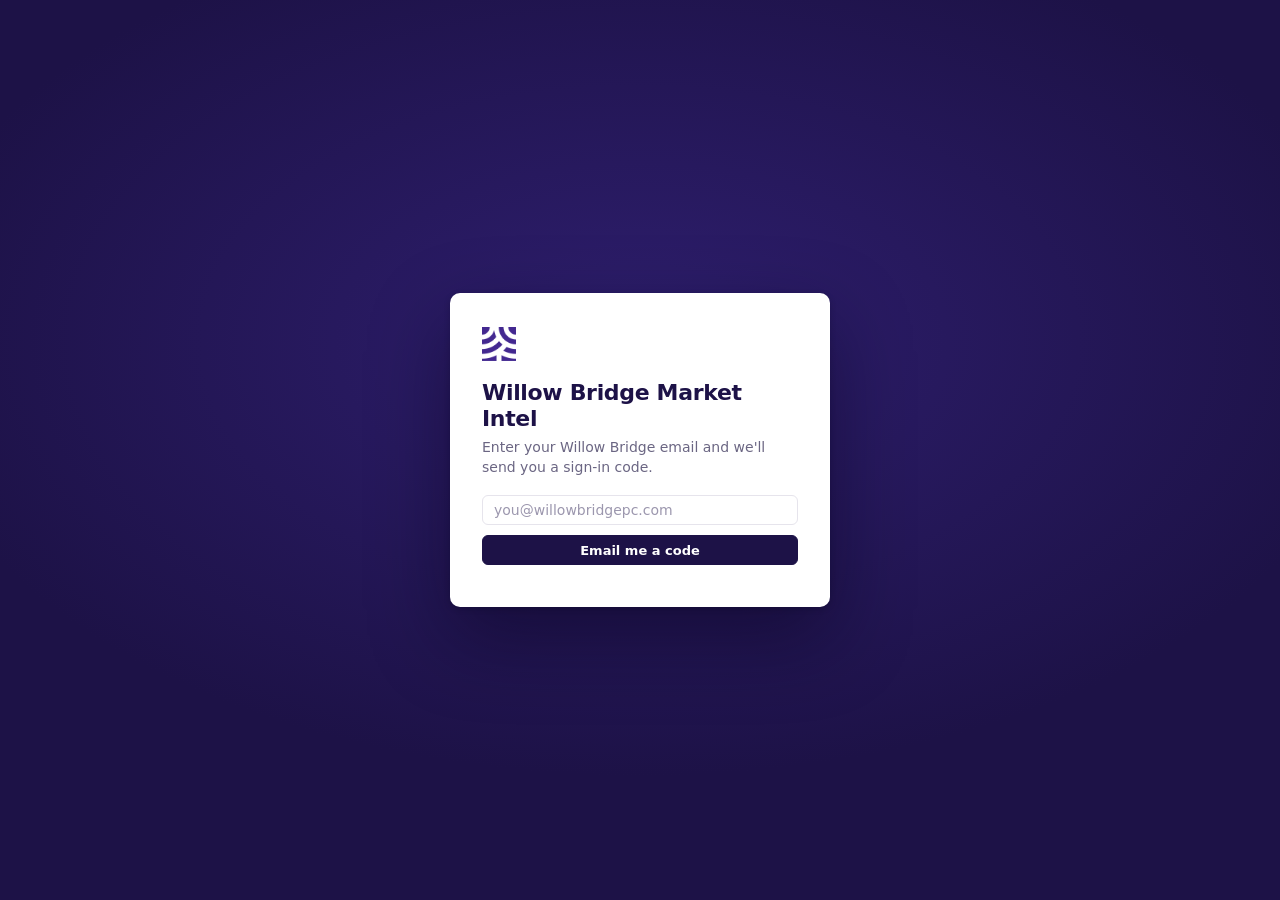
<file: v2/intel-demo/index.html>
<!DOCTYPE html>
<html lang="en"><head>
<script>/* everyone starts on the Markets home page: a link that names no market goes there before the dashboard loads */
try { if (!new URLSearchParams(location.search).get('market')) location.replace('home.html' + location.hash); } catch (e) {}</script>
<style id="wbi-boot">
/* Demo: keep the legacy markup hidden until loader.js has built the new shell; show the Willow Bridge mark while loading */
html:not(.wbi-ready) .app { visibility: hidden !important; }
html:not(.wbi-ready) body::before { content: ''; position: fixed; inset: 0; z-index: 8998; background: #FBFBF9; }
html:not(.wbi-ready) body::after { content: ''; position: fixed; left: 50%; top: 50%; z-index: 8999; width: 64px; height: 64px; margin: -32px 0 0 -32px; border-radius: 14px; background: url(shared/wb-mark.png) center / cover no-repeat; animation: wbl-breathe 1.6s ease-in-out infinite; box-shadow: 0 0 0 0 rgba(67,40,144,.35); }
html:not(.wbi-ready) body:has(.wb-login)::before, html:not(.wbi-ready) body:has(.wb-login)::after { display: none; }
@keyframes wbl-breathe { 0%, 100% { transform: scale(.94); box-shadow: 0 0 0 0 rgba(67,40,144,.28); } 50% { transform: scale(1); box-shadow: 0 0 0 14px rgba(67,40,144,0); } }
@keyframes wbl-spin { to { transform: rotate(360deg); } }
#wb-intel-loading .wbl { display: flex; flex-direction: column; align-items: center; gap: 18px; }
#wb-intel-loading .wbl-mark { position: relative; width: 64px; height: 64px; }
#wb-intel-loading .wbl-mark img { width: 64px; height: 64px; border-radius: 14px; display: block; animation: wbl-breathe 1.6s ease-in-out infinite; }
#wb-intel-loading .wbl-mark i { position: absolute; inset: -12px; border-radius: 50%; border: 2px solid rgba(67,40,144,.12); border-top-color: #432890; animation: wbl-spin .9s linear infinite; }
#wb-intel-loading .wbl-t { font: 500 13px/1 Aptos, Inter, Arial, sans-serif; color: #6c6782; letter-spacing: .02em; }
@media (prefers-reduced-motion: reduce) { #wb-intel-loading .wbl-mark img, #wb-intel-loading .wbl-mark i, html:not(.wbi-ready) body::after { animation: none; } }
</style>
<meta charset="UTF-8">
<meta name="viewport" content="width=device-width, initial-scale=1.0">
<title>Market Intel Demo · Willow Bridge</title>
<script>
  // Applied synchronously, before any CSS paints, so switching themes never
  // flashes the old palette on load. Reads the same localStorage key the
  // Settings modal writes to.
  (function() {
    try {
      var t = localStorage.getItem('wb_dashboard_theme');
      if (t === 'dark') document.documentElement.setAttribute('data-theme', 'dark');
    } catch (e) {}
  })();
</script>
<link rel="preconnect" href="https://fonts.googleapis.com">
<link rel="preconnect" href="https://fonts.gstatic.com" crossorigin="">
<style>/* vietnamese */
@font-face {
  font-family: 'Fraunces';
  font-style: normal;
  font-weight: 300;
  font-display: swap;
  src: url("fonts/6ed4595d6e.woff2") format('woff2');
  unicode-range: U+0102-0103, U+0110-0111, U+0128-0129, U+0168-0169, U+01A0-01A1, U+01AF-01B0, U+0300-0301, U+0303-0304, U+0308-0309, U+0323, U+0329, U+1EA0-1EF9, U+20AB;
}
/* latin-ext */
@font-face {
  font-family: 'Fraunces';
  font-style: normal;
  font-weight: 300;
  font-display: swap;
  src: url("fonts/cd6b9b73cb.woff2") format('woff2');
  unicode-range: U+0100-02BA, U+02BD-02C5, U+02C7-02CC, U+02CE-02D7, U+02DD-02FF, U+0304, U+0308, U+0329, U+1D00-1DBF, U+1E00-1E9F, U+1EF2-1EFF, U+2020, U+20A0-20AB, U+20AD-20C0, U+2113, U+2C60-2C7F, U+A720-A7FF;
}
/* latin */
@font-face {
  font-family: 'Fraunces';
  font-style: normal;
  font-weight: 300;
  font-display: swap;
  src: url("fonts/8ca346bb43.woff2") format('woff2');
  unicode-range: U+0000-00FF, U+0131, U+0152-0153, U+02BB-02BC, U+02C6, U+02DA, U+02DC, U+0304, U+0308, U+0329, U+2000-206F, U+20AC, U+2122, U+2191, U+2193, U+2212, U+2215, U+FEFF, U+FFFD;
}
/* vietnamese */
@font-face {
  font-family: 'Fraunces';
  font-style: normal;
  font-weight: 400;
  font-display: swap;
  src: url("fonts/6ed4595d6e.woff2") format('woff2');
  unicode-range: U+0102-0103, U+0110-0111, U+0128-0129, U+0168-0169, U+01A0-01A1, U+01AF-01B0, U+0300-0301, U+0303-0304, U+0308-0309, U+0323, U+0329, U+1EA0-1EF9, U+20AB;
}
/* latin-ext */
@font-face {
  font-family: 'Fraunces';
  font-style: normal;
  font-weight: 400;
  font-display: swap;
  src: url("fonts/cd6b9b73cb.woff2") format('woff2');
  unicode-range: U+0100-02BA, U+02BD-02C5, U+02C7-02CC, U+02CE-02D7, U+02DD-02FF, U+0304, U+0308, U+0329, U+1D00-1DBF, U+1E00-1E9F, U+1EF2-1EFF, U+2020, U+20A0-20AB, U+20AD-20C0, U+2113, U+2C60-2C7F, U+A720-A7FF;
}
/* latin */
@font-face {
  font-family: 'Fraunces';
  font-style: normal;
  font-weight: 400;
  font-display: swap;
  src: url("fonts/8ca346bb43.woff2") format('woff2');
  unicode-range: U+0000-00FF, U+0131, U+0152-0153, U+02BB-02BC, U+02C6, U+02DA, U+02DC, U+0304, U+0308, U+0329, U+2000-206F, U+20AC, U+2122, U+2191, U+2193, U+2212, U+2215, U+FEFF, U+FFFD;
}
/* vietnamese */
@font-face {
  font-family: 'Fraunces';
  font-style: normal;
  font-weight: 500;
  font-display: swap;
  src: url("fonts/6ed4595d6e.woff2") format('woff2');
  unicode-range: U+0102-0103, U+0110-0111, U+0128-0129, U+0168-0169, U+01A0-01A1, U+01AF-01B0, U+0300-0301, U+0303-0304, U+0308-0309, U+0323, U+0329, U+1EA0-1EF9, U+20AB;
}
/* latin-ext */
@font-face {
  font-family: 'Fraunces';
  font-style: normal;
  font-weight: 500;
  font-display: swap;
  src: url("fonts/cd6b9b73cb.woff2") format('woff2');
  unicode-range: U+0100-02BA, U+02BD-02C5, U+02C7-02CC, U+02CE-02D7, U+02DD-02FF, U+0304, U+0308, U+0329, U+1D00-1DBF, U+1E00-1E9F, U+1EF2-1EFF, U+2020, U+20A0-20AB, U+20AD-20C0, U+2113, U+2C60-2C7F, U+A720-A7FF;
}
/* latin */
@font-face {
  font-family: 'Fraunces';
  font-style: normal;
  font-weight: 500;
  font-display: swap;
  src: url("fonts/8ca346bb43.woff2") format('woff2');
  unicode-range: U+0000-00FF, U+0131, U+0152-0153, U+02BB-02BC, U+02C6, U+02DA, U+02DC, U+0304, U+0308, U+0329, U+2000-206F, U+20AC, U+2122, U+2191, U+2193, U+2212, U+2215, U+FEFF, U+FFFD;
}
/* vietnamese */
@font-face {
  font-family: 'Fraunces';
  font-style: normal;
  font-weight: 600;
  font-display: swap;
  src: url("fonts/6ed4595d6e.woff2") format('woff2');
  unicode-range: U+0102-0103, U+0110-0111, U+0128-0129, U+0168-0169, U+01A0-01A1, U+01AF-01B0, U+0300-0301, U+0303-0304, U+0308-0309, U+0323, U+0329, U+1EA0-1EF9, U+20AB;
}
/* latin-ext */
@font-face {
  font-family: 'Fraunces';
  font-style: normal;
  font-weight: 600;
  font-display: swap;
  src: url("fonts/cd6b9b73cb.woff2") format('woff2');
  unicode-range: U+0100-02BA, U+02BD-02C5, U+02C7-02CC, U+02CE-02D7, U+02DD-02FF, U+0304, U+0308, U+0329, U+1D00-1DBF, U+1E00-1E9F, U+1EF2-1EFF, U+2020, U+20A0-20AB, U+20AD-20C0, U+2113, U+2C60-2C7F, U+A720-A7FF;
}
/* latin */
@font-face {
  font-family: 'Fraunces';
  font-style: normal;
  font-weight: 600;
  font-display: swap;
  src: url("fonts/8ca346bb43.woff2") format('woff2');
  unicode-range: U+0000-00FF, U+0131, U+0152-0153, U+02BB-02BC, U+02C6, U+02DA, U+02DC, U+0304, U+0308, U+0329, U+2000-206F, U+20AC, U+2122, U+2191, U+2193, U+2212, U+2215, U+FEFF, U+FFFD;
}
/* vietnamese */
@font-face {
  font-family: 'Fraunces';
  font-style: normal;
  font-weight: 700;
  font-display: swap;
  src: url("fonts/6ed4595d6e.woff2") format('woff2');
  unicode-range: U+0102-0103, U+0110-0111, U+0128-0129, U+0168-0169, U+01A0-01A1, U+01AF-01B0, U+0300-0301, U+0303-0304, U+0308-0309, U+0323, U+0329, U+1EA0-1EF9, U+20AB;
}
/* latin-ext */
@font-face {
  font-family: 'Fraunces';
  font-style: normal;
  font-weight: 700;
  font-display: swap;
  src: url("fonts/cd6b9b73cb.woff2") format('woff2');
  unicode-range: U+0100-02BA, U+02BD-02C5, U+02C7-02CC, U+02CE-02D7, U+02DD-02FF, U+0304, U+0308, U+0329, U+1D00-1DBF, U+1E00-1E9F, U+1EF2-1EFF, U+2020, U+20A0-20AB, U+20AD-20C0, U+2113, U+2C60-2C7F, U+A720-A7FF;
}
/* latin */
@font-face {
  font-family: 'Fraunces';
  font-style: normal;
  font-weight: 700;
  font-display: swap;
  src: url("fonts/8ca346bb43.woff2") format('woff2');
  unicode-range: U+0000-00FF, U+0131, U+0152-0153, U+02BB-02BC, U+02C6, U+02DA, U+02DC, U+0304, U+0308, U+0329, U+2000-206F, U+20AC, U+2122, U+2191, U+2193, U+2212, U+2215, U+FEFF, U+FFFD;
}
/* cyrillic-ext */
@font-face {
  font-family: 'IBM Plex Mono';
  font-style: normal;
  font-weight: 300;
  font-display: swap;
  src: url("fonts/37aaa488b8.woff2") format('woff2');
  unicode-range: U+0460-052F, U+1C80-1C8A, U+20B4, U+2DE0-2DFF, U+A640-A69F, U+FE2E-FE2F;
}
/* cyrillic */
@font-face {
  font-family: 'IBM Plex Mono';
  font-style: normal;
  font-weight: 300;
  font-display: swap;
  src: url("fonts/af6374a50c.woff2") format('woff2');
  unicode-range: U+0301, U+0400-045F, U+0490-0491, U+04B0-04B1, U+2116;
}
/* vietnamese */
@font-face {
  font-family: 'IBM Plex Mono';
  font-style: normal;
  font-weight: 300;
  font-display: swap;
  src: url("fonts/94b60b54b7.woff2") format('woff2');
  unicode-range: U+0102-0103, U+0110-0111, U+0128-0129, U+0168-0169, U+01A0-01A1, U+01AF-01B0, U+0300-0301, U+0303-0304, U+0308-0309, U+0323, U+0329, U+1EA0-1EF9, U+20AB;
}
/* latin-ext */
@font-face {
  font-family: 'IBM Plex Mono';
  font-style: normal;
  font-weight: 300;
  font-display: swap;
  src: url("fonts/257dc3f9c0.woff2") format('woff2');
  unicode-range: U+0100-02BA, U+02BD-02C5, U+02C7-02CC, U+02CE-02D7, U+02DD-02FF, U+0304, U+0308, U+0329, U+1D00-1DBF, U+1E00-1E9F, U+1EF2-1EFF, U+2020, U+20A0-20AB, U+20AD-20C0, U+2113, U+2C60-2C7F, U+A720-A7FF;
}
/* latin */
@font-face {
  font-family: 'IBM Plex Mono';
  font-style: normal;
  font-weight: 300;
  font-display: swap;
  src: url("fonts/25ad1bde82.woff2") format('woff2');
  unicode-range: U+0000-00FF, U+0131, U+0152-0153, U+02BB-02BC, U+02C6, U+02DA, U+02DC, U+0304, U+0308, U+0329, U+2000-206F, U+20AC, U+2122, U+2191, U+2193, U+2212, U+2215, U+FEFF, U+FFFD;
}
/* cyrillic-ext */
@font-face {
  font-family: 'IBM Plex Mono';
  font-style: normal;
  font-weight: 400;
  font-display: swap;
  src: url("fonts/6cdd57bef1.woff2") format('woff2');
  unicode-range: U+0460-052F, U+1C80-1C8A, U+20B4, U+2DE0-2DFF, U+A640-A69F, U+FE2E-FE2F;
}
/* cyrillic */
@font-face {
  font-family: 'IBM Plex Mono';
  font-style: normal;
  font-weight: 400;
  font-display: swap;
  src: url("fonts/1a05b79efe.woff2") format('woff2');
  unicode-range: U+0301, U+0400-045F, U+0490-0491, U+04B0-04B1, U+2116;
}
/* vietnamese */
@font-face {
  font-family: 'IBM Plex Mono';
  font-style: normal;
  font-weight: 400;
  font-display: swap;
  src: url("fonts/45d4b00543.woff2") format('woff2');
  unicode-range: U+0102-0103, U+0110-0111, U+0128-0129, U+0168-0169, U+01A0-01A1, U+01AF-01B0, U+0300-0301, U+0303-0304, U+0308-0309, U+0323, U+0329, U+1EA0-1EF9, U+20AB;
}
/* latin-ext */
@font-face {
  font-family: 'IBM Plex Mono';
  font-style: normal;
  font-weight: 400;
  font-display: swap;
  src: url("fonts/96761cb985.woff2") format('woff2');
  unicode-range: U+0100-02BA, U+02BD-02C5, U+02C7-02CC, U+02CE-02D7, U+02DD-02FF, U+0304, U+0308, U+0329, U+1D00-1DBF, U+1E00-1E9F, U+1EF2-1EFF, U+2020, U+20A0-20AB, U+20AD-20C0, U+2113, U+2C60-2C7F, U+A720-A7FF;
}
/* latin */
@font-face {
  font-family: 'IBM Plex Mono';
  font-style: normal;
  font-weight: 400;
  font-display: swap;
  src: url("fonts/8b94792d54.woff2") format('woff2');
  unicode-range: U+0000-00FF, U+0131, U+0152-0153, U+02BB-02BC, U+02C6, U+02DA, U+02DC, U+0304, U+0308, U+0329, U+2000-206F, U+20AC, U+2122, U+2191, U+2193, U+2212, U+2215, U+FEFF, U+FFFD;
}
/* cyrillic-ext */
@font-face {
  font-family: 'IBM Plex Mono';
  font-style: normal;
  font-weight: 500;
  font-display: swap;
  src: url("fonts/8fdb6524d3.woff2") format('woff2');
  unicode-range: U+0460-052F, U+1C80-1C8A, U+20B4, U+2DE0-2DFF, U+A640-A69F, U+FE2E-FE2F;
}
/* cyrillic */
@font-face {
  font-family: 'IBM Plex Mono';
  font-style: normal;
  font-weight: 500;
  font-display: swap;
  src: url("fonts/33c0b3d9c4.woff2") format('woff2');
  unicode-range: U+0301, U+0400-045F, U+0490-0491, U+04B0-04B1, U+2116;
}
/* vietnamese */
@font-face {
  font-family: 'IBM Plex Mono';
  font-style: normal;
  font-weight: 500;
  font-display: swap;
  src: url("fonts/b07c826f14.woff2") format('woff2');
  unicode-range: U+0102-0103, U+0110-0111, U+0128-0129, U+0168-0169, U+01A0-01A1, U+01AF-01B0, U+0300-0301, U+0303-0304, U+0308-0309, U+0323, U+0329, U+1EA0-1EF9, U+20AB;
}
/* latin-ext */
@font-face {
  font-family: 'IBM Plex Mono';
  font-style: normal;
  font-weight: 500;
  font-display: swap;
  src: url("fonts/f2d3f313c0.woff2") format('woff2');
  unicode-range: U+0100-02BA, U+02BD-02C5, U+02C7-02CC, U+02CE-02D7, U+02DD-02FF, U+0304, U+0308, U+0329, U+1D00-1DBF, U+1E00-1E9F, U+1EF2-1EFF, U+2020, U+20A0-20AB, U+20AD-20C0, U+2113, U+2C60-2C7F, U+A720-A7FF;
}
/* latin */
@font-face {
  font-family: 'IBM Plex Mono';
  font-style: normal;
  font-weight: 500;
  font-display: swap;
  src: url("fonts/7d2692a95b.woff2") format('woff2');
  unicode-range: U+0000-00FF, U+0131, U+0152-0153, U+02BB-02BC, U+02C6, U+02DA, U+02DC, U+0304, U+0308, U+0329, U+2000-206F, U+20AC, U+2122, U+2191, U+2193, U+2212, U+2215, U+FEFF, U+FFFD;
}
/* cyrillic-ext */
@font-face {
  font-family: 'IBM Plex Mono';
  font-style: normal;
  font-weight: 600;
  font-display: swap;
  src: url("fonts/a7381397bb.woff2") format('woff2');
  unicode-range: U+0460-052F, U+1C80-1C8A, U+20B4, U+2DE0-2DFF, U+A640-A69F, U+FE2E-FE2F;
}
/* cyrillic */
@font-face {
  font-family: 'IBM Plex Mono';
  font-style: normal;
  font-weight: 600;
  font-display: swap;
  src: url("fonts/9e6f7d7fb5.woff2") format('woff2');
  unicode-range: U+0301, U+0400-045F, U+0490-0491, U+04B0-04B1, U+2116;
}
/* vietnamese */
@font-face {
  font-family: 'IBM Plex Mono';
  font-style: normal;
  font-weight: 600;
  font-display: swap;
  src: url("fonts/9e25b62731.woff2") format('woff2');
  unicode-range: U+0102-0103, U+0110-0111, U+0128-0129, U+0168-0169, U+01A0-01A1, U+01AF-01B0, U+0300-0301, U+0303-0304, U+0308-0309, U+0323, U+0329, U+1EA0-1EF9, U+20AB;
}
/* latin-ext */
@font-face {
  font-family: 'IBM Plex Mono';
  font-style: normal;
  font-weight: 600;
  font-display: swap;
  src: url("fonts/e65bc224a5.woff2") format('woff2');
  unicode-range: U+0100-02BA, U+02BD-02C5, U+02C7-02CC, U+02CE-02D7, U+02DD-02FF, U+0304, U+0308, U+0329, U+1D00-1DBF, U+1E00-1E9F, U+1EF2-1EFF, U+2020, U+20A0-20AB, U+20AD-20C0, U+2113, U+2C60-2C7F, U+A720-A7FF;
}
/* latin */
@font-face {
  font-family: 'IBM Plex Mono';
  font-style: normal;
  font-weight: 600;
  font-display: swap;
  src: url("fonts/b9e0b96beb.woff2") format('woff2');
  unicode-range: U+0000-00FF, U+0131, U+0152-0153, U+02BB-02BC, U+02C6, U+02DA, U+02DC, U+0304, U+0308, U+0329, U+2000-206F, U+20AC, U+2122, U+2191, U+2193, U+2212, U+2215, U+FEFF, U+FFFD;
}
/* cyrillic-ext */
@font-face {
  font-family: 'Inter Tight';
  font-style: normal;
  font-weight: 300;
  font-display: swap;
  src: url("fonts/5d17cc264a.woff2") format('woff2');
  unicode-range: U+0460-052F, U+1C80-1C8A, U+20B4, U+2DE0-2DFF, U+A640-A69F, U+FE2E-FE2F;
}
/* cyrillic */
@font-face {
  font-family: 'Inter Tight';
  font-style: normal;
  font-weight: 300;
  font-display: swap;
  src: url("fonts/fbfd79758f.woff2") format('woff2');
  unicode-range: U+0301, U+0400-045F, U+0490-0491, U+04B0-04B1, U+2116;
}
/* greek-ext */
@font-face {
  font-family: 'Inter Tight';
  font-style: normal;
  font-weight: 300;
  font-display: swap;
  src: url("fonts/eba226f314.woff2") format('woff2');
  unicode-range: U+1F00-1FFF;
}
/* greek */
@font-face {
  font-family: 'Inter Tight';
  font-style: normal;
  font-weight: 300;
  font-display: swap;
  src: url("fonts/633105c1c7.woff2") format('woff2');
  unicode-range: U+0370-0377, U+037A-037F, U+0384-038A, U+038C, U+038E-03A1, U+03A3-03FF;
}
/* vietnamese */
@font-face {
  font-family: 'Inter Tight';
  font-style: normal;
  font-weight: 300;
  font-display: swap;
  src: url("fonts/75376c41b7.woff2") format('woff2');
  unicode-range: U+0102-0103, U+0110-0111, U+0128-0129, U+0168-0169, U+01A0-01A1, U+01AF-01B0, U+0300-0301, U+0303-0304, U+0308-0309, U+0323, U+0329, U+1EA0-1EF9, U+20AB;
}
/* latin-ext */
@font-face {
  font-family: 'Inter Tight';
  font-style: normal;
  font-weight: 300;
  font-display: swap;
  src: url("fonts/f3bebb7ccc.woff2") format('woff2');
  unicode-range: U+0100-02BA, U+02BD-02C5, U+02C7-02CC, U+02CE-02D7, U+02DD-02FF, U+0304, U+0308, U+0329, U+1D00-1DBF, U+1E00-1E9F, U+1EF2-1EFF, U+2020, U+20A0-20AB, U+20AD-20C0, U+2113, U+2C60-2C7F, U+A720-A7FF;
}
/* latin */
@font-face {
  font-family: 'Inter Tight';
  font-style: normal;
  font-weight: 300;
  font-display: swap;
  src: url("fonts/a0ca2b0b5f.woff2") format('woff2');
  unicode-range: U+0000-00FF, U+0131, U+0152-0153, U+02BB-02BC, U+02C6, U+02DA, U+02DC, U+0304, U+0308, U+0329, U+2000-206F, U+20AC, U+2122, U+2191, U+2193, U+2212, U+2215, U+FEFF, U+FFFD;
}
/* cyrillic-ext */
@font-face {
  font-family: 'Inter Tight';
  font-style: normal;
  font-weight: 400;
  font-display: swap;
  src: url("fonts/5d17cc264a.woff2") format('woff2');
  unicode-range: U+0460-052F, U+1C80-1C8A, U+20B4, U+2DE0-2DFF, U+A640-A69F, U+FE2E-FE2F;
}
/* cyrillic */
@font-face {
  font-family: 'Inter Tight';
  font-style: normal;
  font-weight: 400;
  font-display: swap;
  src: url("fonts/fbfd79758f.woff2") format('woff2');
  unicode-range: U+0301, U+0400-045F, U+0490-0491, U+04B0-04B1, U+2116;
}
/* greek-ext */
@font-face {
  font-family: 'Inter Tight';
  font-style: normal;
  font-weight: 400;
  font-display: swap;
  src: url("fonts/eba226f314.woff2") format('woff2');
  unicode-range: U+1F00-1FFF;
}
/* greek */
@font-face {
  font-family: 'Inter Tight';
  font-style: normal;
  font-weight: 400;
  font-display: swap;
  src: url("fonts/633105c1c7.woff2") format('woff2');
  unicode-range: U+0370-0377, U+037A-037F, U+0384-038A, U+038C, U+038E-03A1, U+03A3-03FF;
}
/* vietnamese */
@font-face {
  font-family: 'Inter Tight';
  font-style: normal;
  font-weight: 400;
  font-display: swap;
  src: url("fonts/75376c41b7.woff2") format('woff2');
  unicode-range: U+0102-0103, U+0110-0111, U+0128-0129, U+0168-0169, U+01A0-01A1, U+01AF-01B0, U+0300-0301, U+0303-0304, U+0308-0309, U+0323, U+0329, U+1EA0-1EF9, U+20AB;
}
/* latin-ext */
@font-face {
  font-family: 'Inter Tight';
  font-style: normal;
  font-weight: 400;
  font-display: swap;
  src: url("fonts/f3bebb7ccc.woff2") format('woff2');
  unicode-range: U+0100-02BA, U+02BD-02C5, U+02C7-02CC, U+02CE-02D7, U+02DD-02FF, U+0304, U+0308, U+0329, U+1D00-1DBF, U+1E00-1E9F, U+1EF2-1EFF, U+2020, U+20A0-20AB, U+20AD-20C0, U+2113, U+2C60-2C7F, U+A720-A7FF;
}
/* latin */
@font-face {
  font-family: 'Inter Tight';
  font-style: normal;
  font-weight: 400;
  font-display: swap;
  src: url("fonts/a0ca2b0b5f.woff2") format('woff2');
  unicode-range: U+0000-00FF, U+0131, U+0152-0153, U+02BB-02BC, U+02C6, U+02DA, U+02DC, U+0304, U+0308, U+0329, U+2000-206F, U+20AC, U+2122, U+2191, U+2193, U+2212, U+2215, U+FEFF, U+FFFD;
}
/* cyrillic-ext */
@font-face {
  font-family: 'Inter Tight';
  font-style: normal;
  font-weight: 500;
  font-display: swap;
  src: url("fonts/5d17cc264a.woff2") format('woff2');
  unicode-range: U+0460-052F, U+1C80-1C8A, U+20B4, U+2DE0-2DFF, U+A640-A69F, U+FE2E-FE2F;
}
/* cyrillic */
@font-face {
  font-family: 'Inter Tight';
  font-style: normal;
  font-weight: 500;
  font-display: swap;
  src: url("fonts/fbfd79758f.woff2") format('woff2');
  unicode-range: U+0301, U+0400-045F, U+0490-0491, U+04B0-04B1, U+2116;
}
/* greek-ext */
@font-face {
  font-family: 'Inter Tight';
  font-style: normal;
  font-weight: 500;
  font-display: swap;
  src: url("fonts/eba226f314.woff2") format('woff2');
  unicode-range: U+1F00-1FFF;
}
/* greek */
@font-face {
  font-family: 'Inter Tight';
  font-style: normal;
  font-weight: 500;
  font-display: swap;
  src: url("fonts/633105c1c7.woff2") format('woff2');
  unicode-range: U+0370-0377, U+037A-037F, U+0384-038A, U+038C, U+038E-03A1, U+03A3-03FF;
}
/* vietnamese */
@font-face {
  font-family: 'Inter Tight';
  font-style: normal;
  font-weight: 500;
  font-display: swap;
  src: url("fonts/75376c41b7.woff2") format('woff2');
  unicode-range: U+0102-0103, U+0110-0111, U+0128-0129, U+0168-0169, U+01A0-01A1, U+01AF-01B0, U+0300-0301, U+0303-0304, U+0308-0309, U+0323, U+0329, U+1EA0-1EF9, U+20AB;
}
/* latin-ext */
@font-face {
  font-family: 'Inter Tight';
  font-style: normal;
  font-weight: 500;
  font-display: swap;
  src: url("fonts/f3bebb7ccc.woff2") format('woff2');
  unicode-range: U+0100-02BA, U+02BD-02C5, U+02C7-02CC, U+02CE-02D7, U+02DD-02FF, U+0304, U+0308, U+0329, U+1D00-1DBF, U+1E00-1E9F, U+1EF2-1EFF, U+2020, U+20A0-20AB, U+20AD-20C0, U+2113, U+2C60-2C7F, U+A720-A7FF;
}
/* latin */
@font-face {
  font-family: 'Inter Tight';
  font-style: normal;
  font-weight: 500;
  font-display: swap;
  src: url("fonts/a0ca2b0b5f.woff2") format('woff2');
  unicode-range: U+0000-00FF, U+0131, U+0152-0153, U+02BB-02BC, U+02C6, U+02DA, U+02DC, U+0304, U+0308, U+0329, U+2000-206F, U+20AC, U+2122, U+2191, U+2193, U+2212, U+2215, U+FEFF, U+FFFD;
}
/* cyrillic-ext */
@font-face {
  font-family: 'Inter Tight';
  font-style: normal;
  font-weight: 600;
  font-display: swap;
  src: url("fonts/5d17cc264a.woff2") format('woff2');
  unicode-range: U+0460-052F, U+1C80-1C8A, U+20B4, U+2DE0-2DFF, U+A640-A69F, U+FE2E-FE2F;
}
/* cyrillic */
@font-face {
  font-family: 'Inter Tight';
  font-style: normal;
  font-weight: 600;
  font-display: swap;
  src: url("fonts/fbfd79758f.woff2") format('woff2');
  unicode-range: U+0301, U+0400-045F, U+0490-0491, U+04B0-04B1, U+2116;
}
/* greek-ext */
@font-face {
  font-family: 'Inter Tight';
  font-style: normal;
  font-weight: 600;
  font-display: swap;
  src: url("fonts/eba226f314.woff2") format('woff2');
  unicode-range: U+1F00-1FFF;
}
/* greek */
@font-face {
  font-family: 'Inter Tight';
  font-style: normal;
  font-weight: 600;
  font-display: swap;
  src: url("fonts/633105c1c7.woff2") format('woff2');
  unicode-range: U+0370-0377, U+037A-037F, U+0384-038A, U+038C, U+038E-03A1, U+03A3-03FF;
}
/* vietnamese */
@font-face {
  font-family: 'Inter Tight';
  font-style: normal;
  font-weight: 600;
  font-display: swap;
  src: url("fonts/75376c41b7.woff2") format('woff2');
  unicode-range: U+0102-0103, U+0110-0111, U+0128-0129, U+0168-0169, U+01A0-01A1, U+01AF-01B0, U+0300-0301, U+0303-0304, U+0308-0309, U+0323, U+0329, U+1EA0-1EF9, U+20AB;
}
/* latin-ext */
@font-face {
  font-family: 'Inter Tight';
  font-style: normal;
  font-weight: 600;
  font-display: swap;
  src: url("fonts/f3bebb7ccc.woff2") format('woff2');
  unicode-range: U+0100-02BA, U+02BD-02C5, U+02C7-02CC, U+02CE-02D7, U+02DD-02FF, U+0304, U+0308, U+0329, U+1D00-1DBF, U+1E00-1E9F, U+1EF2-1EFF, U+2020, U+20A0-20AB, U+20AD-20C0, U+2113, U+2C60-2C7F, U+A720-A7FF;
}
/* latin */
@font-face {
  font-family: 'Inter Tight';
  font-style: normal;
  font-weight: 600;
  font-display: swap;
  src: url("fonts/a0ca2b0b5f.woff2") format('woff2');
  unicode-range: U+0000-00FF, U+0131, U+0152-0153, U+02BB-02BC, U+02C6, U+02DA, U+02DC, U+0304, U+0308, U+0329, U+2000-206F, U+20AC, U+2122, U+2191, U+2193, U+2212, U+2215, U+FEFF, U+FFFD;
}
/* cyrillic-ext */
@font-face {
  font-family: 'Inter Tight';
  font-style: normal;
  font-weight: 700;
  font-display: swap;
  src: url("fonts/5d17cc264a.woff2") format('woff2');
  unicode-range: U+0460-052F, U+1C80-1C8A, U+20B4, U+2DE0-2DFF, U+A640-A69F, U+FE2E-FE2F;
}
/* cyrillic */
@font-face {
  font-family: 'Inter Tight';
  font-style: normal;
  font-weight: 700;
  font-display: swap;
  src: url("fonts/fbfd79758f.woff2") format('woff2');
  unicode-range: U+0301, U+0400-045F, U+0490-0491, U+04B0-04B1, U+2116;
}
/* greek-ext */
@font-face {
  font-family: 'Inter Tight';
  font-style: normal;
  font-weight: 700;
  font-display: swap;
  src: url("fonts/eba226f314.woff2") format('woff2');
  unicode-range: U+1F00-1FFF;
}
/* greek */
@font-face {
  font-family: 'Inter Tight';
  font-style: normal;
  font-weight: 700;
  font-display: swap;
  src: url("fonts/633105c1c7.woff2") format('woff2');
  unicode-range: U+0370-0377, U+037A-037F, U+0384-038A, U+038C, U+038E-03A1, U+03A3-03FF;
}
/* vietnamese */
@font-face {
  font-family: 'Inter Tight';
  font-style: normal;
  font-weight: 700;
  font-display: swap;
  src: url("fonts/75376c41b7.woff2") format('woff2');
  unicode-range: U+0102-0103, U+0110-0111, U+0128-0129, U+0168-0169, U+01A0-01A1, U+01AF-01B0, U+0300-0301, U+0303-0304, U+0308-0309, U+0323, U+0329, U+1EA0-1EF9, U+20AB;
}
/* latin-ext */
@font-face {
  font-family: 'Inter Tight';
  font-style: normal;
  font-weight: 700;
  font-display: swap;
  src: url("fonts/f3bebb7ccc.woff2") format('woff2');
  unicode-range: U+0100-02BA, U+02BD-02C5, U+02C7-02CC, U+02CE-02D7, U+02DD-02FF, U+0304, U+0308, U+0329, U+1D00-1DBF, U+1E00-1E9F, U+1EF2-1EFF, U+2020, U+20A0-20AB, U+20AD-20C0, U+2113, U+2C60-2C7F, U+A720-A7FF;
}
/* latin */
@font-face {
  font-family: 'Inter Tight';
  font-style: normal;
  font-weight: 700;
  font-display: swap;
  src: url("fonts/a0ca2b0b5f.woff2") format('woff2');
  unicode-range: U+0000-00FF, U+0131, U+0152-0153, U+02BB-02BC, U+02C6, U+02DA, U+02DC, U+0304, U+0308, U+0329, U+2000-206F, U+20AC, U+2122, U+2191, U+2193, U+2212, U+2215, U+FEFF, U+FFFD;
}
</style>
<!-- vendor/ libraries: single quotes on purpose, so tools/stamp.py leaves them alone and browsers keep them cached between releases (the file names carry a content hash) -->
<script src='vendor/chart-49aef4c2.js'></script>
<style>/* required styles */

.leaflet-pane,
.leaflet-tile,
.leaflet-marker-icon,
.leaflet-marker-shadow,
.leaflet-tile-container,
.leaflet-pane > svg,
.leaflet-pane > canvas,
.leaflet-zoom-box,
.leaflet-image-layer,
.leaflet-layer {
	position: absolute;
	left: 0;
	top: 0;
	}
.leaflet-container {
	overflow: hidden;
	}
.leaflet-tile,
.leaflet-marker-icon,
.leaflet-marker-shadow {
	-webkit-user-select: none;
	   -moz-user-select: none;
	        user-select: none;
	  -webkit-user-drag: none;
	}
/* Prevents IE11 from highlighting tiles in blue */
.leaflet-tile::selection {
	background: transparent;
}
/* Safari renders non-retina tile on retina better with this, but Chrome is worse */
.leaflet-safari .leaflet-tile {
	image-rendering: -webkit-optimize-contrast;
	}
/* hack that prevents hw layers "stretching" when loading new tiles */
.leaflet-safari .leaflet-tile-container {
	width: 1600px;
	height: 1600px;
	-webkit-transform-origin: 0 0;
	}
.leaflet-marker-icon,
.leaflet-marker-shadow {
	display: block;
	}
/* .leaflet-container svg: reset svg max-width decleration shipped in Joomla! (joomla.org) 3.x */
/* .leaflet-container img: map is broken in FF if you have max-width: 100% on tiles */
.leaflet-container .leaflet-overlay-pane svg {
	max-width: none !important;
	max-height: none !important;
	}
.leaflet-container .leaflet-marker-pane img,
.leaflet-container .leaflet-shadow-pane img,
.leaflet-container .leaflet-tile-pane img,
.leaflet-container img.leaflet-image-layer,
.leaflet-container .leaflet-tile {
	max-width: none !important;
	max-height: none !important;
	width: auto;
	padding: 0;
	}

.leaflet-container img.leaflet-tile {
	/* See: https://bugs.chromium.org/p/chromium/issues/detail?id=600120 */
	mix-blend-mode: plus-lighter;
}

.leaflet-container.leaflet-touch-zoom {
	-ms-touch-action: pan-x pan-y;
	touch-action: pan-x pan-y;
	}
.leaflet-container.leaflet-touch-drag {
	-ms-touch-action: pinch-zoom;
	/* Fallback for FF which doesn't support pinch-zoom */
	touch-action: none;
	touch-action: pinch-zoom;
}
.leaflet-container.leaflet-touch-drag.leaflet-touch-zoom {
	-ms-touch-action: none;
	touch-action: none;
}
.leaflet-container {
	-webkit-tap-highlight-color: transparent;
}
.leaflet-container a {
	-webkit-tap-highlight-color: rgba(51, 181, 229, 0.4);
}
.leaflet-tile {
	filter: inherit;
	visibility: hidden;
	}
.leaflet-tile-loaded {
	visibility: inherit;
	}
.leaflet-zoom-box {
	width: 0;
	height: 0;
	-moz-box-sizing: border-box;
	     box-sizing: border-box;
	z-index: 800;
	}
/* workaround for https://bugzilla.mozilla.org/show_bug.cgi?id=888319 */
.leaflet-overlay-pane svg {
	-moz-user-select: none;
	}

.leaflet-pane         { z-index: 400; }

.leaflet-tile-pane    { z-index: 200; }
.leaflet-overlay-pane { z-index: 400; }
.leaflet-shadow-pane  { z-index: 500; }
.leaflet-marker-pane  { z-index: 600; }
.leaflet-tooltip-pane   { z-index: 650; }
.leaflet-popup-pane   { z-index: 700; }

.leaflet-map-pane canvas { z-index: 100; }
.leaflet-map-pane svg    { z-index: 200; }

.leaflet-vml-shape {
	width: 1px;
	height: 1px;
	}
.lvml {
	behavior: url(#default#VML);
	display: inline-block;
	position: absolute;
	}


/* control positioning */

.leaflet-control {
	position: relative;
	z-index: 800;
	pointer-events: visiblePainted; /* IE 9-10 doesn't have auto */
	pointer-events: auto;
	}
.leaflet-top,
.leaflet-bottom {
	position: absolute;
	z-index: 1000;
	pointer-events: none;
	}
.leaflet-top {
	top: 0;
	}
.leaflet-right {
	right: 0;
	}
.leaflet-bottom {
	bottom: 0;
	}
.leaflet-left {
	left: 0;
	}
.leaflet-control {
	float: left;
	clear: both;
	}
.leaflet-right .leaflet-control {
	float: right;
	}
.leaflet-top .leaflet-control {
	margin-top: 10px;
	}
.leaflet-bottom .leaflet-control {
	margin-bottom: 10px;
	}
.leaflet-left .leaflet-control {
	margin-left: 10px;
	}
.leaflet-right .leaflet-control {
	margin-right: 10px;
	}


/* zoom and fade animations */

.leaflet-fade-anim .leaflet-popup {
	opacity: 0;
	-webkit-transition: opacity 0.2s linear;
	   -moz-transition: opacity 0.2s linear;
	        transition: opacity 0.2s linear;
	}
.leaflet-fade-anim .leaflet-map-pane .leaflet-popup {
	opacity: 1;
	}
.leaflet-zoom-animated {
	-webkit-transform-origin: 0 0;
	    -ms-transform-origin: 0 0;
	        transform-origin: 0 0;
	}
svg.leaflet-zoom-animated {
	will-change: transform;
}

.leaflet-zoom-anim .leaflet-zoom-animated {
	-webkit-transition: -webkit-transform 0.25s cubic-bezier(0,0,0.25,1);
	   -moz-transition:    -moz-transform 0.25s cubic-bezier(0,0,0.25,1);
	        transition:         transform 0.25s cubic-bezier(0,0,0.25,1);
	}
.leaflet-zoom-anim .leaflet-tile,
.leaflet-pan-anim .leaflet-tile {
	-webkit-transition: none;
	   -moz-transition: none;
	        transition: none;
	}

.leaflet-zoom-anim .leaflet-zoom-hide {
	visibility: hidden;
	}


/* cursors */

.leaflet-interactive {
	cursor: pointer;
	}
.leaflet-grab {
	cursor: -webkit-grab;
	cursor:    -moz-grab;
	cursor:         grab;
	}
.leaflet-crosshair,
.leaflet-crosshair .leaflet-interactive {
	cursor: crosshair;
	}
.leaflet-popup-pane,
.leaflet-control {
	cursor: auto;
	}
.leaflet-dragging .leaflet-grab,
.leaflet-dragging .leaflet-grab .leaflet-interactive,
.leaflet-dragging .leaflet-marker-draggable {
	cursor: move;
	cursor: -webkit-grabbing;
	cursor:    -moz-grabbing;
	cursor:         grabbing;
	}

/* marker & overlays interactivity */
.leaflet-marker-icon,
.leaflet-marker-shadow,
.leaflet-image-layer,
.leaflet-pane > svg path,
.leaflet-tile-container {
	pointer-events: none;
	}

.leaflet-marker-icon.leaflet-interactive,
.leaflet-image-layer.leaflet-interactive,
.leaflet-pane > svg path.leaflet-interactive,
svg.leaflet-image-layer.leaflet-interactive path {
	pointer-events: visiblePainted; /* IE 9-10 doesn't have auto */
	pointer-events: auto;
	}

/* visual tweaks */

.leaflet-container {
	background: #ddd;
	outline-offset: 1px;
	}
.leaflet-container a {
	color: #0078A8;
	}
.leaflet-zoom-box {
	border: 2px dotted #38f;
	background: rgba(255,255,255,0.5);
	}


/* general typography */
.leaflet-container {
	font-family: "Helvetica Neue", Arial, Helvetica, sans-serif;
	font-size: 12px;
	font-size: 0.75rem;
	line-height: 1.5;
	}


/* general toolbar styles */

.leaflet-bar {
	box-shadow: 0 1px 5px rgba(0,0,0,0.65);
	border-radius: 4px;
	}
.leaflet-bar a {
	background-color: #fff;
	border-bottom: 1px solid #ccc;
	width: 26px;
	height: 26px;
	line-height: 26px;
	display: block;
	text-align: center;
	text-decoration: none;
	color: black;
	}
.leaflet-bar a,
.leaflet-control-layers-toggle {
	background-position: 50% 50%;
	background-repeat: no-repeat;
	display: block;
	}
.leaflet-bar a:hover,
.leaflet-bar a:focus {
	background-color: #f4f4f4;
	}
.leaflet-bar a:first-child {
	border-top-left-radius: 4px;
	border-top-right-radius: 4px;
	}
.leaflet-bar a:last-child {
	border-bottom-left-radius: 4px;
	border-bottom-right-radius: 4px;
	border-bottom: none;
	}
.leaflet-bar a.leaflet-disabled {
	cursor: default;
	background-color: #f4f4f4;
	color: #bbb;
	}

.leaflet-touch .leaflet-bar a {
	width: 30px;
	height: 30px;
	line-height: 30px;
	}
.leaflet-touch .leaflet-bar a:first-child {
	border-top-left-radius: 2px;
	border-top-right-radius: 2px;
	}
.leaflet-touch .leaflet-bar a:last-child {
	border-bottom-left-radius: 2px;
	border-bottom-right-radius: 2px;
	}

/* zoom control */

.leaflet-control-zoom-in,
.leaflet-control-zoom-out {
	font: bold 18px 'Lucida Console', Monaco, monospace;
	text-indent: 1px;
	}

.leaflet-touch .leaflet-control-zoom-in, .leaflet-touch .leaflet-control-zoom-out  {
	font-size: 22px;
	}


/* layers control */

.leaflet-control-layers {
	box-shadow: 0 1px 5px rgba(0,0,0,0.4);
	background: #fff;
	border-radius: 5px;
	}
.leaflet-control-layers-toggle {
	background-image: url("[data-uri]");
	width: 36px;
	height: 36px;
	}
.leaflet-retina .leaflet-control-layers-toggle {
	background-image: url("[data-uri]");
	background-size: 26px 26px;
	}
.leaflet-touch .leaflet-control-layers-toggle {
	width: 44px;
	height: 44px;
	}
.leaflet-control-layers .leaflet-control-layers-list,
.leaflet-control-layers-expanded .leaflet-control-layers-toggle {
	display: none;
	}
.leaflet-control-layers-expanded .leaflet-control-layers-list {
	display: block;
	position: relative;
	}
.leaflet-control-layers-expanded {
	padding: 6px 10px 6px 6px;
	color: #333;
	background: #fff;
	}
.leaflet-control-layers-scrollbar {
	overflow-y: scroll;
	overflow-x: hidden;
	padding-right: 5px;
	}
.leaflet-control-layers-selector {
	margin-top: 2px;
	position: relative;
	top: 1px;
	}
.leaflet-control-layers label {
	display: block;
	font-size: 13px;
	font-size: 1.08333em;
	}
.leaflet-control-layers-separator {
	height: 0;
	border-top: 1px solid #ddd;
	margin: 5px -10px 5px -6px;
	}

/* Default icon URLs */
.leaflet-default-icon-path { /* used only in path-guessing heuristic, see L.Icon.Default */
	background-image: url("[data-uri]");
	}


/* attribution and scale controls */

.leaflet-container .leaflet-control-attribution {
	background: #fff;
	background: rgba(255, 255, 255, 0.8);
	margin: 0;
	}
.leaflet-control-attribution,
.leaflet-control-scale-line {
	padding: 0 5px;
	color: #333;
	line-height: 1.4;
	}
.leaflet-control-attribution a {
	text-decoration: none;
	}
.leaflet-control-attribution a:hover,
.leaflet-control-attribution a:focus {
	text-decoration: underline;
	}
.leaflet-attribution-flag {
	display: inline !important;
	vertical-align: baseline !important;
	width: 1em;
	height: 0.6669em;
	}
.leaflet-left .leaflet-control-scale {
	margin-left: 5px;
	}
.leaflet-bottom .leaflet-control-scale {
	margin-bottom: 5px;
	}
.leaflet-control-scale-line {
	border: 2px solid #777;
	border-top: none;
	line-height: 1.1;
	padding: 2px 5px 1px;
	white-space: nowrap;
	-moz-box-sizing: border-box;
	     box-sizing: border-box;
	background: rgba(255, 255, 255, 0.8);
	text-shadow: 1px 1px #fff;
	}
.leaflet-control-scale-line:not(:first-child) {
	border-top: 2px solid #777;
	border-bottom: none;
	margin-top: -2px;
	}
.leaflet-control-scale-line:not(:first-child):not(:last-child) {
	border-bottom: 2px solid #777;
	}

.leaflet-touch .leaflet-control-attribution,
.leaflet-touch .leaflet-control-layers,
.leaflet-touch .leaflet-bar {
	box-shadow: none;
	}
.leaflet-touch .leaflet-control-layers,
.leaflet-touch .leaflet-bar {
	border: 2px solid rgba(0,0,0,0.2);
	background-clip: padding-box;
	}


/* popup */

.leaflet-popup {
	position: absolute;
	text-align: center;
	margin-bottom: 20px;
	}
.leaflet-popup-content-wrapper {
	padding: 1px;
	text-align: left;
	border-radius: 12px;
	}
.leaflet-popup-content {
	margin: 13px 24px 13px 20px;
	line-height: 1.3;
	font-size: 13px;
	font-size: 1.08333em;
	min-height: 1px;
	}
.leaflet-popup-content p {
	margin: 17px 0;
	margin: 1.3em 0;
	}
.leaflet-popup-tip-container {
	width: 40px;
	height: 20px;
	position: absolute;
	left: 50%;
	margin-top: -1px;
	margin-left: -20px;
	overflow: hidden;
	pointer-events: none;
	}
.leaflet-popup-tip {
	width: 17px;
	height: 17px;
	padding: 1px;

	margin: -10px auto 0;
	pointer-events: auto;

	-webkit-transform: rotate(45deg);
	   -moz-transform: rotate(45deg);
	    -ms-transform: rotate(45deg);
	        transform: rotate(45deg);
	}
.leaflet-popup-content-wrapper,
.leaflet-popup-tip {
	background: white;
	color: #333;
	box-shadow: 0 3px 14px rgba(0,0,0,0.4);
	}
.leaflet-container a.leaflet-popup-close-button {
	position: absolute;
	top: 0;
	right: 0;
	border: none;
	text-align: center;
	width: 24px;
	height: 24px;
	font: 16px/24px Tahoma, Verdana, sans-serif;
	color: #757575;
	text-decoration: none;
	background: transparent;
	}
.leaflet-container a.leaflet-popup-close-button:hover,
.leaflet-container a.leaflet-popup-close-button:focus {
	color: #585858;
	}
.leaflet-popup-scrolled {
	overflow: auto;
	}

.leaflet-oldie .leaflet-popup-content-wrapper {
	-ms-zoom: 1;
	}
.leaflet-oldie .leaflet-popup-tip {
	width: 24px;
	margin: 0 auto;

	-ms-filter: "progid:DXImageTransform.Microsoft.Matrix(M11=0.70710678, M12=0.70710678, M21=-0.70710678, M22=0.70710678)";
	filter: progid:DXImageTransform.Microsoft.Matrix(M11=0.70710678, M12=0.70710678, M21=-0.70710678, M22=0.70710678);
	}

.leaflet-oldie .leaflet-control-zoom,
.leaflet-oldie .leaflet-control-layers,
.leaflet-oldie .leaflet-popup-content-wrapper,
.leaflet-oldie .leaflet-popup-tip {
	border: 1px solid #999;
	}


/* div icon */

.leaflet-div-icon {
	background: #fff;
	border: 1px solid #666;
	}


/* Tooltip */
/* Base styles for the element that has a tooltip */
.leaflet-tooltip {
	position: absolute;
	padding: 6px;
	background-color: #fff;
	border: 1px solid #fff;
	border-radius: 3px;
	color: #222;
	white-space: nowrap;
	-webkit-user-select: none;
	-moz-user-select: none;
	-ms-user-select: none;
	user-select: none;
	pointer-events: none;
	box-shadow: 0 1px 3px rgba(0,0,0,0.4);
	}
.leaflet-tooltip.leaflet-interactive {
	cursor: pointer;
	pointer-events: auto;
	}
.leaflet-tooltip-top:before,
.leaflet-tooltip-bottom:before,
.leaflet-tooltip-left:before,
.leaflet-tooltip-right:before {
	position: absolute;
	pointer-events: none;
	border: 6px solid transparent;
	background: transparent;
	content: "";
	}

/* Directions */

.leaflet-tooltip-bottom {
	margin-top: 6px;
}
.leaflet-tooltip-top {
	margin-top: -6px;
}
.leaflet-tooltip-bottom:before,
.leaflet-tooltip-top:before {
	left: 50%;
	margin-left: -6px;
	}
.leaflet-tooltip-top:before {
	bottom: 0;
	margin-bottom: -12px;
	border-top-color: #fff;
	}
.leaflet-tooltip-bottom:before {
	top: 0;
	margin-top: -12px;
	margin-left: -6px;
	border-bottom-color: #fff;
	}
.leaflet-tooltip-left {
	margin-left: -6px;
}
.leaflet-tooltip-right {
	margin-left: 6px;
}
.leaflet-tooltip-left:before,
.leaflet-tooltip-right:before {
	top: 50%;
	margin-top: -6px;
	}
.leaflet-tooltip-left:before {
	right: 0;
	margin-right: -12px;
	border-left-color: #fff;
	}
.leaflet-tooltip-right:before {
	left: 0;
	margin-left: -12px;
	border-right-color: #fff;
	}

/* Printing */

@media print {
	/* Prevent printers from removing background-images of controls. */
	.leaflet-control {
		-webkit-print-color-adjust: exact;
		print-color-adjust: exact;
		}
	}
</style>
<script src='vendor/leaflet-5a640ff8.js'></script>
<script src='vendor/leaflet-19805c0d.js'></script>
<style>.leaflet-cluster-anim .leaflet-marker-icon, .leaflet-cluster-anim .leaflet-marker-shadow {
	-webkit-transition: -webkit-transform 0.3s ease-out, opacity 0.3s ease-in;
	-moz-transition: -moz-transform 0.3s ease-out, opacity 0.3s ease-in;
	-o-transition: -o-transform 0.3s ease-out, opacity 0.3s ease-in;
	transition: transform 0.3s ease-out, opacity 0.3s ease-in;
}

.leaflet-cluster-spider-leg {
	/* stroke-dashoffset (duration and function) should match with leaflet-marker-icon transform in order to track it exactly */
	-webkit-transition: -webkit-stroke-dashoffset 0.3s ease-out, -webkit-stroke-opacity 0.3s ease-in;
	-moz-transition: -moz-stroke-dashoffset 0.3s ease-out, -moz-stroke-opacity 0.3s ease-in;
	-o-transition: -o-stroke-dashoffset 0.3s ease-out, -o-stroke-opacity 0.3s ease-in;
	transition: stroke-dashoffset 0.3s ease-out, stroke-opacity 0.3s ease-in;
}
</style>
<style>.marker-cluster-small {
	background-color: rgba(181, 226, 140, 0.6);
	}
.marker-cluster-small div {
	background-color: rgba(110, 204, 57, 0.6);
	}

.marker-cluster-medium {
	background-color: rgba(241, 211, 87, 0.6);
	}
.marker-cluster-medium div {
	background-color: rgba(240, 194, 12, 0.6);
	}

.marker-cluster-large {
	background-color: rgba(253, 156, 115, 0.6);
	}
.marker-cluster-large div {
	background-color: rgba(241, 128, 23, 0.6);
	}

	/* IE 6-8 fallback colors */
.leaflet-oldie .marker-cluster-small {
	background-color: rgb(181, 226, 140);
	}
.leaflet-oldie .marker-cluster-small div {
	background-color: rgb(110, 204, 57);
	}

.leaflet-oldie .marker-cluster-medium {
	background-color: rgb(241, 211, 87);
	}
.leaflet-oldie .marker-cluster-medium div {
	background-color: rgb(240, 194, 12);
	}

.leaflet-oldie .marker-cluster-large {
	background-color: rgb(253, 156, 115);
	}
.leaflet-oldie .marker-cluster-large div {
	background-color: rgb(241, 128, 23);
}

.marker-cluster {
	background-clip: padding-box;
	border-radius: 20px;
	}
.marker-cluster div {
	width: 30px;
	height: 30px;
	margin-left: 5px;
	margin-top: 5px;

	text-align: center;
	border-radius: 15px;
	font: 12px "Helvetica Neue", Arial, Helvetica, sans-serif;
	}
.marker-cluster span {
	line-height: 30px;
	}</style>
<!-- Supabase JS client — used for shared cloud sync of comp sets,
     sale comps, and property edits. Loaded async; the dashboard works
     offline-first via localStorage and syncs when reachable. Uses the
     latest 2.x line which supports the new sb_publishable_* key format. -->
<script src='vendor/supabase-0b460f03.js'></script>
<style>
/* ---------- Design System — Willow Bridge ---------- */
/* Elite institutional: white surfaces · #432890 used confidently · sharp blacks */
:root {
  --bg-0: #eceef1;        /* cool quiet grey — institutional page ground */
  --bg-1: #ffffff;        /* card surface — clean white */
  --bg-2: #f4f5f7;        /* faint cool hover/zebra */
  --bg-3: #eef0f3;        /* slightly deeper section divider */
  --bg-elev: #ffffff;
  --bg-inset: #fafafc;    /* subtle off-white inside card cells (detail grids,
                             KPI cells, stat tiles) — themed so these read
                             correctly in dark mode instead of staying light */
  --bg-inset-warm: #fafaf7; /* warm variant used by a few trends surfaces */

  /* Header & navigation — Willow Bridge Midnight (#1D1247), the brand
     signature color. Per the brand book, Midnight is the primary color and
     the anchor for bold contexts; Purple (#432890) is the secondary/accent. */
  --header-band: #1D1247;        /* Willow Bridge Midnight — SOLID fill */
  --header-band-strong: #150d33; /* deeper Midnight for layering */
  --header-ink: #ffffff;         /* white text on bands */
  --header-ink-muted: #c7c9fe;   /* Lilac Mist for muted text on bands */

  /* Lines — cool grey hairlines */
  --line: #dde0e5;
  --line-strong: #b4b8c0;
  --line-hair: #edeff2;

  /* Ink — near-black, slightly warmed off pure black for refinement */
  --ink-1: #16161d;
  --ink-2: #25252e;
  --ink-3: #4a4a55;
  --ink-4: #7a7a85;

  /* Brand colors — Willow Bridge purples (from the official brand book).
     Willow Bridge Purple (#432890) is the working accent for active states;
     Willow Bridge Midnight (#1D1247) is the signature/primary used for the
     deepest layering, headers, and bold fills. Lilac Mist (#C7C9FE) is the
     faint tint. Numeric fonts intentionally unchanged per request. */
  --accent: #432890;        /* Willow Bridge Purple — active states + accents */
  --accent-2: #6a4fc0;      /* lighter purple for secondary chart series */
  --accent-deep: #1D1247;   /* Willow Bridge Midnight — deepest layering */
  --accent-light: #C7C9FE;  /* Lilac Mist — faint tint */
  /* Text-only variants — used wherever --accent/--accent-deep color TEXT
     (section titles, labels) rather than fill a solid background. Default
     to the same values as their base variables, so light mode is byte-for-
     byte unchanged; dark mode lightens just these two (see below) without
     touching the 40+ solid-fill/badge/header uses of --accent itself. */
  --accent-text: var(--accent);
  --accent-deep-text: var(--accent-deep);

  /* Headline typeface — the brand book's primary face is Arizona Flare (a
     licensed Dinamo semi-serif we can't embed); the book's sanctioned
     substitute when Arizona Flare is unavailable is Georgia. Used for true
     headlines/titles only. Small all-caps labels, subheads, and body stay on
     Inter per the book, and all NUMERIC displays stay on Inter Tight by
     request (tabular figures the user wanted preserved). */
  --font-head: Georgia, 'Times New Roman', serif;

  /* Semantic */
  --positive: #2f7a52;
  --negative: #b0463a;
  --warn: #9a7016;

  --grid-line: rgba(0,0,0,0.05);

  /* Soft, subtle elevation on cards/panels — a light shadow instead of a flat
     hairline border reads as more contemporary and gives each section a touch
     of depth/separation from the page ground. Kept intentionally faint so it
     doesn't compete with --shadow-lg, which is reserved for true overlays
     (modals). */
  --shadow-sm: 0 1px 3px rgba(20, 18, 40, 0.07), 0 2px 6px rgba(20, 18, 40, 0.08);
  --shadow-md: 0 3px 10px rgba(20, 18, 40, 0.10), 0 1px 4px rgba(20, 18, 40, 0.07);
  --shadow-lg: 0 10px 40px rgba(20, 18, 40, 0.16);

  /* Rounded corners on cards, panels, and other raised surfaces — softer,
     more contemporary feel than the earlier near-square treatment. */
  --r: 10px;
  --r-lg: 14px;

  /* Numerics use Inter Tight with tabular figures (original). */
  --mono: 'Inter Tight', sans-serif;
}

/* ---------- Dark theme ----------
   Overrides the surface/text/line variables, plus lightens the two TEXT-only
   purple variants (--accent-text / --accent-deep-text — see definitions
   above) since a deep, low-luminance purple that reads fine as label text on
   white disappears against a dark card. --accent/--accent-deep/--accent-light
   and --header-band are deliberately left unchanged — they're solid fills
   (modal headers, buttons, badges) or pale text already sitting on those
   fills, and changing them would break contrast in the other direction.
   Toggled by adding data-theme="dark" to <html> (see Settings modal + the
   early inline script in <head> that applies it before first paint).

   Coverage note: components that reference these variables re-theme
   automatically. Many older panels set text/background colors as hardcoded
   hex directly in inline styles rather than through these variables — the
   attribute-selector rules below catch the common ones (dark text, white
   card backgrounds) broadly rather than patching each one by hand. */
html[data-theme="dark"] {
  --bg-0: #1b1a22;
  --bg-1: #252330;
  --bg-2: #2c2a38;
  --bg-3: #333140;
  --bg-elev: #2c2a38;

  --line: #3d3b4a;
  --line-strong: #4d4a5c;
  --line-hair: #322f3d;

  --ink-1: #f5f4f8;
  --ink-2: #d3d1db;
  --ink-3: #a5a3b0;
  --ink-4: #7d7b8a;

  --accent-text: #c7c9fe;
  --accent-deep-text: #c3b8ea;

  --grid-line: rgba(255,255,255,0.07);
  --shadow-sm: 0 1px 3px rgba(0,0,0,0.28), 0 2px 6px rgba(0,0,0,0.22);
  --shadow-md: 0 3px 10px rgba(0,0,0,0.32), 0 1px 4px rgba(0,0,0,0.24);
  --shadow-lg: 0 10px 40px rgba(0,0,0,0.45);
  --bg-inset: #2b2937;
  --bg-inset-warm: #2b2937;
}
/* Dark-theme catch-alls for inline styles written as hardcoded hex rather than
   variables (older tables/rows throughout the modals). Matches on the raw
   style-attribute text, so it only fires where that exact hex was used —
   safe to run everywhere, and cheaper than patching each call site by hand. */
html[data-theme="dark"] [style*="color:#1a1a1a"],
html[data-theme="dark"] [style*="color: #1a1a1a"],
html[data-theme="dark"] [style*="color:#16161d"],
html[data-theme="dark"] [style*="color:#222"],
html[data-theme="dark"] [style*="color:#2b2b2b"],
html[data-theme="dark"] [style*="color:#333"],
html[data-theme="dark"] [style*="color:#3d3d3d"],
html[data-theme="dark"] [style*="color:#3a3528"] {
  color: var(--ink-1) !important;
}
html[data-theme="dark"] [style*="color:#666"],
html[data-theme="dark"] [style*="color:#7a7468"],
html[data-theme="dark"] [style*="color:#5a5a5a"],
html[data-theme="dark"] [style*="color:#6f6f7a"],
html[data-theme="dark"] [style*="color:#757575"],
html[data-theme="dark"] [style*="color:#585858"],
html[data-theme="dark"] [style*="color:#999"],
html[data-theme="dark"] [style*="color:#888"],
html[data-theme="dark"] [style*="color:#bbb"],
html[data-theme="dark"] [style*="color:#aaa"] {
  color: var(--ink-3) !important;
}
html[data-theme="dark"] [style*="background:#fff"],
html[data-theme="dark"] [style*="background: #fff"],
html[data-theme="dark"] [style*="background-color:#fff"],
html[data-theme="dark"] [style*="background-color: #fff"],
html[data-theme="dark"] [style*="background:#fafafc"],
html[data-theme="dark"] [style*="background: #fafafc"],
html[data-theme="dark"] [style*="background:#f6f4ef"],
html[data-theme="dark"] [style*="background: #f6f4ef"],
html[data-theme="dark"] [style*="background:#faf9fc"],
html[data-theme="dark"] [style*="background: #faf9fc"] {
  background: var(--bg-inset) !important;
}

* { box-sizing: border-box; margin: 0; padding: 0; }

/* Inter Tight has a clean round zero by default (replacing JetBrains Mono,
   whose dotted zero we didn't want). Keep tabular figures so numeric columns
   stay aligned. */
*, *::before, *::after {
  font-feature-settings: "tnum" 1;
}

html, body {
  background: var(--bg-0);
  color: var(--ink-2);
  font-family: 'Inter Tight', sans-serif;
  font-size: 13px;
  line-height: 1.5;
  -webkit-font-smoothing: antialiased;
  -moz-osx-font-smoothing: grayscale;
  overflow-x: hidden;
}

/* Flat institutional ground — no decorative grain. The page is a quiet cool
   grey; structure comes from panels and hairlines, not atmosphere. */
body::before {
  content: none;
}

.app {
  position: relative;
  z-index: 1;
  min-height: 100vh;
  display: grid;
  grid-template-columns: 280px 1fr;
  transition: grid-template-columns 0.25s ease;
}

/* Collapsed state — sidebar shrinks to 0 width. The toggle button itself
   stays visible (positioned absolutely) so the user can expand back. */
.app.sidebar-collapsed {
  grid-template-columns: 0 1fr;
}
.app.sidebar-collapsed .sidebar {
  padding-left: 0;
  padding-right: 0;
  overflow: hidden;
  border-right: 0;
}
.app.sidebar-collapsed .sidebar-inner {
  opacity: 0;
  pointer-events: none;
  transition: opacity 0.15s;
}

/* Sidebar toggle button — small circular chevron tab anchored at the
   sidebar's right edge, vertically centered. Half on the sidebar, half
   spilling into the main content for an "edge handle" feel. */
.sidebar-toggle {
  position: fixed;
  top: 50vh;
  left: 280px;
  transform: translate(-50%, -50%);
  z-index: 50;
  width: 26px;
  height: 26px;
  border-radius: 50%;
  background: var(--accent);
  color: #fff;
  border: 2px solid var(--bg-1);
  cursor: pointer;
  display: flex;
  align-items: center;
  justify-content: center;
  font-size: 14px;
  font-weight: 700;
  font-family: 'Inter Tight', sans-serif;
  line-height: 1;
  padding: 0;
  box-shadow: 0 2px 8px rgba(67,40,144, 0.3);
  transition: left 0.25s ease, background 0.15s;
  user-select: none;
}
.sidebar-toggle:hover {
  background: var(--accent-deep);
}
.app.sidebar-collapsed .sidebar-toggle {
  left: 13px;
}

/* ---------- Sidebar ---------- */
.sidebar {
  background: var(--bg-1);
  border-right: 1px solid var(--line);
  padding: 28px 22px 60px;
  box-shadow: var(--shadow-sm);
  /* Sidebar grows naturally with the page; filters scroll with the document
     rather than within a sticky inner panel — eliminates the dual-scroll feel. */
}

.sidebar-inner {
  /* No sticky / max-height — filters flow with the page. The sidebar cell still
     fills the grid row so the white panel runs the full page height. */
}

.brand {
  display: flex;
  align-items: center;
  gap: 11px;
  margin-bottom: 6px;
}

/* Official Willow Bridge brandmark (symbol) + Arizona-Flare-substitute wordmark.
   Per the brand book the symbol may stand in as shorthand, and the wordmark
   uses the primary headline face (Arizona Flare → Georgia fallback). The
   sidebar sits on a light surface, so we use the WB Midnight colorway for
   contrast. */
.brand-logo-symbol {
  display: block;
  width: 34px;
  height: 34px;
  flex: none;
}

.brand-wordmark {
  font-family: var(--font-head);
  font-size: 22px;
  font-weight: 600;
  letter-spacing: 0.005em;
  color: var(--accent-deep);   /* WB Midnight */
  line-height: 1;
  white-space: nowrap;
}

/* Legacy text brand-mark class kept for the report cover / other surfaces that
   still render it as text. */
.brand-mark {
  font-family: var(--font-head);
  font-weight: 600;
  font-size: 28px;
  letter-spacing: 0.01em;
  color: var(--ink-1);
  white-space: nowrap;
}

.brand-mark::first-letter {
  color: var(--accent-text);
}

.brand-logo-img {
  display: block;
  width: 168px;
  height: auto;
  max-width: 100%;
}

.brand-sub {
  font-family: 'Inter Tight', sans-serif;
  font-size: 13px;
  color: var(--ink-3);
  letter-spacing: 0.11em;
  text-transform: uppercase;
  margin-bottom: 32px;
  padding-bottom: 22px;
  border-bottom: 1px solid var(--line);
  font-weight: 600;
}

.filter-group {
  margin-bottom: 26px;
}

.filter-label {
  font-family: 'Inter Tight', sans-serif;
  font-size: 11px;
  color: var(--ink-3);
  letter-spacing: 0.13em;
  text-transform: uppercase;
  margin-bottom: 10px;
  display: flex;
  justify-content: space-between;
  align-items: center;
  font-weight: 600;
}

.filter-label .count {
  color: var(--accent-text);
  font-weight: 700;
}

/* Accordion filter group — collapsible Product Type / City / Submarket.
   Header is the existing filter-label, body slides open/closed via a class
   on the parent .accordion element. Tight, no animations, institutional. */
.accordion .acc-toggle {
  cursor: pointer;
  user-select: none;
  margin-bottom: 0;
  padding: 8px 0 8px 0;
  border-bottom: 1px solid var(--line);
  display: flex;
  justify-content: space-between;
  align-items: center;
  gap: 8px;
  transition: color 0.12s;
}
.accordion .acc-toggle:hover {
  color: var(--accent-text);
}
.accordion .acc-toggle > span:first-child {
  flex-shrink: 0;
}
.accordion .acc-summary {
  font-family: 'Inter Tight', sans-serif;
  font-size: 12.5px;
  font-weight: 600;
  color: var(--accent-text);
  letter-spacing: 0.06em;
  text-transform: none;
  flex: 1;
  text-align: right;
  white-space: nowrap;
  overflow: hidden;
  text-overflow: ellipsis;
  min-width: 0;
}
.accordion .acc-chevron {
  font-size: 12.5px;
  color: var(--ink-4);
  transition: transform 0.18s;
  flex-shrink: 0;
}
.accordion:not(.collapsed) .acc-chevron {
  transform: rotate(180deg);
}
.accordion .acc-body {
  margin-top: 10px;
  overflow: hidden;
}
.accordion.collapsed .acc-body {
  display: none;
}

.chip-row {
  display: flex;
  flex-wrap: wrap;
  gap: 5px;
}

/* Submarket Taxonomy Toggle — sits at top of sidebar, two equal buttons
   side-by-side. Higher contrast than the chip-row since this is a global
   mode switch, not a transient filter. */
.taxonomy-toggle {
  display: grid;
  grid-template-columns: 1fr 1fr;
  gap: 0;
  border: 1px solid var(--line-strong);
  border-radius: 5px;
  overflow: hidden;
  background: var(--bg-1);
}
.taxonomy-btn {
  background: transparent;
  border: none;
  color: var(--ink-3);
  padding: 9px 8px;
  font-family: 'Inter Tight', sans-serif;
  font-size: 11px;
  font-weight: 600;
  letter-spacing: 0.08em;
  text-transform: uppercase;
  cursor: pointer;
  transition: all 0.15s;
  border-right: 1px solid var(--line);
  white-space: nowrap;
}
.taxonomy-btn:last-child { border-right: none; }
.taxonomy-btn:hover { color: var(--ink-1); background: var(--bg-2); }
.taxonomy-btn.active {
  background: var(--accent);
  color: #ffffff;
}

.chip {
  padding: 6px 12px;
  border: 1px solid var(--line);
  background: transparent;
  color: var(--ink-2);
  font-size: 12px;
  font-weight: 500;
  cursor: pointer;
  border-radius: 5px;
  transition: all 0.15s ease;
  letter-spacing: 0.01em;
  font-family: inherit;
}

.chip:hover {
  border-color: var(--line-strong);
  color: var(--ink-1);
}

.chip.active {
  background: var(--accent);
  border-color: var(--accent-text);
  color: #ffffff;
  font-weight: 600;
}

.chip.alt.active {
  background: var(--accent-2);
  border-color: var(--accent-2);
  color: #1a1a1a;
}

.select-list {
  max-height: 240px;
  overflow-y: auto;
  border: 1px solid var(--line);
  background: var(--bg-1);
  border-radius: 2px;
}

.select-list::-webkit-scrollbar { width: 5px; }
.select-list::-webkit-scrollbar-track { background: transparent; }
.select-list::-webkit-scrollbar-thumb { background: var(--line); }

.select-item {
  padding: 8px 12px;
  font-size: 12.5px;
  color: var(--ink-2);
  cursor: pointer;
  border-bottom: 1px solid var(--line);
  display: flex;
  align-items: center;
  gap: 6px;
  transition: background 0.12s;
  min-height: 34px;
  white-space: nowrap;
  overflow: hidden;
}

.select-item:last-child { border-bottom: none; }

.select-item:hover {
  background: var(--bg-2);
  color: var(--ink-1);
}

.select-item.active {
  background: rgba(67,40,144,0.08);
  color: var(--accent-text);
  font-weight: 600;
}

/* Zero-count buckets (only appear in Willow Bridge mode for taxonomy buckets
   that exist canonically but have no current properties). Still selectable —
   user can pre-stage a filter — just visually de-emphasized. Class name uses
   "zero-count" rather than "empty" to avoid colliding with the global .empty
   placeholder rule which uses Fraunces serif at 15px with heavy padding. */
.select-item.zero-count {
  color: var(--ink-4);
}
.select-item.zero-count .meta {
  color: var(--ink-4);
  opacity: 0.6;
}

.select-check {
  width: 12px;
  display: inline-block;
  color: var(--accent-text);
  font-size: 12.5px;
  font-weight: 700;
  text-align: center;
  flex-shrink: 0;
}

.select-name {
  flex: 1 1 auto;
  min-width: 0;
  white-space: nowrap;
  overflow: hidden;
  text-overflow: ellipsis;
}

.select-item .meta {
  font-family: 'Inter Tight', sans-serif;
  font-size: 12.5px;
  color: var(--ink-3);
  margin-left: auto;
  font-weight: 600;
}

.search-input {
  width: 100%;
  background-color: #ffffff;
  background-image:
    url("data:image/svg+xml;utf8,<svg xmlns='http://www.w3.org/2000/svg' width='14' height='14' viewBox='0 0 24 24' fill='none' stroke='%237a7a85' stroke-width='2' stroke-linecap='round' stroke-linejoin='round'><circle cx='11' cy='11' r='7'/><line x1='21' y1='21' x2='16.65' y2='16.65'/></svg>"),
    linear-gradient(#ffffff,#ffffff);
  background-repeat: no-repeat;
  background-position: 12px center, 0 0;
  background-size: 14px, auto;
  border: 1px solid var(--line);
  color: var(--ink-1);
  padding: 9px 12px 9px 35px;
  font-family: inherit;
  font-size: 13px;
  border-radius: 8px;
  margin-bottom: 6px;
  box-shadow: var(--shadow-sm);
  transition: border-color 0.15s, box-shadow 0.15s;
}

.search-input::placeholder { color: var(--ink-4); }

.search-input:focus {
  outline: none;
  border-color: var(--accent-text);
  box-shadow: 0 0 0 3px rgba(67,40,144,0.14);
}

.btn-clear {
  background: transparent;
  border: 1px solid var(--line);
  color: var(--ink-3);
  padding: 6px 12px;
  font-size: 12.5px;
  font-family: 'Inter Tight', sans-serif;
  letter-spacing: 0.1em;
  text-transform: uppercase;
  cursor: pointer;
  border-radius: 2px;
  width: 100%;
  margin-top: 4px;
  transition: all 0.15s;
}

.btn-clear:hover {
  border-color: var(--ink-2);
  color: var(--ink-1);
}

/* ---------- Main Content ---------- */
.main {
  padding: 0;
  min-width: 0;
}

.topbar {
  padding: 18px 32px 20px;
  border-bottom: 1px solid var(--accent-deep);
  background: var(--header-band);
  display: flex;
  justify-content: space-between;
  align-items: center;
  flex-wrap: wrap;
  gap: 18px;
  position: sticky;
  top: 0;
  z-index: 10;
  box-shadow: none;
  min-height: 104px;
}

.topbar-identity {
  display: flex;
  flex-direction: row;
  align-items: center;
  gap: 14px;
  min-width: 0;
}
.topbar-brandmark {
  width: 42px;
  height: 42px;
  flex: none;
}
.topbar-identity-text {
  display: flex;
  flex-direction: column;
  min-width: 0;
}
.page-eyebrow {
  font-family: 'Inter Tight', sans-serif;
  font-size: 11px;
  font-weight: 600;
  letter-spacing: 0.18em;
  text-transform: uppercase;
  color: #c7c9fe;
  margin-bottom: 7px;
}
.page-title {
  font-family: var(--font-head);
  font-size: 23px;
  font-weight: 600;
  letter-spacing: -0.01em;
  color: #ffffff;
  line-height: 1;
  display: flex;
  align-items: baseline;
  gap: 12px;
  flex-wrap: wrap;
}

.page-title em {
  font-style: normal;
  color: #c7c9fe;
  font-weight: 500;
}
.page-title-tag {
  font-family: 'Inter', 'Inter Tight', sans-serif;
  font-size: 12.5px;
  font-weight: 500;
  letter-spacing: 0.04em;
  color: #c7c9fe;
  text-transform: none;
}

/* Header descriptor line — quiet positioning line under the title */
.topbar-asof {
  font-family: 'Inter Tight', sans-serif;
  font-size: 12px;
  font-weight: 500;
  letter-spacing: 0.04em;
  color: #c7c9fe;
  margin-top: 12px;
}

.filter-summary {
  text-align: right;
  font-size: 13px;
  color: var(--header-ink-muted);
}

.filter-summary .big {
  font-family: 'Inter Tight', sans-serif;
  font-size: 26px;
  color: #ffffff;
  font-weight: 600;
  letter-spacing: -0.01em;
  font-variant-numeric: tabular-nums;
}

.filter-summary .label {
  font-family: 'Inter Tight', sans-serif;
  font-size: 12px;
  color: var(--header-ink-muted);
  letter-spacing: 0.13em;
  text-transform: uppercase;
  margin-top: 3px;
  font-weight: 600;
}

/* Topbar action button — sits on the brand-purple topbar so contrast is
   inverted: light outline + white text. Used for Market Report and any
   future global actions. */
.topbar-action-btn {
  display: inline-flex;
  align-items: center;
  gap: 6px;
  background: rgba(255,255,255,0.12);
  border: 1px solid rgba(255,255,255,0.30);
  color: #ffffff;
  padding: 8px 16px;
  cursor: pointer;
  font-family: 'Inter Tight', sans-serif;
  font-size: 12px;
  letter-spacing: 0.11em;
  text-transform: uppercase;
  border-radius: var(--r);
  font-weight: 600;
  box-shadow: none;
  transition: all 0.12s;
  white-space: nowrap;
}
.topbar-action-btn:hover {
  background: rgba(255,255,255,0.22);
  border-color: rgba(255,255,255,0.55);
}

/* Topbar action stack — MARKET REPORT on top, sync block below. Pinned
   right-aligned so both items hug the right edge of the topbar regardless
   of width. Compact gap so the two read as one paired control. */
.topbar-actions {
  display: flex;
  flex-direction: column;
  align-items: flex-end;
  gap: 6px;
}

/* Sync indicator — small dot + label + editor name. Sits in the topbar so
   user always sees connection status without thinking about it. */
.sync-block {
  display: flex;
  flex-direction: column;
  gap: 4px;
  align-items: flex-end;
}
.sync-status {
  display: inline-flex;
  align-items: center;
  gap: 7px;
  background: transparent;
  border: none;
  color: rgba(255,255,255,0.85);
  cursor: pointer;
  font-family: 'Inter Tight', sans-serif;
  font-size: 12px;
  letter-spacing: 0.11em;
  text-transform: uppercase;
  font-weight: 600;
  padding: 2px 4px;
  transition: color 0.15s;
}
.sync-status:hover { color: #ffffff; }
.sync-dot {
  width: 8px;
  height: 8px;
  border-radius: 50%;
  background: #888;
  box-shadow: 0 0 0 2px rgba(255,255,255,0.15);
  flex-shrink: 0;
}
.sync-dot.idle    { background: #c2c5cc; }
.sync-dot.syncing { background: #f1c34a; animation: sync-pulse 1.2s ease-in-out infinite; }
.sync-dot.synced  { background: #6dbb7a; }
.sync-dot.offline { background: #888; }
.sync-dot.error   { background: #c0584a; }
@keyframes sync-pulse {
  0%, 100% { opacity: 0.55; transform: scale(0.85); }
  50%      { opacity: 1; transform: scale(1.1); }
}
.sync-status-label { line-height: 1; }
.sync-name-btn {
  background: transparent;
  border: none;
  color: rgba(255,255,255,0.65);
  cursor: pointer;
  font-family: 'Inter Tight', sans-serif;
  font-size: 12.5px;
  letter-spacing: 0.10em;
  text-transform: uppercase;
  font-weight: 600;
  padding: 0 4px;
  transition: color 0.15s;
  max-width: 180px;
  white-space: nowrap;
  overflow: hidden;
  text-overflow: ellipsis;
}
.sync-name-btn:hover { color: #ffffff; text-decoration: underline; }

/* Comp Set Builder UI — Property Index toolbar + active-set banner.
   Keeps the same visual language as sc-add-btn / sc-export-btn so it doesn't
   feel bolted on, but uses the brand purple to signal a state-changing action. */
.cs-build-btn {
  display: inline-flex;
  align-items: center;
  gap: 6px;
  background: #ffffff;
  border: 1px solid var(--accent);
  color: var(--accent-text);
  padding: 9px 16px;
  cursor: pointer;
  font-family: 'Inter Tight', sans-serif;
  font-size: 12px;
  letter-spacing: 0.12em;
  text-transform: uppercase;
  border-radius: 8px;
  font-weight: 600;
  box-shadow: var(--shadow-sm);
  transition: all 0.15s;
  white-space: nowrap;
}
.cs-build-btn:hover {
  background: #f4f1fb;
  box-shadow: 0 2px 6px rgba(67,40,144,0.16);
}
.cs-build-btn.active {
  background: var(--accent);
  color: #ffffff;
  border-color: var(--accent-deep-text);
  box-shadow: 0 2px 6px rgba(67,40,144,0.28);
}

/* Comp Set picker dropdown — sits next to the BUILD button so users can
   activate a saved set with one click without leaving the Property Index. */
.cs-picker {
  background-color: #ffffff;
  background-image:
    url("data:image/svg+xml;utf8,<svg xmlns='http://www.w3.org/2000/svg' width='10' height='10' viewBox='0 0 8 8'><path fill='%23432890' d='M0 2l4 4 4-4z'/></svg>"),
    linear-gradient(#ffffff,#ffffff);
  background-repeat: no-repeat;
  background-position: right 11px center, 0 0;
  background-size: 9px, auto;
  border: 1px solid var(--line);
  color: var(--ink-1);
  padding: 9px 32px 9px 13px;
  font-family: 'Inter Tight', sans-serif;
  font-size: 12px;
  font-weight: 600;
  letter-spacing: 0.09em;
  text-transform: uppercase;
  border-radius: 8px;
  cursor: pointer;
  appearance: none;
  -webkit-appearance: none;
  max-width: 220px;
  box-shadow: var(--shadow-sm);
  transition: border-color 0.15s, box-shadow 0.15s;
}
.cs-picker:hover {
  border-color: var(--accent-light);
  box-shadow: 0 2px 5px rgba(20,18,40,0.08);
}
.cs-picker:focus {
  outline: none;
  border-color: var(--accent-text);
  box-shadow: 0 0 0 3px rgba(67,40,144,0.14);
}

/* Active Comp Set banner — pinned above the Property Index when a set is loaded */
.comp-set-banner {
  display: flex;
  align-items: center;
  justify-content: space-between;
  gap: 14px;
  padding: 12px 18px;
  margin-bottom: 12px;
  background: linear-gradient(135deg, var(--accent), var(--accent-deep));
  color: #ffffff;
  border-radius: 3px;
  box-shadow: var(--shadow-sm);
}
.cs-banner-label {
  font-family: 'Inter Tight', sans-serif;
  font-size: 12.5px;
  font-weight: 700;
  letter-spacing: 0.12em;
  color: rgba(255,255,255,0.65);
  margin-right: 10px;
}
.cs-banner-name {
  font-family: 'Inter Tight', sans-serif;
  font-size: 16px;
  font-weight: 600;
  letter-spacing: 0.005em;
  margin-right: 12px;
}
.cs-banner-meta {
  font-family: 'Inter Tight', sans-serif;
  font-size: 13px;
  font-weight: 600;
  color: rgba(255,255,255,0.75);
  letter-spacing: 0.04em;
}
.cs-banner-close {
  background: rgba(255,255,255,0.10);
  border: 1px solid rgba(255,255,255,0.40);
  color: #ffffff;
  padding: 8px 14px;
  cursor: pointer;
  font-family: 'Inter Tight', sans-serif;
  font-size: 12.5px;
  letter-spacing: 0.13em;
  text-transform: uppercase;
  border-radius: 2px;
  font-weight: 600;
  transition: all 0.15s;
}
.cs-banner-close:hover {
  background: rgba(255,255,255,0.20);
}

/* Property Index checkbox column — visible only in 'building' mode. */
#table-properties td.cs-checkbox-col,
#table-properties th.cs-checkbox-col {
  width: 36px;
  padding: 0 6px;
  text-align: center;
  background: rgba(67,40,144,0.04);
  border-right: 1px solid var(--line);
}
#table-properties td.cs-checkbox-col input[type="checkbox"] {
  accent-color: var(--accent-text);
  width: 16px;
  height: 16px;
  cursor: pointer;
}
/* When building, rows look subtly different so user knows they're in a special mode */
#table-properties.cs-building tbody tr {
  cursor: pointer;
}
#table-properties.cs-building tbody tr.cs-selected {
  background: rgba(67,40,144,0.08);
}
#table-properties.cs-building tbody tr.cs-selected td {
  color: var(--accent-text);
  font-weight: 600;
}

/* Sidebar Comp Sets list — same select-list pattern as cities/submarkets */
.cs-saved-item {
  padding: 10px 12px;
  font-size: 13px;
  color: var(--ink-2);
  cursor: pointer;
  border-bottom: 1px solid var(--line);
  display: flex;
  align-items: center;
  justify-content: space-between;
  gap: 6px;
  transition: background 0.12s;
}
.cs-saved-item:last-child { border-bottom: none; }
.cs-saved-item:hover {
  background: var(--bg-2);
  color: var(--ink-1);
}
.cs-saved-item.active {
  background: rgba(67,40,144,0.08);
  color: var(--accent-text);
  font-weight: 700;
}
.cs-saved-item .cs-name {
  flex: 1;
  white-space: nowrap;
  overflow: hidden;
  text-overflow: ellipsis;
}
.cs-saved-item .cs-meta {
  font-family: 'Inter Tight', sans-serif;
  font-size: 12px;
  color: var(--ink-4);
  font-weight: 600;
  flex-shrink: 0;
}
.cs-saved-item .cs-delete {
  background: none;
  border: none;
  color: var(--ink-4);
  cursor: pointer;
  font-size: 14px;
  padding: 0 4px;
  opacity: 0;
  transition: opacity 0.15s;
}
.cs-saved-item:hover .cs-delete {
  opacity: 1;
}
.cs-saved-item .cs-delete:hover {
  color: var(--negative);
}
.cs-empty {
  padding: 12px;
  font-family: 'Inter Tight', sans-serif;
  font-size: 12.5px;
  color: var(--ink-4);
  text-align: center;
  font-style: italic;
}

/* ---------- Tabs ---------- */
.tabs {
  display: flex;
  gap: 2px;
  padding: 9px 32px;
  border-bottom: 1px solid var(--line);
  background: var(--bg-1);
  position: sticky;
  top: 104px;
  z-index: 9;
  box-shadow: none;
}

.tab {
  background: transparent;
  border: none;
  color: var(--ink-3);
  padding: 7px 15px;
  font-family: 'Inter Tight', sans-serif;
  font-size: 11px;
  letter-spacing: 0.09em;
  text-transform: uppercase;
  cursor: pointer;
  border-radius: 5px;
  transition: color 0.16s ease, background-color 0.16s ease;
  font-weight: 500;
  white-space: nowrap;
}

.tab:hover {
  color: var(--accent-text);
  background: rgba(67,40,144, 0.05);
}

/* Active tab — soft filled pill in the brand purple, quiet and institutional
   rather than a loud underline. */
.tab.active {
  color: #ffffff;
  background: var(--accent);
  font-weight: 600;
  letter-spacing: 0.08em;
}
.tab.active:hover {
  color: #ffffff;
  background: var(--accent);
}

/* ---------- Content Sections ---------- */
.content {
  padding: 16px 28px 36px;
}

.view { display: none; }
.view.active { display: block; }

/* KPI Strip */
.kpi-row {
  display: grid;
  grid-template-columns: repeat(6, 1fr);
  gap: 0;
  margin-bottom: 14px;
  background: var(--bg-1);
  border: 1px solid var(--line);
  border-top: 2px solid var(--accent);
  border-radius: var(--r);
  overflow: hidden;
}

.kpi {
  padding: 16px 20px 15px 22px;
  border-right: 1px solid var(--line-hair);
  position: relative;
  background: var(--bg-1);
  transition: background 0.12s;
}

/* Brand accent tick before each KPI label — small purple bar, IC-deck style */
.kpi::before {
  content: '';
  position: absolute;
  top: 18px;
  left: 0;
  width: 3px;
  height: 12px;
  background: var(--accent);
  border-radius: 0 2px 2px 0;
}

.kpi:last-child { border-right: none; }

.kpi:hover { background: var(--bg-2); }

.kpi-label {
  font-family: 'Inter Tight', sans-serif;
  font-size: 11px;
  color: var(--accent-text);
  letter-spacing: 0.12em;
  text-transform: uppercase;
  margin-bottom: 9px;
  font-weight: 600;
}

.kpi-value {
  font-family: 'Inter Tight', sans-serif;
  font-size: 28px;
  font-weight: 600;
  color: var(--ink-1);
  letter-spacing: -0.02em;
  line-height: 1;
  font-variant-numeric: tabular-nums;
}

.kpi-value .unit {
  font-size: 14px;
  color: var(--ink-3);
  margin-left: 3px;
  font-weight: 500;
}

.kpi-sub {
  font-size: 12px;
  color: var(--ink-3);
  margin-top: 7px;
  font-family: 'Inter Tight', sans-serif;
  font-weight: 500;
  letter-spacing: 0.01em;
}

.kpi-sub .pos { color: var(--positive); }
.kpi-sub .neg { color: var(--negative); }

/* Cards & Panels */
.panel {
  background: var(--bg-1);
  border: 1px solid var(--line);
  border-radius: var(--r);
  margin-bottom: 14px;
  overflow: hidden;
  box-shadow: var(--shadow-sm);
}
/* When a panel sits inside a grid, the grid's own gap + margin-bottom already
   handle spacing — the panel's own margin-bottom would stack on top of the
   grid margin, making the gap below chart rows visibly larger than the gap
   below the hero KPI row. Zero it out so every section gap is a uniform 14px. */
.grid-2 > .panel,
.grid-3 > .panel,
.grid-asymmetric > .panel {
  margin-bottom: 0;
}

.panel-header {
  padding: 15px 20px;
  border-bottom: 1px solid var(--line-hair);
  background: var(--bg-1);
  display: flex;
  justify-content: space-between;
  align-items: center;
  position: relative;
}

/* Chart-header — used on the four panels in the Market Overview 2×2 grid.
   Pins each header to the same minimum height so the panels read as a
   coherent set even when the toggle controls and sub-line copy differ.
   Without this, panels without a toggle (Unit Mix, Vintage) sit visibly
   shorter than panels with one (Rent Dist, Scatter). */
.chart-header {
  min-height: 70px;
  align-items: center;
}
.chart-header > div:first-child {
  flex: 1;
  min-width: 0;
}

/* No colored left stripe — institutional restraint; the hairline border and
   header rule define the panel. */
.panel-header::before {
  content: '';
  position: absolute;
  left: 0;
  top: 0;
  bottom: 0;
  width: 0;
  background: var(--accent);
}

.panel-title {
  font-family: var(--font-head);
  font-size: 17px;
  font-weight: 600;
  color: var(--ink-1);
  letter-spacing: -0.005em;
}

.panel-title em {
  font-style: normal;
  color: var(--accent-text);
  font-weight: 600;
}

/* Smaller variant for sub-panels inside a parent panel — e.g. the Trends tab
   has multiple stacked panels under one tab header. */
.panel-title-sm {
  font-family: var(--font-head);
  font-size: 14px;
  font-weight: 600;
  color: var(--ink-1);
  letter-spacing: 0;
}
.panel-title-sm em {
  font-style: normal;
  color: var(--accent-text);
  font-weight: 600;
}

/* =================================================================
   TRENDS · FORECAST TAB
   Restructured layout: primary row (submarket picker, big & obvious),
   secondary row (metric + window with labels), then KPI strip with
   inline togglers on the configurable CAGR cells.
   ================================================================= */

/* Primary row — the submarket picker is the lead action, given prominence.
   White background to stand out from the controls below. */
/* Trends header — one consolidated control bar matching the house panel-header
   pattern. Title left, controls right (submarket / metric / window). */
.trends-header {
  gap: 18px 24px;
  flex-wrap: wrap;
  align-items: flex-start;
  padding-top: 16px;
  padding-bottom: 16px;
}
/* Trends sub-tab panel headers — clean white (matching the rest of the
   dashboard); accent comes from the brand left stripe + purple title words,
   not a background wash. */
#trends-submarket-pane .panel-header::before {
  width: 3px;
}
.trends-header-controls {
  display: flex;
  align-items: flex-end;
  gap: 16px;
  flex-wrap: wrap;
}
.trends-ctl {
  display: flex;
  flex-direction: column;
  gap: 6px;
}
.trends-ctl-label {
  font-family: 'Inter Tight', sans-serif;
  font-size: 11px;
  letter-spacing: 0.11em;
  text-transform: uppercase;
  color: var(--ink-4);
  font-weight: 600;
}
/* Inline label+control groups used in panel headers (View / Timeline toggles).
   Label sits to the left of the toggle, styled to match .trends-ctl-label. */
.trends-control-group {
  display: flex;
  align-items: center;
  gap: 10px;
}
.trends-control-label {
  font-family: 'Inter Tight', sans-serif;
  font-size: 12px;
  letter-spacing: 0.12em;
  text-transform: uppercase;
  color: var(--ink-3);
  font-weight: 600;
}
/* All trends header selects share the toggle's visual weight so the control
   bar reads as one cohesive set rather than mismatched widgets. */
.trends-header .cs-picker {
  border: 1px solid var(--line);
  background-color: var(--bg-2);
  color: var(--ink-1);
  padding: 7px 30px 7px 12px;
  font-size: 12.5px;
  letter-spacing: 0.06em;
  height: 34px;
  background-image: url("data:image/svg+xml;utf8,<svg xmlns='http://www.w3.org/2000/svg' width='8' height='8' viewBox='0 0 8 8'><path fill='%23432890' d='M0 2l4 4 4-4z'/></svg>");
}
.trends-header .cs-picker:hover {
  background-color: #ffffff;
  border-color: var(--accent-text);
}
.trends-ctl-select { min-width: 230px; max-width: 280px; }
.trends-header .toggle-group { height: 34px; }
.trends-header .toggle-btn { display: flex; align-items: center; }
.trends-blend-info strong { color: var(--ink-1); font-weight: 700; }

/* ====================================================================
   FORECAST TEARSHEET (trends2-*) — rebuilt from scratch.
   A clean institutional one-pager: masthead, controls, metric ribbon,
   hero chart, cycle gauge. Restrained, scannable, chart-forward.
   ==================================================================== */
.trends2-sheet { overflow: hidden; }
/* Trends hero ribbon — 5 cells (vs Overview's 6) */
.trends2-kpirow { grid-template-columns: repeat(5, 1fr); margin-bottom: 14px; }
.trends2-kpirow .kpi-label {
  display: flex;
  align-items: center;
  gap: 8px;
  flex-wrap: wrap;
  min-height: 15px;
}
.trends2-kpirow .kpi-label .trends-kpi-mini-toggle { margin-left: auto; }
/* Controls now live in their own panel below the ribbon */
.trends2-controls-panel { padding: 0; }
.trends2-controls-panel .trends2-controls {
  background: transparent;
  border-bottom: 0;
}
/* Standalone rounded panels for Cycle + Fundamentals, matching other sections */
.trends2-panel {
  overflow: hidden;
  margin-top: 14px;
}
/* cycle inside its own panel: drop the top divider, it's now the panel edge */
.trends2-panel > .trends2-cycle { border-top: 0; }
/* fundamentals head inside its own panel: drop top divider */
.trends2-panel > .trends2-sm-head { border-top: 0; }

/* Masthead */
.trends2-masthead {
  display: flex;
  align-items: center;
  justify-content: space-between;
  gap: 24px;
  padding: 18px 22px;
  border-bottom: 1px solid var(--line);
}
.trends2-mast-id { flex-shrink: 0; }
/* Right side: sub-tab toggle + page controls all on ONE line */
.trends2-mast-right {
  display: flex;
  flex-direction: row;
  align-items: flex-end;
  gap: 16px;
  flex-wrap: nowrap;
  justify-content: flex-end;
  flex: 1 1 auto;
  min-width: 0;
}
.trends2-mast-right .trends2-subtab { margin-bottom: 0; align-self: flex-end; flex-shrink: 0; }
.trends2-mast-controls {
  display: flex;
  align-items: flex-end;
  gap: 12px;
  flex-wrap: nowrap;
  justify-content: flex-end;
  min-width: 0;
}
.trends2-mast-controls .trends2-ctl { min-width: 0; }
.trends2-mast-controls .trends2-select-wide { min-width: 240px; width: 100%; }
.trends2-mast-controls #trends-sm-metric { min-width: 140px; }
.trends2-mast-controls .toggle-group { flex-shrink: 0; }
.trends2-mast-title {
  font-family: 'Inter Tight', sans-serif;
  font-size: 18px;
  font-weight: 600;
  letter-spacing: -0.01em;
  color: var(--ink-1);
}
.trends2-mast-title em { font-style: normal; color: var(--accent-text); }
.trends2-mast-sub {
  font-family: 'Inter Tight', sans-serif;
  font-size: 11px;
  font-weight: 500;
  letter-spacing: 0.04em;
  color: var(--ink-4);
  margin-top: 4px;
}

/* Controls */
.trends2-controls {
  display: flex;
  align-items: flex-end;
  gap: 18px;
  flex-wrap: wrap;
  padding: 14px 22px;
  background: var(--bg-2);
  border-bottom: 1px solid var(--line);
}
.trends2-ctl { display: flex; flex-direction: column; gap: 6px; }
.trends2-ctl-grow { flex: 0 0 auto; width: 300px; }
.trends2-ctl-overlay { margin-left: auto; }
.trends2-ctl-label {
  font-family: 'Inter Tight', sans-serif;
  font-size: 11px;
  letter-spacing: 0.11em;
  text-transform: uppercase;
  color: var(--ink-4);
  font-weight: 600;
}
.trends2-controls .cs-picker {
  border: 1px solid var(--line);
  background-color: #ffffff;
  color: var(--ink-1);
  padding: 7px 30px 7px 12px;
  font-size: 12.5px;
  letter-spacing: 0.04em;
  height: 36px;
  border-radius: 5px;
  text-overflow: ellipsis;
}
.trends2-select-wide { width: 100%; min-width: 280px; }
.trends2-controls .toggle-group { height: 36px; }
/* metric select needs to fit "Concessions (% of rent)" comfortably */
#trends-sm-metric { min-width: 200px; }

/* Metric ribbon */
.trends2-ribbon {
  display: grid;
  grid-template-columns: 1.4fr 1fr 1fr 1.3fr 1.3fr;
  border-bottom: 1px solid var(--line);
  background: var(--bg-inset);
}
.trends2-cell {
  padding: 16px 20px;
  border-right: 1px solid var(--line-hair);
  display: flex;
  flex-direction: column;
  gap: 7px;
  min-width: 0;
}
.trends2-cell:last-child { border-right: 0; }
.trends2-cell-lead {
  border-left: 3px solid var(--accent);
}
.trends2-cell-label {
  font-family: 'Inter Tight', sans-serif;
  font-size: 10.5px;
  letter-spacing: 0.11em;
  text-transform: uppercase;
  color: var(--accent-text);
  font-weight: 600;
  display: flex;
  align-items: center;
  gap: 8px;
  flex-wrap: wrap;
  min-height: 15px;
}
.trends2-cell-value {
  font-family: 'Inter Tight', sans-serif;
  font-size: 26px;
  font-weight: 600;
  letter-spacing: -0.02em;
  line-height: 1;
  color: var(--ink-1);
  font-variant-numeric: tabular-nums;
}
.trends2-cell-value.sm { font-size: 21px; }
.trends2-cell-value .unit { font-size: 13px; color: var(--ink-3); font-weight: 500; margin-left: 2px; }
.trends2-cell-value .pos { color: var(--positive); }
.trends2-cell-value .neg { color: var(--negative); }
.trends2-cell-foot {
  font-family: 'Inter Tight', sans-serif;
  font-size: 11px;
  color: var(--ink-4);
  font-weight: 500;
  letter-spacing: 0.02em;
}

/* Chart */
.trends2-chart { background: #ffffff; }
.trends2-chart-head {
  display: flex;
  align-items: center;
  justify-content: space-between;
  gap: 16px;
  flex-wrap: wrap;
  padding: 14px 22px 12px;
}
.trends2-chart-head-id { display: flex; align-items: baseline; gap: 12px; flex-wrap: wrap; min-width: 0; }
.trends2-chart-title {
  font-family: 'Inter Tight', sans-serif;
  font-size: 14px;
  font-weight: 600;
  color: var(--ink-1);
}
.trends2-chart-sub {
  font-family: 'Inter Tight', sans-serif;
  font-size: 11px;
  font-weight: 500;
  letter-spacing: 0.04em;
  color: var(--ink-4);
}
.trends2-chart-legend {
  display: flex;
  gap: 20px;
  font-family: 'Inter Tight', sans-serif;
  font-size: 10.5px;
  letter-spacing: 0.1em;
  text-transform: uppercase;
  color: var(--ink-4);
  font-weight: 600;
}
.trends2-chart-legend span { display: inline-flex; align-items: center; gap: 7px; }
.trends2-chart-canvas {
  position: relative;
  height: 420px;
  padding: 4px 22px 20px;
}

/* Small multiples — fundamentals grid */
.trends2-featured {
  background: #ffffff;
  border-top: 1px solid var(--line-hair);
}
.trends2-featured-canvas {
  position: relative;
  height: 300px;
  padding: 6px 22px 16px;
}
.trends2-sm-head {
  display: flex;
  align-items: center;
  justify-content: space-between;
  gap: 18px;
  flex-wrap: wrap;
  padding: 12px 22px;
  border-top: 1px solid var(--line);
  background: var(--bg-2);
}
.trends2-sm-head-id {
  display: flex;
  align-items: baseline;
  gap: 12px;
  flex-wrap: wrap;
  min-width: 0;
}
.trends2-sm-head-overlay {
  display: flex;
  align-items: center;
  gap: 10px;
  flex-shrink: 0;
}
.trends2-sm-head-title {
  font-family: 'Inter Tight', sans-serif;
  font-size: 12px;
  font-weight: 600;
  letter-spacing: 0.11em;
  text-transform: uppercase;
  color: var(--accent-text);
}
.trends2-sm-head-sub {
  font-family: 'Inter Tight', sans-serif;
  font-size: 11px;
  font-weight: 500;
  letter-spacing: 0.03em;
  color: var(--ink-4);
}
.trends2-multiples {
  display: grid;
  grid-template-columns: repeat(3, 1fr);
  gap: 14px;
  padding: 18px 22px 22px;
  border-top: 1px solid var(--line);
  background: var(--bg-2);
}
.trends2-tile {
  background: #ffffff;
  border: 1px solid var(--line);
  border-radius: 8px;
  padding: 14px 16px 12px;
  cursor: pointer;
  transition: border-color 0.15s, box-shadow 0.15s, background 0.15s;
  display: flex;
  flex-direction: column;
  gap: 8px;
}
.trends2-tile:hover { border-color: var(--line-strong); box-shadow: var(--shadow-sm); }
.trends2-tile.featured {
  background: #faf9fd;
  border-color: var(--accent-text);
  box-shadow: inset 0 0 0 1px var(--accent);
}
.trends2-tile-head {
  display: flex;
  align-items: baseline;
  justify-content: space-between;
  gap: 10px;
}
.trends2-tile-label {
  font-family: 'Inter Tight', sans-serif;
  font-size: 10.5px;
  font-weight: 600;
  letter-spacing: 0.08em;
  text-transform: uppercase;
  color: var(--ink-3);
}
.trends2-tile-val {
  font-family: 'Inter Tight', sans-serif;
  font-size: 16px;
  font-weight: 600;
  letter-spacing: -0.01em;
  color: var(--ink-1);
  font-variant-numeric: tabular-nums;
  white-space: nowrap;
}
.trends2-tile-chart { position: relative; height: 84px; }
.trends2-tile-foot {
  font-family: 'Inter Tight', sans-serif;
  font-size: 10.5px;
  font-weight: 500;
  letter-spacing: 0.02em;
  color: var(--ink-4);
}
.trends2-tile-foot .pos { color: var(--positive); font-weight: 600; }
.trends2-tile-foot .neg { color: var(--negative); font-weight: 600; }

/* Cycle gauge strip — full width, one line */
.trends2-cycle {
  display: grid;
  grid-template-columns: minmax(280px, 1fr) 2fr;
  gap: 32px;
  align-items: start;
  padding: 28px 22px 20px;
  border-top: 1px solid var(--line);
  background: var(--bg-2);
}
.trends2-cycle-label {
  font-family: 'Inter Tight', sans-serif;
  font-size: 10.5px;
  letter-spacing: 0.11em;
  text-transform: uppercase;
  color: var(--accent-text);
  font-weight: 600;
  margin-bottom: 6px;
}
.trends2-cycle-status {
  font-family: 'Inter Tight', sans-serif;
  font-size: 15px;
  font-weight: 600;
  color: var(--ink-1);
  margin-bottom: 3px;
}
.trends2-cycle-detail {
  font-family: 'Inter Tight', sans-serif;
  font-size: 12px;
  color: var(--ink-3);
  font-weight: 500;
  line-height: 1.4;
}
.trends2-cycle-detail strong { color: var(--ink-1); font-weight: 700; }
/* small muted CAGR note after the cumulative growth figure */
.trends-cycle-cagr {
  font-size: 10.5px;
  color: var(--ink-4);
  font-weight: 500;
  letter-spacing: 0.01em;
}
/* current-value lead with hover affordance */
.trends-cycle-now {
  cursor: help;
  border-bottom: 1px dotted var(--line-strong);
  white-space: nowrap;
}
.trends-cycle-now strong { color: var(--accent-text); }
.trends-cycle-now-i {
  font-size: 11px;
  color: var(--ink-4);
  vertical-align: 1px;
}
.trends2-cycle-gauge { display: flex; flex-direction: column; gap: 8px; margin-top: 16px; }
.trends2-cycle-track {
  position: relative;
  height: 8px;
  margin-top: 8px;
  border-radius: 4px;
  background: linear-gradient(90deg, #cdb389 0%, #b9a8d6 50%, #432890 100%);
}
.trends2-cycle-marker {
  position: absolute;
  top: 50%;
  width: 3px;
  height: 18px;
  background: var(--ink-1);
  border-radius: 1px;
  transform: translate(-50%, -50%);
  box-shadow: 0 0 0 2px #ffffff;
  cursor: help;
}
/* widen the hover hit-area without changing the visible 3px line */
.trends2-cycle-marker::before {
  content: '';
  position: absolute;
  inset: -6px -7px;
}
.trends2-cycle-marker:hover { background: var(--accent); }
/* small current-value flag floating above the marker line */
.trends2-cycle-marker-flag {
  position: absolute;
  bottom: calc(100% + 6px);
  left: 50%;
  transform: translateX(-50%);
  white-space: nowrap;
  font-family: 'Inter Tight', sans-serif;
  font-size: 10px;
  font-weight: 700;
  letter-spacing: 0.01em;
  color: var(--ink-1);
  background: #ffffff;
  border: 1px solid var(--line);
  border-radius: 4px;
  padding: 2px 6px;
  box-shadow: var(--shadow-sm);
  pointer-events: none;
}
.trends2-cycle-marker-flag::after {
  content: '';
  position: absolute;
  top: 100%;
  left: 50%;
  transform: translateX(-50%);
  border: 4px solid transparent;
  border-top-color: #ffffff;
}
.trends2-cycle-marker::after { display: none !important; content: none !important; }
.trends2-cycle-ends {
  display: flex;
  justify-content: space-between;
}
.trends2-cycle-end { display: flex; flex-direction: column; gap: 1px; }
.trends2-cycle-end-right { text-align: right; }
.trends2-cycle-end-val {
  font-family: 'Inter Tight', sans-serif;
  font-size: 13px;
  font-weight: 600;
  color: var(--ink-1);
  font-variant-numeric: tabular-nums;
}
.trends2-cycle-end-lbl {
  font-family: 'Inter Tight', sans-serif;
  font-size: 10.5px;
  letter-spacing: 0.08em;
  text-transform: uppercase;
  color: var(--ink-4);
  font-weight: 600;
}

/* mini-toggle restyle inside ribbon labels */
.trends2-cell-label .trends-kpi-mini-toggle { margin-left: auto; }

/* Consolidated trends header — identity row (title + sub-tab toggle) then a
   control bar beneath, all in one card so there's a single clear header. */
.trends-tophead {
  display: flex;
  justify-content: space-between;
  align-items: center;
  gap: 18px;
  padding: 16px 20px;
  border-bottom: 1px solid var(--line-hair);
  position: relative;
}
.trends-tophead::before {
  content: '';
  position: absolute;
  left: 0; top: 0; bottom: 0;
  width: 3px;
  background: var(--accent);
}
.trends-tophead-id { min-width: 0; }
.trends-controlbar {
  display: flex;
  align-items: flex-end;
  gap: 18px;
  flex-wrap: wrap;
  padding: 14px 20px;
  background: var(--bg-2);
  border-bottom: 1px solid var(--line-hair);
}
.trends-ctl-overlay { margin-left: auto; }
.trends-overlay-chips { display: flex; gap: 6px; }
.trends-overlay-chip {
  display: inline-flex;
  align-items: center;
  gap: 7px;
  background: var(--bg-1);
  border: 1px solid var(--line);
  color: var(--ink-3);
  padding: 6px 11px;
  height: 34px;
  font-family: 'Inter Tight', sans-serif;
  font-size: 11px;
  font-weight: 600;
  letter-spacing: 0.04em;
  border-radius: 5px;
  cursor: pointer;
  transition: all 0.15s;
  white-space: nowrap;
}
.trends-overlay-chip:hover { border-color: var(--line-strong); color: var(--ink-1); }
.trends-overlay-chip.active {
  background: #ffffff;
  border-color: var(--accent-text);
  color: var(--ink-1);
  box-shadow: inset 0 0 0 1px var(--accent);
}
.trends-overlay-swatch {
  width: 16px; height: 0;
  border-top-width: 2px;
  border-top-style: solid;
  display: inline-block;
  flex-shrink: 0;
}
.trends-overlay-swatch.occ { border-top-color: #2f7a52; border-top-style: dashed; }
.trends-overlay-swatch.supply {
  height: 9px; border-top: none;
  background: linear-gradient(90deg, rgba(67,40,144,0.5) 50%, rgba(154,112,22,0.5) 50%);
  border-radius: 1px;
}

/* Chart section — sits directly below the KPI strip in the same card, separated
   by a caption bar with title + legend, so the KPIs and chart read as one
   connected analysis rather than two stacked boxes. */
.trends-chart-section {
  border-top: 1px solid var(--line);
}
.trends-chart-bar {
  display: flex;
  align-items: center;
  justify-content: space-between;
  gap: 16px;
  flex-wrap: wrap;
  padding: 12px 22px;
  background: var(--bg-2);
  border-bottom: 1px solid var(--line-hair);
}
.trends-chart-bar-id {
  display: flex;
  align-items: baseline;
  gap: 12px;
  flex-wrap: wrap;
  min-width: 0;
}
.trends-chart-caption-title {
  font-family: 'Inter Tight', sans-serif;
  font-size: 13px;
  font-weight: 600;
  color: var(--ink-1);
  letter-spacing: 0.005em;
}
.trends-chart-caption-sub {
  font-family: 'Inter Tight', sans-serif;
  font-size: 11px;
  font-weight: 500;
  letter-spacing: 0.04em;
  color: var(--ink-4);
}
.trends-chart-legend {
  display: flex;
  gap: 22px;
  font-family: 'Inter Tight', sans-serif;
  font-size: 10.5px;
  letter-spacing: 0.1em;
  text-transform: uppercase;
  color: var(--ink-4);
  font-weight: 600;
}

/* KPI strip — restructured 5-cell grid with configurable cells highlighted */
/* =================================================================
   TRENDS HERO — three labeled story zones:
   [ Today ]  [ Rent Growth: Trailing → Forecast ]  [ Cycle & Supply ]
   Each zone has a clear header so the data reads as a narrative rather
   than five identical-looking cells.
   ================================================================= */
/* Research-note thesis band — the market call as an editorial headline. */
.trends-thesis {
  display: flex;
  align-items: center;
  gap: 16px;
  padding: 16px 22px;
  background: linear-gradient(90deg, #f7f5fd 0%, #ffffff 70%);
  border-bottom: 1px solid var(--line);
}
.trends-thesis-tag {
  flex-shrink: 0;
  font-family: 'Inter Tight', sans-serif;
  font-size: 10.5px;
  font-weight: 700;
  letter-spacing: 0.1em;
  text-transform: uppercase;
  color: #ffffff;
  background: var(--accent);
  padding: 5px 11px;
  border-radius: 4px;
  white-space: nowrap;
}
.trends-thesis-text {
  font-family: 'Inter Tight', sans-serif;
  font-size: 15px;
  font-weight: 500;
  letter-spacing: -0.005em;
  color: var(--ink-1);
  line-height: 1.35;
}
.trends-thesis-text strong { font-weight: 700; color: var(--accent-text); }

/* DESIGNED STAGE — snapshot rail (left) + hero chart (right). */
.trends-stage {
  display: grid;
  grid-template-columns: 312px 1fr;
  gap: 0;
  border-top: 1px solid var(--line);
}
.trends-rail {
  border-right: 1px solid var(--line);
  background: var(--bg-inset);
  display: flex;
  flex-direction: column;
}
.trends-rail-block {
  padding: 16px 20px 18px;
  border-bottom: 1px solid var(--line-hair);
}
.trends-rail-block:last-child { border-bottom: 0; }
.trends-chart-stage {
  display: flex;
  flex-direction: column;
  min-width: 0;
}
.trends-chart-canvas-wrap {
  position: relative;
  flex: 1;
  min-height: 460px;
  padding: 18px 22px 20px;
}

.trends-hero {
  display: grid;
  grid-template-columns: 1fr 1.5fr 1.3fr;
  gap: 0;
  border-bottom: 1px solid var(--line);
  background: #ffffff;
}
.trends-hero-zone {
  padding: 18px 24px 20px;
  border-right: 1px solid rgba(67,40,144,0.12);
  position: relative;
  display: flex;
  flex-direction: column;
  min-height: 158px;   /* shared min-height so the three zones align on a baseline */
}
.trends-hero-zone:last-child { border-right: 0; }
/* subtle tint distinguishes the momentum (interactive) zone */
.trends-hero-zone-momentum { background: #faf8f3; }
.trends-hero-zone-label {
  font-family: 'Inter Tight', sans-serif;
  font-size: 11px;
  letter-spacing: 0.11em;
  text-transform: uppercase;
  color: var(--accent-text);
  font-weight: 600;
  margin-bottom: 14px;
  padding-bottom: 9px;
  padding-left: 10px;
  position: relative;
  border-bottom: 1px solid rgba(67,40,144,0.18);  /* tinted, lighter than the hard zone divider */
}
/* Accent tick before each zone label — small brand-purple bar so the section
   headers read as deliberate labels, IC-deck style. */
.trends-hero-zone-label::before {
  content: '';
  position: absolute;
  left: 0;
  top: 0;
  width: 3px;
  height: 11px;
  background: var(--accent);
  border-radius: 1px;
}
  padding-bottom: 9px;
  border-bottom: 1px solid rgba(67,40,144,0.18);  /* tinted, lighter than the hard zone divider */
}

/* --- Zone 1: Today --- */
.trends-hero-primary { margin-bottom: 0; }
.trends-hero-rent {
  font-family: 'Inter Tight', sans-serif;
  font-size: 21px;
  font-weight: 600;
  color: var(--ink-1);
  letter-spacing: -0.02em;
  line-height: 1;
  font-variant-numeric: tabular-nums;
}
.trends-hero-rent-label {
  font-family: 'Inter Tight', sans-serif;
  font-size: 11px;
  color: var(--ink-3);
  margin-top: 6px;
  font-weight: 500;
}
.trends-hero-context {
  display: flex;
  gap: 28px;
  margin-top: 18px;            /* consistent spacing below the rent block, not floated */
  padding-top: 16px;
  border-top: 1px solid rgba(0,0,0,0.05);
}
.trends-hero-ctx-item { display: flex; flex-direction: column; gap: 4px; }
.trends-hero-ctx-val {
  font-family: 'Inter Tight', sans-serif;
  font-size: 14px;
  font-weight: 600;
  color: var(--ink-1);
  line-height: 1;
  font-variant-numeric: tabular-nums;
}
.trends-hero-ctx-lbl {
  font-family: 'Inter Tight', sans-serif;
  font-size: 10.5px;
  letter-spacing: 0.1em;
  text-transform: uppercase;
  color: var(--ink-3);
  font-weight: 600;
}

/* --- Zone 2: Momentum (trailing → forecast) --- */
.trends-hero-momentum-row {
  display: flex;
  align-items: flex-start;
  gap: 14px;
}
.trends-hero-cagr { flex: 1; min-width: 0; }
.trends-hero-cagr-head {
  display: flex;
  align-items: center;
  gap: 8px;
  margin-bottom: 10px;
  flex-wrap: nowrap;
  min-height: 22px;
}
.trends-hero-cagr-tag {
  font-family: 'Inter Tight', sans-serif;
  font-size: 11px;
  letter-spacing: 0.1em;
  text-transform: uppercase;
  color: var(--ink-2);
  font-weight: 600;
}
.trends-hero-cagr-val {
  font-family: 'Inter Tight', sans-serif;
  font-size: 20px;
  font-weight: 600;
  letter-spacing: -0.01em;
  line-height: 1;
  color: var(--ink-1);
  font-variant-numeric: tabular-nums;
}
.trends-hero-cagr-sub {
  font-family: 'Inter Tight', sans-serif;
  font-size: 11px;
  color: var(--ink-3);
  margin-top: 4px;
  font-weight: 500;
}
.trends-hero-arrow {
  font-family: 'Inter Tight', sans-serif;
  font-size: 16px;
  color: var(--ink-4);
  align-self: flex-start;
  padding-top: 30px;
  flex-shrink: 0;
}
.trends-hero-momentum-foot {
  font-family: 'Inter Tight', sans-serif;
  font-size: 12.5px;
  color: var(--ink-2);
  margin-top: 18px;
  padding-top: 14px;
  border-top: 1px solid rgba(0,0,0,0.05);
  line-height: 1.45;
  font-weight: 500;
}
.trends-hero-momentum-foot strong { font-weight: 700; }

/* --- Zone 3: Cycle & Supply --- */
.trends-hero-risk-row {
  display: flex;
  gap: 20px;
}
.trends-hero-supply-row {
  margin-top: auto;
  padding-top: 14px;
}
.trends-hero-risk-item { flex: 1; min-width: 0; }
.trends-hero-risk-val {
  font-family: 'Inter Tight', sans-serif;
  font-size: 19px;
  font-weight: 600;
  letter-spacing: -0.01em;
  line-height: 1.05;
  color: var(--ink-1);
  font-variant-numeric: tabular-nums;
}
.trends-hero-risk-lbl {
  font-family: 'Inter Tight', sans-serif;
  font-size: 12px;
  letter-spacing: 0.08em;
  text-transform: uppercase;
  color: var(--ink-3);
  margin-top: 5px;
  font-weight: 600;
  line-height: 1.4;
}

/* --- Cycle position indicator --- */
/* Shows where today's rent sits within the historical trough→peak range as a
   visual bar with a "you are here" marker. Far clearer than two raw % values. */
.trends-cycle { margin-bottom: 2px; }
.trends-cycle-status {
  font-family: 'Inter Tight', sans-serif;
  font-size: 14px;
  font-weight: 600;
  color: var(--ink-1);
  letter-spacing: 0;
  line-height: 1.2;
  margin-bottom: 5px;
}
.trends-cycle-detail {
  font-family: 'Inter Tight', sans-serif;
  font-size: 12px;
  color: var(--ink-3);
  font-weight: 500;
  line-height: 1.4;
  margin-bottom: 26px;   /* room for the TODAY label that sits below the bar */
}
.trends-cycle-detail strong { color: var(--ink-2); font-weight: 700; }
.trends-cycle-bar-wrap { position: relative; }
.trends-cycle-bar {
  position: relative;
  height: 10px;
  border-radius: 5px;
  background: linear-gradient(90deg, #d8b48a 0%, #c9bfdd 50%, #432890 100%);
  box-shadow: inset 0 0 0 1px rgba(0,0,0,0.04);
}
.trends-cycle-marker {
  position: absolute;
  top: 50%;
  width: 4px;
  height: 22px;
  background: var(--ink-1);
  border-radius: 2px;
  transform: translate(-50%, -50%);
  box-shadow: 0 0 0 3px var(--bg-1), 0 1px 3px rgba(0,0,0,0.2);
  z-index: 2;
}
.trends-cycle-marker::after {
  /* "TODAY" label sits BELOW the marker (between bar and endpoints) so it
     never collides with the headline text above the bar. */
  content: 'TODAY';
  position: absolute;
  top: 16px;
  left: 50%;
  transform: translateX(-50%);
  font-family: 'Inter Tight', sans-serif;
  font-size: 12.5px;
  letter-spacing: 0.12em;
  font-weight: 700;
  color: var(--accent-text);
  white-space: nowrap;
}
.trends-cycle-ends {
  display: flex;
  justify-content: space-between;
  margin-top: 30px;   /* clears the TODAY label hanging below the bar */
}
.trends-cycle-end-right { text-align: right; }
.trends-cycle-end-val {
  font-family: 'Inter Tight', sans-serif;
  font-size: 13px;
  font-weight: 600;
  color: var(--ink-1);
  line-height: 1;
  font-variant-numeric: tabular-nums;
}
.trends-cycle-end-lbl {
  font-family: 'Inter Tight', sans-serif;
  font-size: 10.5px;
  letter-spacing: 0.1em;
  text-transform: uppercase;
  color: var(--ink-3);
  font-weight: 600;
  margin-top: 4px;
}

/* --- Net absorption summary stat strip --- */
.trends-absorb-stats {
  display: grid;
  grid-template-columns: repeat(3, 1fr);
  border-top: 1px solid var(--line);
  border-bottom: 1px solid var(--line);
  background: var(--bg-1);
}
.trends-absorb-stat {
  padding: 14px 22px;
  border-right: 1px solid var(--line);
}
.trends-absorb-stat:last-child { border-right: 0; }
.trends-absorb-stat-current { background: #fbf9f5; }
.trends-absorb-stat-label {
  font-family: 'Inter Tight', sans-serif;
  font-size: 12px;
  letter-spacing: 0.13em;
  text-transform: uppercase;
  color: var(--ink-3);
  font-weight: 600;
  margin-bottom: 8px;
}
.trends-absorb-stat-val {
  font-family: 'Inter Tight', sans-serif;
  font-size: 23px;
  font-weight: 600;
  letter-spacing: -0.01em;
  line-height: 1;
  color: var(--ink-1);
  font-variant-numeric: tabular-nums;
}
.trends-absorb-stat-sub {
  font-family: 'Inter Tight', sans-serif;
  font-size: 12px;
  color: var(--ink-3);
  margin-top: 5px;
  font-weight: 500;
}

/* Inline mini-toggle inside a KPI label — for configurable trailing/forecast
   CAGR windows. Small, tight, sits to the right of the label. */
.trends-kpi-mini-toggle {
  display: inline-flex;
  border: 1px solid var(--line);
  border-radius: 2px;
  overflow: hidden;
  background: var(--bg-1);
}
.trends-mini-btn {
  font-family: 'Inter Tight', sans-serif;
  font-size: 12px;
  letter-spacing: 0.05em;
  padding: 2px 6px;
  border: none;
  background: transparent;
  color: var(--ink-3);
  cursor: pointer;
  border-right: 1px solid var(--line);
  font-weight: 600;
  transition: background 0.1s, color 0.1s;
}
.trends-mini-btn:last-child { border-right: 0; }
.trends-mini-btn:hover {
  background: var(--bg-2);
  color: var(--ink-1);
}
.trends-mini-btn.active {
  background: var(--accent);
  color: #fff;
}

/* Full-screen heatmap modal — overlay with a roomy interior panel so all 23
   submarkets × the full year range fit on one screen */
/* Rent Distribution clickable header — signals the panel title opens a full
   ranking modal. The hint chip only shows on hover to keep the panel clean. */
.rent-dist-titleblock { cursor: pointer; min-width: 0; }
.rent-dist-expand-hint {
  font-family: 'Inter Tight', sans-serif;
  font-size: 12px;
  letter-spacing: 0.12em;
  font-weight: 700;
  color: var(--accent-text);
  background: rgba(67,40,144,0.08);
  padding: 2px 6px;
  border-radius: 3px;
  margin-left: 6px;
  vertical-align: middle;
  opacity: 0;
  transition: opacity 0.12s;
  white-space: nowrap;
}
.rent-dist-titleblock:hover .rent-dist-expand-hint { opacity: 1; }
.rent-dist-titleblock:hover .panel-title em { text-decoration: underline; }

/* Rent ranking modal — reuses the heatmap overlay shell; this is the table
   that lists the top-20 submarkets by the selected rent metric. */
.rent-rank-body { background: #ffffff; padding: 0 !important; }
.rr-empty { padding: 48px; text-align: center; color: var(--ink-3); font-family: 'Inter Tight', sans-serif; font-size: 13px; }
.rent-rank-table { width: 100%; border-collapse: collapse; font-family: 'Inter Tight', sans-serif; }
/* Header row — solid light band with strong dark ink so it's clearly readable */
.rent-rank-table thead th {
  position: sticky;
  top: 0;
  background: var(--bg-2);
  font-family: 'Inter Tight', sans-serif;
  font-size: 11px;
  letter-spacing: 0.09em;
  text-transform: uppercase;
  color: var(--ink-3);
  font-weight: 600;
  text-align: right;
  padding: 10px 16px;
  border-bottom: 1.5px solid var(--accent);
  white-space: nowrap;
  z-index: 1;
}
.rent-rank-table thead th.rr-left { text-align: left; }
.rent-rank-table thead th.rr-rank-h { text-align: center; width: 44px; }
.rent-rank-table thead th.rr-bar-h { width: 120px; }
.rent-rank-table thead th.rr-sub-h { color: #6a5fa0; }
.rent-rank-table tbody td {
  padding: 10px 16px;
  font-size: 13px;
  color: var(--ink-1);
  text-align: right;
  border-bottom: 1px solid var(--line-hair);
  font-variant-numeric: tabular-nums;
  vertical-align: middle;
}
.rent-rank-table tbody tr:nth-child(even) td { background: var(--bg-2); }   /* zebra */
.rent-rank-table tbody tr:hover td { background: #f0ecf8; cursor: pointer; }
.rent-rank-table td.rr-rank {
  font-family: 'Inter Tight', sans-serif;
  font-size: 13px;
  color: var(--ink-4);
  font-weight: 700;
  text-align: center;
}
.rent-rank-table td.rr-name { text-align: left; font-weight: 600; color: var(--ink-1); }
.rent-rank-table td.rr-sub { text-align: left; font-size: 13px; color: var(--ink-4); }
.rent-rank-table td.rr-num { text-align: right; }
.rent-rank-table td.rr-psf { font-weight: 700; color: var(--accent-text); }
.rent-rank-table td.rr-bar-cell { width: 120px; padding: 10px 16px; }
.rent-rank-bar {
  height: 8px;
  background: linear-gradient(90deg, #8a72e0, #432890);
  border-radius: 4px;
  display: block;
  min-width: 4px;
}
/* Top-3 emphasis — accent the rank number + a left bar on the row */
.rent-rank-table tr.rr-top3 td.rr-rank { color: var(--accent-text); font-size: 13px; }
.rent-rank-table tr.rr-top3 td.rr-name { color: var(--accent-deep-text); }

/* ===================== DEVELOPMENT PROFORMA MODAL ===================== */
.pf-modal {
  background: #ffffff;
  border-radius: 4px;
  width: 100%;
  max-width: 1280px;
  max-height: 95vh;
  display: flex;
  flex-direction: column;
  overflow: hidden;
  box-shadow: 0 20px 60px rgba(0,0,0,0.4);
}
.pf-body {
  flex: 1;
  overflow: auto;
  display: grid;
  grid-template-columns: 420px 1fr;
  gap: 0;
  background: #f5f6f9;
}
.pf-inputs {
  padding: 20px 22px;
  border-right: 1px solid var(--line);
  background: #ffffff;
}
.pf-outputs { padding: 20px 24px; }
.pf-group { margin-bottom: 20px; }
.pf-group-title {
  font-family: 'Inter Tight', sans-serif;
  font-size: 12px;
  letter-spacing: 0.11em;
  text-transform: uppercase;
  color: var(--accent-text);
  font-weight: 600;
  padding-bottom: 7px;
  margin-bottom: 12px;
  border-bottom: 1px solid rgba(67,40,144,0.16);
}
.pf-field { display: flex; align-items: center; justify-content: space-between; gap: 12px; margin-bottom: 9px; }
.pf-field label {
  font-family: 'Inter Tight', sans-serif;
  font-size: 13px;
  color: var(--ink-2);
  font-weight: 500;
  flex: 1;
}
.pf-input-wrap { position: relative; display: flex; align-items: center; }
.pf-input-wrap .pf-affix {
  font-family: 'Inter Tight', sans-serif;
  font-size: 12.5px;
  color: var(--ink-3);
  position: absolute;
}
.pf-input-wrap .pf-affix-left { left: 8px; }
.pf-input-wrap .pf-affix-right { right: 8px; }
.pf-input {
  font-family: 'Inter Tight', sans-serif;
  font-size: 13px;
  font-weight: 600;
  color: var(--ink-1);
  text-align: right;
  border: 1px solid var(--line);
  border-radius: 3px;
  padding: 6px 8px;
  width: 116px;
  background: #fff;
  transition: border-color 0.1s;
}
.pf-input.has-left { padding-left: 18px; }
.pf-input.has-right { padding-right: 22px; }
.pf-input:focus { outline: none; border-color: var(--accent-text); }
.pf-input:hover { border-color: #b3a4d9; }
select.pf-input { text-align: left; cursor: pointer; width: 134px; }

/* Output KPI header row — the four headline metrics */
.pf-kpi-row {
  display: grid;
  grid-template-columns: repeat(4, 1fr);
  gap: 10px;
  margin-bottom: 18px;
}
.pf-kpi {
  background: #fff;
  border: 1px solid var(--line);
  border-radius: 5px;
  padding: 13px 15px;
  position: relative;
  overflow: hidden;
}
.pf-kpi::before {
  content: '';
  position: absolute;
  left: 0; top: 0; bottom: 0;
  width: 3px;
  background: var(--accent);
}
/* The lead metric (YOC) gets a filled accent treatment to anchor the eye */
.pf-kpi.pf-kpi-lead {
  background: linear-gradient(135deg, #432890, #4a2f9e);
  border-color: #432890;
}
.pf-kpi.pf-kpi-lead::before { display: none; }
.pf-kpi.pf-kpi-lead .pf-kpi-label { color: rgba(255,255,255,0.7); }
.pf-kpi.pf-kpi-lead .pf-kpi-val { color: #fff; }
.pf-kpi-label {
  font-family: 'Inter Tight', sans-serif;
  font-size: 12px;
  letter-spacing: 0.1em;
  text-transform: uppercase;
  color: var(--ink-3);
  font-weight: 600;
  margin-bottom: 7px;
}
.pf-kpi-val {
  font-family: 'Inter Tight', sans-serif;
  font-size: 27px;
  font-weight: 600;
  color: var(--ink-1);
  line-height: 1;
  font-variant-numeric: tabular-nums;
}
.pf-kpi-val.pos { color: #2f7a4d; }
.pf-kpi-val.neg { color: #b0463a; }
.pf-kpi-sub {
  font-family: 'Inter Tight', sans-serif;
  font-size: 12px;
  color: var(--ink-3);
  font-weight: 500;
  margin-top: 5px;
}
.pf-kpi.pf-kpi-lead .pf-kpi-sub { color: rgba(255,255,255,0.65); }

/* Detail sections. Operations spans full width (it's the core waterfall);
   Cost / Capitalization / Exit sit in a 3-up row below it. */
.pf-out-grid { display: flex; flex-direction: column; gap: 14px; }
.pf-out-row3 { display: grid; grid-template-columns: repeat(3, 1fr); gap: 14px; }
.pf-out-section {
  background: #fff;
  border: 1px solid var(--line);
  border-radius: 5px;
  padding: 0;
  overflow: hidden;
}
.pf-out-title {
  font-family: 'Inter Tight', sans-serif;
  font-size: 12px;
  letter-spacing: 0.13em;
  text-transform: uppercase;
  color: #fff;
  font-weight: 600;
  background: var(--accent);
  padding: 8px 16px;
}
.pf-out-inner { padding: 6px 16px 12px; }
/* Output line — 3-column grid: label | total | per-unit. */
.pf-line {
  display: grid;
  grid-template-columns: 1fr auto 92px;
  align-items: baseline;
  gap: 12px;
  padding: 6px 0;
}
.pf-line + .pf-line { border-top: 1px solid #f3f1eb; }
.pf-line .lbl { font-family: 'Inter Tight', sans-serif; font-size: 13px; color: var(--ink-2); }
.pf-line .val {
  font-family: 'Inter Tight', sans-serif;
  font-size: 12.5px;
  font-weight: 600;
  color: var(--ink-1);
  font-variant-numeric: tabular-nums;
  text-align: right;
}
.pf-line .perunit {
  font-family: 'Inter Tight', sans-serif;
  font-size: 12px;
  font-weight: 500;
  color: var(--ink-3);
  font-variant-numeric: tabular-nums;
  text-align: right;
}
.pf-line.pf-deduct .val { color: #a05a4a; }
.pf-line.pf-total {
  margin-top: 2px;
  padding: 8px 0 4px;
  border-top: 2px solid var(--accent);
}
.pf-line.pf-total .lbl { font-weight: 700; color: var(--ink-1); font-size: 12.5px; }
.pf-line.pf-total .val { color: var(--accent-text); font-size: 15px; }
.pf-line.pf-total .perunit { color: var(--accent-text); font-weight: 700; font-size: 13px; }
/* Per-unit column header sits above each section's lines */
.pf-out-colhead {
  display: grid;
  grid-template-columns: 1fr auto 92px;
  gap: 12px;
  padding: 8px 0 5px;
  border-bottom: 1px solid #e4e6ea;
}
.pf-out-colhead span {
  font-family: 'Inter Tight', sans-serif;
  font-size: 12.5px;
  letter-spacing: 0.08em;
  text-transform: uppercase;
  color: var(--ink-4);
  font-weight: 600;
}
.pf-out-colhead .ch-total { text-align: right; }
.pf-out-colhead .ch-pu { text-align: right; }
/* Compact line variant for the narrow 3-up sections — value and per-unit
   stack on the right so labels get full width and don't wrap awkwardly. */
.pf-out-row3 .pf-line { grid-template-columns: 1fr auto; }
.pf-out-row3 .pf-line .valstack { text-align: right; }
.pf-out-row3 .pf-out-colhead { grid-template-columns: 1fr auto; }
.pf-out-row3 .pf-out-colhead .ch-pu { display: none; }
.pf-out-row3 .pf-out-colhead .ch-total { text-align: right; }
.valstack .val2 {
  font-family: 'Inter Tight', sans-serif;
  font-size: 12.5px;
  font-weight: 500;
  color: var(--ink-3);
  font-variant-numeric: tabular-nums;
  display: block;
  margin-top: 1px;
}
.pf-line.pf-total .valstack .val2 { color: var(--accent-text); font-weight: 600; }
.pf-trend-toggle { display: flex; align-items: center; gap: 8px; }

.trends-heatmap-overlay {
  position: fixed;
  inset: 0;
  background: rgba(15, 10, 35, 0.65);
  z-index: 9999;
  display: none;
  align-items: center;
  justify-content: center;
  padding: 24px;
}
.trends-heatmap-modal {
  background: #ffffff;
  border-radius: 4px;
  width: 100%;
  max-width: 1700px;
  max-height: 95vh;
  display: flex;
  flex-direction: column;
  overflow: hidden;
  box-shadow: 0 20px 60px rgba(0, 0, 0, 0.4);
}
.trends-heatmap-modal-header {
  background: #432890;  /* brand purple — matches the heatmap headers below */
  color: #ffffff;
  padding: 18px 24px;
  display: flex;
  align-items: center;
  justify-content: space-between;
  gap: 18px;
  flex-wrap: wrap;
}
.trends-heatmap-modal-title {
  font-family: 'Inter Tight', sans-serif;
  font-size: 15px;
  font-weight: 600;
  color: #ffffff;
  letter-spacing: 0.005em;
}
.trends-heatmap-modal-title em {
  font-style: normal;
  color: #b3a4d9;
}
.trends-heatmap-modal-sub {
  font-family: 'Inter Tight', sans-serif;
  font-size: 12px;
  letter-spacing: 0.1em;
  text-transform: uppercase;
  color: #C7C9FE;
  margin-top: 5px;
  font-weight: 500;
}
.trends-heatmap-modal-close {
  font-family: 'Inter Tight', sans-serif;
  font-size: 11.5px;
  letter-spacing: 0.11em;
  text-transform: uppercase;
  font-weight: 600;
  color: #ffffff;
  background: rgba(255,255,255,0.12);
  border: 1px solid rgba(255, 255, 255, 0.30);
  padding: 8px 14px;
  cursor: pointer;
  border-radius: 8px;
  box-shadow: 0 1px 2px rgba(0,0,0,0.14);
  transition: background 0.15s, border-color 0.15s;
}
.trends-heatmap-modal-close:hover {
  background: rgba(255,255,255,0.22);
  border-color: rgba(255, 255, 255, 0.55);
}
.trends-heatmap-modal-body {
  flex: 1;
  overflow: auto;
  padding: 22px;
  background: var(--bg-inset-warm);
}
/* Dark variant of the toggle group — for inside the purple modal header */
.toggle-group-dark {
  border: 1px solid rgba(255, 255, 255, 0.4);
  background: transparent;
}
.toggle-group-dark .toggle-btn {
  color: #C7C9FE;
  background: transparent;
  border-right: 1px solid rgba(255, 255, 255, 0.2);
}
.toggle-group-dark .toggle-btn:last-child {
  border-right: 0;
}
.toggle-group-dark .toggle-btn:hover {
  background: rgba(255, 255, 255, 0.10);
  color: #ffffff;
}
.toggle-group-dark .toggle-btn.active {
  background: #ffffff;
  color: #432890;
}

/* Custom heatmap cell tooltip — anchored to cursor, follows on mousemove.
   Replaces the native `title` attribute which drifted and lagged when moving
   fast across the small grid cells. */
.trends-heatmap-tooltip {
  position: fixed;
  z-index: 10000;
  display: none;
  background: #1a1a1a;
  color: #ffffff;
  border: 1px solid #432890;
  border-radius: 2px;
  padding: 8px 11px;
  font-family: 'Inter Tight', sans-serif;
  font-size: 12.5px;
  line-height: 1.45;
  pointer-events: none;
  box-shadow: 0 4px 14px rgba(0, 0, 0, 0.3);
  max-width: 280px;
}
.trends-heatmap-tooltip-sm {
  font-family: 'Inter Tight', sans-serif;
  font-size: 13px;
  font-weight: 600;
  color: #ffffff;
  margin-bottom: 3px;
  letter-spacing: -0.01em;
}
.trends-heatmap-tooltip-yr {
  font-family: 'Inter Tight', sans-serif;
  font-size: 12.5px;
  letter-spacing: 0.1em;
  text-transform: uppercase;
  color: #b3a4d9;
  font-weight: 600;
  margin-bottom: 6px;
}
.trends-heatmap-tooltip-val {
  color: #C7C9FE;
  font-size: 13px;
}
.trends-heatmap-tooltip-val strong {
  color: #ffffff;
  font-weight: 700;
}
.trends-heatmap-tooltip-hint {
  font-family: 'Inter Tight', sans-serif;
  font-size: 12px;
  letter-spacing: 0.08em;
  text-transform: uppercase;
  color: #7a7468;
  margin-top: 6px;
  font-weight: 500;
}

.panel-sub {
  font-family: 'Inter Tight', sans-serif;
  font-size: 11px;
  color: var(--ink-4);
  letter-spacing: 0.11em;
  text-transform: uppercase;
  margin-top: 5px;
  font-weight: 500;
}

.panel-body {
  padding: 14px;
}

/* Toggle group (Asking / Effective) */
.toggle-group {
  display: inline-flex;
  border: 1px solid var(--line);
  border-radius: 8px;
  overflow: hidden;
  background: var(--bg-2);
  box-shadow: var(--shadow-sm);
  flex-shrink: 0;     /* keep full width inside flex parents — don't squish */
}

.toggle-btn {
  background: transparent;
  border: none;
  color: var(--ink-3);
  padding: 8px 14px;
  font-family: 'Inter Tight', sans-serif;
  font-size: 11px;
  letter-spacing: 0.08em;
  text-transform: uppercase;
  cursor: pointer;
  transition: all 0.15s ease;
  border-right: 1px solid var(--line);
  white-space: nowrap;
  font-weight: 600;
}

.toggle-btn:last-child { border-right: none; }

.toggle-btn:hover {
  color: var(--accent-text);
  background: rgba(67,40,144,0.05);
}

.toggle-btn.active {
  background: var(--accent);
  color: #ffffff;
  font-weight: 600;
}

.panel-body.tight { padding: 0; }

.grid-2 {
  display: grid;
  grid-template-columns: 1fr 1fr;
  gap: 14px;
  margin-bottom: 14px;
}

.grid-3 {
  display: grid;
  grid-template-columns: 1fr 1fr 1fr;
  gap: 14px;
  margin-bottom: 14px;
}

.grid-asymmetric {
  display: grid;
  grid-template-columns: 1.6fr 1fr;
  gap: 14px;
  margin-bottom: 14px;
}

.chart-wrap {
  position: relative;
  height: 290px;
}

.chart-wrap.tall { height: 380px; }
.chart-wrap.short { height: 240px; }

/* Occupancy by Submarket — two-column grid of mini bar rows.
   Replaces the densely-packed Chart.js horizontal bar chart, which crammed
   30+ submarkets into 380px of vertical space. The grid gives each submarket
   ~34px of breathing room and scales naturally with the data set. */
.occupancy-grid {
  display: grid;
  grid-template-columns: 1fr 1fr;
  gap: 0 32px;
}
.occ-row {
  display: grid;
  grid-template-columns: 1fr 234px;
  align-items: center;
  gap: 16px;
  padding: 12px 12px;
  margin: 0 -12px;
  border-radius: 2px;
  border-bottom: 1px solid var(--line-hair);
  cursor: pointer;
  transition: background 0.12s;
}
.occ-row:hover {
  background: var(--bg-2);
}
.occ-row:hover .name {
  color: var(--accent-text);
}
.occ-row .label-col { min-width: 0; }
.occ-row .name {
  font-family: 'Inter Tight', sans-serif;
  font-size: 13.5px;
  color: var(--ink-1);
  font-weight: 600;
  white-space: nowrap;
  overflow: hidden;
  text-overflow: ellipsis;
  margin-bottom: 6px;
}
.occ-row .bar-track {
  position: relative;
  height: 9px;
  background: var(--bg-2);
  border-radius: 2px;
  overflow: hidden;
}
.occ-row .bar-fill {
  position: absolute;
  top: 0; left: 0; bottom: 0;
  border-radius: 2px;
}
/* Units summary sits below the bar — always shows total units, with lease-up
   addendum only when relevant. */
.occ-row .units {
  font-family: 'Inter Tight', sans-serif;
  font-size: 12.5px;
  color: var(--ink-3);
  font-weight: 600;
  margin-top: 6px;
}
/* Three-cell stat block on the right — Lease-Up | Stabilized | All-In side by
   side. Styled to match the dashboard's KPI boxes: white-to-lavender gradient
   surface, accent-deep top rule, 6px radius, soft shadow, hairline dividers.
   Color lives in the labels only, so it reads as one clean box. */
.occ-row .stat-pair {
  display: grid;
  grid-template-columns: 1fr 1fr 1fr;
  gap: 0;
  background: var(--bg-1);
  border: 1px solid var(--line);
  border-top: 2px solid var(--accent-deep-text);
  border-radius: 8px;
  overflow: hidden;
  box-shadow: var(--shadow-sm);
}
.occ-row .stat-cell {
  padding: 8px 8px 9px;
  text-align: center;
  font-family: 'Inter Tight', sans-serif;
  background: var(--bg-inset);
  border-right: 1px solid var(--line-hair);
}
.occ-row .stat-cell:last-child { border-right: none; }
.occ-row .stat-label {
  font-size: 10.5px;
  font-weight: 600;
  letter-spacing: 0.10em;
  text-transform: uppercase;
  color: var(--ink-4);
  margin-bottom: 5px;
  white-space: nowrap;
}
.occ-row .stat-cell.leaseup .stat-label { color: var(--warn); }
.occ-row .stat-cell.stab .stat-label { color: var(--accent-text); }
.occ-row .stat-val {
  font-size: 15px;
  font-weight: 600;
  color: var(--ink-1);
  font-variant-numeric: tabular-nums;
  letter-spacing: -0.01em;
  line-height: 1;
}
/* Lease-up sub-pill inside the units line — gold to call attention to
   inventory that's been excluded from the stabilized headline number. */
.occ-row .lu-tag {
  display: inline-block;
  margin-left: 2px;
  padding: 1px 6px;
  border-radius: 2px;
  background: rgba(148,107,0,0.12);
  color: var(--warn);
  font-size: 12px;
  font-weight: 700;
  letter-spacing: 0.02em;
  white-space: nowrap;
}
@media (max-width: 880px) {
  .occupancy-grid { grid-template-columns: 1fr; gap: 0; }
}

/* Occupancy submarket detail modal — summary comparison card.
   Side-by-side stat tiles (Lease-Up | Stabilized | All-In) above the property
   table. Each tile holds the 4 key metrics (Occ / Rent / $/SF / Concessions). */
.occ-modal-summary {
  display: grid;
  grid-template-columns: 1fr 1fr 1fr;
  gap: 12px;
  margin-bottom: 4px;
}
@media (max-width: 900px) {
  .occ-modal-summary { grid-template-columns: 1fr; }
}
.occ-modal-stat {
  border: 1px solid var(--line);
  border-radius: 3px;
  padding: 14px 16px;
  background: var(--bg-1);
  min-width: 0;
}
.occ-modal-stat.leaseup {
  background: linear-gradient(135deg, rgba(148,107,0,0.05), rgba(148,107,0,0.10));
  border-color: rgba(148,107,0,0.35);
}
.occ-modal-stat.stab {
  background: linear-gradient(135deg, rgba(67,40,144,0.04), rgba(67,40,144,0.08));
  border-color: var(--accent-light);
}
.occ-modal-stat.allin {
  background: var(--bg-2);
  border-color: var(--line);
}
.occ-modal-stat-label {
  font-family: 'Inter Tight', sans-serif;
  font-size: 12.5px;
  font-weight: 600;
  letter-spacing: 0.11em;
  text-transform: uppercase;
  color: var(--ink-3);
  white-space: nowrap;
  overflow: hidden;
  text-overflow: ellipsis;
}
.occ-modal-stat.stab .occ-modal-stat-label { color: var(--accent-text); }
.occ-modal-stat.leaseup .occ-modal-stat-label { color: var(--warn); }
.occ-modal-stat-meta {
  font-family: 'Inter Tight', sans-serif;
  font-size: 12.5px;
  color: var(--ink-4);
  margin-top: 4px;
  margin-bottom: 14px;
  font-weight: 600;
  white-space: nowrap;
  overflow: hidden;
  text-overflow: ellipsis;
}
.occ-modal-stat-grid {
  display: grid;
  grid-template-columns: repeat(2, 1fr);
  gap: 10px 14px;
}
.occ-modal-stat-grid .cell {
  min-width: 0;
}
.occ-modal-stat-grid .cell-lbl {
  font-family: 'Inter Tight', sans-serif;
  font-size: 11.5px;
  font-weight: 600;
  letter-spacing: 0.08em;
  text-transform: uppercase;
  color: var(--ink-4);
  margin-bottom: 4px;
  white-space: nowrap;
  overflow: hidden;
  text-overflow: ellipsis;
}
.occ-modal-stat-grid .cell-val {
  font-family: 'Inter Tight', sans-serif;
  font-size: 19px;
  font-weight: 600;
  color: var(--ink-1);
  line-height: 1.05;
  letter-spacing: -0.02em;
  white-space: nowrap;
  overflow: hidden;
  text-overflow: ellipsis;
  font-variant-numeric: tabular-nums;
}
.occ-modal-stat.stab .cell-val { color: var(--accent-deep-text); }
.occ-modal-stat.leaseup .cell-val { color: var(--warn); }
.occ-modal-stat.allin .cell-val { color: var(--ink-2); }
/* Lease-up pill in the section title row — same vocabulary as the chart. */
.lu-pill {
  display: inline-block;
  padding: 3px 9px;
  border-radius: 2px;
  background: rgba(148,107,0,0.12);
  color: var(--warn);
  font-family: 'Inter Tight', sans-serif;
  font-size: 12px;
  font-weight: 600;
  letter-spacing: 0.08em;
  text-transform: uppercase;
  white-space: nowrap;
}
.lu-pill.stable {
  background: rgba(74,122,90,0.10);
  color: var(--positive);
}

/* Tables */
table {
  width: 100%;
  border-collapse: collapse;
  font-size: 13px;
}

thead th {
  text-align: left;
  padding: 9px 12px;
  font-family: 'Inter Tight', sans-serif;
  font-size: 11px;
  letter-spacing: 0.09em;
  text-transform: uppercase;
  color: var(--ink-3);
  background: var(--bg-2);
  border-bottom: 1.5px solid var(--accent);
  font-weight: 600;
  white-space: nowrap;
  cursor: pointer;
  user-select: none;
  position: sticky;
  top: 0;
}

thead th:hover { color: var(--accent-text); background: var(--bg-3); }

thead th.sortable::after {
  content: ' ⇅';
  color: var(--ink-4);
  font-size: 11px;
}

thead th.sort-asc::after { content: ' ↑'; color: var(--accent-text); }
thead th.sort-desc::after { content: ' ↓'; color: var(--accent-text); }

tbody td {
  padding: 8px 12px;
  border-bottom: 1px solid var(--line-hair);
  color: var(--ink-2);
  vertical-align: middle;
}

tbody tr {
  transition: background 0.12s;
  cursor: pointer;
}

tbody tr:hover {
  background: var(--bg-2);
}

tbody tr:hover td { color: var(--ink-1); }

.num {
  font-family: 'Inter Tight', sans-serif;
  text-align: center;
  font-variant-numeric: tabular-nums;
}

/* Center all table data and headers by default, EXCEPT the Property column
   (first column) which stays left-aligned so long property names read naturally.
   The .num class above also centers numeric columns. */
tbody td { text-align: center; }
tbody td:first-child { text-align: left; }
thead th { text-align: center; }
thead th:first-child { text-align: left; }
/* YOC table has its own header alignment (centered product headers); leave intact */

.prop-name {
  color: var(--ink-1);
  font-weight: 600;
  font-size: 13.5px;
}

/* Constrain the Property column on the property index so other columns fit comfortably.
   This applies only to the first column of the property index — leaves the other tables alone. */
#table-properties th:first-child,
#table-properties td:first-child {
  max-width: 200px;
  width: 200px;
}
#table-properties .prop-name {
  white-space: nowrap;
  overflow: hidden;
  text-overflow: ellipsis;
  font-size: 13px;
}
#table-properties .prop-name-sub {
  white-space: nowrap;
  overflow: hidden;
  text-overflow: ellipsis;
}

/* Tighter padding on Property Index — 13 columns, needs to fit on most screens */
#table-properties thead th,
#table-properties tbody td {
  padding: 7px 8px;
  font-size: 13px;
}
#table-properties thead th {
  font-size: 12.5px;
  letter-spacing: 0.08em;
  font-weight: 700;
}

.edited-pill {
  display: inline-block;
  margin-left: 6px;
  padding: 2px 7px;
  font-size: 12.5px;
  font-family: 'Inter Tight', sans-serif;
  letter-spacing: 0.08em;
  text-transform: uppercase;
  border-radius: 2px;
  font-weight: 600;
  background: rgba(148,107,0,0.15);
  color: var(--warn);
  vertical-align: middle;
}

.prop-name-sub {
  font-size: 13px;
  color: var(--ink-3);
  margin-top: 3px;
  font-family: 'Inter Tight', sans-serif;
  font-weight: 500;
}

.badge {
  display: inline-block;
  padding: 3px 8px;
  font-size: 12px;
  font-family: 'Inter Tight', sans-serif;
  letter-spacing: 0.08em;
  text-transform: uppercase;
  border-radius: 2px;
  font-weight: 500;
}

.badge-existing { background: rgba(74,122,90,0.13); color: var(--positive); }
.badge-construction { background: rgba(148,107,0,0.13); color: var(--warn); }
.badge-classA { background: rgba(67,40,144,0.14); color: var(--accent-text); }
.badge-classB { background: rgba(106,79,192,0.18); color: var(--accent-deep-text); }
.badge-affordable { background: rgba(156,74,58,0.12); color: var(--negative); }

/* Badges sitting on the dark purple modal header need higher contrast than the
   light-background tints above. Scoped to .modal-header so table badges are
   unaffected: solid-ish semantic fills with white text + a hairline border. */
.modal-header .badge {
  color: #ffffff;
  background: rgba(255,255,255,0.16);
  border: 1px solid rgba(255,255,255,0.30);
  border-radius: 8px;
  padding: 4px 9px;
  font-weight: 600;
}
.modal-header .badge-classA,
.modal-header .badge-classB { background: rgba(255,255,255,0.20); color: #ffffff; border-color: rgba(255,255,255,0.38); }
.modal-header .badge-existing { background: rgba(76,164,110,0.92); color: #ffffff; border-color: rgba(255,255,255,0.28); }
.modal-header .badge-construction { background: rgba(198,150,44,0.92); color: #ffffff; border-color: rgba(255,255,255,0.28); }
.modal-header .badge-affordable { background: rgba(200,92,76,0.95); color: #ffffff; border-color: rgba(255,255,255,0.28); }

.table-scroll {
  max-height: 640px;
  overflow-y: auto;
}

/* The Property Index gets more vertical room — it's the most data-heavy
   table in the dashboard and benefits from less scrolling. Sized off the
   viewport so it adapts to laptop vs monitor screens.

   Scoped to the index's own container: the Comp Set panel also renders inside
   this view, and a blanket rule was forcing its four-row tables to a 640px
   floor. */
#view-properties .prop-index-scroll {
  max-height: calc(100vh - 280px);
  min-height: 640px;
}

.table-scroll::-webkit-scrollbar { width: 8px; }
.table-scroll::-webkit-scrollbar-track { background: var(--bg-2); }
.table-scroll::-webkit-scrollbar-thumb { background: var(--line-strong); border-radius: 4px; }

/* Submarket Heatmap */
.heatmap {
  display: grid;
  grid-template-columns: repeat(auto-fill, minmax(180px, 1fr));
  gap: 8px;
}

.heat-cell {
  background: var(--bg-1);
  border: 1px solid var(--line);
  padding: 12px 14px;
  border-radius: 3px;
  transition: all 0.15s;
  cursor: pointer;
  position: relative;
  overflow: hidden;
  box-shadow: var(--shadow-sm);
}

.heat-cell::before {
  content: '';
  position: absolute;
  left: 0;
  top: 0;
  bottom: 0;
  width: 3px;
  background: var(--accent);
  opacity: 0.6;
}

.heat-cell:hover {
  border-color: var(--accent-text);
  transform: translateY(-1px);
}

.heat-cell .heat-name {
  font-size: 13px;
  color: var(--ink-1);
  font-weight: 500;
  margin-bottom: 8px;
  line-height: 1.2;
}

.heat-cell .heat-stats {
  display: flex;
  justify-content: space-between;
  align-items: baseline;
}

.heat-cell .heat-rent {
  font-family: 'Inter Tight', sans-serif;
  font-size: 18px;
  font-weight: 600;
  color: var(--ink-1);
  letter-spacing: -0.01em;
  font-variant-numeric: tabular-nums;
}

.heat-cell .heat-meta {
  font-family: 'Inter Tight', sans-serif;
  font-size: 12.5px;
  color: var(--ink-3);
  letter-spacing: 0.05em;
}

/* ============ OPPORTUNITY DEAL PROFILE (view-mode) ============ */
.oppf-kpi-row {
  display: grid;
  grid-template-columns: repeat(4, 1fr);
  border: 1px solid var(--line);
  border-top: 2px solid var(--accent-deep-text);
  border-radius: 8px;
  overflow: hidden;
  box-shadow: var(--shadow-sm);
  margin-bottom: 16px;
}
.oppf-kpi {
  padding: 13px 16px;
  border-right: 1px solid var(--line-hair);
  background: var(--bg-inset);
}
.oppf-kpi:last-child { border-right: 0; }
.oppf-kpi-lead { background: var(--header-band); }
.oppf-kpi-lead .oppf-kpi-label { color: rgba(255,255,255,0.7); }
.oppf-kpi-lead .oppf-kpi-val { color: #fff; }
.oppf-kpi-lead .oppf-kpi-sub { color: rgba(255,255,255,0.65); }
.oppf-kpi-label {
  font-family: 'Inter Tight', sans-serif;
  font-size: 10.5px;
  letter-spacing: 0.1em;
  text-transform: uppercase;
  color: var(--accent-text);
  font-weight: 600;
  margin-bottom: 5px;
}
.oppf-kpi-val {
  font-family: 'Inter Tight', sans-serif;
  font-size: 22px;
  font-weight: 600;
  letter-spacing: -0.02em;
  line-height: 1;
  color: var(--ink-1);
  font-variant-numeric: tabular-nums;
}
.oppf-kpi-val.pos { color: var(--positive); }
.oppf-kpi-val.neg { color: var(--negative); }
.oppf-kpi-sub {
  font-family: 'Inter Tight', sans-serif;
  font-size: 11px;
  color: var(--ink-4);
  font-weight: 500;
  margin-top: 4px;
}
.oppf-grid {
  display: grid;
  grid-template-columns: 1fr 1fr;
  gap: 16px;
  margin-bottom: 16px;
}
.oppf-section {
  border: 1px solid var(--line);
  border-radius: 4px;
  overflow: hidden;
}
.oppf-section-title {
  font-family: 'Inter Tight', sans-serif;
  font-size: 11px;
  letter-spacing: 0.1em;
  text-transform: uppercase;
  color: var(--accent-text);
  font-weight: 600;
  padding: 10px 14px;
  background: var(--bg-2);
  border-bottom: 1px solid var(--line);
}
.oppf-inner { padding: 6px 14px 10px; }
.oppf-line {
  display: grid;
  grid-template-columns: 1fr auto auto;
  align-items: baseline;
  gap: 12px;
  padding: 7px 0;
}
.oppf-line + .oppf-line { border-top: 1px solid var(--line-hair); }
.oppf-colhead .oppf-val, .oppf-colhead .oppf-pu {
  font-size: 10.5px;
  letter-spacing: 0.08em;
  text-transform: uppercase;
  color: var(--ink-4);
  font-weight: 600;
}
.oppf-lbl { font-family: 'Inter Tight', sans-serif; font-size: 13px; color: var(--ink-2); }
.oppf-val {
  font-family: 'Inter Tight', sans-serif;
  font-size: 13.5px;
  font-weight: 600;
  color: var(--ink-1);
  text-align: right;
  font-variant-numeric: tabular-nums;
  min-width: 92px;
}
.oppf-pu {
  font-family: 'Inter Tight', sans-serif;
  font-size: 12px;
  color: var(--ink-4);
  text-align: right;
  font-variant-numeric: tabular-nums;
  min-width: 78px;
}
.oppf-deduct .oppf-val { color: var(--negative); }
.oppf-total { border-top: 1.5px solid var(--line-strong) !important; margin-top: 2px; }
.oppf-total .oppf-lbl { font-weight: 700; color: var(--ink-1); }
.oppf-total .oppf-val { color: var(--accent-text); font-size: 15px; }
.oppf-total .oppf-pu { color: var(--accent-text); font-weight: 700; }

/* ============ OPPORTUNITY COMPS (view-mode) ============ */
.oppc-block { border: 1px solid var(--line); border-radius: 4px; overflow: hidden; }
.oppc-block-head {
  display: flex; align-items: baseline; justify-content: space-between; gap: 12px;
  padding: 10px 14px; background: var(--bg-2); border-bottom: 1px solid var(--line);
  flex-wrap: wrap;
}
.oppc-block-title {
  font-family: 'Inter Tight', sans-serif; font-size: 11px; letter-spacing: 0.1em;
  text-transform: uppercase; color: var(--accent-text); font-weight: 600;
}
.oppc-block-sub {
  font-family: 'Inter Tight', sans-serif; font-size: 11px; color: var(--ink-4); font-weight: 500;
}
.oppc-stats {
  display: grid; grid-template-columns: repeat(4, 1fr); gap: 1px;
  background: var(--line-hair); border-bottom: 1px solid var(--line);
}
.oppc-stat { background: #fff; padding: 9px 14px; display: flex; flex-direction: column; gap: 3px; }
.oppc-stat-lbl {
  font-family: 'Inter Tight', sans-serif; font-size: 10.5px; letter-spacing: 0.09em;
  text-transform: uppercase; color: var(--ink-4); font-weight: 600;
}
.oppc-stat-val {
  font-family: 'Inter Tight', sans-serif; font-size: 14px; font-weight: 600;
  color: var(--ink-1); font-variant-numeric: tabular-nums;
}
.oppc-tablewrap { overflow-x: auto; }
.oppc-table { width: 100%; border-collapse: collapse; }
.oppc-th {
  font-family: 'Inter Tight', sans-serif; font-size: 10.5px; letter-spacing: 0.08em;
  text-transform: uppercase; color: var(--ink-4); font-weight: 600;
  text-align: left; padding: 8px 12px; background: #fff;
  border-bottom: 1.5px solid var(--line); white-space: nowrap;
}
.oppc-th.num { text-align: right; }
.oppc-td {
  font-family: 'Inter Tight', sans-serif; font-size: 12.5px; color: var(--ink-2);
  padding: 8px 12px; border-bottom: 1px solid var(--line-hair); vertical-align: top;
}
.oppc-td.num { text-align: right; font-variant-numeric: tabular-nums; white-space: nowrap; }
.oppc-strong { font-weight: 700; color: var(--ink-1); }
.oppc-name { font-weight: 600; color: var(--ink-1); }
.oppc-sub { font-size: 11px; color: var(--ink-4); font-weight: 500; margin-top: 2px; }
.oppc-tag {
  font-size: 10.5px; letter-spacing: 0.04em; color: #fff; font-weight: 700;
  background: var(--accent); border-radius: 3px; padding: 1px 5px; vertical-align: 1px;
  text-transform: uppercase;
}
.oppc-empty {
  padding: 14px; font-family: 'Inter Tight', sans-serif; font-size: 12.5px;
  color: var(--ink-4);
}
.oppc-row { cursor: pointer; transition: background 0.12s; }
.oppc-row:hover { background: rgba(67,40,144,0.05); }
.oppc-row:hover .oppc-name { color: var(--accent-text); }
.oppc-chev { color: var(--ink-4); font-weight: 700; margin-left: 8px; opacity: 0; transition: opacity 0.12s; }
.oppc-row:hover .oppc-chev { opacity: 1; }

/* ---- comp table polish: subtle layering so it isn't a sea of white ---- */
.oppc-block { border-top: 2px solid var(--accent); }
.oppc-block-head { background: #f2f1f7; }
.oppc-th { background: #f4f4f8; }
.oppc-table tbody tr:nth-child(even) .oppc-td { background: rgba(67,40,144,0.022); }
.oppc-row:hover .oppc-td { background: rgba(67,40,144,0.06); }
.oppc-stat { background: var(--bg-inset); }

/* ---- editable comp selection ---- */
.comp-customize-btn {
  font-family: 'Inter Tight', sans-serif; font-size: 10.5px; letter-spacing: 0.08em;
  text-transform: uppercase; font-weight: 600; color: var(--accent-text);
  background: rgba(67,40,144,0.06); border: 1px solid rgba(67,40,144,0.18);
  border-radius: 3px; padding: 3px 9px; cursor: pointer; white-space: nowrap;
}
.comp-customize-btn:hover { background: rgba(67,40,144,0.12); }
.comp-customize-btn.active { background: var(--accent); color: #fff; border-color: var(--accent-text); }
.comp-remove-btn {
  font-family: 'Inter Tight', sans-serif; font-size: 11px; font-weight: 700; line-height: 1;
  color: var(--negative); background: transparent; border: 1px solid rgba(176,70,58,0.35);
  border-radius: 3px; padding: 3px 8px; cursor: pointer;
}
.comp-remove-btn:hover { background: var(--negative); color: #fff; border-color: var(--negative); }
.comp-edit-bar {
  display: flex; gap: 8px; align-items: center; padding: 10px 12px;
  background: var(--bg-2); border-top: 1px solid var(--line); flex-wrap: wrap;
}
.comp-picker-input {
  flex: 1; min-width: 180px; font-family: 'Inter Tight', sans-serif; font-size: 12.5px;
  padding: 6px 10px; border: 1px solid var(--line-strong); border-radius: 3px; background: #fff;
}
.comp-picker-input:focus { outline: none; border-color: var(--accent-text); box-shadow: 0 0 0 2px rgba(67,40,144,0.15); }
.comp-edit-bar .cx-btn {
  font-family: 'Inter Tight', sans-serif; font-size: 11px; letter-spacing: 0.06em;
  text-transform: uppercase; font-weight: 600; padding: 6px 12px; border-radius: 3px;
  cursor: pointer; border: 1px solid var(--line-strong); background: #fff; color: var(--ink-2);
}
.comp-edit-bar .cx-btn:hover { border-color: var(--accent-text); color: var(--accent-text); }
.comp-edit-bar .cx-btn.primary { background: var(--accent); color: #fff; border-color: var(--accent-text); }
.comp-edit-bar .cx-btn.primary:hover { background: var(--accent-deep); color: #fff; }
.comp-picker-list { max-height: 230px; overflow-y: auto; background: #fff; }
.comp-picker-item {
  display: flex; align-items: baseline; gap: 8px; padding: 7px 12px; cursor: pointer;
  border-bottom: 1px solid var(--line-hair); font-family: 'Inter Tight', sans-serif;
}
.comp-picker-item:hover { background: rgba(67,40,144,0.06); }
.comp-picker-add { color: var(--accent-text); font-weight: 700; font-size: 15px; line-height: 1; }
.comp-picker-name { font-size: 12.5px; font-weight: 600; color: var(--ink-1); }
.comp-picker-meta { font-size: 11px; color: var(--ink-4); margin-left: auto; text-align: right; }
.comp-picker-empty { padding: 12px; font-family: 'Inter Tight', sans-serif; font-size: 12px; color: var(--ink-4); }

/* Per-row reorder controls inside a comp table (edit mode only) — sit next to
   the remove ✕ button so users can move an individual comp up/down within
   its list without touching the section order. */
.oppc-row-tools { display: inline-flex; align-items: center; gap: 4px; }
.oppc-reorder-btn {
  font-family: 'Inter Tight', sans-serif; font-size: 11px; font-weight: 700; line-height: 1;
  color: var(--ink-3); background: rgba(67,40,144,0.05); border: 1px solid var(--line);
  border-radius: 3px; padding: 3px 7px; cursor: pointer;
}
.oppc-reorder-btn:hover:not(:disabled) { background: rgba(67,40,144,0.12); color: var(--accent-text); border-color: var(--accent-text); }
.oppc-reorder-btn:disabled { opacity: 0.3; cursor: default; }

/* ============ YOC MATRIX ============ */
.yoc-controls {
  padding: 12px 22px;
  border-bottom: 1px solid var(--line);
  background: var(--bg-1);
  display: flex;
  flex-wrap: wrap;
  gap: 10px 28px;
  align-items: flex-start;
}

.yoc-control-group {
  display: flex;
  flex-direction: column;
  gap: 3px;
}

.yoc-control-label {
  font-family: 'Inter Tight', sans-serif;
  font-size: 11px;
  color: var(--ink-3);
  letter-spacing: 0.12em;
  text-transform: uppercase;
  font-weight: 600;
}

.yoc-control-label-sm {
  font-family: 'Inter Tight', sans-serif;
  font-size: 11px;
  color: var(--ink-3);
  letter-spacing: 0.11em;
  text-transform: uppercase;
  margin-bottom: 4px;
  font-weight: 600;
}

.yoc-select {
  background: var(--bg-1);
  border: 1px solid var(--line-strong);
  color: var(--ink-1);
  padding: 7px 10px;
  font-family: 'Inter Tight', sans-serif;
  font-size: 12.5px;
  font-weight: 500;
  border-radius: 5px;
  min-width: 120px;
  cursor: pointer;
}

.yoc-cost-grid {
  display: flex;
  gap: 0;
  border: 1px solid var(--line);
  border-radius: var(--r);
  overflow: hidden;
  background: var(--bg-1);
  flex: 1;
  min-width: 600px;
  box-shadow: var(--shadow-sm);
}

.yoc-cost-col {
  flex: 1;
  padding: 10px 14px 12px;
  border-right: 1px solid var(--line);
}

.yoc-cost-col:last-child { border-right: none; }

.yoc-cost-header {
  font-family: 'Inter Tight', sans-serif;
  font-size: 11px;
  color: var(--accent-text);
  letter-spacing: 0.12em;
  text-transform: uppercase;
  margin-bottom: 8px;
  font-weight: 600;
}

.yoc-cost-row {
  display: flex;
  justify-content: space-between;
  align-items: center;
  gap: 10px;
  margin-bottom: 6px;
}

.yoc-cost-row:last-child { margin-bottom: 0; }

.yoc-cost-lbl {
  font-size: 13px;
  color: var(--ink-2);
  font-weight: 500;
}

.yoc-cost-input,
.yoc-cost-select,
.yoc-cost-select-hc,
.yoc-cost-select-soft {
  width: 110px;
  background: var(--bg-2);
  border: 1px solid var(--line);
  color: var(--ink-1);
  padding: 5px 8px;
  font-family: 'Inter Tight', sans-serif;
  font-size: 13px;
  font-weight: 600;
  border-radius: 8px;
  text-align: right;
  cursor: pointer;
}

.yoc-cost-input:focus,
.yoc-cost-select:focus,
.yoc-cost-select-hc:focus,
.yoc-cost-select-soft:focus {
  outline: none;
  border-color: var(--accent-text);
  background: var(--bg-1);
}

.yoc-trend-group {
  width: 100%;
  padding-top: 4px;
  border-top: 1px dashed var(--line);
  margin-top: 2px;
}

.yoc-trend-toggle {
  display: flex;
  align-items: center;
  gap: 8px;
  font-size: 13px;
  color: var(--ink-1);
  font-weight: 600;
  cursor: pointer;
}

.yoc-trend-toggle input[type="checkbox"] {
  accent-color: var(--accent-text);
  width: 16px;
  height: 16px;
  cursor: pointer;
}

.yoc-trend-controls {
  display: flex;
  gap: 22px;
  margin-top: 8px;
  padding-left: 22px;
}

.yoc-control-sub {
  display: flex;
  flex-direction: column;
  gap: 2px;
}

/* Required PSF strip */
/* Wrapper around required PSF strip + threshold panel */
.yoc-strip-row {
  display: flex;
  align-items: stretch;
  border: 1px solid var(--line);
  border-top: 2px solid var(--accent);
  border-radius: var(--r);
  overflow: hidden;
  margin-bottom: 14px;
  box-shadow: var(--shadow-sm);
}

/* PSF strip uses its natural compact width — the three tiles stack closely. */
.yoc-strip-row .yoc-required-strip {
  flex: 0 0 auto;
  border-bottom: 0;
}

/* Threshold panel grows to fill the rest of the row horizontally. Height is driven
   purely by content — no min-height — so the row collapses tightly when few
   submarkets clear and grows up to the max when many do. */
.yoc-strip-row .yoc-threshold-panel {
  flex: 1 1 auto;
  border-left: 2px solid var(--accent);
  background: var(--bg-1);
  display: flex;
  flex-direction: column;
  max-height: 720px;
}

.yoc-threshold-header {
  padding: 14px 16px 10px;
  border-bottom: 1px solid var(--line-hair);
  background: var(--bg-1);
  position: relative;
  flex-shrink: 0;
}
.yoc-threshold-header::before {
  content: '';
  position: absolute;
  top: 0; left: 0; right: 0;
  height: 3px;
  background: var(--accent);
}
.yoc-threshold-title {
  font-family: 'Inter Tight', sans-serif;
  font-size: 13px;
  color: var(--ink-3);
  letter-spacing: 0.11em;
  text-transform: uppercase;
  margin-bottom: 10px;
  margin-top: 4px;
  font-weight: 600;
}
.yoc-threshold-toolbar {
  display: flex;
  align-items: center;
  justify-content: space-between;
  gap: 10px;
}
.yoc-threshold-sub {
  font-family: 'Inter Tight', sans-serif;
  font-size: 12.5px;
  color: var(--ink-3);
  white-space: nowrap;
  font-weight: 500;
}
.yoc-threshold-toggle {
  display: inline-flex;
  border: 1px solid var(--line);
  border-radius: 8px;
  overflow: hidden;
  background: var(--bg-2);
  box-shadow: var(--shadow-sm);
  flex-shrink: 0;
}
.yoc-threshold-toggle-btn {
  background: transparent;
  border: none;
  color: var(--ink-3);
  padding: 8px 14px;
  font-family: 'Inter Tight', sans-serif;
  font-size: 11px;
  letter-spacing: 0.08em;
  text-transform: uppercase;
  cursor: pointer;
  transition: all 0.15s ease;
  border-right: 1px solid var(--line);
  white-space: nowrap;
  font-weight: 600;
}
.yoc-threshold-toggle-btn:last-child { border-right: none; }
.yoc-threshold-toggle-btn:hover {
  color: var(--accent-text);
  background: rgba(67,40,144,0.05);
}
.yoc-threshold-toggle-btn.active {
  background: var(--accent);
  color: #ffffff;
  font-weight: 600;
}
.yoc-threshold-list {
  overflow-y: auto;
  flex: 1 1 auto;
  font-family: 'Inter Tight', sans-serif;
}
.yoc-threshold-row {
  display: grid;
  grid-template-columns: 1fr 70px 64px;
  align-items: center;
  gap: 10px;
  padding: 9px 16px;
  font-size: 12.5px;
  border-bottom: 1px solid var(--line-hair);
  cursor: pointer;
  transition: background 0.1s;
}
.yoc-threshold-row:hover { background: var(--bg-2); }
.yoc-threshold-row .submarket {
  font-family: 'Inter Tight', sans-serif;
  display: flex;
  flex-direction: column;
  gap: 2px;
  min-width: 0;
  /* Vertical centering when only one line shows (Avg mode) */
  justify-content: center;
}
.yoc-threshold-row .sm-line {
  display: flex;
  align-items: center;
  gap: 6px;
  font-size: 13px;
  color: var(--ink-1);
  font-weight: 600;
  min-width: 0;
}
.yoc-threshold-row .sm-name {
  white-space: nowrap;
  overflow: hidden;
  text-overflow: ellipsis;
  flex: 0 1 auto;
  min-width: 0;
}
/* Property-name line shown in Best Comp mode — the actual property driving
   the ROC for that (submarket, product) cell. Smaller, italic-feel via mono. */
.yoc-threshold-row .prop-name {
  font-family: 'Inter Tight', sans-serif;
  font-size: 12px;
  color: var(--accent-text);
  font-weight: 600;
  letter-spacing: 0.02em;
  white-space: nowrap;
  overflow: hidden;
  text-overflow: ellipsis;
  max-width: 100%;
}
/* In best mode the row is a hair taller — give it the breathing room */
.yoc-threshold-row.best-mode {
  padding-top: 9px;
  padding-bottom: 9px;
}
.yoc-threshold-tag {
  display: inline-block;
  padding: 2px 7px;
  font-family: 'Inter Tight', sans-serif;
  font-size: 12.5px;
  letter-spacing: 0.08em;
  text-transform: uppercase;
  border-radius: 2px;
  font-weight: 600;
  white-space: nowrap;
  flex-shrink: 0;
}
.yoc-threshold-row .psf {
  text-align: right;
  color: var(--ink-2);
  font-variant-numeric: tabular-nums;
  font-size: 13px;
  font-weight: 600;
  align-self: center;
}
.yoc-threshold-row .roc {
  text-align: center;
  font-weight: 700;
  padding: 3px 5px;
  border-radius: 2px;
  font-variant-numeric: tabular-nums;
  font-size: 13px;
  align-self: center;
}
.yoc-threshold-empty {
  padding: 24px 16px;
  font-family: 'Inter Tight', sans-serif;
  font-size: 13px;
  color: var(--ink-4);
  text-align: center;
  line-height: 1.5;
}

.yoc-required-strip {
  display: grid;
  grid-template-columns: repeat(3, 290px);
  gap: 0;
  border-bottom: 1px solid var(--line);
}

.yoc-req-cell {
  padding: 10px 22px 12px;
  border-right: 1px solid var(--line);
  background: var(--bg-1);
  position: relative;
}

.yoc-req-cell::before {
  content: '';
  position: absolute;
  top: 0; left: 0; right: 0;
  height: 3px;
  background: var(--accent);
}

.yoc-req-cell:last-child { border-right: none; }

.yoc-req-label {
  font-family: 'Inter Tight', sans-serif;
  font-size: 11px;
  color: var(--ink-3);
  letter-spacing: 0.11em;
  text-transform: uppercase;
  margin-bottom: 7px;
  margin-top: 2px;
  font-weight: 600;
}

.yoc-req-val {
  font-family: 'Inter Tight', sans-serif;
  font-size: 28px;
  font-weight: 600;
  color: var(--ink-1);
  letter-spacing: -0.02em;
  line-height: 1.1;
  font-variant-numeric: tabular-nums;
}

.yoc-req-val .unit {
  font-size: 14px;
  color: var(--ink-3);
  margin-left: 4px;
  font-weight: 500;
}

/* Monthly-rent line below the PSF — same product tile, smaller mono numeric */
.yoc-req-monthly {
  font-family: 'Inter Tight', sans-serif;
  font-size: 14px;
  color: var(--ink-2);
  font-weight: 600;
  margin-top: 4px;
  font-variant-numeric: tabular-nums;
  letter-spacing: 0.02em;
}
.yoc-req-monthly .unit {
  font-size: 13px;
  color: var(--ink-3);
  margin-left: 2px;
  font-weight: 500;
}

/* TPC footer inside each product cost column — emphasizes the per-unit total
   cost so the user can compare scale across products at a glance. */
.yoc-cost-tpc {
  margin-top: 10px;
  padding-top: 10px;
  border-top: 1px dashed var(--line);
  font-family: 'Inter Tight', sans-serif;
  font-size: 13px;
  color: var(--accent-text);
  font-weight: 700;
  font-variant-numeric: tabular-nums;
  letter-spacing: 0.02em;
  display: flex;
  justify-content: space-between;
  align-items: baseline;
  gap: 10px;
}
.yoc-cost-tpc .label {
  color: var(--ink-3);
  font-weight: 600;
  letter-spacing: 0.1em;
  text-transform: uppercase;
  font-size: 12.5px;
}
.yoc-cost-tpc .label .qual {
  font-weight: 500;
  text-transform: none;
  letter-spacing: 0.03em;
  color: var(--ink-4);
  font-size: 12px;
}
.yoc-cost-tpc .value {
  color: var(--accent-text);
  font-size: 14px;
  font-weight: 700;
}

.yoc-req-detail {
  font-family: 'Inter Tight', sans-serif;
  font-size: 12.5px;
  color: var(--ink-3);
  margin-top: 3px;
}

/* Legend */
.yoc-legend {
  padding: 14px 22px;
  border-bottom: 1px solid var(--line);
  background: var(--bg-1);
  display: flex;
  align-items: center;
  gap: 14px;
}

.yoc-legend-title {
  font-family: 'Inter Tight', sans-serif;
  font-size: 13px;
  color: var(--ink-3);
  letter-spacing: 0.13em;
  text-transform: uppercase;
  font-weight: 600;
}

.yoc-legend-row {
  display: flex;
  gap: 5px;
  flex: 1;
  flex-wrap: wrap;
}

.yoc-legend-cell {
  padding: 6px 13px;
  font-family: 'Inter Tight', sans-serif;
  font-size: 13px;
  border-radius: 2px;
  font-weight: 700;
}

/* Matrix table */
.yoc-table-scroll {
  max-height: 720px;
}

.yoc-table {
  border-collapse: separate;
  border-spacing: 0;
}

.yoc-table thead th {
  position: sticky;
  top: 0;
  background: var(--accent);
  z-index: 2;
}

.yoc-table thead th.product-header {
  background: var(--accent);
  text-align: center;
  border-bottom: 1px solid var(--accent-deep);
  border-right: 1px solid var(--accent-deep);
  font-family: 'Inter Tight', sans-serif;
  font-size: 12.5px;
  letter-spacing: 0.11em;
  font-weight: 700;
  color: #ffffff;
  padding: 0 10px;
  position: sticky;
  top: 0;
  z-index: 2;
  height: 36px;
  line-height: 36px;
}

.yoc-table thead th.metric-header {
  background: var(--accent-deep);
  font-family: 'Inter Tight', sans-serif;
  font-size: 12.5px;
  letter-spacing: 0.12em;
  color: var(--accent-light);
  padding: 0 10px;
  text-align: center;
  border-right: 1px solid var(--accent);
  font-weight: 700;
  position: sticky;
  /* Sits directly below the product-header row (which is 36px tall) */
  top: 36px;
  z-index: 2;
  height: 32px;
  line-height: 32px;
}

.yoc-table thead th.metric-header.divider-left {
  border-left: 1px solid var(--accent);
}

.yoc-group-select {
  background-color: rgba(255,255,255,0.12);
  border: 1px solid rgba(255,255,255,0.30);
  color: #ffffff;
  padding: 7px 24px 7px 11px;
  font-family: 'Inter Tight', sans-serif;
  font-size: 12px;
  letter-spacing: 0.11em;
  font-weight: 600;
  text-transform: uppercase;
  border-radius: var(--r);
  cursor: pointer;
  appearance: none;
  background-image: url("data:image/svg+xml;utf8,<svg xmlns='http://www.w3.org/2000/svg' width='8' height='6' viewBox='0 0 8 6'><path fill='%23ffffff' d='M0 0l4 6 4-6z'/></svg>");
  background-repeat: no-repeat;
  background-position: right 9px center;
  box-shadow: none;
  transition: all 0.12s;
}

.yoc-group-select:hover {
  background-color: rgba(255,255,255,0.22);
  border-color: rgba(255,255,255,0.55);
}

.yoc-group-select option {
  background: var(--accent);
  color: #ffffff;
}

.yoc-group-select:focus {
  outline: none;
  border-color: #ffffff;
}

.yoc-table tbody td.yoc-submarket {
  background: var(--bg-1);
  position: sticky;
  left: 0;
  z-index: 1;
  border-right: 2px solid var(--line);
  white-space: nowrap;
  padding: 10px 16px;
  vertical-align: middle;
}
.yoc-sm-name {
  font-weight: 600;
  font-size: 13.5px;
  color: var(--ink-1);
  line-height: 1.15;
}
.yoc-sm-meta {
  font-family: 'Inter Tight', sans-serif;
  font-size: 12px;
  font-weight: 600;
  color: var(--ink-4);
  letter-spacing: 0.02em;
  margin-top: 3px;
  line-height: 1.15;
}

.yoc-table tbody td.yoc-cell {
  text-align: center;
  font-family: 'Inter Tight', sans-serif;
  font-variant-numeric: tabular-nums;
  font-weight: 700;
  font-size: 13px;
  padding: 11px 10px;
  border-right: 1px solid rgba(0,0,0,0.06);
  min-width: 82px;
}

.yoc-table tbody td.yoc-cell.divider-left {
  border-left: 1px solid var(--line);
}

.yoc-table tbody td.yoc-cell.no-data {
  color: var(--ink-4);
  background: #f4f1ea !important;
  font-weight: 400;
}

.yoc-table tbody td.yoc-cell-clickable {
  cursor: pointer;
  position: relative;
}

.yoc-table tbody td.yoc-cell-clickable:hover {
  outline: 2px solid var(--accent);
  outline-offset: -2px;
}

.yoc-table tbody tr:hover td.yoc-submarket {
  background: var(--bg-2);
}

/* Add Comp button */
.sc-add-btn {
  display: inline-flex;
  align-items: center;
  gap: 6px;
  background: var(--accent);
  border: 1px solid var(--accent-deep);
  color: #ffffff;
  padding: 9px 16px;
  cursor: pointer;
  font-family: 'Inter Tight', sans-serif;
  font-size: 12px;
  letter-spacing: 0.12em;
  text-transform: uppercase;
  border-radius: 8px;
  font-weight: 700;
  box-shadow: 0 2px 5px rgba(67,40,144,0.24);
  transition: all 0.15s;
  white-space: nowrap;
}

.sc-add-btn:hover {
  box-shadow: 0 3px 8px rgba(67,40,144,0.34);
  filter: brightness(1.07);
}

/* Outlined export button — visually quieter than Add, matches BUILD */
.sc-export-btn {
  display: inline-flex;
  align-items: center;
  gap: 6px;
  background: #ffffff;
  border: 1px solid var(--accent);
  color: var(--accent-text);
  padding: 9px 16px;
  cursor: pointer;
  font-family: 'Inter Tight', sans-serif;
  font-size: 12px;
  letter-spacing: 0.12em;
  text-transform: uppercase;
  border-radius: 8px;
  font-weight: 600;
  box-shadow: var(--shadow-sm);
  transition: all 0.15s;
  white-space: nowrap;
}

.sc-export-btn:hover {
  background: #f4f1fb;
  box-shadow: 0 2px 6px rgba(67,40,144,0.16);
}

/* Export picker dropdown — two-choice menu (Excel · CSV / PDF Report) that
   pops below the Export button. Used on the Opportunities tab; pattern can
   be reused elsewhere if needed. */
.export-menu-item:hover {
  background: var(--bg-2);
  color: var(--accent-text);
}

/* Map Expand button — sits in the panel header next to legend/toggles.
   Same visual language as sc-export-btn but with a unique icon. */
.map-expand-btn {
  display: inline-flex;
  align-items: center;
  gap: 6px;
  background: transparent;
  border: 1px solid var(--line-strong);
  color: var(--ink-2);
  padding: 7px 13px;
  cursor: pointer;
  font-family: 'Inter Tight', sans-serif;
  font-size: 12.5px;
  letter-spacing: 0.12em;
  text-transform: uppercase;
  border-radius: 2px;
  font-weight: 600;
  transition: all 0.15s;
  white-space: nowrap;
}
.map-expand-btn:hover {
  border-color: var(--accent-text);
  color: var(--accent-text);
  background: rgba(67,40,144,0.04);
}
.map-expand-btn .exp-icon {
  font-size: 14px;
  line-height: 1;
}

/* Floating variant — pins the expand button inside the map at the bottom-right.
   Sits above the Leaflet zoom controls in stack order and has a solid white
   background so it's readable over any map tile. */
.map-container {
  position: relative;
}
.map-expand-btn.map-expand-btn-float {
  position: absolute;
  bottom: 14px;
  right: 14px;
  z-index: 500;
  background: #ffffff;
  border-color: rgba(67,40,144,0.35);
  color: var(--accent-text);
  box-shadow: 0 2px 8px rgba(0,0,0,0.18);
}
.map-expand-btn.map-expand-btn-float:hover {
  background: var(--accent);
  color: #ffffff;
  border-color: var(--accent-text);
}

/* Market Map class legend — pinned bottom-left over the property map. Mirrors
   the opp-map-legend style; uses a single column since the class list is
   short and reads better vertically. Sits above Leaflet zoom controls. */
.map-class-legend {
  position: absolute;
  bottom: 14px;
  left: 14px;
  z-index: 500;
  background: #ffffff;
  border: 1px solid rgba(0,0,0,0.12);
  border-radius: 3px;
  box-shadow: 0 2px 8px rgba(0,0,0,0.18);
  padding: 10px 14px 9px;
  font-family: 'Inter Tight', sans-serif;
}
.map-class-legend-title {
  font-family: 'Inter Tight', sans-serif;
  font-size: 12px;
  letter-spacing: 0.12em;
  text-transform: uppercase;
  color: var(--ink-3);
  font-weight: 600;
  margin-bottom: 6px;
  padding-bottom: 4px;
  border-bottom: 1px solid var(--line);
}
.map-class-legend-grid {
  display: flex;
  flex-direction: column;
  gap: 4px;
}
.map-class-legend-row {
  display: flex;
  align-items: center;
  gap: 7px;
  font-size: 12px;
  font-weight: 600;
  color: var(--ink-2);
  white-space: nowrap;
}
.map-class-legend-dot {
  width: 10px;
  height: 10px;
  border-radius: 50%;
  border: 1.5px solid #ffffff;
  box-shadow: 0 0 0 1px rgba(0,0,0,0.12);
  flex-shrink: 0;
}
/* Full-screen panel: the panel pins to the entire viewport above all other
   UI, with the panel body filling the remaining vertical space. */
.panel.map-fullscreen {
  position: fixed;
  inset: 0;
  z-index: 9999;
  margin: 0 !important;
  border-radius: 0;
  border: none;
  box-shadow: none;
  display: flex;
  flex-direction: column;
}
.panel.map-fullscreen .panel-header {
  flex: 0 0 auto;
  position: relative;
  z-index: 2;
}
.panel.map-fullscreen .panel-body {
  flex: 1 1 auto;
  min-height: 0;
  padding: 0;
}
/* In fullscreen, the map-container must fill the panel body so the floating
   button stays anchored to the bottom-right of the visible map */
.panel.map-fullscreen .map-container {
  height: 100%;
}
.panel.map-fullscreen .map-container > div[id$="-map"] {
  height: 100% !important;
}
.panel.map-fullscreen .panel-body > div[id$="-map"] {
  height: 100% !important;
}
/* In fullscreen mode the floating expand button sits in the same map-container
   spot but we recolor it filled-purple so "COLLAPSE" reads as primary action */
.panel.map-fullscreen .map-expand-btn.map-expand-btn-float {
  background: var(--accent);
  color: #ffffff;
  border-color: var(--accent-text);
}
.panel.map-fullscreen .map-expand-btn.map-expand-btn-float:hover {
  background: var(--accent-deep);
  border-color: var(--accent-deep-text);
}

/* Larger Investment / Land toggle above the KPI strip */
.sc-mode-toggle-large .toggle-btn {
  padding: 11px 26px;
  font-size: 12.5px;
  letter-spacing: 0.12em;
}

/* Year filter dropdown */
.sc-year-select {
  background-color: #ffffff;
  background-image:
    url("data:image/svg+xml;utf8,<svg xmlns='http://www.w3.org/2000/svg' width='10' height='10' viewBox='0 0 8 8'><path fill='%23432890' d='M0 2l4 4 4-4z'/></svg>"),
    linear-gradient(#ffffff,#ffffff);
  background-repeat: no-repeat;
  background-position: right 11px center, 0 0;
  background-size: 9px, auto;
  border: 1px solid var(--line);
  color: var(--ink-1);
  padding: 9px 32px 9px 13px;
  font-family: 'Inter Tight', sans-serif;
  font-size: 12px;
  letter-spacing: 0.09em;
  text-transform: uppercase;
  font-weight: 600;
  border-radius: 8px;
  cursor: pointer;
  appearance: none;
  -webkit-appearance: none;
  box-shadow: var(--shadow-sm);
  transition: border-color 0.15s, box-shadow 0.15s;
}

.sc-year-select:hover {
  border-color: var(--accent-light);
  box-shadow: 0 2px 5px rgba(20,18,40,0.08);
}

.sc-year-select:focus {
  outline: none;
  border-color: var(--accent-text);
  box-shadow: 0 0 0 3px rgba(67,40,144,0.14);
}

/* Empty state */
/* =================================================================
   MICRO-STATES — consistent, restrained focus + press feedback.
   Keyboard focus draws a thin brand ring; presses give a subtle,
   instantaneous acknowledgement. No glow, no bounce \u2014 instrument-grade.
   ================================================================= */
.tab:focus-visible,
.chip:focus-visible,
.taxonomy-btn:focus-visible,
.toggle-btn:focus-visible,
.btn-clear:focus-visible,
.topbar-action-btn:focus-visible,
.cs-build-btn:focus-visible,
.sc-add-btn:focus-visible,
.sc-export-btn:focus-visible,
.comp-customize-btn:focus-visible,
.select-item:focus-visible,
.cs-picker:focus-visible {
  outline: 2px solid var(--accent);
  outline-offset: 1px;
}
.topbar-action-btn:focus-visible,
.modal-btn:focus-visible,
.modal-close:focus-visible { outline-color: #ffffff; }

.chip:active,
.tab:active,
.taxonomy-btn:active,
.toggle-btn:active,
.btn-clear:active,
.topbar-action-btn:active,
.cs-build-btn:active,
.sc-add-btn:active,
.sc-export-btn:active { transform: translateY(0.5px); }

/* Snappier row feedback \u2014 terminals respond instantly. */
tbody tr,
.select-item,
.chip,
.tab { transition-duration: 0.1s; }

/* ---------- Leaflet customization ---------- */
.leaflet-control-layers {
  background: var(--bg-1) !important;
  border: 1px solid var(--line-strong) !important;
  border-radius: 3px !important;
  box-shadow: var(--shadow-md) !important;
  font-family: 'Inter Tight', sans-serif !important;
}

.leaflet-control-layers-expanded {
  padding: 10px 14px !important;
  min-width: 110px;
}

.leaflet-control-layers label {
  font-size: 12.5px !important;
  letter-spacing: 0.12em;
  text-transform: uppercase;
  color: var(--ink-1) !important;
  font-weight: 600;
  margin-bottom: 4px !important;
  cursor: pointer;
  display: flex !important;
  align-items: center;
  gap: 6px;
}

.leaflet-control-layers label:last-child { margin-bottom: 0 !important; }

.leaflet-control-layers input[type="radio"] {
  accent-color: var(--accent-text);
  margin-right: 4px;
}

.leaflet-control-layers-separator {
  border-top: 1px solid var(--line) !important;
  margin: 6px 0 !important;
}

.leaflet-popup-content-wrapper {
  border-radius: 3px !important;
  border: 1px solid var(--line) !important;
  box-shadow: var(--shadow-md) !important;
}

.empty {
  text-align: center;
  padding: 60px 20px;
  color: var(--ink-3);
  font-family: 'Inter Tight', sans-serif;
  font-size: 15px;
  font-weight: 500;}

/* Overlay shown atop a chart canvas when no data — never destroys the canvas */
.chart-empty-overlay {
  position: absolute;
  inset: 0;
  display: flex;
  align-items: center;
  justify-content: center;
  background: var(--bg-1);
  color: var(--ink-3);
  font-family: 'Inter Tight', sans-serif;
  font-size: 14px;
  border-radius: 3px;
  pointer-events: none;
  font-weight: 500;}

/* Detail Modal — must always overlay the visible viewport, regardless of scroll position */
.modal-backdrop {
  position: fixed !important;
  top: 0 !important;
  left: 0 !important;
  right: 0 !important;
  bottom: 0 !important;
  width: 100vw;
  height: 100vh;
  background: rgba(20, 15, 30, 0.45);
  backdrop-filter: blur(4px);
  z-index: 10000 !important;
  display: none;
  align-items: center;
  justify-content: center;
  padding: 40px 20px;
  margin: 0;
}

.modal-backdrop.show { display: flex !important; }

.modal {
  background: var(--bg-1);
  border: 1px solid var(--line);
  max-width: 880px;
  width: 100%;
  max-height: calc(100vh - 80px);
  overflow-y: auto;
  border-radius: 12px;
  box-shadow: 0 25px 60px rgba(20, 15, 30, 0.25);
  position: relative;
}

/* Wide-modal variant — used for property-table modals (vintage detail, lease-up
   velocity, submarket occupancy) that have 7+ columns and need real horizontal
   space. Caps at 95vw so it never overflows the viewport on smaller monitors. */
.modal.modal-wide {
  max-width: 1320px;
  width: 95vw;
}

.modal-header {
  padding: 28px 32px 22px;
  border-bottom: 0;
  background: var(--accent);
  display: flex;
  justify-content: space-between;
  align-items: flex-start;
  gap: 20px;
}

.modal-title {
  font-family: var(--font-head);
  font-size: 20px;
  font-weight: 600;
  color: #ffffff;
  letter-spacing: 0.005em;
  line-height: 1.15;
  margin-bottom: 8px;
}

.modal-addr {
  color: var(--accent-light);
  font-size: 13px;
  font-family: 'Inter Tight', sans-serif;
  letter-spacing: 0.05em;
}

/* Eyebrow text above the title — mono caps tag, slightly muted white */
.modal-eyebrow {
  color: var(--accent-light);
  font-family: 'Inter Tight', sans-serif;
  font-size: 12.5px;
  letter-spacing: 0.18em;
  text-transform: uppercase;
  font-weight: 600;
  margin-bottom: 6px;
}

/* Sub-line under the title — readable on the purple modal header background */
.modal-sub {
  color: #ffffff;
  font-size: 13px;
  font-family: 'Inter Tight', sans-serif;
  opacity: 0.92;
}
.modal-sub a, .modal-sub span { color: inherit; }

.modal-close {
  background: rgba(255,255,255,0.12);
  border: 1px solid rgba(255,255,255,0.30);
  color: #ffffff;
  padding: 8px 12px;
  cursor: pointer;
  font-family: 'Inter Tight', sans-serif;
  font-size: 11.5px;
  letter-spacing: 0.11em;
  text-transform: uppercase;
  font-weight: 600;
  border-radius: 8px;
  box-shadow: 0 1px 2px rgba(0,0,0,0.14);
  transition: all 0.15s;
  white-space: nowrap;
}

.modal-close:hover {
  background: rgba(255,255,255,0.22);
  border-color: rgba(255,255,255,0.55);
  color: #ffffff;
}

.modal-btn {
  background: rgba(255,255,255,0.12);
  border: 1px solid rgba(255,255,255,0.30);
  color: #ffffff;
  padding: 8px 14px;
  cursor: pointer;
  font-family: 'Inter Tight', sans-serif;
  font-size: 11.5px;
  letter-spacing: 0.11em;
  text-transform: uppercase;
  border-radius: 8px;
  font-weight: 600;
  box-shadow: 0 1px 2px rgba(0,0,0,0.14);
  transition: all 0.15s;
  white-space: nowrap;
}

.modal-btn:hover {
  background: rgba(255,255,255,0.22);
  border-color: rgba(255,255,255,0.55);
  color: #ffffff;
}

.modal-btn-primary {
  background: #f4f0fb;
  border-color: #ffffff;
  color: var(--accent-deep-text);
  font-weight: 700;
  box-shadow: 0 2px 6px rgba(0,0,0,0.20);
}

.modal-btn-primary:hover {
  background: #ece4f6;
  border-color: #ffffff;
  color: var(--accent-deep-text);
  box-shadow: 0 3px 9px rgba(0,0,0,0.26);
}

.modal-btn-warn {
  border-color: rgba(255,255,255,0.5);
  color: #ffffff;
  background: rgba(255,255,255,0.08);
}

.modal-btn-warn:hover {
  background: var(--warn);
  color: #ffffff;
  border-color: var(--warn);
}

.edit-notice {
  background: rgba(148,107,0,0.08);
  border: 1px solid rgba(148,107,0,0.25);
  border-left: 3px solid var(--warn);
  padding: 9px 14px;
  font-size: 13px;
  color: var(--ink-2);
  margin-bottom: 18px;
  border-radius: 2px;
}

.edit-input {
  width: 100%;
  background: var(--bg-1);
  border: 1px solid var(--line-strong);
  color: var(--ink-1);
  padding: 6px 9px;
  font-family: 'Inter Tight', sans-serif;
  font-size: 13px;
  border-radius: 2px;
  transition: border-color 0.15s;
}

.edit-input:focus {
  outline: none;
  border-color: var(--accent-text);
  box-shadow: 0 0 0 2px rgba(67,40,144,0.15);
}

.edit-input-sm {
  font-size: 12.5px;
  padding: 4px 6px;
  text-align: right;
}

.edit-input-large {
  font-family: 'Inter Tight', sans-serif;
  font-size: 22px;
  font-weight: 600;
  padding: 4px 8px;
}

.modal-body {
  padding: 24px 32px 32px;
}

.detail-grid {
  display: grid;
  grid-template-columns: repeat(4, 1fr);
  gap: 1px;
  background: var(--line-hair);
  margin-bottom: 20px;
  border: 1px solid var(--line);
  border-top: 2px solid var(--accent-deep-text);
  border-radius: 8px;
  overflow: hidden;
  box-shadow: var(--shadow-sm);
}

.detail-cell {
  padding: 12px 16px;
  background: var(--bg-inset);
}

.detail-label {
  font-family: 'Inter Tight', sans-serif;
  font-size: 10.5px;
  color: var(--accent-text);
  letter-spacing: 0.1em;
  text-transform: uppercase;
  font-weight: 600;
  margin-bottom: 5px;
}

.detail-value {
  font-family: 'Inter Tight', sans-serif;
  font-size: 16px;
  font-weight: 600;
  color: var(--ink-1);
  letter-spacing: -0.02em;
  font-variant-numeric: tabular-nums;
  line-height: 1.25;
}

/* Edit-mode inputs sit flush inside the card cell — drop the heavy field
   chrome so the grid keeps its clean look while editing. */
.detail-cell .edit-input {
  background: var(--bg-1);
  border-color: var(--line-strong);
}

.detail-section-title {
  font-family: 'Inter Tight', sans-serif;
  font-size: 11.5px;
  letter-spacing: 0.14em;
  text-transform: uppercase;
  color: var(--accent-text);
  background: transparent;
  margin: 26px 0 12px;
  padding: 0 0 8px;
  font-weight: 600;
  border-bottom: 1px solid var(--accent);
}

/* Unit-mix rent analysis modal — one section per bedroom type, each with a
   size-bucket table. Header is a purple bar, table cells centered except the
   leftmost size-bucket label. */
.umix-type-head {
  font-family: 'Inter Tight', sans-serif;
  font-size: 12.5px;
  letter-spacing: 0.12em;
  text-transform: uppercase;
  color: #fff;
  background: var(--accent);
  padding: 9px 14px;
  font-weight: 600;
  border-radius: 3px 3px 0 0;
}
.umix-table {
  width: 100%;
  border-collapse: collapse;
  font-family: 'Inter Tight', sans-serif;
  font-size: 12.5px;
  border: 1px solid var(--line);
  border-top: 0;
}
.umix-table thead th {
  background: var(--bg-2);
  color: var(--ink-3);
  font-family: 'Inter Tight', sans-serif;
  font-size: 12.5px;
  letter-spacing: 0.08em;
  text-transform: uppercase;
  font-weight: 600;
  padding: 8px 10px;
  border-bottom: 1.5px solid var(--line);
  white-space: nowrap;
  position: static;
  cursor: default;
}
.umix-table thead th:hover { background: var(--bg-2); color: var(--ink-3); }
.umix-table tbody td {
  padding: 7px 10px;
  border-bottom: 1px solid var(--line-hair);
  color: var(--ink-1);
  font-variant-numeric: tabular-nums;
}
.umix-table tbody tr:last-child td { border-bottom: 0; }

.unit-mix-table {
  width: 100%;
  font-size: 13px;
}

.unit-mix-table th,
.unit-mix-table td {
  padding: 9px 12px;
  text-align: center;
}

/* First column (Type) stays left-aligned to read naturally */
.unit-mix-table th:first-child,
.unit-mix-table td:first-child {
  text-align: left;
}

.unit-mix-table th {
  background: var(--bg-2);
  font-family: 'Inter Tight', sans-serif;
  font-size: 12px;
  letter-spacing: 0.12em;
  text-transform: uppercase;
  color: var(--ink-3);
  font-weight: 500;
}

.unit-mix-table td {
  border-bottom: 1px solid var(--line);
  color: var(--ink-2);
}

/* Loading */
.loader {
  display: flex;
  align-items: center;
  justify-content: center;
  height: 200px;
  color: var(--ink-3);
  font-family: 'Inter Tight', sans-serif;
  font-size: 12.5px;
  letter-spacing: 0.11em;
  text-transform: uppercase;
}

/* Stat row inside details */
.absorption-bar {
  display: flex;
  height: 8px;
  background: var(--bg-3);
  border-radius: 1px;
  overflow: hidden;
  margin-top: 6px;
}

.absorption-bar-fill {
  background: linear-gradient(90deg, var(--accent), var(--accent-2));
  height: 100%;
  transition: width 0.4s ease;
}

.leg-row {
  display: flex;
  align-items: center;
  gap: 6px;
  font-size: 12px;
  color: var(--ink-3);
  font-family: 'Inter Tight', sans-serif;
}

.leg-dot {
  width: 8px;
  height: 8px;
  border-radius: 50%;
}

.footer {
  padding: 22px 36px;
  border-top: 1px solid var(--line);
  font-family: 'Inter Tight', sans-serif;
  font-size: 12.5px;
  color: var(--ink-4);
  letter-spacing: 0.12em;
  text-transform: uppercase;
  display: flex;
  justify-content: space-between;
}

@media (max-width: 1280px) {
  .kpi-row { grid-template-columns: repeat(3, 1fr); }
  .kpi { border-bottom: 1px solid var(--line); }
  .kpi:nth-child(4), .kpi:nth-child(5), .kpi:nth-child(6) { border-bottom: none; }
  .kpi:nth-child(3) { border-right: none; }
}

@media (max-width: 1000px) {
  .app { grid-template-columns: 1fr; }
  .sidebar { position: relative; height: auto; }
  .grid-2, .grid-3, .grid-asymmetric { grid-template-columns: 1fr; }
}
</style>
<style>
/* Demo additions: comp counts and low-sample grey in the YOC matrix, AFF tag, no Add Comp on Sale Comps */
.yoc-cell .yoc-n { display:inline-block; margin-left:5px; font-size:10px; font-weight:500; opacity:.6; vertical-align:1px; }
.yoc-cell.yoc-thin { background:#ECEAF1 !important; color:#8A849E !important; }
.yoc-threshold-row.yoc-thin-row { opacity:.55; }
.yoc-threshold-row .yoc-n { margin-left:6px; font-size:10px; opacity:.6; font-weight:500; }
.yoc-legend-note { margin-left:14px; font-size:12px; color:#6B6583; align-self:center; white-space:nowrap; }
.aff-tag { display:inline-block; margin-left:6px; padding:1px 5px; border-radius:3px; font-size:10px; font-weight:600; line-height:1.4; letter-spacing:.04em; background:rgba(156,74,58,.12); color:#9C4A3A; vertical-align:1px; }
#sc-add-btn { display:none !important; }
</style>
</head>
<body>

<!-- ============ AUTH GATE ============
     Covers the dashboard until a Microsoft 365 session is confirmed via
     Supabase Auth (see initAuthGate/signInWithMicrosoft in the main script).
     Shown by default so there's no flash of the dashboard before the session
     check resolves. Note: this overlay is a UX convenience — the actual
     security boundary for Supabase-backed data is the Row Level Security
     policies on the database tables, which must independently require an
     authenticated session regardless of what this overlay shows or hides. -->
<style>
  #auth-gate-signin-btn:hover:not(:disabled) { background: #f1edfa; box-shadow: 0 3px 9px rgba(0,0,0,0.26); }
  #auth-gate-signin-btn:disabled { opacity: 0.7; cursor: default; }
</style>
<div id="auth-gate" style="display:none;position:fixed;inset:0;z-index:99999;background:var(--accent);align-items:center;justify-content:center;flex-direction:column;font-family:'Inter Tight',sans-serif;">
  <div style="max-width:380px;width:100%;padding:0 24px;text-align:center;">
    <img src="[data-uri]" alt="Willow Bridge" style="width:64px;height:64px;display:block;margin:0 auto 18px;">
    <div style="color:#ffffff;font-family:var(--font-head);font-size:28px;font-weight:600;letter-spacing:0.5px;margin-bottom:6px;">Willow Bridge</div>
    <div style="color:var(--accent-light);font-size:13px;letter-spacing:0.16em;text-transform:uppercase;font-weight:600;margin-bottom:36px;">Market Intel Dashboard</div>
    <button id="auth-gate-signin-btn" onclick="signInWithMicrosoft()" style="width:100%;background:#ffffff;color:var(--accent-deep);border:none;padding:13px 20px;border-radius:8px;font-family:'Inter Tight',sans-serif;font-size:14px;font-weight:700;cursor:pointer;box-shadow:0 2px 6px rgba(0,0,0,0.20);transition:all 0.15s;">Sign in with Microsoft</button>
    <div id="auth-gate-error" style="display:none;color:#ffd7d2;font-size:12.5px;margin-top:14px;"></div>
    <div style="color:var(--accent-light);font-size:12px;margin-top:28px;line-height:1.5;">Internal Willow Bridge tool — sign in with your company Microsoft 365 account.</div>
  </div>
</div>

<div class="app">
  <!-- ============ SIDEBAR ============ -->
  <aside class="sidebar">
    <button id="sidebar-toggle" class="sidebar-toggle" title="Collapse sidebar" aria-label="Toggle sidebar">‹</button>
    <div class="sidebar-inner">
    <div class="brand">
      <img class="brand-logo-symbol" src="[data-uri]" alt="Willow Bridge">
      <span class="brand-wordmark">Willow Bridge</span>
    </div>
    <div class="brand-sub">Market Intel Dashboard</div>

    <!-- Taxonomy Toggle — globally controls whether the dashboard uses
         Willow Bridge's submarket boundaries + reclassified product types
         (Garden/Mid-Rise/High-Rise per density × stories) or CoStar's. Affects
         every view: charts, tables, KPIs, filters, modals, exports. -->
    <div class="filter-group">
      <div class="filter-label">Data Taxonomy</div>
      <div class="taxonomy-toggle" id="submarket-taxonomy-toggle">
        <button class="taxonomy-btn" data-value="wb">Willow Bridge</button>
        <button class="taxonomy-btn" data-value="costar">CoStar</button>
      </div>
      <div style="font-family:'Inter Tight',sans-serif;font-size:11px;color:var(--ink-4);letter-spacing:0.02em;margin-top:7px;line-height:1.4;">
        Reclassifies submarkets + product type
      </div>
    </div>

    <!-- Building Class · multi-select chips (default A + B) -->
    <div class="filter-group">
      <div class="filter-label">Building Class</div>
      <div class="chip-row" id="filter-class">
        <button class="chip active" data-value="all">All</button>
        <button class="chip" data-value="A">A</button>
        <button class="chip" data-value="B">B</button>
        <button class="chip" data-value="C">C</button>
        <button class="chip" data-value="F">F</button>
      </div>
    </div>

    <!-- Status -->
    <div class="filter-group">
      <div class="filter-label">Building Status</div>
      <div class="chip-row" id="filter-status">
        <button class="chip active" data-value="all">All</button>
        <button class="chip" data-value="Existing">Existing</button>
        <button class="chip" data-value="Under Construction">UC</button>
      </div>
    </div>

    <!-- Avg Unit Size · floor filter. "650 SF+" screens out small-unit product
         (studios-heavy / micro). Properties with no recorded avg unit size are
         excluded when the floor is on, since they can't be confirmed to clear it. -->
    <div class="filter-group">
      <div class="filter-label">Avg Unit Size</div>
      <div class="chip-row" id="filter-unitsize">
        <button class="chip active" data-value="0">All</button>
        <button class="chip" data-value="650">650 SF+</button>
      </div>
    </div>

    <!-- Comp Set · scope control. A saved set overrides every other filter,
         so it belongs with the taxonomy toggle at the top of the stack rather
         than buried in the Property Index toolbar. Selecting comps still
         happens in the Property Index table while BUILD is active. -->
    <div class="filter-group" id="cs-side-group">
      <div class="filter-label">Comp Set</div>
      <select id="cs-picker" class="cs-side-picker" title="Activate a saved Comp Set">
        <option value="">— Comp Sets —</option>
      </select>
      <div class="cs-side-actions">
        <button class="cs-side-btn cs-side-btn-primary" id="cs-toggle-build" title="Build a new Comp Set">＋ Build Set</button>
        <button class="cs-side-btn" id="cs-new-map" title="Build a new Comp Set on a map and tie it to a pipeline deal">＋ On Map</button>
        <button class="cs-side-btn" id="cs-side-edit" style="display:none;" title="Add or remove properties">✎ Edit</button>
        <button class="cs-side-btn" id="cs-side-exit" style="display:none;" title="Clear the active set">Exit</button>
      </div>
      <div class="cs-side-build" id="cs-side-build-state" style="display:none;">
        <div class="cs-side-count"><span id="cs-selection-count">0 SELECTED</span></div>
        <div class="cs-side-actions">
          <button class="cs-side-btn cs-side-btn-primary" id="cs-save-btn">Save Set</button>
          <button class="cs-side-btn" id="cs-cancel-btn">Cancel</button>
        </div>
        <div class="cs-side-hint">Tick properties in the Property Index to add them.</div>
      </div>
      <div class="cs-side-status" id="cs-side-status" style="display:none;"></div>
    </div>

    <!-- Product Type · collapsible (chips kept — there are only 6, dropdown
         would feel heavier than chips for this many) -->
    <div class="filter-group accordion collapsed" data-acc="product-type">
      <div class="filter-label acc-toggle">
        <span>Product Type <span class="count" id="product-type-count"></span></span>
        <span class="acc-summary" id="product-type-summary">All</span>
        <span class="acc-chevron">▾</span>
      </div>
      <div class="acc-body">
        <div class="chip-row" id="filter-product-type">
          <button class="chip product-chip" data-value="High-Rise">High-Rise</button>
          <button class="chip product-chip" data-value="Mid-Rise">Mid-Rise</button>
          <button class="chip product-chip" data-value="Low-Rise">Low-Rise</button>
          <button class="chip product-chip" data-value="Garden">Garden</button>
          <button class="chip product-chip" data-value="Townhome">Townhome</button>
          <button class="chip product-chip" data-value="Single-Family Home">SFR</button>
        </div>
      </div>
    </div>

    <!-- City · collapsible -->
    <div class="filter-group accordion collapsed" data-acc="city">
      <div class="filter-label acc-toggle">
        <span>City <span class="count" id="city-count"></span></span>
        <span class="acc-summary" id="city-summary">All</span>
        <span class="acc-chevron">▾</span>
      </div>
      <div class="acc-body">
        <input type="text" class="search-input" id="city-search" placeholder="Search cities…">
        <div class="select-list" id="city-list"></div>
      </div>
    </div>

    <!-- Submarket · collapsible -->
    <div class="filter-group accordion collapsed" data-acc="submarket">
      <div class="filter-label acc-toggle">
        <span>Submarket <span class="count" id="submarket-count"></span></span>
        <span class="acc-summary" id="submarket-summary">All</span>
        <span class="acc-chevron">▾</span>
      </div>
      <div class="acc-body">
        <input type="text" class="search-input" id="submarket-search" placeholder="Search submarkets…">
        <div class="select-list" id="submarket-list"></div>
      </div>
    </div>

    <button class="btn-clear" id="clear-filters">Reset Filters</button>
    </div>
  </aside>

  <!-- ============ MAIN ============ -->
  <main class="main">
    <!-- Top Bar -->
    <div class="topbar">
      <div class="topbar-identity">
        <img class="topbar-brandmark" src="[data-uri]" alt="Willow Bridge">
        <div class="topbar-identity-text">
          <div class="page-eyebrow" id="wb-mkt-eyebrow">Greater Denver · Colorado</div>
          <div class="page-title"><span id="wb-mkt-title">Denver MSA</span> <span class="page-title-tag">Multifamily Market Intelligence</span></div>
        </div>
      </div>
      <!-- Right side — stacked vertically so the topbar stays compact.
           Market Report on top (primary action), Sync below (status indicator). -->
      <div class="topbar-actions">
        <div style="display:flex;gap:8px;">
          <button class="topbar-action-btn" id="overview-report-btn" title="Generate a full Market Report PDF — applies current filters">
            <span style="font-size:13px;line-height:1;">↓</span> MARKET REPORT
          </button>
          <button class="topbar-action-btn" id="settings-btn" title="Sync status, account, appearance, and other dashboard settings" onclick="openSettingsModal()">
            <span style="font-size:13px;line-height:1;">⚙</span> SETTINGS
          </button>
        </div>
        <!-- Sync status + editor identity now live inside the Settings modal
             (Sync / Account sections) rather than the topbar. The hidden
             elements below keep updateSyncIndicator() working without a
             visible topbar widget; Settings reads the same state live. -->
        <div class="sync-block" style="display:none;" aria-hidden="true">
          <button class="sync-status" id="sync-status-btn" title="Cloud sync status — click to force a refresh">
            <span class="sync-dot offline" id="sync-status-dot"></span>
            <span class="sync-status-label" id="sync-status-label">OFFLINE</span>
          </button>
          <button class="sync-name-btn" id="sync-editor-name" title="Click to sign out">SIGN IN</button>
        </div>
      </div>
    </div>

    <!-- Tabs -->
    <div class="tabs">
      <button class="tab active" data-view="overview">Market Overview</button>
      <button class="tab" data-view="absorption">Absorption · Lease-Up</button>
      <button class="tab" data-view="pipeline">Pipeline · Supply</button>
      <button class="tab" data-view="trends">Trends · Forecast</button>
      <button class="tab" data-view="compsets">Comp Sets</button>
      <button class="tab" data-view="yoc">YOC Matrix</button>
      <button class="tab" data-view="submarkets">Market Map</button>
      <button class="tab" data-view="properties">Property Index</button>
      <button class="tab" data-view="salecomps">Sale Comps</button>
    </div>

    <!-- Content -->
    <div class="content">
      <!-- ============ OVERVIEW ============ -->
      <div class="view active" id="view-overview">
        <div class="kpi-row">
          <div class="kpi">
            <div class="kpi-label">Inventory · Units</div>
            <div class="kpi-value" id="kpi-units">—</div>
            <div class="kpi-sub" id="kpi-units-sub">—</div>
          </div>
          <div class="kpi">
            <div class="kpi-label">Avg Rent / SF</div>
            <div class="kpi-value" id="kpi-psf">—</div>
            <div class="kpi-sub" id="kpi-psf-sub">—</div>
          </div>
          <div class="kpi">
            <div class="kpi-label">Avg Asking Rent</div>
            <div class="kpi-value" id="kpi-rent">—</div>
            <div class="kpi-sub" id="kpi-rent-sub">—</div>
          </div>
          <div class="kpi">
            <div class="kpi-label">Occupancy</div>
            <div class="kpi-value" id="kpi-occ">—</div>
            <div class="kpi-sub" id="kpi-occ-sub">—</div>
          </div>
          <div class="kpi">
            <div class="kpi-label">Concessions</div>
            <div class="kpi-value" id="kpi-conc">—</div>
            <div class="kpi-sub" id="kpi-conc-sub">—</div>
          </div>
          <div class="kpi">
            <div class="kpi-label">Under Construction</div>
            <div class="kpi-value" id="kpi-uc">—</div>
            <div class="kpi-sub" id="kpi-uc-sub">—</div>
          </div>
        </div>

        <!-- Four charts in a balanced 2×2 grid. Equal widths + equal heights
             so the four panels read as a coherent set, not a chaotic mix.
             Rent Distribution still gets a horizontal-bar chart but rendered
             within the same panel footprint as the other three. -->
        <div class="grid-2">
          <div class="panel">
            <div class="panel-header chart-header">
              <div class="rent-dist-titleblock" id="rent-dist-titleblock" title="Click to see full submarket ranking">
                <div class="panel-title" id="rent-dist-title">Rent Distribution by <em>Submarket</em> <span class="rent-dist-expand-hint">↗ RANK</span></div>
                <div class="panel-sub" id="rent-dist-sub">Asking Rent / SF · Top 15 Submarkets</div>
              </div>
              <div class="toggle-group" id="rent-dist-toggle">
                <button class="toggle-btn active" data-mode="asking">Asking</button>
                <button class="toggle-btn" data-mode="effective">Effective</button>
              </div>
            </div>
            <div class="panel-body">
              <div class="chart-wrap"><canvas id="chart-submarket-rent"></canvas></div>
            </div>
          </div>
          <div class="panel">
            <div class="panel-header chart-header">
              <div>
                <div class="panel-title">Rent vs <em>Unit Size</em></div>
                <div class="panel-sub" id="scatter-sub">Per Property · Asking Rent / Unit · Click Bubble for Detail</div>
              </div>
              <div class="toggle-group" id="scatter-mode-toggle">
                <button class="toggle-btn active" data-mode="perUnit">$ / Unit</button>
                <button class="toggle-btn" data-mode="perSF">$ / SF</button>
              </div>
            </div>
            <div class="panel-body">
              <div class="chart-wrap"><canvas id="chart-scatter"></canvas></div>
            </div>
          </div>
        </div>

        <div class="grid-2">
          <div class="panel">
            <div class="panel-header chart-header">
              <div>
                <div class="panel-title">Deliveries by <em>Vintage</em></div>
                <div class="panel-sub" id="vintage-sub">Units Delivered · Last 10 Yrs + Pipeline · Click a Year for Detail</div>
              </div>
            </div>
            <div class="panel-body">
              <div class="chart-wrap"><canvas id="chart-vintage"></canvas></div>
            </div>
          </div>
          <div class="panel">
            <div class="panel-header chart-header">
              <div>
                <div class="panel-title">Unit <em>Mix</em></div>
                <div class="panel-sub">Bedroom Composition · Click chart for size-bucket rent analysis</div>
              </div>
            </div>
            <div class="panel-body">
              <div class="chart-wrap"><canvas id="chart-unit-mix"></canvas></div>
            </div>
          </div>
        </div>

        <div class="panel">
          <div class="panel-header">
            <div>
              <div class="panel-title">Occupancy by <em>Submarket</em></div>
              <div class="panel-sub" id="occ-summary-sub">Stabilized Occupancy · Properties in lease-up (delivered last 12 mo) excluded from %</div>
            </div>
            <div id="occ-legend" style="display:flex;gap:14px;align-items:center;font-family:'Inter Tight',sans-serif;font-size:12.5px;letter-spacing:0.1em;text-transform:uppercase;color:var(--ink-3);font-weight:600;">
              <span style="display:inline-flex;align-items:center;gap:6px;"><span style="width:12px;height:12px;background:rgba(67,40,144,0.9);border-radius:2px;"></span>≥ 95%</span>
              <span style="display:inline-flex;align-items:center;gap:6px;"><span style="width:12px;height:12px;background:rgba(106,79,192,0.85);border-radius:2px;"></span>90–94%</span>
              <span style="display:inline-flex;align-items:center;gap:6px;"><span style="width:12px;height:12px;background:rgba(156,74,58,0.75);border-radius:2px;"></span>&lt; 90%</span>
            </div>
          </div>
          <div class="panel-body">
            <div id="occupancy-grid" class="occupancy-grid"></div>
            <div id="chart-submarket-occupancy-empty" class="chart-empty-overlay" style="display:none;position:static;padding:40px;">Insufficient occupancy data for the current filters.</div>
          </div>
        </div>
      </div>

      <!-- ============ ABSORPTION ============ -->
      <div class="view" id="view-absorption">
        <!-- Lease-Up hero — same format as the Market Overview KPI row. -->
        <div class="kpi-row lu-kpi-row">
          <div class="kpi">
            <div class="kpi-label">In Lease-Up</div>
            <div class="kpi-value" id="lu-kpi-props">—</div>
            <div class="kpi-sub" id="lu-kpi-props-sub">Delivered last 12 mo</div>
          </div>
          <div class="kpi">
            <div class="kpi-label">Units Delivered</div>
            <div class="kpi-value" id="lu-kpi-units">—</div>
            <div class="kpi-sub" id="lu-kpi-units-sub">—</div>
          </div>
          <div class="kpi">
            <div class="kpi-label">Cohort Leased</div>
            <div class="kpi-value" id="lu-kpi-leased">—</div>
            <div class="kpi-sub" id="lu-kpi-leased-sub">— of — units</div>
          </div>
          <div class="kpi">
            <div class="kpi-label">Avg Lease Velocity</div>
            <div class="kpi-value" id="lu-kpi-velocity">—</div>
            <div class="kpi-sub">Leases / mo · unit-wtd</div>
          </div>
          <div class="kpi">
            <div class="kpi-label">Avg to Stabilize</div>
            <div class="kpi-value" id="lu-kpi-stab">—</div>
            <div class="kpi-sub" id="lu-kpi-stab-sub">At <span id="lu-kpi-stab-vel">25</span>/mo to 95%</div>
          </div>
          <div class="kpi">
            <div class="kpi-label">Stabilized</div>
            <div class="kpi-value" id="lu-kpi-stabilized">—</div>
            <div class="kpi-sub" id="lu-kpi-stabilized-sub">≥95% leased</div>
          </div>
        </div>

        <div class="grid-2">
          <div class="panel">
            <div class="panel-header">
              <div class="panel-title">Absorption · <em>Recently Delivered</em></div>
              <div class="panel-sub">Top 18 by Implied Leases / Month · Delivered Last 12 Months</div>
            </div>
            <div class="panel-body">
              <p style="font-size:13px;color:var(--ink-3);margin-bottom:14px;line-height:1.5;min-height:57px;">
                Absorption = leased units ÷ months since delivery. Calculated from <span style="color:var(--accent-text);">Number of Units × (1 − Vacancy %)</span> divided by months on market.
                Properties delivered between <span id="abs-window" style="color:var(--ink-1);font-family:'Inter Tight',sans-serif;"></span>.
              </p>
              <div class="chart-wrap tall" style="position:relative;">
                <canvas id="chart-absorption"></canvas>
                <div id="chart-absorption-empty" class="chart-empty-overlay" style="display:none;">No properties delivered in the last 12 months match the current filters.</div>
              </div>
            </div>
          </div>

          <div class="panel">
            <div class="panel-header">
              <div class="panel-title" id="velocity-panel-title">Submarket · <em>Lease Velocity</em></div>
              <div class="panel-sub" id="velocity-panel-sub">Top 10 Submarkets by Avg Leases / Mo · Properties Delivered Last 12 Mo</div>
            </div>
            <div class="panel-body">
              <p id="velocity-panel-desc" style="font-size:13px;color:var(--ink-3);margin-bottom:14px;line-height:1.5;min-height:57px;">
                Aggregated absorption pace by submarket. Where the market is leasing fastest — useful for siting decisions, rent benchmarking, and pace expectations on upcoming deliveries.
              </p>
              <div class="chart-wrap tall" style="position:relative;">
                <canvas id="chart-submarket-velocity"></canvas>
                <div id="chart-submarket-velocity-empty" class="chart-empty-overlay" style="display:none;">No submarkets have qualifying properties in the current filters.</div>
              </div>
            </div>
          </div>
        </div>

        <div class="panel">
          <div class="panel-header" style="gap:14px;flex-wrap:wrap;">
            <div>
              <div class="panel-title">Lease-Up Performance</div>
              <div class="panel-sub">All Properties Delivered Last 12 Months · Est. Stabilization assumes <span id="lease-velocity-sub" style="color:var(--accent-text);font-weight:600;">25</span> leases / month · Click row for detail</div>
            </div>
            <div style="display:flex;align-items:center;gap:10px;flex-wrap:nowrap;">
              <button class="sc-export-btn" id="absorption-outlook-btn" title="See projected stabilization across all submarkets"><span style="font-size:13px;line-height:1;">📊</span> STABILIZATION OUTLOOK</button>
              <button class="sc-export-btn" id="absorption-export-btn" title="Download lease-up data as CSV"><span style="font-size:13px;line-height:1;">↓</span> EXPORT</button>
              <!-- Velocity assumption picker — drives the Est. Stabilization column.
                   Toggling here re-renders the absorption tab AND the property modal. -->
              <select id="lease-velocity-picker" class="cs-picker" title="Leases per month assumption for stabilization projection" style="min-width:160px;">
                <option value="5">5 / mo</option>
                <option value="10">10 / mo</option>
                <option value="15">15 / mo</option>
                <option value="20">20 / mo</option>
                <option value="25" selected="">25 / mo</option>
                <option value="30">30 / mo</option>
                <option value="35">35 / mo</option>
                <option value="40">40 / mo</option>
                <option value="45">45 / mo</option>
                <option value="50">50 / mo</option>
              </select>
            </div>
          </div>
          <div class="panel-body tight">
            <div class="table-scroll">
              <table id="table-absorption">
                <thead>
                  <tr>
                    <th class="sortable" data-sort="name" style="max-width:200px;width:200px;">Property</th>
                    <th class="sortable" data-sort="submarket">Submarket</th>
                    <th class="sortable num" data-sort="units">Units</th>
                    <th class="sortable" data-sort="style">Product Type</th>
                    <th class="sortable num" data-sort="delivered">Delivered</th>
                    <th class="sortable num" data-sort="months">Months Open</th>
                    <th class="sortable num" data-sort="occupancy">Leased %</th>
                    <th class="sortable num" data-sort="absorption">Leases / Mo</th>
                    <th class="sortable num" data-sort="stabilizationDate">Est. Stabilization</th>
                  </tr>
                </thead>
                <tbody></tbody>
              </table>
            </div>
          </div>
        </div>
      </div>

      <!-- ============ PIPELINE ============ -->
      <div class="view" id="view-pipeline">
        <div class="kpi-row" style="grid-template-columns:repeat(4,1fr);">
          <div class="kpi">
            <div class="kpi-label">Under Construction</div>
            <div class="kpi-value" id="pipe-uc-props">—</div>
            <div class="kpi-sub" id="pipe-uc-units">—</div>
          </div>
          <div class="kpi">
            <div class="kpi-label">UC · Total Units</div>
            <div class="kpi-value" id="pipe-uc-total">—</div>
            <div class="kpi-sub" id="pipe-uc-total-sub">By Class</div>
          </div>
          <div class="kpi">
            <div class="kpi-label">Avg Project Size</div>
            <div class="kpi-value" id="pipe-avg">—</div>
            <div class="kpi-sub">Units per Project</div>
          </div>
          <div class="kpi">
            <div class="kpi-label">Pre-Leasing</div>
            <div class="kpi-value" id="pipe-prelease">—</div>
            <div class="kpi-sub" id="pipe-prelease-sub">Across Tracked Projects</div>
          </div>
        </div>

        <div class="grid-2">
          <div class="panel">
            <div class="panel-header chart-header">
              <div>
                <div class="panel-title">Delivery Timeline · <em>Pipeline</em></div>
                <div class="panel-sub" id="pipeline-timeline-sub">Projected Deliveries by Month · Stacked by Product Type</div>
              </div>
              <div class="toggle-group" id="pipeline-timeline-toggle">
                <button class="toggle-btn active" data-mode="quarter">Quarter</button>
                <button class="toggle-btn" data-mode="month">Month</button>
                <button class="toggle-btn" data-mode="year">Year</button>
              </div>
            </div>
            <div class="panel-body">
              <div class="chart-wrap" style="position:relative;">
                <canvas id="chart-pipeline-timeline"></canvas>
                <div id="chart-pipeline-timeline-empty" class="chart-empty-overlay" style="display:none;">No pipeline projects match current filters.</div>
              </div>
            </div>
          </div>
          <div class="panel">
            <div class="panel-header">
              <div class="panel-title" id="pipeline-submarket-title">Pipeline by <em>Submarket</em></div>
              <div class="panel-sub" id="pipeline-submarket-sub">Top 12 Submarkets · Stacked by Product Type</div>
            </div>
            <div class="panel-body">
              <div class="chart-wrap" style="position:relative;">
                <canvas id="chart-pipeline-submarket"></canvas>
                <div id="chart-pipeline-submarket-empty" class="chart-empty-overlay" style="display:none;">No pipeline projects match current filters.</div>
              </div>
            </div>
          </div>
        </div>

        <div class="panel">
          <div class="panel-header">
            <div>
              <div class="panel-title">Construction Pipeline · Detail</div>
              <div class="panel-sub" id="pipeline-stage-hint">Showing under-construction only</div>
            </div>
            <div style="display:flex;align-items:center;gap:10px;flex-wrap:wrap;">
              <div class="toggle-group" id="pipeline-stage-toggle">
                <button class="toggle-btn active" data-stage="UC">Under Construction</button>
                <button class="toggle-btn" data-stage="planned">Proposed</button>
              </div>
              <input type="text" id="pipeline-search" class="search-input" placeholder="Search project, city, submarket, developer…" style="width:300px;max-width:100%;margin-bottom:0;">
              <button class="sc-export-btn" id="pipeline-export-btn" title="Download pipeline data as CSV"><span style="font-size:13px;line-height:1;">↓</span> EXPORT</button>
            </div>
          </div>
          <div class="panel-body tight">
            <div class="table-scroll">
              <table id="table-pipeline">
                <thead>
                  <tr>
                    <th class="sortable" data-sort="name">Project</th>
                    <th class="sortable" data-sort="city">City</th>
                    <th class="sortable" data-sort="submarket">Submarket</th>
                    <th class="sortable" data-sort="style">Product Type</th>
                    <th class="sortable" data-sort="developer">Developer</th>
                    <th class="sortable num" data-sort="units">Units</th>
                    <th class="sortable" data-sort="constructionBegin">Started</th>
                    <th class="sortable num" data-sort="delivery">Est. Delivery</th>
                    <th class="sortable num" data-sort="preLeasing">Pre-Lease</th>
                  </tr>
                </thead>
                <tbody></tbody>
              </table>
            </div>
          </div>
        </div>
      </div>

      <!-- ============ TRENDS · FORECAST ============
           RealPage historical + forward data. Two sub-tabs:
           1. Submarket Forecast — annual 1997–2030, blended from RP submarkets
              that overlap with the selected WB submarket. Headline KPIs, line
              chart with historical-solid / forecast-dashed split, supply vs
              demand bars, market cycle heatmap.
           2. Property Time-Series — per-property monthly Jan 2015 – Apr 2026
              for the ~1,240 CoStar properties RP also covers. Effective rent,
              asking rent, occupancy lines; asset class drift timeline. -->
      <div class="view" id="view-trends">
        <!-- ------------- SUB-TAB 1: SUBMARKET FORECAST ------------- -->
        <div id="trends-submarket-pane" class="trends-pane">
          <!-- ============================================================
               FORECAST TEARSHEET — rebuilt from scratch.
               Header → controls → metric ribbon → hero chart → cycle gauge.
               trends2-* namespace; all data-binding IDs preserved.
               ============================================================ -->
          <div class="panel trends2-sheet">
            <!-- Masthead: identity left; sub-tab toggle + page controls right -->
            <div class="trends2-masthead">
              <div class="trends2-mast-id">
                <div class="trends2-mast-title">Trends &amp; <em>Forecast</em></div>
                <div class="trends2-mast-sub" id="trends-sm-blend-info">Denver-Aurora-Centennial MSA · Aggregate (RealPage)</div>
              </div>
              <div class="trends2-mast-right">
                <!-- Page-level controls — Submarket / Metric / Window scope the whole tab -->
                <div class="trends2-mast-controls">
                  <div class="trends2-ctl">
                    <label class="trends2-ctl-label" for="trends-sm-picker">Submarket</label>
                    <select id="trends-sm-picker" class="cs-picker trends2-select-wide"></select>
                  </div>
                  <div class="trends2-ctl">
                    <label class="trends2-ctl-label" for="trends-sm-metric">Metric</label>
                    <select id="trends-sm-metric" class="cs-picker">
                      <option value="eR" selected="">Effective Rent</option>
                      <option value="aR">Asking Rent</option>
                      <option value="oc">Occupancy</option>
                      <option value="cR">Concessions (% of rent)</option>
                      <option value="yR">YoY Rent Δ</option>
                    </select>
                  </div>
                  <div class="trends2-ctl">
                    <label class="trends2-ctl-label">Window</label>
                    <div class="toggle-group" id="trends-sm-window">
                      <button class="toggle-btn" data-window="5">5Y</button>
                      <button class="toggle-btn active" data-window="10">10Y</button>
                      <button class="toggle-btn" data-window="20">20Y</button>
                      <button class="toggle-btn" data-window="all">All</button>
                    </div>
                  </div>
                </div>
                <div class="toggle-group trends-subtab-toggle trends2-subtab">
                  <button class="toggle-btn active" data-subtab="submarket">Submarket Forecast</button>
                  <button class="toggle-btn" data-subtab="property">Property History</button>
                </div>
              </div>
            </div>
          </div>

          <!-- Hero ribbon — same kpi-row format as Market Overview / Lease-Up -->
          <div class="kpi-row trends2-kpirow" id="trends-sm-kpis">
              <div class="kpi">
                <div class="kpi-label">Effective Rent · <span id="trends-hero-cy">2026</span></div>
                <div class="kpi-value" id="trends-kpi-current">—</div>
                <div class="kpi-sub" id="trends-kpi-current-sub">Per Unit</div>
              </div>
              <div class="kpi">
                <div class="kpi-label">Occupancy</div>
                <div class="kpi-value" id="trends-kpi-occ">—</div>
                <div class="kpi-sub">Current</div>
              </div>
              <div class="kpi">
                <div class="kpi-label">Concessions</div>
                <div class="kpi-value" id="trends-kpi-conc">—</div>
                <div class="kpi-sub">Weeks free</div>
              </div>
              <div class="kpi">
                <div class="kpi-label">
                  Trailing CAGR
                  <span class="trends-kpi-mini-toggle" id="trends-kpi-trailing-toggle">
                    <button class="trends-mini-btn" data-years="1">1</button>
                    <button class="trends-mini-btn" data-years="2">2</button>
                    <button class="trends-mini-btn active" data-years="3">3</button>
                    <button class="trends-mini-btn" data-years="5">5</button>
                    <button class="trends-mini-btn" data-years="10">10</button>
                  </span>
                </div>
                <div class="kpi-value" id="trends-kpi-trailing">—</div>
                <div class="kpi-sub" id="trends-kpi-trailing-sub">2023 → 2026</div>
              </div>
              <div class="kpi">
                <div class="kpi-label">
                  Forecast CAGR
                  <span class="trends-kpi-mini-toggle" id="trends-kpi-forecast-toggle">
                    <button class="trends-mini-btn" data-years="1">1</button>
                    <button class="trends-mini-btn" data-years="2">2</button>
                    <button class="trends-mini-btn" data-years="3">3</button>
                    <button class="trends-mini-btn active" data-years="4">4</button>
                  </span>
                </div>
                <div class="kpi-value" id="trends-kpi-forecast">—</div>
                <div class="kpi-sub" id="trends-kpi-forecast-sub">2026 → 2030</div>
              </div>
              <!-- momentum narration foot — hidden helper kept for JS -->
              <div id="trends-kpi-momentum-foot" style="display:none;"></div>
          </div>

          <!-- Cycle Position — its own rounded panel -->
          <div class="panel trends2-panel">
            <div class="trends2-cycle">
              <div class="trends2-cycle-read">
                <div class="trends2-cycle-label">Cycle Position</div>
                <div class="trends2-cycle-status" id="trends-cycle-status">—</div>
                <div class="trends2-cycle-detail" id="trends-cycle-detail">—</div>
              </div>
              <div class="trends2-cycle-gauge">
                <div class="trends2-cycle-track">
                  <div class="trends-cycle-marker trends2-cycle-marker" id="trends-cycle-marker"></div>
                </div>
                <div class="trends2-cycle-ends">
                  <div class="trends2-cycle-end">
                    <span class="trends2-cycle-end-val" id="trends-cycle-trough-val">—</span>
                    <span class="trends2-cycle-end-lbl" id="trends-cycle-trough-lbl">Low</span>
                  </div>
                  <div class="trends2-cycle-end trends2-cycle-end-right">
                    <span class="trends2-cycle-end-val" id="trends-cycle-peak-val">—</span>
                    <span class="trends2-cycle-end-lbl" id="trends-cycle-peak-lbl">High</span>
                  </div>
                </div>
              </div>
            </div>
          </div>

          <!-- Market Fundamentals — its own rounded panel: featured chart + grid -->
          <div class="panel trends2-panel">
            <!-- Featured metric chart + small multiples form ONE exhibit: the
                 selected metric renders large at the top of the grid, the other
                 fundamentals as spark tiles. No separate redundant hero chart. -->
            <div class="trends2-sm-head">
              <div class="trends2-sm-head-id">
                <span class="trends2-sm-head-title">Market Fundamentals</span>
                <span class="trends2-sm-head-sub" id="trends-chart-caption-sub">History solid · forecast dashed · click a panel to feature it</span>
              </div>
              <!-- Overlay toggles — inline on the right of the header -->
              <div class="trends2-sm-head-overlay">
                <span class="trends2-ctl-label">Overlay</span>
                <div class="trends-overlay-chips">
                  <button class="trends-overlay-chip" data-overlay="occ" id="trends-overlay-occ">
                    <span class="trends-overlay-swatch occ"></span>Occupancy
                  </button>
                  <button class="trends-overlay-chip" data-overlay="supply" id="trends-overlay-supply">
                    <span class="trends-overlay-swatch supply"></span>Supply / Demand
                  </button>
                </div>
              </div>
            </div>

            <!-- Featured (large) chart for the selected metric -->
            <div class="trends2-featured">
              <div class="trends2-chart-head">
                <div class="trends2-chart-head-id">
                  <span class="trends2-chart-title" id="trends-chart-caption-title">Effective Rent · Denver MSA</span>
                </div>
                <div class="trends2-chart-legend">
                  <span><svg width="20" height="2" style="overflow:visible;"><line x1="0" y1="1" x2="20" y2="1" stroke="#432890" stroke-width="2.5"></line></svg>Historical</span>
                  <span><svg width="20" height="2" style="overflow:visible;"><line x1="0" y1="1" x2="20" y2="1" stroke="#6a4fc0" stroke-width="2.5" stroke-dasharray="5,3"></line></svg>Forecast</span>
                </div>
              </div>
              <div class="trends2-featured-canvas">
                <canvas id="chart-trends-sm"></canvas>
              </div>
            </div>

            <div class="trends2-multiples" id="trends-multiples">
              <div class="trends2-tile" data-metric="eR">
                <div class="trends2-tile-head">
                  <span class="trends2-tile-label">Effective Rent</span>
                  <span class="trends2-tile-val" data-tile="eR-val">—</span>
                </div>
                <div class="trends2-tile-chart"><canvas id="spark-eR"></canvas></div>
                <div class="trends2-tile-foot" data-tile="eR-foot">—</div>
              </div>
              <div class="trends2-tile" data-metric="oc">
                <div class="trends2-tile-head">
                  <span class="trends2-tile-label">Occupancy</span>
                  <span class="trends2-tile-val" data-tile="oc-val">—</span>
                </div>
                <div class="trends2-tile-chart"><canvas id="spark-oc"></canvas></div>
                <div class="trends2-tile-foot" data-tile="oc-foot">—</div>
              </div>
              <div class="trends2-tile" data-metric="netabs">
                <div class="trends2-tile-head">
                  <span class="trends2-tile-label">Supply vs Demand</span>
                  <span class="trends2-tile-val" data-tile="netabs-val">—</span>
                </div>
                <div class="trends2-tile-chart"><canvas id="spark-netabs"></canvas></div>
                <div class="trends2-tile-foot" data-tile="netabs-foot">—</div>
              </div>
              <div class="trends2-tile" data-metric="yR">
                <div class="trends2-tile-head">
                  <span class="trends2-tile-label">Rent Growth · YoY</span>
                  <span class="trends2-tile-val" data-tile="yR-val">—</span>
                </div>
                <div class="trends2-tile-chart"><canvas id="spark-yR"></canvas></div>
                <div class="trends2-tile-foot" data-tile="yR-foot">—</div>
              </div>
              <div class="trends2-tile" data-metric="cR">
                <div class="trends2-tile-head">
                  <span class="trends2-tile-label">Concessions</span>
                  <span class="trends2-tile-val" data-tile="cR-val">—</span>
                </div>
                <div class="trends2-tile-chart"><canvas id="spark-cR"></canvas></div>
                <div class="trends2-tile-foot" data-tile="cR-foot">—</div>
              </div>
              <div class="trends2-tile" data-metric="em">
                <div class="trends2-tile-head">
                  <span class="trends2-tile-label">Employment</span>
                  <span class="trends2-tile-val" data-tile="em-val">—</span>
                </div>
                <div class="trends2-tile-chart"><canvas id="spark-em"></canvas></div>
                <div class="trends2-tile-foot" data-tile="em-foot">—</div>
              </div>
            </div>

          </div>

          <!-- Supply / Demand balance — cumulative net absorption read across
               trailing / current / forecast windows. The year-by-year detail
               now lives as an overlay on the main chart above; this panel gives
               the summed directional read that the line overlay can't show at
               a glance. -->
          <div class="panel" style="margin-top:14px;">
            <div class="panel-header">
              <div>
                <div class="panel-title-sm">Supply / Demand <em>Balance</em></div>
                <div class="panel-sub" id="trends-supply-sub">Net Absorption (Demand − Supply) · Cumulative · Positive = tightening</div>
              </div>
            </div>
            <!-- Summary stat strip: trailing / current / forecast net absorption -->
            <div class="trends-absorb-stats" id="trends-absorb-stats">
              <div class="trends-absorb-stat">
                <div class="trends-absorb-stat-label" id="trends-absorb-trail-lbl">Trailing 3Y · Cumulative</div>
                <div class="trends-absorb-stat-val" id="trends-absorb-trail">—</div>
                <div class="trends-absorb-stat-sub" id="trends-absorb-trail-sub">—</div>
              </div>
              <div class="trends-absorb-stat trends-absorb-stat-current">
                <div class="trends-absorb-stat-label" id="trends-absorb-cur-lbl">2026 Current</div>
                <div class="trends-absorb-stat-val" id="trends-absorb-cur">—</div>
                <div class="trends-absorb-stat-sub" id="trends-absorb-cur-sub">—</div>
              </div>
              <div class="trends-absorb-stat">
                <div class="trends-absorb-stat-label" id="trends-absorb-fc-lbl">Forecast 4Y · Cumulative</div>
                <div class="trends-absorb-stat-val" id="trends-absorb-fc">—</div>
                <div class="trends-absorb-stat-sub" id="trends-absorb-fc-sub">—</div>
              </div>
            </div>
            <!-- hidden legacy canvas — supply/demand detail now overlays on the
                 main chart; kept (display:none) so renderTrendsSupplyChart stays
                 a no-op-safe call without restructuring its logic. -->
            <canvas id="chart-trends-supply" style="display:none;"></canvas>
          </div>

          <!-- Market cycle heatmap -->
          <div class="panel" style="margin-top:18px;">
            <div class="panel-header" style="flex-wrap:wrap;gap:14px;">
              <div>
                <div class="panel-title-sm">Market Cycle <em>Heatmap</em></div>
                <div class="panel-sub">YoY Effective Rent Change · 23 RealPage Submarkets · Click cell to load that submarket</div>
              </div>
              <div style="display:flex;align-items:center;gap:14px;flex-wrap:wrap;">
                <!-- Sort-by-year — ranks submarkets by a chosen year's YoY rent
                     change so the strongest / weakest markets for any year rise
                     to the top. "Name" restores alphabetical order. -->
                <div class="trends-control-group">
                  <div class="trends-control-label">Rank By</div>
                  <select id="trends-heatmap-sort" class="cs-picker" style="min-width:150px;">
                    <option value="name">Submarket (A–Z)</option>
                  </select>
                </div>
                <!-- Timeline toggle — restricts the year range shown so users
                     can focus on recent cycles without scrolling through 34 yrs -->
                <div class="trends-control-group">
                  <div class="trends-control-label">Timeline</div>
                  <div class="toggle-group" id="trends-heatmap-window">
                    <button class="toggle-btn" data-window="5">5Y</button>
                    <button class="toggle-btn active" data-window="10">10Y</button>
                    <button class="toggle-btn" data-window="20">20Y</button>
                    <button class="toggle-btn" data-window="all">All</button>
                  </div>
                </div>
                <!-- Expand button — opens the heatmap in a full-screen modal so
                     all submarkets/years fit on screen at once -->
                <button class="sc-export-btn" id="trends-heatmap-expand" title="Open heatmap in full-screen view">
                  <span style="font-size:13px;line-height:1;">⛶</span> EXPAND
                </button>
              </div>
            </div>
            <!-- Legend row — moved below the header so the controls above
                 don't get cramped. Sits as a thin band right above the grid. -->
            <div style="padding:10px 22px 8px;display:flex;align-items:center;gap:12px;border-top:1px solid var(--line);background:var(--bg-2);">
              <span style="font-family:'Inter Tight',sans-serif;font-size:12.5px;letter-spacing:0.11em;text-transform:uppercase;color:var(--ink-3);font-weight:600;">YoY Rent Δ</span>
              <div style="display:flex;gap:3px;">
                <span style="background:#cf6a52;color:#fff;font-size:12px;padding:4px 9px;border-radius:3px;font-family:'Inter Tight',sans-serif;font-weight:600;">≤−5%</span>
                <span style="background:#efb877;color:#3a3528;font-size:12px;padding:4px 9px;border-radius:3px;font-family:'Inter Tight',sans-serif;font-weight:600;">−3%</span>
                <span style="background:#f2e9b8;color:#3a3528;font-size:12px;padding:4px 9px;border-radius:3px;font-family:'Inter Tight',sans-serif;font-weight:600;">0%</span>
                <span style="background:#86c98e;color:#3a3528;font-size:12px;padding:4px 9px;border-radius:3px;font-family:'Inter Tight',sans-serif;font-weight:600;">+5%</span>
                <span style="background:#3f9c5a;color:#fff;font-size:12px;padding:4px 9px;border-radius:3px;font-family:'Inter Tight',sans-serif;font-weight:600;">≥+10%</span>
              </div>
              <span style="margin-left:auto;font-family:'Inter Tight',sans-serif;font-size:12px;color:var(--ink-4);letter-spacing:0.1em;">F = Forecast (2027→2030)</span>
            </div>
            <div class="panel-body" style="padding:14px 22px 22px;overflow-x:auto;">
              <div id="trends-heatmap"></div>
            </div>
          </div>
        </div>

        <!-- ------------- SUB-TAB 2: PROPERTY TIME-SERIES ------------- -->
        <div id="trends-property-pane" class="trends-pane" style="display:none;">
          <div class="panel">
            <div class="trends-tophead">
              <div class="trends-tophead-id">
                <div class="panel-title">Trends &amp; <em>Forecast</em></div>
                <div class="panel-sub">Per-Property Monthly Time-Series · RealPage</div>
              </div>
              <div class="toggle-group trends-subtab-toggle" style="flex-shrink:0;">
                <button class="toggle-btn" data-subtab="submarket">Submarket Forecast</button>
                <button class="toggle-btn active" data-subtab="property">Property History</button>
              </div>
            </div>
            <div class="panel-header" style="flex-wrap:wrap;gap:14px;">
              <div>
                <div class="panel-title-sm">Property <em>Time-Series</em></div>
                <div class="panel-sub" id="trends-prop-sub">Monthly rent / occupancy / concessions · Jan 2015 – Apr 2026</div>
              </div>
              <div style="display:flex;align-items:center;gap:10px;flex-wrap:wrap;">
                <input type="text" id="trends-prop-search" placeholder="Search property name or address..." style="min-width:280px;padding:7px 10px;border:1px solid var(--line);border-radius:2px;font-family:'Inter Tight',sans-serif;font-size:13px;">
                <div class="toggle-group" id="trends-prop-metric">
                  <button class="toggle-btn active" data-metric="eR">Eff Rent</button>
                  <button class="toggle-btn" data-metric="aR">Asking</button>
                  <button class="toggle-btn" data-metric="oc">Occupancy</button>
                  <button class="toggle-btn" data-metric="cP">Concession %</button>
                </div>
                <label style="display:flex;align-items:center;gap:6px;font-family:'Inter Tight',sans-serif;font-size:12.5px;color:var(--ink-3);cursor:pointer;">
                  <input type="checkbox" id="trends-prop-overlay" checked=""> Overlay submarket avg
                </label>
              </div>
            </div>
            <!-- Selected property meta -->
            <div id="trends-prop-meta" style="padding:14px 22px;background:var(--bg-2);border-bottom:1px solid var(--line);display:none;">
              <div style="font-family:'Inter Tight',sans-serif;font-size:18px;font-weight:500;color:var(--ink-1);" id="trends-prop-name">—</div>
              <div style="font-family:'Inter Tight',sans-serif;font-size:12.5px;color:var(--ink-3);margin-top:4px;letter-spacing:0.1em;" id="trends-prop-addr">—</div>
              <div style="display:flex;gap:14px;margin-top:10px;font-family:'Inter Tight',sans-serif;font-size:13px;color:var(--ink-2);" id="trends-prop-stats"></div>
            </div>
            <div class="panel-body" style="padding:8px 22px 22px;">
              <div id="trends-prop-empty" style="text-align:center;padding:60px 20px;color:var(--ink-3);font-family:'Inter Tight',sans-serif;">
                <div style="font-size:14px;margin-bottom:8px;">Start typing in the search box above to find a property.</div>
                <div style="font-size:12.5px;color:var(--ink-4);">RealPage covers 1,241 of the 2,674 CoStar Existing properties (~46%) with monthly time-series data going back to Jan 2015.</div>
              </div>
              <div id="trends-prop-content" style="display:none;">
                <div style="position:relative;height:380px;">
                  <canvas id="chart-trends-prop"></canvas>
                </div>
                <!-- Property event timeline — anchored under the chart so event
                     markers line up vertically with the rent line above. The
                     plot-area alignment is set by JS after the chart renders
                     (Chart.js exposes the inner plot box via getPixelForValue).
                     overflow:visible so pre-chart "off-window" pins to the left
                     of the plot area can be rendered without being clipped. -->
                <div id="trends-prop-timeline-wrap" style="margin-top:14px;">
                  <div style="position:relative;height:74px;overflow:visible;">
                    <div id="trends-prop-timeline" style="position:absolute;top:0;height:74px;overflow:visible;"></div>
                  </div>
                  <div id="trends-prop-timeline-legend" style="margin-top:8px;display:flex;flex-wrap:wrap;gap:14px;font-family:'Inter Tight',sans-serif;font-size:12px;letter-spacing:0.1em;text-transform:uppercase;color:var(--ink-3);padding:0 22px;"></div>
                </div>
                <!-- Asset class drift timeline -->
                <div style="margin-top:24px;padding:16px;background:var(--bg-2);border:1px solid var(--line);border-radius:3px;">
                  <div style="font-family:'Inter Tight',sans-serif;font-size:12.5px;letter-spacing:0.11em;text-transform:uppercase;color:var(--accent-text);font-weight:600;margin-bottom:10px;">Asset Class Drift (vs Market)</div>
                  <div id="trends-prop-classdrift" style="font-family:'Inter Tight',sans-serif;font-size:12.5px;color:var(--ink-2);"></div>
                </div>
              </div>
            </div>
          </div>

          <!-- Search results list (shown while user is typing) -->
          <div id="trends-prop-results" style="display:none;margin-top:18px;"></div>
        </div>
      </div>
      <div class="view" id="view-compsets"></div>
      <div class="view" id="view-yoc">
        <div class="yx">
          <div class="yx-grid">
            <div class="yx-main">
              <section class="yx-verdict" id="yx-verdict" aria-label="Required rent by product">
                <div class="yx-vcard" data-prod="Garden">
                  <div class="yx-v-top"><button type="button" class="yx-v-prod" title="Focus the matrix on Garden">Garden</button><span class="yx-v-tpc"><span id="garden-tpc" class="yoc-cost-tpc"></span> / unit all-in</span></div>
                  <div class="yx-v-costs"><label class="yx-c-row"><span>Land / unit</span><select id="garden-land" class="yoc-cost-select" data-default="40000"></select></label><label class="yx-c-row"><span>Hard cost / SF</span><select id="garden-hc" class="yoc-cost-select-hc" data-default="225"></select></label><label class="yx-c-row"><span>Other hard / unit</span><select id="garden-otherhc" class="yoc-cost-select" data-default="20000"></select></label><label class="yx-c-row"><span>Soft / unit</span><select id="garden-soft" class="yoc-cost-select-soft" data-default="55000"></select></label></div>
                  <div class="yx-v-label" data-f="label"></div>
                  <div class="yx-v-req" data-f="req"></div>
                  <div class="yx-v-mo" data-f="mo"></div>
                  <div class="yx-v-bar" data-f="bar"></div>
                  <div class="yx-v-foot" data-f="foot"></div>
                  <div class="yx-v-best" data-f="best"></div>
                </div>
                <div class="yx-vcard" data-prod="Mid-Rise">
                  <div class="yx-v-top"><button type="button" class="yx-v-prod" title="Focus the matrix on Mid-Rise">Mid-Rise</button><span class="yx-v-tpc"><span id="midrise-tpc" class="yoc-cost-tpc"></span> / unit all-in</span></div>
                  <div class="yx-v-costs"><label class="yx-c-row"><span>Land / unit</span><select id="midrise-land" class="yoc-cost-select" data-default="55000"></select></label><label class="yx-c-row"><span>Hard cost / SF</span><select id="midrise-hc" class="yoc-cost-select-hc" data-default="300"></select></label><label class="yx-c-row"><span>Other hard / unit</span><select id="midrise-otherhc" class="yoc-cost-select" data-default="25000"></select></label><label class="yx-c-row"><span>Soft / unit</span><select id="midrise-soft" class="yoc-cost-select-soft" data-default="65000"></select></label></div>
                  <div class="yx-v-label" data-f="label"></div>
                  <div class="yx-v-req" data-f="req"></div>
                  <div class="yx-v-mo" data-f="mo"></div>
                  <div class="yx-v-bar" data-f="bar"></div>
                  <div class="yx-v-foot" data-f="foot"></div>
                  <div class="yx-v-best" data-f="best"></div>
                </div>
                <div class="yx-vcard" data-prod="High-Rise">
                  <div class="yx-v-top"><button type="button" class="yx-v-prod" title="Focus the matrix on High-Rise">High-Rise</button><span class="yx-v-tpc"><span id="highrise-tpc" class="yoc-cost-tpc"></span> / unit all-in</span></div>
                  <div class="yx-v-costs"><label class="yx-c-row"><span>Land / unit</span><select id="highrise-land" class="yoc-cost-select" data-default="60000"></select></label><label class="yx-c-row"><span>Hard cost / SF</span><select id="highrise-hc" class="yoc-cost-select-hc" data-default="500"></select></label><label class="yx-c-row"><span>Other hard / unit</span><select id="highrise-otherhc" class="yoc-cost-select" data-default="30000"></select></label><label class="yx-c-row"><span>Soft / unit</span><select id="highrise-soft" class="yoc-cost-select-soft" data-default="75000"></select></label></div>
                  <div class="yx-v-label" data-f="label"></div>
                  <div class="yx-v-req" data-f="req"></div>
                  <div class="yx-v-mo" data-f="mo"></div>
                  <div class="yx-v-bar" data-f="bar"></div>
                  <div class="yx-v-foot" data-f="foot"></div>
                  <div class="yx-v-best" data-f="best"></div>
                </div>
              </section>
            </div>
            <aside class="yx-side">
              <div class="yx-card yx-assump">
                <div class="yx-card-head">
                  <div class="yx-h">Assumptions</div>
                  <div class="yx-menu-wrap">
                    <button type="button" class="yx-gear" id="yx-gear" aria-label="Settings" aria-haspopup="true" aria-expanded="false" title="Settings"><svg viewBox="0 0 24 24" width="18" height="18" aria-hidden="true"><path fill="currentColor" d="M19.4 13a7.6 7.6 0 0 0 0-2l2-1.6a.5.5 0 0 0 .1-.6l-1.9-3.3a.5.5 0 0 0-.6-.2l-2.4 1a7.3 7.3 0 0 0-1.7-1L14.5 2.7a.5.5 0 0 0-.5-.4h-3.8a.5.5 0 0 0-.5.4l-.4 2.6a7.3 7.3 0 0 0-1.7 1l-2.4-1a.5.5 0 0 0-.6.2L2.7 8.8a.5.5 0 0 0 .1.6l2 1.6a7.6 7.6 0 0 0 0 2l-2 1.6a.5.5 0 0 0-.1.6l1.9 3.3c.1.2.4.3.6.2l2.4-1c.5.4 1.1.7 1.7 1l.4 2.6c0 .2.3.4.5.4h3.8c.2 0 .5-.2.5-.4l.4-2.6c.6-.3 1.2-.6 1.7-1l2.4 1c.2.1.5 0 .6-.2l1.9-3.3a.5.5 0 0 0-.1-.6zM12 15.5a3.5 3.5 0 1 1 0-7 3.5 3.5 0 0 1 0 7z"/></svg></button>
                    <div class="yx-menu" id="yx-menu" role="menu" hidden>
                      <div class="yx-menu-h">Defaults</div>
                      <button type="button" role="menuitem" id="yx-save-default">Save current as default</button>
                      <button type="button" role="menuitem" id="yx-save-all">Save as default for all markets</button>
                      <button type="button" role="menuitem" id="yoc-reset-btn">Reset to default</button>
                      <button type="button" role="menuitem" id="yx-clear-default" hidden>Restore original defaults</button>
                      <div class="yx-menu-note" id="yx-default-note"></div>
                      <div class="yx-menu-sep"></div>
                      <div class="yx-menu-h">Tools</div>
                      <button type="button" role="menuitem" id="yoc-proforma-btn">Development proforma</button>
                      <button type="button" role="menuitem" id="yoc-export-pdf-btn">Export PDF</button>
                    </div>
                  </div>
                </div>
                <div class="yx-form">
                  <label class="yx-field yx-hidden"><span>Product</span><select id="yoc-product-filter" class="yoc-select">
                <option value="all" selected="">All Products</option>
                <option value="Garden">Garden Only</option>
                <option value="Mid-Rise">Mid-Rise Only</option>
                <option value="High-Rise">High-Rise Only</option>
              </select></label>
                  <label class="yx-field"><span>Target YOC</span><select id="yoc-target" class="yoc-select">
                <option value="0.0600">6.00%</option>
                <option value="0.0625">6.25%</option>
                <option value="0.0650" selected="">6.50%</option>
              </select></label>
                  <label class="yx-field"><span>OpEx</span><select id="yoc-opex" class="yoc-select">
                <option value="product" selected="">Per Product</option>
                <option value="0.15">15% (all)</option>
                <option value="0.20">20% (all)</option>
                <option value="0.25">25% (all)</option>
                <option value="0.28">28% (all)</option>
                <option value="0.30">30% (all)</option>
                <option value="0.35">35% (all)</option>
                <option value="0.40">40% (all)</option>
              </select></label>
                  <label class="yx-field"><span>Other income / unit / yr</span><select id="yoc-otherincome" class="yoc-select">
                <option value="0">$0</option>
                <option value="1500">$1,500</option>
                <option value="2000">$2,000</option>
                <option value="2500" selected="">$2,500</option>
                <option value="3000">$3,000</option>
                <option value="3500">$3,500</option>
                <option value="4000">$4,000</option>
              </select></label>
                  <label class="yx-field"><span>Avg unit size</span><select id="yoc-unitsize" class="yoc-select">
                <!-- populated by JS -->
              </select></label>
                  <label class="yx-field"><span>Deal size (units)</span><select id="yoc-dealsize" class="yoc-select">
                <option value="150">150</option>
                <option value="200">200</option>
                <option value="250">250</option>
                <option value="300" selected="">300</option>
                <option value="350">350</option>
                <option value="400">400</option>
                <option value="500">500</option>
              </select></label>
                  <div class="yoc-control-group yoc-trend-group">
              <label class="yoc-trend-toggle">
                <input type="checkbox" id="yoc-trend-enable">
                <span>Trended rents</span><span class="yx-trend-sum" id="yx-trend-sum">Off</span>
              </label>
              <div class="yoc-trend-controls" id="yoc-trend-controls" style="display:none;">
                <!-- Growth source toggle: flat assumption vs RealPage submarket forecast -->
                <div class="yoc-control-sub">
                  <div class="yoc-control-label-sm">Growth Source</div>
                  <div class="toggle-group" id="yoc-trend-source">
                    <button class="toggle-btn active" data-source="flat">Flat %</button>
                    <button class="toggle-btn" data-source="rp" title="Pull annual growth from RealPage's submarket-specific forecast">RealPage Forecast</button>
                  </div>
                </div>
                <div class="yoc-control-sub" id="yoc-growth-wrap">
                  <div class="yoc-control-label-sm">Growth Rate</div>
                  <div class="toggle-group" id="yoc-growth">
                    <button class="toggle-btn" data-growth="0.01">1%</button>
                    <button class="toggle-btn active" data-growth="0.02">2%</button>
                    <button class="toggle-btn" data-growth="0.03">3%</button>
                    <button class="toggle-btn" data-growth="0.04">4%</button>
                    <button class="toggle-btn" data-growth="0.05">5%</button>
                  </div>
                </div>
                <div class="yoc-control-sub">
                  <div class="yoc-control-label-sm">Years to Delivery</div>
                  <div class="toggle-group" id="yoc-years">
                    <button class="toggle-btn active" data-years="1">1 yr</button>
                    <button class="toggle-btn" data-years="2">2 yr</button>
                    <button class="toggle-btn" data-years="3">3 yr</button>
                  </div>
                </div>
              </div>
            </div>
                </div>
                
              </div>
            </aside>
          </div>
          <div class="yx-card yx-matrix">
            <div class="yx-card-head">
              <div>
                <div class="yx-h yx-title-line">Submarket feasibility <span class="yx-dot">·</span>
                  <label class="yx-compset-inline"><select id="yoc-compset" class="yoc-select" aria-label="Comp set"></select></label>
                  <span class="yx-dot">·</span>
                  <label class="yx-compset-inline"><select id="yx-csrow" class="yoc-select" aria-label="Comp set row"></select></label>
                </div>
                <div class="yx-sub" id="yx-sub"></div>
              </div>
              <div class="yoc-legend"><div class="yoc-legend-title">Return on cost</div><div class="yoc-legend-row" id="yoc-legend-row"></div></div>
            </div>
            <div class="table-scroll yoc-table-scroll">
                  <table id="yoc-table" class="yoc-table">
                    <thead></thead>
                    <tbody></tbody>
                  </table>
                </div>
          </div>
          <div class="yx-hidden" aria-hidden="true"><div class="yoc-threshold-panel" id="yoc-threshold-panel"></div></div>
          <div class="yoc-required-strip" id="yoc-required-strip"></div>
        </div>
      </div>

<style id="cs-intel-styles">
/* ===== Comp Set Intelligence — matched to the dashboard's own language ===== */
.cs-actions { display: flex; align-items: center; gap: 10px; flex-wrap: wrap; }
.cs-actions .toggle-group { flex-shrink: 1; }

/* KPI rows inside a panel body sit flush with the panel's gutter */
.panel-body > .kpi-row:last-of-type { margin-bottom: 14px; }

.cs-eyebrow {
  font-family: 'Inter Tight', sans-serif;
  font-size: 11px;
  font-weight: 600;
  letter-spacing: 0.12em;
  text-transform: uppercase;
  color: var(--accent-text);
  margin-bottom: 4px;
}

/* ---- Horizontal bar rows (rent position, concession depth) ---- */
.cs-bars { display: flex; flex-direction: column; gap: 6px; }
.cs-bar-row {
  display: grid;
  grid-template-columns: minmax(110px, 180px) minmax(0, 1fr) 74px 44px;
  align-items: center;
  gap: 12px;
}
.cs-bar-name {
  font-family: 'Inter Tight', sans-serif;
  font-size: 12px;
  font-weight: 500;
  color: var(--ink-2);
  white-space: nowrap;
  overflow: hidden;
  text-overflow: ellipsis;
}
.cs-bar-track {
  position: relative;
  height: 18px;
  background: var(--bg-2);
  border: 1px solid var(--line-hair);
  border-radius: 3px;
  overflow: hidden;
}
.cs-bar-fill {
  height: 100%;
  background: var(--accent-2);
  transition: width 0.25s ease;
}
.cs-bar-fill.above { background: var(--accent); }
.cs-bar-fill.below { background: var(--accent-light); }
.cs-bar-fill.inline { background: var(--accent-2); }
.cs-bar-avg {
  position: absolute;
  top: 0; bottom: 0;
  width: 0;
  border-left: 1px dashed var(--ink-4);
}
.cs-bar-value {
  font-family: 'Inter Tight', sans-serif;
  font-size: 12.5px;
  font-weight: 600;
  color: var(--ink-1);
  text-align: right;
  font-variant-numeric: tabular-nums;
}
.cs-bar-delta {
  font-family: 'Inter Tight', sans-serif;
  font-size: 11.5px;
  font-weight: 500;
  text-align: right;
  color: var(--ink-4);
  font-variant-numeric: tabular-nums;
}
.cs-bar-delta.above { color: var(--positive); }
.cs-bar-delta.below { color: var(--negative); }
.cs-mini-badge {
  display: inline-block;
  font-family: 'Inter Tight', sans-serif;
  font-size: 10.5px;
  font-weight: 600;
  letter-spacing: 0.08em;
  text-transform: uppercase;
  padding: 1px 5px;
  border-radius: 3px;
  border: 1px solid var(--line);
  margin-left: 4px;
  vertical-align: middle;
}
.cs-chip-existing { background: rgba(67,40,144,0.08); border-color: rgba(67,40,144,0.25); color: var(--accent-text); }
.cs-chip-uc { background: rgba(148,107,0,0.12); border-color: rgba(148,107,0,0.32); color: #8a6400; }
.cs-chip-proposed { background: var(--bg-2); border-color: var(--line); color: var(--ink-4); }

/* Compact segmented control for in-panel toggles — the full-size one is built
   for a page header and overwhelms a sub-panel. */
.cs-mini-toggle { border-radius: 6px; }
.cs-mini-toggle .toggle-btn {
  padding: 5px 10px;
  font-size: 10.5px;
  letter-spacing: 0.06em;
}

/* ---- Rent trajectory ---- */
.cs-traj-toolbar { align-items: flex-start; }
.cs-traj-controls { display: flex; align-items: center; gap: 8px; flex-wrap: wrap; }
.cs-ctrl-label {
  font-family: 'Inter Tight', sans-serif;
  font-size: 10.5px;
  font-weight: 600;
  letter-spacing: 0.12em;
  text-transform: uppercase;
  color: var(--ink-4);
}
.cs-block-note {
  font-size: 10.5px;
  font-weight: 500;
  letter-spacing: 0.04em;
  text-transform: none;
  color: var(--ink-4);
  margin-left: 6px;
}
.cs-traj-table tbody tr.cs-traj-clear td { background: rgba(74,122,90,0.06); }
.cs-traj-table tbody tr.cs-traj-first td { box-shadow: inset 0 1px 0 var(--positive); }
.cs-traj-flag {
  display: inline-block;
  margin-left: 7px;
  font-family: 'Inter Tight', sans-serif;
  font-size: 10.5px;
  font-weight: 600;
  letter-spacing: 0.09em;
  text-transform: uppercase;
  padding: 1px 5px;
  border-radius: 3px;
  background: rgba(74,122,90,0.15);
  color: var(--positive);
  border: 1px solid rgba(74,122,90,0.35);
}
.cs-traj-note { margin-top: 12px; }

/* ---- Stat rows in side panels ---- */
.cs-stat {
  display: flex;
  align-items: baseline;
  justify-content: space-between;
  gap: 12px;
  padding: 5px 0;
  border-bottom: 1px solid var(--line-hair);
  font-family: 'Inter Tight', sans-serif;
}
.cs-stat:last-child { border-bottom: none; }
.cs-stat-label {
  font-size: 11.5px;
  color: var(--ink-3);
  letter-spacing: 0.02em;
  font-weight: 500;
  min-width: 0;
  overflow: hidden;
  text-overflow: ellipsis;
  white-space: nowrap;
}
.cs-stat-value {
  font-size: 13px;
  font-weight: 600;
  color: var(--ink-1);
  text-align: right;
  white-space: nowrap;
  font-variant-numeric: tabular-nums;
}
.cs-stat-value em {
  font-style: normal;
  font-size: 11px;
  font-weight: 500;
  color: var(--ink-4);
  margin-left: 7px;
}
/* Panels in these rows size to their own content — a short bar chart next to
   a long stat list should not inherit the taller one's height. */
/* Bar chart beside a stat list: each sizes to its own content. The unit mix
   pair is handled separately below, where matching heights are wanted. */
#cs-intel .grid-asymmetric { align-items: start; }
#cs-intel .grid-asymmetric > .panel,
#cs-intel .grid-2 > .panel { margin-bottom: 0; }

/* Four-across KPI strip — used where six columns would be padding, not signal. */
.kpi-row.kpi-4 { grid-template-columns: repeat(4, 1fr); }

/* Eight-across — the comp set snapshot band. Type and padding step down so
   eight tiles stay legible at the width a sidebar leaves behind. */
.kpi-row.kpi-8 { grid-template-columns: repeat(8, 1fr); }
.kpi-row.kpi-8 .kpi { padding: 15px 12px 14px 17px; }
.kpi-row.kpi-8 .kpi::before { top: 17px; }
.kpi-row.kpi-8 .kpi-label { font-size: 10.5px; letter-spacing: 0.09em; margin-bottom: 8px; }
.kpi-row.kpi-8 .kpi-value { font-size: 23px; }
.kpi-row.kpi-8 .kpi-value .unit { font-size: 12px; }
.kpi-row.kpi-8 .kpi-sub { font-size: 11px; margin-top: 6px; }
@media (max-width: 1560px) {
  .kpi-row.kpi-8 { grid-template-columns: repeat(4, 1fr); }
  .kpi-row.kpi-8 .kpi:nth-child(-n+4) { border-bottom: 1px solid var(--line-hair); }
  .kpi-row.kpi-8 .kpi:nth-child(4n) { border-right: none; }
}

/* Size-efficiency panels flow to the width available, so a single bedroom
   type fills the row instead of leaving half of it empty. Cards stretch to a
   common height — a 2-band card sitting beside a 4-band card should not read
   as a different kind of object — and each card's takeaway is pinned to its
   bottom edge so the tops still line up. */
.cs-band-grid {
  display: grid;
  grid-template-columns: repeat(auto-fit, minmax(380px, 1fr));
  gap: 14px;
  margin-bottom: 14px;
  align-items: stretch;
}
.cs-band-grid > .panel {
  margin-bottom: 0;
  display: flex;
  flex-direction: column;
}
.cs-band-grid > .panel > .panel-body {
  flex: 1;
  display: flex;
  flex-direction: column;
}
.cs-band-note { margin: 14px 0 0; }
/* margin-top:auto pins the note to the card's bottom edge, but collapses to
   zero on the tallest card — this guarantees the gap either way. */
.cs-band-grid .cs-band-note { margin-top: auto; }
.cs-band-grid .cs-bars { margin-bottom: 16px; }

/* The unit mix pair shares a row. Each panel ends where its content ends —
   stretching the shorter one just moves the empty space inside a bordered
   card, which reads worse than a ragged bottom edge. */
#cs-intel .grid-2 { align-items: start; }
.cs-mix-block { margin-top: 16px; }

/* Linked deals stack full width — their scenario tables need the room. */
.cs-deal-grid { display: flex; flex-direction: column; gap: 14px; margin-bottom: 14px; }
.cs-deal-grid > .panel { margin-bottom: 0; }
.cs-link-select { max-width: 340px; margin-bottom: 0; }
.cs-stat-value.pos { color: var(--positive); }
.cs-stat-value.neg { color: var(--negative); }
.ocs-mini { margin-top: 12px; }

.cs-block-title {
  font-family: 'Inter Tight', sans-serif;
  font-size: 11px;
  font-weight: 600;
  letter-spacing: 0.12em;
  text-transform: uppercase;
  color: var(--accent-text);
  margin: 13px 0 7px;
}
.cs-track-wrap { padding: 6px 0 4px; }

/* ---- Min/max rail ---- */
.cs-track-rail {
  position: relative;
  height: 3px;
  border-radius: 2px;
  background: var(--bg-3);
}
.cs-track-fill { height: 100%; border-radius: 2px; background: var(--accent-light); }
.cs-track-dot {
  position: absolute;
  top: 50%;
  width: 9px; height: 9px;
  border-radius: 50%;
  background: var(--accent);
  border: 2px solid var(--bg-1);
  transform: translate(-50%, -50%);
}
.cs-track-ends {
  display: flex;
  justify-content: space-between;
  margin-top: 5px;
  font-family: 'Inter Tight', sans-serif;
  font-size: 10.5px;
  letter-spacing: 0.04em;
  color: var(--ink-4);
  font-variant-numeric: tabular-nums;
}

/* ---- Unit mix ---- */
.cs-mix-bar { display: flex; height: 9px; border-radius: 3px; overflow: hidden; background: var(--bg-3); }
.cs-mix-seg { height: 100%; }
.cs-mix-0 { background: var(--accent-deep); }
.cs-mix-1 { background: var(--accent); }
.cs-mix-2 { background: var(--accent-2); }
.cs-mix-3 { background: var(--accent-light); }
.cs-mix-legend { display: flex; gap: 12px; flex-wrap: wrap; margin-top: 8px; }
.cs-mix-key {
  font-family: 'Inter Tight', sans-serif;
  font-size: 11px;
  color: var(--ink-3);
  display: inline-flex;
  align-items: center;
  gap: 5px;
  font-weight: 500;
}
.cs-mix-key strong { color: var(--ink-1); }
.cs-mix-dot { width: 8px; height: 8px; border-radius: 2px; display: inline-block; }

/* ---- Callouts + footnotes ---- */
.cs-callout {
  font-family: 'Inter Tight', sans-serif;
  font-size: 12.5px;
  line-height: 1.6;
  color: var(--ink-2);
  background: var(--bg-inset);
  border: 1px solid var(--line-hair);
  border-left: 3px solid var(--accent);
  border-radius: var(--r);
  padding: 12px 16px;
  margin-bottom: 14px;
}
.cs-callout strong { color: var(--ink-1); font-weight: 600; }
.cs-footnote {
  font-family: 'Inter Tight', sans-serif;
  font-size: 11px;
  line-height: 1.6;
  color: var(--ink-4);
  padding-top: 12px;
  border-top: 1px solid var(--line-hair);
  letter-spacing: 0.01em;
}
.cs-empty-inline { font-family: 'Inter Tight', sans-serif; font-size: 11.5px; color: var(--ink-4); }
.cs-note {
  font-family: 'Inter Tight', sans-serif;
  font-size: 11.5px;
  line-height: 1.6;
  color: var(--ink-4);
  padding: 10px 0 4px;
}
.cs-note-top { padding: 0 0 12px; }
.cs-sub-title {
  font-family: 'Inter Tight', sans-serif;
  font-size: 11px;
  font-weight: 600;
  letter-spacing: 0.12em;
  text-transform: uppercase;
  color: var(--accent-text);
  padding: 14px 0 8px;
}

/* ---- Fees grid ---- */
.cs-fee-scroll { max-height: 520px; overflow: auto; }
.cs-fee-table th, .cs-grid-table th { white-space: nowrap; }
.cs-fee-th { min-width: 86px; }
.cs-fee-kind {
  display: block;
  font-size: 10.5px;
  font-weight: 500;
  letter-spacing: 0.06em;
  text-transform: none;
  color: var(--ink-4);
}
.cs-sticky-name {
  position: sticky;
  left: 0;
  z-index: 2;
  background: var(--bg-1);
  min-width: 180px;
}
.cs-fee-table tbody tr:hover .cs-sticky-name { background: var(--bg-2); }
.cs-fee-input {
  width: 100%;
  min-width: 72px;
  background: var(--bg-inset);
  border: 1px solid var(--line-hair);
  border-radius: 3px;
  padding: 4px 6px;
  font-family: 'Inter Tight', sans-serif;
  font-size: 12px;
  color: var(--ink-1);
  text-align: right;
  font-variant-numeric: tabular-nums;
}
.cs-fee-input:focus { outline: none; border-color: var(--accent); background: var(--bg-1); }
.cs-fee-input::placeholder { color: var(--ink-4); opacity: 0.6; }
.cs-fee-select { text-align: left; min-width: 148px; }
.cs-calc { color: var(--ink-3); background: var(--bg-inset); }
.cs-calc-strong { color: var(--ink-1); font-weight: 600; }
.cs-foot { background: var(--bg-2); border-top: 1px solid var(--line); font-weight: 600; }
.cs-fee-notes { padding-top: 14px; margin-top: 10px; border-top: 1px solid var(--line-hair); }
.cs-fee-note-row { display: flex; align-items: center; gap: 10px; margin-bottom: 6px; }
.cs-fee-note-name {
  flex: 0 0 180px;
  font-family: 'Inter Tight', sans-serif;
  font-size: 12px;
  color: var(--ink-3);
  white-space: nowrap;
  overflow: hidden;
  text-overflow: ellipsis;
}
.cs-fee-note-input { flex: 1; text-align: left; }
.cs-above { color: var(--positive); }
.cs-below { color: var(--negative); }
.cs-dim { color: var(--ink-4); }
.cs-delta { display: block; font-size: 10.5px; letter-spacing: 0.04em; }
.cs-rank { color: var(--ink-4); width: 34px; }

.wb-deal-pill {
  display: inline-block;
  vertical-align: middle;
  font-family: 'Inter Tight', sans-serif;
  font-size: 10.5px;
  font-weight: 600;
  letter-spacing: 0.08em;
  text-transform: uppercase;
  padding: 1px 5px;
  border-radius: 3px;
  background: rgba(67,40,144,0.1);
  color: var(--accent-text);
  border: 1px solid rgba(67,40,144,0.28);
  margin-left: 5px;
}
#prop-add-deal-btn { white-space: nowrap; }
.wb-hidden-note {
  font-family: 'Inter Tight', sans-serif;
  font-size: 11px;
  letter-spacing: 0.04em;
  color: var(--ink-4);
  white-space: nowrap;
}

/* ---- Modal actions menu ---- */
.modal-actions { display: flex; gap: 8px; align-items: flex-start; flex-wrap: wrap; justify-content: flex-end; }
.modal-menu-wrap { position: relative; }
.modal-menu {
  display: none;
  position: absolute;
  right: 0;
  top: calc(100% + 6px);
  min-width: 208px;
  background: var(--bg-1);
  border: 1px solid var(--line-strong);
  border-radius: 8px;
  box-shadow: 0 14px 34px rgba(20, 15, 30, 0.22);
  padding: 5px;
  z-index: 50;
}
.modal-menu-wrap.open .modal-menu { display: block; }
.modal-menu-item {
  display: block;
  width: 100%;
  text-align: left;
  background: none;
  border: none;
  border-radius: 5px;
  padding: 8px 11px;
  font-family: 'Inter Tight', sans-serif;
  font-size: 12.5px;
  font-weight: 600;
  letter-spacing: 0.04em;
  color: var(--ink-2);
  cursor: pointer;
  transition: background 0.12s ease, color 0.12s ease;
  white-space: nowrap;
}
.modal-menu-item:hover { background: var(--bg-2); color: var(--accent-text); }
.modal-menu-item.warn { color: var(--negative); }
.modal-menu-item.warn:hover { background: rgba(180, 70, 70, 0.09); color: var(--negative); }
.modal-menu-sep { height: 1px; background: var(--line); margin: 5px 4px; }
.cs-secondary { color: var(--ink-4); }

/* ---- Sidebar comp set control ---- */
.cs-side-picker {
  width: 100%;
  background: var(--bg-1);
  border: 1px solid var(--line);
  border-radius: 6px;
  padding: 7px 9px;
  font-family: 'Inter Tight', sans-serif;
  font-size: 12px;
  color: var(--ink-2);
  margin-bottom: 8px;
}
.cs-side-picker:focus { outline: none; border-color: var(--accent); }
.cs-side-actions { display: flex; gap: 6px; flex-wrap: wrap; }
.cs-side-btn {
  flex: 1 1 auto;
  font-family: 'Inter Tight', sans-serif;
  font-size: 11px;
  font-weight: 600;
  letter-spacing: 0.07em;
  text-transform: uppercase;
  padding: 7px 10px;
  border-radius: 6px;
  border: 1px solid var(--line);
  background: var(--bg-1);
  color: var(--ink-3);
  cursor: pointer;
  transition: all 0.15s ease;
  white-space: nowrap;
}
.cs-side-btn:hover { border-color: var(--accent); color: var(--accent-text); }
.cs-side-btn-primary { background: var(--accent); border-color: var(--accent); color: #fff; }
.cs-side-btn-primary:hover { background: var(--accent-deep); border-color: var(--accent-deep); color: #fff; }
.cs-side-btn:disabled { opacity: 0.45; cursor: default; }
.cs-side-btn:disabled:hover { border-color: var(--line); color: var(--ink-3); }
.cs-side-build { margin-top: 8px; }
.cs-side-count {
  font-family: 'Inter Tight', sans-serif;
  font-size: 11px;
  font-weight: 600;
  letter-spacing: 0.1em;
  text-transform: uppercase;
  color: var(--accent-text);
  margin-bottom: 7px;
}
.cs-side-hint {
  font-family: 'Inter Tight', sans-serif;
  font-size: 11px;
  line-height: 1.45;
  color: var(--ink-4);
  margin-top: 7px;
}
.cs-side-status {
  margin-top: 9px;
  padding: 8px 10px;
  border-radius: 6px;
  background: rgba(67,40,144,0.06);
  border: 1px solid rgba(67,40,144,0.18);
  font-family: 'Inter Tight', sans-serif;
  font-size: 11px;
  line-height: 1.5;
  color: var(--ink-2);
}
.cs-side-status strong { color: var(--accent-text); font-weight: 600; }
.cs-side-scope {
  font-size: 10.5px;
  letter-spacing: 0.08em;
  text-transform: uppercase;
  color: var(--ink-4);
}

/* ---- Tab-level toolbar (edit gate) ---- */
.cs-tab-toolbar {
  display: flex;
  align-items: center;
  justify-content: space-between;
  gap: 14px;
  flex-wrap: wrap;
  padding: 10px 0 12px;
}
.cs-tab-toolbar-note {
  font-family: 'Inter Tight', sans-serif;
  font-size: 11.5px;
  line-height: 1.55;
  color: var(--ink-4);
  flex: 1 1 320px;
}
.cs-fee-note-read {
  flex: 1;
  font-family: 'Inter Tight', sans-serif;
  font-size: 12px;
  color: var(--ink-2);
}
.cs-src {
  font-family: 'Inter Tight', sans-serif;
  font-size: 10.5px;
  font-weight: 600;
  letter-spacing: 0.07em;
  text-transform: uppercase;
  padding: 2px 6px;
  border-radius: 3px;
  border: 1px solid var(--line);
  color: var(--ink-4);
  background: var(--bg-2);
}
.cs-src.entered { color: var(--accent-text); background: rgba(67,40,144,0.08); border-color: rgba(67,40,144,0.25); }
.cs-band-n {
  display: block;
  font-size: 10.5px;
  font-weight: 500;
  color: var(--ink-4);
  letter-spacing: 0.02em;
}

/* Scoped-empty helper on the Property Index */
.cs-scope-empty { padding: 22px; text-align: center; }
.cs-scope-empty-title { font-family: 'Inter Tight', sans-serif; font-size: 13px; color: var(--ink-2); margin-bottom: 4px; }
.cs-scope-empty-sub { font-family: 'Inter Tight', sans-serif; font-size: 12px; color: var(--ink-4); margin-bottom: 12px; }
.cs-action {
  font-family: 'Inter Tight', sans-serif;
  font-size: 11px;
  font-weight: 600;
  letter-spacing: 0.08em;
  text-transform: uppercase;
  padding: 7px 13px;
  border-radius: 6px;
  border: 1px solid var(--line);
  background: var(--bg-1);
  color: var(--ink-3);
  cursor: pointer;
  transition: all 0.15s ease;
  white-space: nowrap;
  box-shadow: var(--shadow-sm);
}
.cs-action:hover { border-color: var(--accent); color: var(--accent-text); }
.cs-action-primary { background: var(--accent); border-color: var(--accent); color: #fff; }
.cs-action-primary:hover { background: var(--accent-deep); border-color: var(--accent-deep); color: #fff; }

@media (max-width: 1180px) {
  .cs-bar-row { grid-template-columns: minmax(90px, 130px) minmax(0, 1fr) 66px 40px; }
}

/* ===== Comp Set editor modal ===== */
#cm-modal .modal { max-width: 1120px; }
/* comp set editor: pipeline deal link + map */
.cm-deal { display:flex; align-items:center; flex-wrap:wrap; gap:6px 10px; margin-top:10px; font-size:12.5px; color:var(--ink-2); }
.cm-deal label { font-weight:600; color:var(--ink-1); }
.cm-deal input { flex:1; min-width:280px; max-width:520px; height:30px; padding:0 10px; border:1px solid var(--line); border-radius:6px; font:inherit; color:var(--ink-1); background:#fff; }
.cm-deal-name { font-weight:600; color:#1D1247; }
.cm-deal-meta { color:var(--ink-3); }
.cm-deal-clear { border:0; background:none; padding:0; font:inherit; color:#432890; cursor:pointer; }
.cm-deal-clear:hover { text-decoration:underline; }
.cm-deal-warn { flex-basis:100%; color:#8A5A00; }
.cm-map-wrap { position:relative; border-bottom:1px solid var(--line); }
#cm-map { height:340px; background:#f3f3f6; }
/* the same map on the comp set workspace above the Property Index */
.cs-map-wrap { position:relative; margin:0 0 16px; border:1px solid var(--line); border-radius:8px; overflow:hidden; }
#cs-map { height:420px; background:#f3f3f6; }
.leaflet-tooltip.cs-map-label { background:rgba(255,255,255,.9); border:0; box-shadow:none; padding:1px 5px; font:500 11px Inter, sans-serif; color:#1D1247; }
.leaflet-tooltip.cs-map-label::before { display:none; }
.cs-map-pop .leaflet-popup-content { margin:8px 10px; font-size:12px; line-height:1.45; color:#1D1247; }
.cs-map-note { position:absolute; right:12px; bottom:10px; z-index:500; padding:5px 10px; background:rgba(255,255,255,.92); border-radius:6px; font-size:11.5px; color:var(--ink-3); }
.cm-map-key { position:absolute; left:12px; bottom:10px; z-index:500; display:flex; gap:14px; padding:5px 10px; background:rgba(255,255,255,.92); border-radius:6px; font-size:11.5px; color:var(--ink-2); }
.cm-map-key span { display:inline-flex; align-items:center; gap:5px; }
.cm-map-key i { display:inline-block; width:10px; height:10px; border-radius:50%; }
.cm-map-key .k-in { background:#1D1247; }
.cm-map-key .k-out { background:#B9B6CC; border:1px solid #8C88A6; width:7px; height:7px; }
.cm-map-key .k-sub { background:#fff; border:2px solid #432890; border-radius:2px; transform:rotate(45deg); width:8px; height:8px; }
.cm-pin span { display:flex; align-items:center; justify-content:center; width:22px; height:22px; border-radius:50%; background:#1D1247; color:#fff; font:600 11px Inter, sans-serif; box-shadow:0 0 0 2px #fff; cursor:pointer; }
.cm-subject span { display:block; width:14px; height:14px; margin:2px; background:#fff; border:3px solid #432890; transform:rotate(45deg); box-shadow:0 0 0 2px #fff; }
.cm-tip { font-size:12px; line-height:1.4; }
.cm-header {
  display: flex;
  align-items: flex-start;
  gap: 20px;
  padding: 22px 26px 18px;
  border-bottom: 1px solid var(--line);
  background: var(--bg-2);
}
.cm-header { background: var(--bg-2); }
.cm-name-input {
  width: 100%;
  max-width: 460px;
  background: transparent;
  border: none;
  border-bottom: 1px solid var(--line-strong);
  padding: 2px 0 6px;
  font-family: inherit;
  font-size: 23px;
  color: var(--ink-1);
  letter-spacing: -0.01em;
}
.cm-name-input:focus { outline: none; border-bottom-color: var(--accent-text); }
.cm-header-meta {
  font-family: 'Inter Tight', sans-serif;
  font-size: 12px;
  color: var(--ink-3);
  margin-top: 8px;
}
.cm-header-meta strong { color: var(--ink-1); }
.cm-header-actions { display: flex; gap: 8px; flex-shrink: 0; }
.cm-body { display: grid; grid-template-columns: 1fr 1fr; }
.cm-col { border-right: 1px solid var(--line); min-width: 0; display: flex; flex-direction: column; }
.cm-col:last-child { border-right: none; }
.cm-col-head {
  display: flex;
  align-items: center;
  justify-content: space-between;
  padding: 14px 20px 12px;
  border-bottom: 1px solid var(--line);
}
.cm-col-title {
  font-family: 'Inter Tight', sans-serif;
  font-size: 11.5px;
  font-weight: 600;
  letter-spacing: 0.14em;
  text-transform: uppercase;
  color: var(--ink-2);
}
.cm-col-count { font-family: 'Inter Tight', sans-serif; font-size: 11.5px; color: var(--ink-3); }
.cm-search-wrap { padding: 12px 20px; border-bottom: 1px solid var(--line); }
.cm-search {
  width: 100%;
  background: var(--bg-1);
  border: 1px solid var(--line-strong);
  border-radius: 3px;
  padding: 8px 10px;
  font-family: 'Inter Tight', sans-serif;
  font-size: 13px;
  color: var(--ink-1);
}
.cm-search:focus { outline: none; border-color: var(--accent-text); }
.cm-chip-row { display: flex; gap: 5px; flex-wrap: wrap; margin-top: 9px; }
.cm-chip {
  font-family: 'Inter Tight', sans-serif;
  font-size: 11px;
  font-weight: 600;
  letter-spacing: 0.08em;
  text-transform: uppercase;
  padding: 4px 9px;
  border-radius: 2px;
  border: 1px solid var(--line-strong);
  background: var(--bg-1);
  color: var(--ink-3);
  cursor: pointer;
}
.cm-chip:hover { color: var(--ink-1); }
.cm-chip.active { background: var(--accent-text); border-color: var(--accent-text); color: #fff; }
.cm-list { overflow-y: auto; max-height: 46vh; min-height: 240px; }
.cm-row {
  display: flex;
  align-items: center;
  gap: 12px;
  padding: 10px 20px;
  border-bottom: 1px solid var(--line);
}
.cm-row:hover { background: var(--bg-2); }
.cm-row-in { background: rgba(67,40,144,0.05); }
.cm-rank {
  flex: 0 0 auto;
  min-width: 20px;
  text-align: center;
  font-family: 'Inter Tight', sans-serif;
  font-size: 11.5px;
  font-weight: 600;
  color: var(--accent-text);
  font-variant-numeric: tabular-nums;
}
.cm-move { display: flex; flex-direction: column; gap: 2px; flex: 0 0 auto; }
.cm-move-btn {
  width: 20px;
  height: 15px;
  padding: 0;
  line-height: 1;
  font-size: 11px;
  border: 1px solid var(--line);
  background: var(--bg-1);
  color: var(--ink-4);
  border-radius: 3px;
  cursor: pointer;
  transition: all 0.12s ease;
}
.cm-move-btn:hover:not(:disabled) { border-color: var(--accent); color: var(--accent-text); }
.cm-move-btn:disabled { opacity: 0.3; cursor: default; }
.cm-row-main { flex: 1; min-width: 0; }
.cm-row-name {
  font-family: 'Inter Tight', sans-serif;
  font-size: 13px;
  font-weight: 600;
  color: var(--ink-1);
  white-space: nowrap;
  overflow: hidden;
  text-overflow: ellipsis;
}
.cm-row-sub {
  font-family: 'Inter Tight', sans-serif;
  font-size: 11.5px;
  color: var(--ink-3);
  margin-top: 2px;
  white-space: nowrap;
  overflow: hidden;
  text-overflow: ellipsis;
}
.cm-btn {
  font-family: 'Inter Tight', sans-serif;
  font-size: 11px;
  font-weight: 600;
  letter-spacing: 0.08em;
  text-transform: uppercase;
  padding: 5px 11px;
  border-radius: 2px;
  border: 1px solid var(--line-strong);
  background: var(--bg-1);
  color: var(--ink-2);
  cursor: pointer;
  flex-shrink: 0;
}
.cm-btn-add:hover { background: var(--accent-text); border-color: var(--accent-text); color: #fff; }
.cm-btn-in { background: rgba(67,40,144,0.12); border-color: rgba(67,40,144,0.35); color: var(--accent-text); }
.cm-btn-remove:hover { background: rgba(200,70,70,0.12); border-color: rgba(200,70,70,0.45); color: #b34747; }
.cm-empty {
  font-family: 'Inter Tight', sans-serif;
  font-size: 12px;
  color: var(--ink-3);
  padding: 18px 20px;
  line-height: 1.55;
}
.cm-footer {
  font-family: 'Inter Tight', sans-serif;
  font-size: 11.5px;
  line-height: 1.6;
  color: var(--ink-3);
  padding: 14px 26px;
  border-top: 1px solid var(--line);
  background: var(--bg-2);
}
@media (max-width: 900px) {
  .cm-body { grid-template-columns: 1fr; }
  .cm-col { border-right: none; border-bottom: 1px solid var(--line); }
}


</style>
      <!-- ============ PROPERTY INDEX ============ -->
      <div class="view" id="view-properties">
        <!-- Active Comp Set banner — visible only when viewing a saved comp set.
             Lets the user see at a glance what's being scoped and exit cleanly. -->
        <div id="comp-set-active-banner" class="comp-set-banner" style="display:none;">
          <div>
            <span class="cs-banner-label">VIEWING COMP SET</span>
            <span class="cs-banner-name" id="cs-banner-name">—</span>
            <span class="cs-banner-meta" id="cs-banner-meta"></span>
          </div>
          <div style="display:flex;gap:8px;align-items:center;">
            <button class="cs-banner-close" id="cs-banner-edit" title="Add or remove properties, rename the set">EDIT SET</button>
            <button class="cs-banner-close" id="cs-banner-delete" title="Permanently delete this comp set" style="background:rgba(220,80,80,0.18);border-color:rgba(255,150,150,0.55);">DELETE SET</button>
            <button class="cs-banner-close" id="cs-banner-close">EXIT ×</button>
          </div>
        </div>
        <!-- Comp Set Intelligence — only painted while a comp set is active -->
        <div id="cs-intel" style="display:none;"></div>
        <div class="panel">
          <div class="panel-header" style="gap:14px;flex-wrap:wrap;">
            <div>
              <div class="panel-title">Property Index</div>
              <div class="panel-sub"><span id="prop-count">0</span> Properties · Click row for detail · Edit available</div>
            </div>
            <div style="display:flex;align-items:center;gap:14px;flex-wrap:nowrap;">
              <div class="toggle-group" id="prop-status-toggle">
                <button class="toggle-btn" data-status="all">All</button>
                <button class="toggle-btn active" data-status="Existing">Existing</button>
                <button class="toggle-btn" data-status="Under Construction">Under Construction</button>
                <button class="toggle-btn" data-status="Proposed">Proposed</button>
              </div>
              <!-- Vintage filters — Year + Month built. Both apply additively
                   to whatever status (Existing / Pipeline) is selected.
                   "All" leaves the dimension unfiltered. -->
              <select id="prop-year-filter" class="cs-picker" title="Filter by year built / delivered" style="min-width:110px;">
                <option value="all">All Years</option>
              </select>
              <button class="cs-build-btn" id="prop-add-deal-btn" title="Add a comp or deal by hand — Willow Bridge taxonomy only">
                <span style="font-size:13px;line-height:1;">＋</span> ADD DEAL
              </button>
              <span id="wb-deal-hidden-note" class="wb-hidden-note" style="display:none;"></span>
              <button class="sc-export-btn" id="prop-export-btn" title="Download current view as CSV"><span style="font-size:13px;line-height:1;">↓</span> EXPORT</button>
              <input type="text" id="property-search" class="search-input" placeholder="Search by name, address, owner, developer…" style="max-width:260px;margin-bottom:0;">
            </div>
          </div>
          <div class="panel-body tight">
            <div class="table-scroll prop-index-scroll">
              <table id="table-properties">
                <thead>
                  <tr>
                    <th class="cs-checkbox-col" style="display:none;width:36px;"></th>
                    <th class="sortable" data-sort="name">Property</th>
                    <th class="sortable" data-sort="city">City</th>
                    <th class="sortable" data-sort="submarket">Submarket</th>
                    <th class="sortable" data-sort="style">Product Type</th>
                    <th class="sortable num" data-sort="units">Units</th>
                    <th class="sortable num" data-sort="yearBuilt">Built</th>
                    <th class="sortable num" data-sort="occupancy">Occ %</th>
                    <th class="sortable num" data-sort="avgUnitSF">Avg SF</th>
                    <th class="sortable num" data-sort="avgAskingUnit">Asking Rent</th>
                    <th class="sortable num" data-sort="avgAskingSF">Asking $/SF</th>
                    <th class="sortable num" data-sort="avgEffectiveUnit">Effective Rent</th>
                    <th class="sortable num" data-sort="avgEffectiveSF">Effective $/SF</th>
                    <th class="sortable num" data-sort="concessions">Concessions</th>
                  </tr>
                </thead>
                <tbody></tbody>
              </table>
            </div>
          </div>
        </div>
      </div>

      <!-- ============ SUBMARKET MAP ============ -->
      <div class="view" id="view-submarkets">
        <div class="panel">
          <div class="panel-header" style="flex-wrap:wrap;gap:12px;">
            <div>
              <div class="panel-title">Market <em>Map</em></div>
              <div class="panel-sub" id="map-prop-count">Click a marker for property details · Pins colored by Class</div>
            </div>
            <!-- Status chip toggle — multi-select. Defaults to Existing + UC visible,
                 Proposed off (since proposed deals are stalled and clutter the read). -->
            <div style="display:flex;align-items:center;gap:8px;">
              <span style="font-family:'Inter Tight',sans-serif;font-size:12.5px;letter-spacing:0.11em;text-transform:uppercase;color:var(--ink-3);">Show</span>
              <div class="chip-row" id="market-map-status-toggle">
                <button class="chip active" data-status="Existing">Existing</button>
                <button class="chip active" data-status="UC">UC</button>
                <button class="chip" data-status="Proposed">Proposed</button>
              </div>
            </div>
          </div>
          <div class="panel-body" style="padding:0;">
            <div class="map-container" style="position:relative;">
              <div id="property-map" style="height:640px;width:100%;background:#e8e4dc;"></div>
              <!-- On-map legend (pinned bottom-left). Matches the marker color
                   logic in renderPropertyMap: A → deep purple, B → medium purple,
                   C → muted dusty purple, F → stone grey, UC → gold, Proposed →
                   muted purple-grey. -->
              <div class="map-class-legend">
                <div class="map-class-legend-title">Class · Existing</div>
                <div class="map-class-legend-grid">
                  <span class="map-class-legend-row"><span class="map-class-legend-dot" style="background:#432890;"></span>Class A</span>
                  <span class="map-class-legend-row"><span class="map-class-legend-dot" style="background:#6a4fc0;"></span>Class B</span>
                  <span class="map-class-legend-row"><span class="map-class-legend-dot" style="background:#a89db8;"></span>Class C</span>
                  <span class="map-class-legend-row"><span class="map-class-legend-dot" style="background:#7a7468;"></span>Class F</span>
                </div>
                <div class="map-class-legend-title" style="margin-top:8px;">Pipeline</div>
                <div class="map-class-legend-grid">
                  <span class="map-class-legend-row"><span class="map-class-legend-dot" style="background:#946b00;"></span>Under Construction</span>
                  <span class="map-class-legend-row"><span class="map-class-legend-dot" style="background:#8b7da3;"></span>Proposed</span>
                </div>
              </div>
              <button class="map-expand-btn map-expand-btn-float" data-target="property-map" title="Expand to full screen (Esc to exit)">
                <span class="exp-icon">⛶</span> EXPAND
              </button>
            </div>
          </div>
        </div>

        <div class="grid-2">
          <div class="panel">
            <div class="panel-header">
              <div class="panel-title" id="top-psf-title">Highest <em>Rent / SF</em></div>
              <div style="display:flex;align-items:center;gap:16px;">
                <div class="seg-toggle" id="top-rent-basis" role="group" aria-label="Rent basis"><button type="button" data-basis="psf">$/SF</button><button type="button" data-basis="mo">$/mo</button></div>
                <div class="panel-sub" id="top-psf-sub">Top 15 Submarkets · By Effective PSF</div>
              </div>
            </div>
            <div class="panel-body">
              <div class="chart-wrap tall"><canvas id="chart-top-psf"></canvas></div>
            </div>
          </div>
          <div class="panel">
            <div class="panel-header">
              <div class="panel-title">Lowest <em>Vacancy</em></div>
              <div class="panel-sub" id="top-occ-sub">15 Tightest Submarkets</div>
            </div>
            <div class="panel-body">
              <div class="chart-wrap tall"><canvas id="chart-top-occ"></canvas></div>
            </div>
          </div>
        </div>
      </div>

      <!-- ============ SALE COMPS ============ -->
      <div class="view" id="view-salecomps">
        <!-- Investment / Land toggle sits above the summary KPI strip -->
        <div style="display:flex;justify-content:flex-start;margin-bottom:14px;">
          <div class="toggle-group sc-mode-toggle-large" id="sc-mode-toggle">
            <button class="toggle-btn active" data-mode="investment">Investment</button>
            <button class="toggle-btn" data-mode="land">Land</button>
          </div>
        </div>

        <!-- KPI strip for sale comps (changes based on active toggle + filters) -->
        <div class="kpi-row" id="sc-kpis" style="grid-template-columns:repeat(5,1fr);"></div>

        <!-- Main panel -->
        <div class="panel">
          <div class="panel-header" style="gap:14px;flex-wrap:wrap;flex-direction:column;align-items:stretch;">
            <!-- Top row: title + actions -->
            <div style="display:flex;justify-content:space-between;align-items:flex-start;gap:14px;flex-wrap:wrap;">
              <div>
                <div class="panel-title" id="sc-panel-title">Investment <em>Sale Comps</em></div>
                <div class="panel-sub" id="sc-panel-sub"><span id="sc-count">0</span> Closed Deals · Denver MSA · Sort by clicking any column</div>
              </div>
              <div style="display:flex;flex-direction:column;align-items:flex-end;gap:10px;">
                <div style="display:flex;align-items:center;gap:10px;flex-wrap:nowrap;">
                  <select id="sc-year-filter" class="sc-year-select" title="Filter comps by sale year">
                    <!-- Options populated dynamically -->
                  </select>
                  <button class="sc-add-btn" id="sc-add-btn" title="Add a new sale comp"><span style="font-size:14px;line-height:1;">＋</span> ADD COMP</button>
                  <button class="sc-export-btn" id="sc-export-btn" title="Download current view as CSV"><span style="font-size:13px;line-height:1;">↓</span> EXPORT</button>
                </div>
                <input type="text" id="sc-search" class="search-input" placeholder="Search name, city, buyer, seller, broker…" style="width:340px;max-width:100%;margin-bottom:0;">
              </div>
            </div>
          </div>
          <div class="panel-body tight">
            <!-- Investment table -->
            <div class="table-scroll sc-table-wrap" id="sc-table-investment">
              <table id="table-invcomps">
                <thead>
                  <tr>
                    <th class="sortable" data-sort="name">Property</th>
                    <th class="sortable" data-sort="city">City</th>
                    <th class="sortable" data-sort="submarket">Submarket</th>
                    <th class="sortable" data-sort="productType">Product Type</th>
                    <th class="sortable num" data-sort="yearBuilt">Built</th>
                    <th class="sortable num" data-sort="units">Units</th>
                    <th class="sortable" data-sort="saleDate">Sale Date</th>
                    <th class="sortable num" data-sort="salePrice">Sale Price</th>
                    <th class="sortable num" data-sort="pricePerUnit">$ / Unit</th>
                    <th class="sortable num" data-sort="pricePerSF">$ / SF</th>
                    <th class="sortable num" data-sort="capRate">Cap Rate</th>
                    <th class="sortable" data-sort="buyer">Buyer</th>
                    <th class="sortable" data-sort="seller">Seller</th>
                    <th class="sortable" data-sort="broker">Broker</th>
                  </tr>
                </thead>
                <tbody></tbody>
              </table>
            </div>
            <!-- Land table -->
            <div class="table-scroll sc-table-wrap" id="sc-table-land" style="display:none;">
              <table id="table-landcomps">
                <thead>
                  <tr>
                    <th class="sortable" data-sort="name">Property</th>
                    <th class="sortable" data-sort="submarket">Submarket</th>
                    <th class="sortable" data-sort="constructionType">Construction</th>
                    <th class="sortable num" data-sort="proposedUnits">Prop. Units</th>
                    <th class="sortable num" data-sort="acreage">Acres</th>
                    <th class="sortable" data-sort="saleDate">Sale Date</th>
                    <th class="sortable num" data-sort="salePrice">Sale Price</th>
                    <th class="sortable num" data-sort="pricePerUnit">$ / Unit</th>
                    <th class="sortable num" data-sort="pricePerSF">$ / SF</th>
                    <th class="sortable" data-sort="buyer">Buyer</th>
                    <th class="sortable" data-sort="seller">Seller</th>
                    <th class="sortable" data-sort="broker">Broker</th>
                  </tr>
                </thead>
                <tbody></tbody>
              </table>
            </div>
          </div>
        </div>
      </div>

    </div>

    <div class="footer">
      <span>Willow Bridge · Market Intel Dashboard</span>
      <span id="footer-stamp">— Properties Indexed</span>
    </div>
  </main>
</div>

<!-- Property Detail Modal -->
<div class="modal-backdrop" id="modal">
  <div class="modal" id="modal-content"></div>
</div>

<!-- Sale Comp Detail Modal -->
<div class="modal-backdrop" id="sc-modal">
  <div class="modal" id="sc-modal-content"></div>
</div>

<!-- Add / Edit WB Deal Modal (Willow Bridge taxonomy only) -->
<div class="modal-backdrop" id="cp-modal">
  <div class="modal" id="cp-modal-content"></div>
</div>

<!-- Comp Set Editor Modal -->
<div class="modal-backdrop" id="cm-modal">
  <div class="modal" id="cm-modal-content"></div>
</div>

<link rel="stylesheet" href="shared/wb-chrome.css?v=202611250304">
<!-- Market intel in the v2 design language. The page shell (rail, header, filter menus) is built by buildShell() in loader.js. -->
<style id="wb-minimal">
/* Market intel in the v2 design language. One block, applied last; the page shell is built in loader.js.
   Layout: app nav on top · views in a left rail · page header (title, filter summary, Filters button, actions)
   · a KPI band and chart cards on a quiet canvas, on a 12-column grid with 16px gaps. */
:root, :root[data-theme], html[data-theme="dark"] {
  --bg-0:#ffffff; --bg-1:#ffffff; --bg-2:#ffffff; --bg-3:#ffffff; --bg-elev:#ffffff; --bg-inset:#ffffff; --bg-inset-warm:#ffffff;
  --line:#e6e4ec; --line-strong:#c9c5d2; --line-hair:#efedf3;
  --ink-1:#1D1247; --ink-2:#3a3456; --ink-3:#6b6584; --ink-4:#8f8aa3;
  --accent:#1D1247; --accent-text:#3a3456; --accent-deep:#1D1247; --accent-deep-text:#1D1247;
  --header-band:#ffffff; --header-band-strong:#ffffff; --header-ink:#1D1247; --header-ink-muted:#6b6584;
  --shadow-sm:none; --shadow-md:none;
  --font-head:Aptos,"Aptos Display",Inter,"Segoe UI",Arial,sans-serif;
  --wbi-gut:32px; --wbi-rail:212px;
}
body { background:#fff; color:var(--ink-1); }
.app, .app button, .app input, .app select, .app textarea, .modal-backdrop, .modal-backdrop button, .modal-backdrop input, .modal-backdrop select {
  font-family:Aptos,"Aptos Display",Inter,"Segoe UI",Arial,sans-serif !important; }
.app :is(div,span,label,button,th,td,a,p,h1,h2,h3,h4,small,strong,em,option), .modal-backdrop :is(div,span,label,button,th,td,a,p,h1,h2,h3,h4,small,strong,em) {
  text-transform:none !important; letter-spacing:0 !important; }

/* ---------- left rail: the views ---------- */
.app, .app.sidebar-collapsed { grid-template-columns:var(--wbi-rail) minmax(0,1fr) !important; }
.sidebar, .app.sidebar-collapsed .sidebar { background:#fff !important; border-right:1px solid var(--line-hair) !important; box-shadow:none !important; padding:0 !important; overflow:visible !important; visibility:visible !important; }
.sidebar-toggle, .sidebar .brand, .sidebar .brand-sub, .topbar, .topbar-identity { display:none !important; }
.sidebar-inner, .app.sidebar-collapsed .sidebar-inner { position:sticky; top:0; height:100vh; overflow-y:auto; padding:22px 16px 24px 24px !important; opacity:1 !important; visibility:visible !important; scrollbar-width:thin; }
.wb-nav:not(.hid) ~ .app .sidebar-inner { top:var(--wb-nav-h, 48px); height:calc(100vh - var(--wb-nav-h, 48px)); }
.wbi-rail-mkt { padding:0 0 16px; border-bottom:1px solid var(--line-hair); }
.wbi-rail-title { font:600 16px/1.25 Aptos,"Aptos Display",Inter,sans-serif; color:var(--ink-1); margin:0 0 6px; }
.wbi-rail-mkt .mkt-wrap, .wbi-rail-mkt > * + * { font-size:13px; }
.wbi-rail-h { margin:20px 0 4px; font:500 12px/1.2 Aptos,Inter,sans-serif; color:var(--ink-4); }
.wbi-rail .tab { display:block !important; width:100%; text-align:left; height:auto !important; margin:0 0 0 -12px !important; padding:6px 0 6px 12px !important;
  border:0 !important; border-radius:0 !important; background:none !important; box-shadow:inset 2px 0 0 transparent !important;
  font:400 13.5px/1.35 Aptos,Inter,sans-serif !important; color:var(--ink-3) !important; white-space:normal; cursor:pointer; }
.wbi-rail .tab:hover { color:var(--ink-1) !important; }
.wbi-rail .tab.active { color:var(--ink-1) !important; font-weight:600 !important; box-shadow:inset 2px 0 0 var(--ink-1) !important; }
.wbi-rail .tab:focus-visible { outline:2px solid #432890; outline-offset:2px; }

/* ---------- hero: one Midnight band per view. Eyebrow, title, filter summary and actions on top; the view's
   headline KPIs below a hairline. A faint Willow Bridge mark sits in the corner. ---------- */
.wbi-hero { position:relative; margin:20px 28px 0; padding:22px 28px 22px; border-radius:14px; color:#fff;
  background:radial-gradient(900px 260px at 88% -30%, rgba(122,96,214,.38), transparent 62%), linear-gradient(135deg, #1D1247 0%, #241662 100%);
  box-shadow:0 1px 2px rgba(29,18,71,.12), 0 10px 30px rgba(29,18,71,.10); }
.wbi-hero-deco { position:absolute; inset:0; border-radius:inherit; overflow:hidden; pointer-events:none; }
.wbi-hero-deco::after { content:""; position:absolute; right:-36px; top:-48px; width:240px; height:240px; background:url("shared/wb-mark.png") center/contain no-repeat;
  filter:brightness(0) invert(1); opacity:.06; }
.wbi-head { position:relative; padding:0; background:none; }
.wbi-head-row { display:flex; align-items:flex-start; justify-content:space-between; gap:24px; }
.wbi-eyebrow { font:500 12px/1.2 Aptos,Inter,sans-serif; color:#c7c9fe; opacity:.85; margin:0 0 6px; }
.wbi-h1 { margin:0; font:600 26px/1.15 "Aptos Display",Aptos,Inter,sans-serif; letter-spacing:-.015em; color:#fff; }
.wbi-sum { margin-top:6px; font:400 13px/1.35 Aptos,Inter,sans-serif; color:rgba(199,201,254,.78); }
.wbi-acts { display:flex; align-items:center; gap:20px; padding-top:2px; }
.wbi-hero .wbi-acts .topbar-action-btn { all:unset; cursor:pointer; display:inline-flex; align-items:center; gap:6px; font:500 13px/1 Aptos,Inter,sans-serif !important; color:rgba(255,255,255,.82) !important; white-space:nowrap; }
.wbi-hero .wbi-acts .topbar-action-btn:hover { color:#fff !important; }
.wbi-hero .wbi-acts .topbar-action-btn:focus-visible { outline:2px solid #c7c9fe; outline-offset:3px; }
.wbi-fbtn { display:inline-flex; align-items:center; gap:7px; height:32px; padding:0 12px; border:1px solid rgba(255,255,255,.28); border-radius:8px; background:rgba(255,255,255,.06); cursor:pointer;
  font:500 13px/1 Aptos,Inter,sans-serif; color:#fff; transition:background .12s, border-color .12s; }
.wbi-fbtn:hover { background:rgba(255,255,255,.12); border-color:rgba(255,255,255,.45); }
.wbi-fbtn[aria-expanded="true"] { background:#fff; color:#1D1247; border-color:#fff; }
.wbi-fbtn:focus-visible { outline:none; box-shadow:0 0 0 2px #1D1247,0 0 0 4px #c7c9fe; }
.wbi-fbtn svg { width:14px; height:14px; }
.wbi-fbtn .n:empty { display:none; }
.wbi-fbtn .n { min-width:18px; height:18px; padding:0 5px; border-radius:9px; background:#c7c9fe; color:#1D1247; font:600 11px/18px Aptos,Inter,sans-serif; text-align:center; }
.wbi-fbtn[aria-expanded="true"] .n { background:#1D1247; color:#fff; }

/* the view's KPIs inside the hero: white figures on Midnight, lilac labels, translucent dividers */
.wbi-hero-kpis:empty { display:none; }
.wbi-hero-kpis { margin-top:22px; padding-top:20px; border-top:1px solid rgba(255,255,255,.12); }
.wbi-hero .kpi-row { margin:0 !important; padding:0 !important; background:none !important; border:0 !important; border-radius:0 !important; box-shadow:none !important; column-gap:0 !important; }
.wbi-hero .kpi { padding:0 24px !important; }
.wbi-hero .kpi:first-child { padding-left:0 !important; }
.wbi-hero .kpi + .kpi::after { background:rgba(255,255,255,.12) !important; }
.wbi-hero .kpi-label { color:rgba(199,201,254,.85) !important; }
.wbi-hero .kpi-value { color:#fff !important; font-size:32px !important; }
.wbi-hero .kpi-value .unit { color:rgba(199,201,254,.85) !important; }
.wbi-hero .kpi-sub, .wbi-hero .kpi-sub * { color:rgba(199,201,254,.7) !important; }
.wbi-hero .pos, .wbi-hero .kpi-sub .pos { color:#8fe3a9 !important; }
.wbi-hero .neg, .wbi-hero .kpi-sub .neg { color:#ffab9f !important; }
/* hero buttons sit on Midnight; the Filters panel is white, so it's left out */
.wbi-hero button:not(.wbi-fbtn):not(.topbar-action-btn):not(.wbi-fpanel button) { color:rgba(199,201,254,.8) !important; background:none !important; border-color:rgba(255,255,255,.2) !important; }
.wbi-hero button.active:not(.wbi-fpanel button), .wbi-hero .trends-mini-btn.active:not(.wbi-fpanel button) { color:#fff !important; box-shadow:inset 0 -2px 0 #fff !important; }

/* the filter panel: every control group in two columns, Reset and Done at the foot */
.wbi-fpanel { position:absolute; right:20px; top:64px; z-index:70; width:min(720px, calc(100% - 56px)); padding:20px 22px 16px; background:#fff;
  border:1px solid var(--line); border-radius:12px; box-shadow:0 16px 40px rgba(29,18,71,.14); }
.wbi-fpanel[hidden] { display:none; }
.wbi-fgrid { display:grid; grid-template-columns:repeat(2, minmax(0,1fr)); gap:18px 36px; }
.wbi-fsec-h { margin:0 0 8px; font:600 12.5px/1.2 Aptos,Inter,sans-serif; color:var(--ink-1); }
.wbi-fpanel .filter-group { margin:0 !important; padding:0 !important; border:0 !important; }
.wbi-fpanel .filter-label { display:none !important; }
.wbi-fpanel .acc-body { display:block !important; max-height:none !important; overflow:visible !important; }
.wbi-fpanel .select-list { max-height:180px; overflow-y:auto; margin-top:6px; }
.wbi-fpanel .search-input, .wbi-fpanel select, .wbi-fpanel .cs-side-picker { width:100%; height:30px; border:0 !important; border-bottom:1px solid var(--line) !important; border-radius:0 !important;
  background:none !important; box-shadow:none !important; padding:0 !important; font:400 13px Aptos,Inter,sans-serif !important; color:var(--ink-1) !important; }
.wbi-fpanel div[style*="font-size:11px"] { font-size:12px !important; color:var(--ink-4) !important; }
.wbi-ffoot { display:flex; align-items:center; justify-content:space-between; margin-top:18px; padding-top:14px; border-top:1px solid var(--line-hair); }
.wbi-ffoot #clear-filters { all:unset; cursor:pointer; font:500 13px/1.3 Aptos,Inter,sans-serif !important; color:var(--ink-3) !important; }
.wbi-ffoot #clear-filters:hover { color:var(--ink-1) !important; }
.wbi-fdone { height:30px; padding:0 14px; border:1px solid var(--ink-1); border-radius:6px; background:var(--ink-1); color:#fff; font:500 13px/1 Aptos,Inter,sans-serif; cursor:pointer; }
.wbi-fdone:hover { background:#2B1D63; }
/* options inside the menus: plain text, active is midnight with an underline */
.chip-row { gap:4px 16px !important; }
.chip { padding:2px 0 !important; border:0 !important; border-radius:0 !important; background:none !important; box-shadow:none !important; font:400 13px/1.5 Aptos,Inter,sans-serif !important; color:var(--ink-3) !important; }
.chip:hover { color:var(--ink-1) !important; }
.chip.active { color:var(--ink-1) !important; font-weight:600 !important; box-shadow:inset 0 -2px 0 var(--ink-1) !important; }
.taxonomy-toggle { display:flex !important; gap:16px !important; border:0 !important; background:none !important; border-radius:0 !important; padding:0 !important; }
.taxonomy-btn, .taxonomy-toggle .taxonomy-btn.active { all:unset; cursor:pointer; padding:2px 0 !important; font:400 13px/1.5 Aptos,Inter,sans-serif !important; color:var(--ink-3) !important; background:none !important; }
.taxonomy-toggle .taxonomy-btn.active { color:var(--ink-1) !important; font-weight:600 !important; box-shadow:inset 0 -2px 0 var(--ink-1) !important; }
.cs-side-btn { all:unset; cursor:pointer; font:500 13px/1.5 Aptos,Inter,sans-serif !important; color:var(--ink-2) !important; margin-top:10px; }
.cs-side-btn-primary { color:#432890 !important; font-weight:600 !important; }
.cs-side-btn:hover { color:var(--ink-1) !important; }
.cs-side-actions { display:flex; gap:16px; }

/* ---------- content: cards on a quiet canvas, 12-column grid, 16px gaps ---------- */
.main { background:#f6f6f9 !important; }
.content { padding:16px 28px 48px !important; }
.grid-2, .grid-3, .grid-asymmetric { column-gap:16px !important; row-gap:16px !important; margin:0 0 16px !important; align-items:stretch; }
.grid-2 { grid-template-columns:repeat(2, minmax(0,1fr)) !important; }
.grid-3 { grid-template-columns:repeat(3, minmax(0,1fr)) !important; }
.grid-asymmetric { grid-template-columns:repeat(12, minmax(0,1fr)) !important; }
.grid-asymmetric > :first-child { grid-column:span 8; }
.grid-asymmetric > :last-child { grid-column:span 4; }
/* overview: rent charts share the first row, Deliveries and Unit Mix the second, both half / half */
.grid-2 > .panel, .grid-3 > .panel, .grid-asymmetric > .panel { margin:0 !important; display:flex; flex-direction:column; min-width:0; }
.grid-2 > .panel > .panel-body, .grid-3 > .panel > .panel-body, .grid-asymmetric > .panel > .panel-body { flex:1 1 auto; }

/* KPI band: the hero. One card, large figures, hairline dividers */
.kpi-row { column-gap:0 !important; row-gap:16px !important; margin:0 0 16px !important; padding:20px 0 18px !important;
  background:#fff !important; border:1px solid #e8e6ee !important; border-radius:10px !important; box-shadow:0 1px 2px rgba(29,18,71,.03) !important; }
.kpi { position:relative; background:none !important; border:0 !important; padding:0 24px !important; min-width:0; }
.kpi::before { display:none !important; }
.kpi + .kpi::after { content:""; position:absolute; left:0; top:0; bottom:0; width:1px; background:#ecebf1; }
.kpi-label { font:400 12.5px/1.3 Aptos,Inter,sans-serif !important; color:var(--ink-3) !important; margin:0 0 8px !important; }
.kpi-value { font:600 30px/1.1 "Aptos Display",Aptos,Inter,sans-serif !important; letter-spacing:-.015em !important; color:var(--ink-1) !important; font-variant-numeric:tabular-nums; }
.kpi-value .unit { font-size:14px !important; color:var(--ink-3) !important; font-weight:400 !important; }
.kpi-sub { font:400 12px/1.35 Aptos,Inter,sans-serif !important; color:var(--ink-3) !important; margin-top:6px !important; }

/* panels: each chart is a card. Title leads, one quiet subtitle line, then the chart */
.panel { background:#fff !important; border:1px solid #e8e6ee !important; border-radius:10px !important; box-shadow:0 1px 2px rgba(29,18,71,.03) !important;
  padding:18px 20px 16px !important; margin:0 0 16px !important; overflow:visible !important; }
.panel .panel { border:0 !important; box-shadow:none !important; padding:0 !important; border-radius:0 !important; }
.panel-header, .panel-header.chart-header { display:flex !important; align-items:flex-start !important; justify-content:space-between; gap:16px; min-height:0 !important; height:auto !important;
  padding:0 0 6px !important; background:none !important; border-bottom:0 !important; }
.panel-header::before { display:none !important; }
.panel-title, .panel-title-sm { font:600 15px/1.3 Aptos,Inter,sans-serif !important; color:var(--ink-1) !important; }
.panel-title em, .panel-title-sm em { font-style:normal !important; color:inherit !important; font-weight:inherit !important; }
.panel-sub { margin-top:3px !important; font:400 12px/1.4 Aptos,Inter,sans-serif !important; color:var(--ink-3) !important; }
.panel-sub * { font-size:inherit !important; font-weight:500 !important; color:var(--ink-2) !important; }
.panel-body { padding:10px 0 0 !important; background:none !important; }
.panel-body.tight { padding-top:8px !important; }
.chart-wrap { height:260px !important; }
.chart-wrap.tall { height:330px !important; }
.chart-wrap.short { height:210px !important; }

/* in-panel switches read like the rail: text, active underlined */
.toggle-group, .yoc-threshold-toggle { display:inline-flex !important; gap:14px !important; padding:0 !important; border:0 !important; background:none !important; border-radius:0 !important; box-shadow:none !important; }
.toggle-btn, .trends-mini-btn, .yoc-threshold-toggle-btn, .trends-overlay-chip { padding:2px 0 !important; margin:0 !important; min-width:0 !important; border:0 !important; border-radius:0 !important; background:none !important; box-shadow:none !important;
  font:400 12.5px/1.4 Aptos,Inter,sans-serif !important; color:var(--ink-3) !important; }
.trends-mini-btn { margin:0 5px !important; }
.toggle-btn:hover, .trends-mini-btn:hover, .yoc-threshold-toggle-btn:hover, .trends-overlay-chip:hover { color:var(--ink-1) !important; }
.toggle-btn.active, .trends-mini-btn.active, .yoc-threshold-toggle-btn.active, .trends-overlay-chip.active, .trends-overlay-chip[aria-pressed="true"] {
  color:var(--ink-1) !important; font-weight:600 !important; box-shadow:inset 0 -2px 0 var(--ink-1) !important; }

/* small labels inside views: one quiet size */
.stat-label, .trends2-tile-label, .yoc-control-label, .yoc-control-label-sm, .yoc-req-label, .yoc-cost-header, .trends-control-label, .trends2-ctl-label, .trends2-cycle-label,
.yoc-legend-title, .map-class-legend-title, .opp-map-legend-title, .trends-absorb-stat-label, .cs-eyebrow, .trends2-cycle-end-lbl, .trends-hero-ctx-lbl {
  font-size:12px !important; font-weight:500 !important; color:var(--ink-3) !important; }
.trends2-sm-head-title, .yoc-threshold-title { color:var(--ink-1) !important; font-weight:600 !important; font-size:13px !important; }

/* buttons: one filled action per view, the rest outlined like the other pages */
.sc-add-btn, .sc-export-btn, .cs-build-btn, .map-expand-btn { height:30px; padding:0 12px !important; border-radius:6px !important; box-shadow:none !important; filter:none !important; font:500 13px/1 Aptos,Inter,sans-serif !important; gap:6px !important; }
.sc-add-btn { background:var(--ink-1) !important; border:1px solid var(--ink-1) !important; color:#fff !important; }
.sc-add-btn:hover { background:#2B1D63 !important; }
.sc-export-btn, .cs-build-btn, .map-expand-btn { background:#fff !important; border:1px solid var(--line-strong) !important; color:var(--ink-1) !important; }
.sc-export-btn:hover, .cs-build-btn:hover, .map-expand-btn:hover { border-color:var(--ink-3) !important; }

/* no boxes inside views: hairlines carry the structure */
.stat-pair, .yoc-cost-grid, .yoc-strip-row { border-radius:0 !important; box-shadow:none !important; }
.trends2-tile { background:none !important; border:0 !important; border-top:1px solid var(--line) !important; border-radius:0 !important; box-shadow:none !important; padding:12px 0 6px !important; }
.trends2-tile:hover { box-shadow:none !important; border-top-color:var(--ink-3) !important; }
.trends2-tile.featured { background:none !important; box-shadow:none !important; border-top:2px solid var(--ink-1) !important; }
.trends2-cycle { background:none !important; padding:20px 0 !important; }
.trends2-panel { border:0 !important; border-radius:0 !important; box-shadow:none !important; background:none !important; }
.map-class-legend, .opp-map-legend, .leaflet-control-layers { border:0 !important; border-radius:6px !important; box-shadow:0 1px 0 rgba(29,18,71,.04),0 4px 14px rgba(29,18,71,.10) !important; }

/* tables: white header with a rule, quiet column labels */
.content table thead th { background:#fff !important; color:var(--ink-3) !important; font-weight:500 !important; font-size:12px !important; border-bottom:1px solid var(--line) !important; }
.content table tbody td { border-color:var(--line-hair) !important; }
.content table tbody tr:hover > td { background:#faf9fc; }
.yoc-table thead th, .yoc-table thead th.product-header, .yoc-table thead th.metric-header { background:#fff !important; color:var(--ink-1) !important; border-color:var(--line) !important; }
.yoc-table thead th.metric-header { color:var(--ink-3) !important; font-weight:500 !important; }
.yoc-table thead select { background:#fff !important; color:var(--ink-1) !important; border:1px solid var(--line) !important; border-radius:6px !important; box-shadow:none !important; }
.yoc-table tbody td.yoc-cell { font-weight:500 !important; }

@media (max-width:900px) {
  .app, .app.sidebar-collapsed { grid-template-columns:minmax(0,1fr) !important; }
  .sidebar-inner { position:static; height:auto; }
  .wbi-rail { display:flex; flex-wrap:wrap; gap:4px 16px; }
  .wbi-rail-h { display:none; }
  .wbi-rail .tab { width:auto; margin:0 !important; padding:4px 0 !important; }
  .grid-2, .grid-3, .grid-asymmetric { grid-template-columns:minmax(0,1fr) !important; }
  .grid-asymmetric > * { grid-column:auto !important; }
}

/* Trends: the view title is the page h1, so the inner masthead keeps only its source line; inner gutters go */
.app select { text-transform:none !important; letter-spacing:0 !important; }
.trends2-masthead { padding:0 0 18px !important; border:0 !important; background:none !important; }
.trends2-mast-title { display:none !important; }
.trends2-mast-sub { font-size:12px !important; color:var(--ink-3) !important; margin:0 !important; }
.trends2-sm-head { padding:0 0 10px !important; border-top:0 !important; border-bottom:1px solid var(--line) !important; background:none !important; }
.trends2-chart-head { padding:14px 0 12px !important; }
.trends2-featured-canvas { padding:6px 0 16px !important; }
.trends2-multiples { padding:18px 0 0 !important; }
.trends-absorb-stats { border:0 !important; }
.trends-absorb-stat { padding:14px 0 14px 16px !important; background:none !important; border:0 !important; border-left:1px solid var(--line-hair) !important; }
.trends-absorb-stat:first-child { padding-left:0 !important; border-left:0 !important; }
.content .panel > div:not([class]) { padding-left:0 !important; padding-right:0 !important; }

/* slim hero: title and filter summary share one line, tighter padding, KPIs closer to the title */
.wbi-hero { padding:16px 24px 16px !important; }
.wbi-eyebrow { display:none !important; }
.wbi-head-row { align-items:center !important; }
.wbi-ttl { display:flex; align-items:baseline; gap:14px; min-width:0; }
.wbi-h1 { font-size:22px !important; white-space:nowrap; }
.wbi-sum { margin:0 !important; min-width:0; white-space:nowrap; overflow:hidden; text-overflow:ellipsis; }
.wbi-acts { padding-top:0 !important; }
.wbi-fpanel { top:56px !important; }
/* above Leaflet maps on the page (panes 400, controls 1000), below the nav (5000) — the comp set map was covering the panel */
.wbi-fpanel { z-index:1100 !important; }
/* contrast pass: hard colors so theme variables can't wash these out */
.wbi-rail-h { color:#1D1247 !important; font-weight:600 !important; font-size:12px !important; letter-spacing:.02em; }
.wbi-rail .tab { color:#3A3456 !important; }
.wbi-rail .tab:hover, .wbi-rail .tab.active { color:#1D1247 !important; }
.wbi-fpanel, .wbi-fpanel .chip, .wbi-fpanel .taxonomy-btn, .wbi-fpanel .cs-side-btn, .wbi-fpanel label, .wbi-fpanel .select-item, .wbi-fpanel .select-list * { color:#3A3456 !important; }
.wbi-fpanel .chip.active, .wbi-fpanel .taxonomy-toggle .taxonomy-btn.active, .wbi-fpanel .wbi-fsec-h, .wbi-fpanel .chip:hover { color:#1D1247 !important; }
.wbi-fpanel .cs-side-btn-primary { color:#432890 !important; }
.wbi-fpanel .search-input::placeholder { color:#6B6583 !important; }
.wbi-ffoot #clear-filters { color:#3A3456 !important; }
.wbi-fpanel .wbi-fdone { background:#1D1247 !important; color:#fff !important; }
.wbi-hero-kpis { margin-top:14px !important; padding-top:14px !important; }
.wbi-hero .kpi-label { margin-bottom:4px !important; }
.wbi-hero .kpi-value { font-size:28px !important; }
.wbi-hero .kpi-sub { margin-top:3px !important; }
.wbi-hero-deco::after { width:180px !important; height:180px !important; top:-36px !important; right:-28px !important; }
/* the property over time: plain-text lifecycle marker in the Property Index, and the History section in the detail */
.wb-life { margin-left:6px; font:500 11.5px/1 var(--wb-font, inherit); color:#6E6886; white-space:nowrap; }
.wb-life-sec { padding:4px 0 14px; font-size:13px; line-height:1.5; color:#1D1247; }
.wb-life-sec p { margin:0 0 6px; }
.wb-life-n { color:#6E6886; }
.wb-life-link { color:#432890; text-decoration:none; font-weight:600; }
.wb-life-link:hover { text-decoration:underline; }

/* Highest rent: $/SF vs $/mo text toggle */
#top-rent-basis { display:flex; gap:10px; }
#top-rent-basis button { border:0; background:none; padding:2px 0; border-bottom:1.5px solid transparent; font:500 12px 'Inter Tight', Inter, sans-serif; color:#8A86A0; cursor:pointer; }
#top-rent-basis button.on { color:#1D1247; font-weight:600; border-bottom-color:#1D1247; }
</style>
<script src="shared/wb.js?v=202611250304"></script>
<script src="shared/legacy-db.js?v=202611250304"></script>
<script>window.WB_BUILD = '202611250304';</script>
<link rel="stylesheet" href="demo.css?v=202611250304">
<link rel="stylesheet" href="propcard.css?v=202611250304">
<link rel="stylesheet" href='vendor/maplibre-gl-4.7.1.css'>
<script src='vendor/maplibre-gl-4.7.1.js'></script>
<script src='vendor/leaflet-maplibre-gl-0.0.22.js'></script>
<script src="access.js?v=202611250304"></script>
<script src="loader.js?v=202611250304"></script>



</body></html>
</file>
<file: v2/intel-demo/shared/wb-chrome.css>
/* Willow Bridge Canopy: app shell shared by every tab (top bar, market strip, sign-in, toast).
   wb.js loads this on every page, including the tools that carry their own stylesheets. */
:root{
  --wb-font:Aptos,"Segoe UI Variable Text","Segoe UI",Inter,system-ui,-apple-system,sans-serif;
  --wb-font-display:"Aptos Display",Aptos,"Segoe UI Variable Display","Segoe UI","Inter Display",Inter,system-ui,sans-serif;
  /* Willow Bridge brand book */
  --wb-midnight:#1D1247; --wb-purple:#432890; --wb-lilac:#C7C9FE; --wb-greentea:#CCECC3; --wb-forest:#102930;
  --wb-breeze:#F9EEC4; --wb-brick:#722525; --wb-sand:#C2B8AF; --wb-cloud:#FBFBF9;
  /* working neutrals */
  --wb-ink:#1D1247; --wb-ink-2:#433C63; --wb-muted:#6E6886; --wb-faint:#9C97AE;
  --wb-rule:#E3E0DB; --wb-rule-2:#EEECE8; --wb-surface:#FFFFFF; --wb-ground:#F3F2EF; --wb-sunk:#F8F7F4;
  --wb-hover:#F7F6FB; --wb-selected:#EFEFFE;
  /* type scale (dense) */
  --wb-fs-xs:11.5px; --wb-fs-sm:12px; --wb-fs:13px; --wb-fs-md:14px; --wb-fs-lg:17px; --wb-fs-xl:22px; --wb-fs-2xl:28px;
  /* charts: categorical then sequential */
  --wb-c1:#1D1247; --wb-c2:#432890; --wb-c3:#8C8FE6; --wb-c4:#5E9B57; --wb-c5:#C2B8AF; --wb-c6:#D9B84A; --wb-c7:#722525;
  --wb-nav-h:48px;
}

/* ---------- top bar ---------- */
.wb-nav{position:sticky;top:0;z-index:5000;height:var(--wb-nav-h);display:flex;align-items:center;gap:26px;padding:0 24px 0 24px;border-bottom:1px solid rgba(255,255,255,.08);
  background:var(--wb-midnight);color:#fff;font:13px/1.4 var(--wb-font);box-sizing:border-box;-webkit-font-smoothing:antialiased}
.wb-nav *{box-sizing:border-box}
.wb-nav a{color:inherit;text-decoration:none}
.wb-nav .brand{display:flex;align-items:center;gap:10px;white-space:nowrap;font:600 15px/1 var(--wb-font-display);letter-spacing:-.005em}
.wb-nav .brand img{width:22px;height:22px;filter:brightness(0) invert(1)}
.wb-nav nav{display:flex;height:100%;overflow-x:auto;scrollbar-width:none}
.wb-nav nav a{display:flex;align-items:center;padding:0 13px;font-size:14px;transition:color .12s;color:rgba(255,255,255,.72);border-bottom:2px solid transparent;white-space:nowrap}
.wb-nav nav a:hover{color:#fff}
.wb-nav nav a.on{color:#fff;font-weight:600;border-bottom-color:#fff}
.wb-nav .right{margin-left:auto;display:flex;align-items:center;gap:10px}
.wb-nav .ctl{height:30px;display:inline-flex;align-items:center;gap:7px;padding:0 10px;border-radius:6px;border:1px solid rgba(255,255,255,.16);
  background:rgba(255,255,255,.06);color:#fff;font:13px var(--wb-font);cursor:pointer;white-space:nowrap}
.wb-nav .ctl{transition:background .12s,border-color .12s}
.wb-nav .ctl:hover{background:rgba(255,255,255,.14);border-color:rgba(255,255,255,.28)}
.wb-nav .ctl:active{background:rgba(255,255,255,.2)}
.wb-nav .ctl:focus-visible,.wb-nav nav a:focus-visible,.wb-nav .me>button:focus-visible{outline:2px solid #fff;outline-offset:2px}
.wb-nav .ctl[aria-pressed="true"]{background:#fff;color:var(--wb-midnight);border-color:#fff}
.wb-nav .ctl svg{width:12px;height:12px;flex:none}
.wb-nav .mkt-wrap{position:relative}
.wb-nav select.ctl{appearance:none;-webkit-appearance:none;padding-right:28px;
  background:rgba(255,255,255,.06) url("data:image/svg+xml,%3Csvg xmlns='http://www.w3.org/2000/svg' width='10' height='10' fill='none' stroke='%23FFFFFF' stroke-width='1.6' stroke-linecap='round'%3E%3Cpath d='M2 3.5 5 6.5l3-3'/%3E%3C/svg%3E") right 10px center no-repeat}
.wb-nav select.ctl option{color:#16142B}
.wb-nav .me{position:relative}
.wb-nav .me>button{width:30px;height:30px;border-radius:50%;border:0;background:var(--wb-lilac);color:var(--wb-midnight);font:600 12px var(--wb-font);cursor:pointer}
.wb-nav .menu{position:absolute;right:0;top:38px;min-width:220px;background:#fff;color:var(--wb-ink);border:1px solid var(--wb-rule);border-radius:8px;
  box-shadow:0 10px 30px rgba(22,20,43,.18);padding:6px;display:none}
.wb-nav .menu.open{display:block}
.wb-nav .menu .who{padding:8px 10px 10px;color:var(--wb-muted);font-size:13px;border-bottom:1px solid var(--wb-rule-2);margin-bottom:4px}
.wb-nav .menu button{display:block;width:100%;text-align:left;border:0;background:none;padding:8px 10px;border-radius:5px;font:13px var(--wb-font);color:var(--wb-ink);cursor:pointer}
.wb-nav .menu button:hover{background:var(--wb-ground)}
/* auto-hiding app bar (Market intel) */
.wb-nav.autohide{transition:transform .2s ease}
.wb-nav.autohide.hid{transform:translateY(-100%)}
@media (prefers-reduced-motion:reduce){.wb-nav.autohide{transition:none}}
@media (max-width:900px){.wb-nav{gap:12px;padding:0 12px}.wb-nav .brand span{display:none}.wb-nav .strip-btn span{display:none}}

/* ---------- market strip (inline on Home, drops down from the bar on tool pages) ---------- */
.wb-strip{background:var(--wb-surface);border-bottom:1px solid var(--wb-rule);display:grid;grid-template-columns:repeat(var(--n,2),minmax(0,1fr));
  font:13px/1.35 var(--wb-font);color:var(--wb-ink);-webkit-font-smoothing:antialiased;font-feature-settings:"tnum" 1,"lnum" 1}
.wb-strip *{box-sizing:border-box}
.wb-strip.drop{position:fixed;left:0;right:0;top:var(--wb-nav-h);z-index:4990;box-shadow:0 12px 28px rgba(22,20,43,.14);display:none}
.wb-strip.drop.open{display:grid}
.wb-strip .m{display:grid;grid-template-columns:76px 1.5fr 1fr 1fr 1.35fr 1.35fr;align-items:center;gap:10px;padding:10px 22px}
.wb-strip .m+.m{border-left:1px solid var(--wb-rule)}
.wb-strip .m.dim{opacity:.45}
.wb-strip .nm{font:600 14px var(--wb-font-display)}
.wb-strip .nm small{display:block;font:400 12px var(--wb-font);color:var(--wb-faint);margin-top:1px}
.wb-strip .v{font-size:15px;font-weight:600;letter-spacing:-.01em;white-space:nowrap}
.wb-strip .v span{font-weight:400;color:var(--wb-muted);font-size:12px;margin-left:4px}
.wb-strip .l{font-size:12px;color:var(--wb-muted);white-space:nowrap}
@media (max-width:1100px){.wb-strip{grid-template-columns:1fr}.wb-strip .m+.m{border-left:0;border-top:1px solid var(--wb-rule)}}
@media (max-width:700px){.wb-strip .m{grid-template-columns:repeat(3,minmax(0,1fr))}.wb-strip .nm{grid-column:1/-1}}

/* ---------- sign-in ---------- */
.wb-login{position:fixed;inset:0;z-index:6000;display:grid;place-items:center;padding:16px;font:14px/1.45 var(--wb-font);color:var(--wb-ink);background:var(--wb-midnight)}
.wb-login *{box-sizing:border-box}
.wb-login .card{width:min(380px,100%);background:#fff;border-radius:10px;padding:30px}
.wb-login img{width:34px;height:34px}
.wb-login h1{font:600 22px/1.2 var(--wb-font-display);margin:14px 0 4px;color:var(--wb-ink)}
.wb-login p{color:var(--wb-muted);margin:0 0 18px;font-size:14px}
.wb-login form{display:flex;flex-direction:column;gap:10px}
.wb-login form[hidden]{display:none}
.wb-login .input{border:1px solid var(--wb-rule);background:#fff;border-radius:6px;padding:9px 11px;font:inherit;width:100%}
.wb-login .input:focus{outline:2px solid rgba(67,40,144,.25);border-color:var(--wb-purple)}
.wb-login .btn{border:1px solid var(--wb-rule);background:#fff;border-radius:6px;padding:9px 12px;cursor:pointer;color:var(--wb-ink-2);font:600 13px var(--wb-font)}
.wb-login .btn.primary{background:var(--wb-midnight);color:#fff;border-color:var(--wb-midnight)}
.wb-login .msg{font-size:13px;margin-top:12px}
.wb-login .msg.err{color:#8A2E2E}

.wb-toast{position:fixed;left:50%;bottom:24px;transform:translateX(-50%);z-index:7000;background:var(--wb-midnight);color:#fff;padding:9px 14px;border-radius:6px;
  font:13px var(--wb-font);box-shadow:0 6px 20px rgba(22,20,43,.3);opacity:0;transition:opacity .2s;pointer-events:none}
.wb-toast.show{opacity:1}

/* ---------- sub-bar: one slim white row under the app bar ----------
   Left: the page's own tabs (or, on pages without tabs, a short title and one line of context). Right: the page's actions.
   44px tall, hairline underneath; nothing else. */
.wb-band{background:#fff;border-bottom:1px solid var(--wb-rule);color:var(--wb-ink);font:var(--wb-fs)/1.4 var(--wb-font);-webkit-font-smoothing:antialiased;padding:0 24px;position:relative;z-index:40}
.wb-band *{box-sizing:border-box}
.wb-band .in{display:flex;align-items:center;gap:14px;height:44px;min-width:0}
.wb-band .top{display:contents}
.wb-band .top>div:first-child{order:1;display:flex;align-items:baseline;gap:10px;min-width:0;overflow:hidden}
.wb-band .eyebrow{display:none}
.wb-band h1{margin:0;font:600 var(--wb-fs-md)/1.2 var(--wb-font-display);color:var(--wb-ink);white-space:nowrap;letter-spacing:0}
.wb-band .lede{margin:0;color:var(--wb-muted);font-size:var(--wb-fs);white-space:nowrap;overflow:hidden;text-overflow:ellipsis}
.wb-band:has(.tabs) .top>div:first-child{display:none}
.wb-band .tabs{order:2;display:flex;align-items:stretch;gap:2px;height:44px;overflow-x:auto;scrollbar-width:none;margin:0;min-width:0}
.wb-band .tabs button,.wb-band .tabs a{flex:none;border:0;background:none;color:var(--wb-muted);font:var(--wb-fs) var(--wb-font);padding:0 10px;cursor:pointer;
  border-bottom:2px solid transparent;border-top:2px solid transparent;transition:color .12s,border-color .12s;text-decoration:none;display:flex;align-items:center}
.wb-band .tabs>:first-child{margin-left:-10px}
.wb-band .tabs button:hover,.wb-band .tabs a:hover{color:var(--wb-ink)}
.wb-band .tabs .on,.wb-band .tabs .active,.wb-band .tabs [aria-selected="true"]{color:var(--wb-ink);font-weight:600;border-bottom-color:var(--wb-midnight)}
.wb-band .tabs button:focus-visible{outline:2px solid var(--wb-purple);outline-offset:-4px}
.wb-band .acts{order:3;margin-left:auto;display:flex;gap:8px;align-items:center;flex:none}
.wb-band .figs{display:none}
/* buttons and fields in the sub-bar: same as the page buttons, a touch shorter */
.wb-band .b{height:28px;display:inline-flex;align-items:center;gap:6px;padding:0 11px;border-radius:6px;border:1px solid #D3CEC7;background:#fff;
  color:var(--wb-ink);font:600 var(--wb-fs-sm) var(--wb-font);cursor:pointer;text-decoration:none;white-space:nowrap;transition:background .12s,border-color .12s,transform .06s}
.wb-band .b:hover{background:var(--wb-sunk);border-color:#BDB6AD}
.wb-band .b:active{background:#EDEBE6;transform:translateY(1px)}
.wb-band .b.primary{background:var(--wb-midnight);border-color:var(--wb-midnight);color:#fff}
.wb-band .b.primary:hover{background:#2B1D63;border-color:#2B1D63}
.wb-band .b.primary:active{background:#140C33}
.wb-band .b[aria-pressed="true"]{background:var(--wb-midnight);border-color:var(--wb-midnight);color:#fff}
.wb-band .b:focus-visible{outline:none;box-shadow:0 0 0 2px #fff,0 0 0 4px var(--wb-purple)}
.wb-band .fld{height:28px;border:1px solid #D3CEC7;border-radius:6px;background:#fff;padding:0 9px;font:var(--wb-fs-sm) var(--wb-font);color:var(--wb-ink);min-width:0}
.wb-band .fld:focus{outline:none;border-color:var(--wb-purple);box-shadow:0 0 0 3px rgba(67,40,144,.14)}
@media (max-width:700px){.wb-band{padding:0 12px}.wb-band .lede{display:none}}
/* tool pages bring their own h1/eyebrow rules; the band keeps its own */
.wb-band .eyebrow{text-transform:none;letter-spacing:normal;font-weight:400;font-size:var(--wb-fs-sm)}
.wb-band h1{text-transform:none;letter-spacing:-.015em}
/* per-tab market picker: a plain drop-down (markets come from core.markets) */
.wb-mkt{appearance:none;-webkit-appearance:none;flex:none;height:26px;padding:0 18px 0 0;border:0;border-bottom:1px solid var(--wb-rule);border-radius:0;
  background:transparent url("data:image/svg+xml,%3Csvg xmlns='http://www.w3.org/2000/svg' width='10' height='6' viewBox='0 0 10 6'%3E%3Cpath d='M1 1l4 4 4-4' fill='none' stroke='%231D1247' stroke-width='1.3'/%3E%3C/svg%3E") no-repeat right 2px center;
  font:600 13px var(--wb-font);color:var(--wb-ink);cursor:pointer;max-width:220px}
.wb-mkt:hover{border-bottom-color:var(--wb-ink)}
.wb-mkt:focus-visible{outline:2px solid var(--wb-purple);outline-offset:2px}
.wb-mkt option{font-weight:400;color:var(--wb-ink)}

/* =====================================================================
   Minimal direction (Oct 2026): white ground, hairlines, text tabs, one accent.
   Less on screen, each thing intentional. Market intel keeps its own design;
   only the app bar here touches it.
   ===================================================================== */
:root{--wb-ground:#FFFFFF;--wb-sunk:#FAFAFB;--wb-rule:#E6E4EC;--wb-rule-2:#EFEEF3;--wb-muted:#6B6683;--wb-ink-2:#4A4560}
.wb-nav{background:#fff;color:var(--wb-ink);border-bottom:1px solid var(--wb-rule);gap:30px;padding:0 32px}
.wb-nav .brand{font:600 15px/1 var(--wb-font-display);letter-spacing:-.01em}
.wb-nav .brand img{filter:none}
.wb-nav nav a{color:var(--wb-muted);padding:0 12px;font-size:14px;border-bottom:0}
.wb-nav nav a:hover{color:var(--wb-ink)}
.wb-nav nav a.on{color:var(--wb-ink);font-weight:600;border-bottom:0}
.wb-nav .ctl{border:0;background:none;color:var(--wb-muted);padding:0 4px;font-size:13px}
.wb-nav .ctl:hover{background:none;color:var(--wb-ink);border:0}
.wb-nav .ctl:active{background:none}
.wb-nav .ctl[aria-pressed="true"]{background:none;color:var(--wb-ink);font-weight:600}
.wb-nav .ctl:focus-visible,.wb-nav nav a:focus-visible,.wb-nav .me>button:focus-visible{outline:2px solid var(--wb-purple)}
.wb-nav .me>button{background:#EEEDF4;color:var(--wb-ink)}
.wb-strip.drop{box-shadow:0 1px 0 var(--wb-rule),0 16px 32px rgba(22,20,43,.08)}

/* sub-bar: same white, text tabs */
.wb-band{padding:0 32px;border-bottom:1px solid var(--wb-rule)}
.wb-band .in{height:46px;gap:22px}
.wb-band .tabs{gap:22px;height:46px}
.wb-band .tabs button,.wb-band .tabs a{padding:0;font-size:14px;border-bottom-width:1.5px}
.wb-band .tabs>:first-child{margin-left:0}
.wb-band .tabs .on,.wb-band .tabs .active,.wb-band .tabs [aria-selected="true"]{font-weight:600;border-bottom-color:var(--wb-ink)}
.wb-band .b{border-color:transparent;background:none;color:var(--wb-ink-2);font-weight:500;font-size:13px;padding:0 8px}
.wb-band .b:hover{background:var(--wb-sunk);border-color:transparent;color:var(--wb-ink)}
.wb-band .b:active{background:#F0EFF4}
.wb-band .b.primary{background:var(--wb-midnight);color:#fff;padding:0 12px}
.wb-band .b.primary:hover{background:#2B1D63;color:#fff}
.wb-band .fld{border-color:var(--wb-rule)}


/* property history drawer (WB.propertyHistory): one asset over time */
.wb-hist[hidden]{display:none}
.wb-hist{position:fixed;inset:0;z-index:12000}
.wb-hist-veil{position:absolute;inset:0;background:rgba(29,18,71,.18)}
.wb-hist-panel{position:absolute;top:0;right:0;bottom:0;width:min(460px,100%);background:#fff;border-left:1px solid var(--wb-rule);
  box-shadow:-12px 0 32px rgba(16,10,40,.12);display:flex;flex-direction:column;font:var(--wb-fs) var(--wb-font);color:var(--wb-ink)}
.wb-hist-panel header{display:flex;align-items:flex-start;justify-content:space-between;gap:12px;padding:20px 24px 14px;border-bottom:1px solid var(--wb-rule)}
.wb-hist-panel .wbh-eyebrow{font-size:var(--wb-fs-sm);color:var(--wb-muted);margin-bottom:2px}
.wb-hist-panel h2{margin:0;font:600 19px/1.25 var(--wb-font-display);color:var(--wb-ink)}
.wb-hist-panel .wbh-sub{margin:3px 0 0;color:var(--wb-muted);font-size:var(--wb-fs)}
.wb-hist-panel .wbh-x{border:0;background:none;font-size:22px;line-height:1;color:var(--wb-muted);cursor:pointer;padding:2px 6px;border-radius:4px}
.wb-hist-panel .wbh-x:hover{color:var(--wb-ink)}
.wb-hist-panel .wbh-x:focus-visible{outline:2px solid var(--wb-purple);outline-offset:2px}
.wb-hist-body{overflow:auto;padding:16px 24px 28px;outline:none}
.wb-hist-panel *{text-transform:none;letter-spacing:normal}
.wb-hist .wbh-facts dl,.wb-hist dl{margin:0}
.wb-hist .wbh-facts>div{min-width:0}
.wb-hist .wbh-facts{display:flex;flex-wrap:wrap;gap:6px 28px;margin:0 0 14px}
.wb-hist .wbh-facts dt{font-size:var(--wb-fs-sm);color:var(--wb-muted)}
.wb-hist .wbh-facts dd{margin:1px 0 0;font-weight:600;font-variant-numeric:tabular-nums}
.wb-hist .wbh-sum{margin:0 0 18px;padding-bottom:14px;border-bottom:1px solid var(--wb-rule-2);line-height:1.5;color:var(--wb-ink-2)}
.wb-hist .wbh-tl{list-style:none;margin:0;padding:0}
.wb-hist .wbh-tl li{display:grid;grid-template-columns:76px 1fr;gap:12px;padding:10px 0;border-bottom:1px solid var(--wb-rule-2)}
.wb-hist .wbh-tl li:last-child{border-bottom:0}
.wb-hist .wbh-tl .wbh-d{color:var(--wb-muted);font-variant-numeric:tabular-nums;white-space:nowrap}
.wb-hist .wbh-tl b{font-weight:600}
.wb-hist .wbh-tl p{margin:2px 0 0;color:var(--wb-ink-2);line-height:1.45;overflow-wrap:anywhere}
.wb-hist .wbh-tl a{display:inline-block;margin-top:3px;color:var(--wb-purple);text-decoration:none;font-size:var(--wb-fs-sm)}
.wb-hist .wbh-tl a:hover{text-decoration:underline}
.wb-hist .wbh-tl li.k-sold b{color:var(--wb-ink)}
.wb-hist .wbh-empty{color:var(--wb-muted)}
/* a plain text link that opens the drawer, used on every page */
.wb-hlink{border:0;background:none;padding:0;font:inherit;color:var(--wb-purple);cursor:pointer;text-decoration:none}
.wb-hlink:hover{text-decoration:underline}
.wb-hlink:focus-visible{outline:2px solid var(--wb-purple);outline-offset:2px}
.wb-hist .wbh-tl li>*,.wb-hist .wbh-tl p,.wb-hist .wbh-tl b,.wb-hist .wbh-sum,.wb-hist .wbh-facts dd{font-family:var(--wb-font);font-size:var(--wb-fs);white-space:normal}
.wb-hist .wbh-tl .wbh-d{white-space:nowrap}
.wb-hist .wbh-tl a{font-size:var(--wb-fs-sm)}

/* =====================================================================
   Polish pass (Oct 22 2026): small touches, shared by every tab.
   Motion is opacity/short slides only and switches off for reduced motion.
   ===================================================================== */
/* nav: a hairline under the current tab, a faint one on hover */
.wb-nav nav a{position:relative}
.wb-nav nav a::after{content:"";position:absolute;left:12px;right:12px;bottom:0;height:2px;border-radius:2px 2px 0 0;background:var(--wb-ink);
  transform:scaleX(0);opacity:0;transition:transform .2s ease,opacity .2s ease}
.wb-nav nav a:hover::after{transform:scaleX(.5);opacity:.25}
.wb-nav nav a.on::after{transform:scaleX(1);opacity:1}
.wb-nav .brand{transition:opacity .15s}
.wb-nav .brand:hover{opacity:.8}

/* selection, focus, scrollbars */
::selection{background:var(--wb-lilac);color:var(--wb-midnight)}
:where(a,button,select,input,textarea,[tabindex]):focus-visible{outline:2px solid var(--wb-purple);outline-offset:2px}
*{scrollbar-width:thin;scrollbar-color:#CFCBDA transparent}
::-webkit-scrollbar{width:10px;height:10px}
::-webkit-scrollbar-thumb{background:#D6D3E0;border-radius:10px;border:3px solid transparent;background-clip:padding-box}
::-webkit-scrollbar-thumb:hover{background:#B9B4C9;background-clip:padding-box;border:3px solid transparent}
::-webkit-scrollbar-track{background:transparent}

/* page content eases in */
@keyframes wb-in{from{opacity:0}to{opacity:1}}
@keyframes wb-up{from{opacity:0;transform:translateY(8px)}to{opacity:1;transform:none}}
@keyframes wb-slide{from{transform:translateX(24px);opacity:0}to{transform:none;opacity:1}}
main.page{animation:wb-in .35s ease backwards}

/* sign-in: the first screen anyone sees */
.wb-login{background:radial-gradient(1200px 700px at 50% 38%,#2E1E6E 0%,var(--wb-midnight) 62%)}
.wb-login .card{box-shadow:0 30px 80px rgba(6,2,24,.45),0 2px 6px rgba(6,2,24,.2);animation:wb-up .45s ease backwards;padding:34px 32px 30px}
.wb-login h1{letter-spacing:-.015em}
.wb-login .btn{transition:background .15s,border-color .15s,transform .06s}
.wb-login .btn.primary:hover{background:#2B1D63;border-color:#2B1D63}
.wb-login .btn:active{transform:translateY(1px)}
.wb-login .input{transition:border-color .15s,box-shadow .15s}
.wb-login .input:focus{outline:none;box-shadow:0 0 0 3px rgba(67,40,144,.16)}

/* property history drawer slides in */
.wb-hist:not([hidden]) .wb-hist-veil{animation:wb-in .2s ease backwards}
.wb-hist:not([hidden]) .wb-hist-panel{animation:wb-slide .25s cubic-bezier(.2,.8,.2,1) backwards}

/* toast rises */
.wb-toast{transition:opacity .2s,transform .2s;transform:translate(-50%,6px)}
.wb-toast.show{transform:translate(-50%,0)}

@media (prefers-reduced-motion:reduce){
  main.page,.wb-login .card,.wb-hist:not([hidden]) .wb-hist-veil,.wb-hist:not([hidden]) .wb-hist-panel{animation:none}
  .wb-nav nav a::after,.wb-toast{transition:none}
}
/* demo mode (?present=1): hide the other tabs and the account chip */
.wb-nav.present nav,.wb-nav.present .me{display:none}
.wb-nav.present .brand{pointer-events:none}
</file>
<file: v2/intel-demo/demo.css>
/* Market Intel Demo — design layer. Loaded last; scoped so Canopy is untouched.
   Tokens are shared by every Demo tab (controls, cards, segmented toggles). */
:root {
  --x-ink: #16131f;
  --x-ink-2: #34304a;
  --x-ink-3: #57526b;
  --x-line: #e6e4ee;
  --x-card: #ffffff;
  --x-ground: #f3f2f7;
  --x-mid: #1D1247;
  --x-purple: #432890;
  --x-lilac: #C7C9FE;
  --x-radius: 12px;
  --x-shadow: 0 1px 2px rgba(29,18,71,.05), 0 6px 20px rgba(29,18,71,.06);
  --x-font: Aptos, 'Segoe UI', Inter, system-ui, sans-serif;
}

/* ---------- shared controls ---------- */
.yx-card { background: var(--x-card); border-radius: var(--x-radius); box-shadow: var(--x-shadow); border: 0; }
.yx-card-head { display: flex; align-items: flex-start; justify-content: space-between; gap: 16px; padding: 18px 20px 12px; }
.yx-h { font: 600 16px/1.25 var(--x-font); color: var(--x-ink); letter-spacing: -.005em; }
.yx-sub { font: 400 12.5px/1.45 var(--x-font); color: var(--x-ink-3); margin-top: 3px; }
.yx-mini-h { font: 600 11px/1 var(--x-font); letter-spacing: .08em; text-transform: uppercase; color: var(--x-ink-3); margin: 0 0 8px; }
.yx-link { background: none; border: 0; padding: 4px 0; font: 500 12.5px/1 var(--x-font); color: var(--x-purple); cursor: pointer; }
.yx-link:hover { text-decoration: underline; }
.yx-seg { display: inline-flex; background: #efedf5; border-radius: 9px; padding: 3px; gap: 2px; }
.yx-seg button { border: 0; background: none; border-radius: 7px; padding: 6px 12px; font: 500 12.5px/1 var(--x-font); color: var(--x-ink-3); cursor: pointer; white-space: nowrap; }
.yx-seg button:hover { color: var(--x-ink); }
.yx-seg button.active { background: #fff; color: var(--x-ink); box-shadow: 0 1px 2px rgba(29,18,71,.12); font-weight: 600; }
.yx-btn { height: 38px; padding: 0 16px; border-radius: 9px; border: 1px solid #d9d6e4; background: #fff; color: var(--x-ink); font: 600 13px/1 var(--x-font); cursor: pointer; }
.yx-btn:hover { border-color: var(--x-ink-3); }
.yx-btn-primary { background: var(--x-mid); border-color: var(--x-mid); color: #fff; }
.yx-btn-primary:hover { background: var(--x-purple); border-color: var(--x-purple); }

/* ---------- YOC layout ---------- */
#view-yoc .yx { display: flex; flex-direction: column; gap: 16px; font-family: var(--x-font); }
#view-yoc .yx > #yoc-required-strip { display: none !important; }
#view-yoc .yx-grid { display: grid; grid-template-columns: minmax(0, 1fr) 400px; gap: 16px; align-items: start; }
#view-yoc .yx-side { display: flex; flex-direction: column; gap: 16px; }
@media (max-width: 1280px) { #view-yoc .yx-grid { grid-template-columns: minmax(0, 1fr); } }

/* product cards: light surface, dark ink. The page hero is the only dark band. */
#view-yoc .yx-main { display: flex; flex-direction: column; gap: 16px; min-width: 0; }
#view-yoc .yx-verdict { display: grid; grid-template-columns: repeat(3, minmax(0, 1fr)); gap: 16px; }
#view-yoc .yx-vcard { display: flex; flex-direction: column; text-align: left; padding: 18px 20px 16px; margin: 0; cursor: pointer; position: relative;
  background: #fff; border: 1px solid transparent; border-radius: var(--x-radius); box-shadow: var(--x-shadow); color: var(--x-ink); font-family: var(--x-font);
  transition: border-color .15s ease, box-shadow .15s ease, opacity .15s ease; }
#view-yoc .yx-vcard:hover { border-color: #d6d2e6; }
#view-yoc .yx-vcard.active { border-color: var(--x-purple); box-shadow: 0 0 0 1px var(--x-purple), var(--x-shadow); }
#view-yoc .yx-vcard.dim { opacity: .5; }
#view-yoc .yx-vcard:focus-visible { outline: 2px solid var(--x-purple); outline-offset: 2px; }
#view-yoc .yx-v-top { display: flex; justify-content: space-between; align-items: baseline; gap: 10px; margin-bottom: 12px; }
#view-yoc .yx-v-prod { font: 700 15px/1 var(--x-font); color: var(--x-ink); }
#view-yoc .yx-v-tpc { font: 600 12.5px/1 var(--x-font); color: var(--x-ink-2); white-space: nowrap; font-variant-numeric: tabular-nums; }
#view-yoc .yx-v-label { font: 600 11px/1 var(--x-font); letter-spacing: .07em; text-transform: uppercase; color: var(--x-ink-3); }
#view-yoc .yx-v-req { font: 700 36px/1.05 var(--x-font); letter-spacing: -.02em; margin-top: 6px; color: var(--x-mid); font-variant-numeric: tabular-nums; }
#view-yoc .yx-v-req small { font-size: 14px; font-weight: 600; color: var(--x-ink-3); margin-left: 3px; letter-spacing: 0; }
#view-yoc .yx-v-mo { font: 500 12.5px/1.4 var(--x-font); color: var(--x-ink-2); margin-top: 3px; }
#view-yoc .yx-v-bar { display: flex; gap: 2px; height: 8px; margin-top: 14px; border-radius: 4px; overflow: hidden; background: #efedf5; }
#view-yoc .yx-v-bar i { display: block; min-width: 4px; }
#view-yoc .yx-v-bar i.thin { background: repeating-linear-gradient(135deg, #c9c5d8 0 3px, #e6e3ef 3px 6px); }
#view-yoc .yx-v-foot { font: 500 12.5px/1.4 var(--x-font); color: var(--x-ink-2); margin-top: 8px; }
#view-yoc .yx-v-foot b { color: var(--x-ink); font-weight: 700; }
#view-yoc .yx-v-best { font: 500 12px/1.4 var(--x-font); color: var(--x-ink-3); margin-top: 2px; white-space: nowrap; overflow: hidden; text-overflow: ellipsis; }

/* matrix card */
#view-yoc .yx-matrix .yoc-legend { display: flex; align-items: center; gap: 10px; padding: 0 20px 12px; margin: 0; border: 0; background: none; }
#view-yoc .yx-matrix .yoc-legend-title { font: 600 11px/1 var(--x-font) !important; letter-spacing: .08em; text-transform: uppercase; color: var(--x-ink-3) !important; margin: 0; white-space: nowrap; }
#view-yoc .yoc-legend-row { display: flex; flex-wrap: wrap; align-items: center; gap: 6px; }
#view-yoc .yoc-legend-cell { padding: 5px 10px; border-radius: 6px; font: 600 12px/1 var(--x-font); border: 0; font-variant-numeric: tabular-nums; }
#view-yoc .yoc-legend-cell.yoc-legend-thin { background: repeating-linear-gradient(135deg, #e7e5ee 0 4px, #f3f2f7 4px 8px); color: var(--x-ink-2); font-weight: 600; }
#view-yoc .yoc-legend-note { margin-left: 8px; font: 400 12px/1.3 var(--x-font); color: var(--x-ink-3); }
#view-yoc .yoc-table-scroll { max-height: calc(100vh - 300px); min-height: 420px; overflow: auto; padding: 0 14px 14px; border: 0 !important; }
#view-yoc .yoc-table { border-collapse: separate !important; border-spacing: 0 !important; width: 100%; table-layout: auto; }
#view-yoc .yoc-table thead th, #view-yoc .yoc-table thead th.product-header, #view-yoc .yoc-table thead th.metric-header {
  background-color: #fff !important; border: 0 !important; color: var(--x-ink) !important; position: sticky; z-index: 3; box-shadow: none !important; }
#view-yoc .yoc-table thead tr:first-child th { top: 0; }
#view-yoc .yoc-table thead tr:nth-child(2) th { top: 50px; }
#view-yoc .yoc-table thead th.product-header { height: 50px !important; padding: 8px 12px 8px !important; vertical-align: bottom; text-align: center; letter-spacing: 0 !important; text-transform: none !important;
  background-image: linear-gradient(var(--x-mid), var(--x-mid)) !important; background-repeat: no-repeat !important; background-size: calc(100% - 12px) 2px !important; background-position: 50% 100% !important; }
#view-yoc .yx-ph-name { display: block; font: 700 14px/1.2 var(--x-font); color: var(--x-ink); }
#view-yoc .yx-ph-req { display: block; font: 600 12px/1.3 var(--x-font); color: var(--x-purple); margin-top: 2px; font-variant-numeric: tabular-nums; }
#view-yoc .yoc-table thead th.metric-header { height: 34px !important; padding: 4px 8px !important; font: 600 12px/1 var(--x-font) !important; color: var(--x-ink-2) !important; text-transform: none !important; letter-spacing: 0 !important;
  box-shadow: inset 0 -1px 0 var(--x-line) !important; }
#view-yoc .yoc-table thead th.yx-gh { left: 0; z-index: 5 !important; text-align: left; vertical-align: bottom; padding: 0 12px 9px 6px !important; height: auto !important;
  font: 700 13px/1.2 var(--x-font) !important; color: var(--x-ink) !important; text-transform: none !important; letter-spacing: 0 !important; box-shadow: inset 0 -1px 0 var(--x-line) !important; }
#view-yoc .yoc-table thead th.yx-gh span { display: block; font: 500 12px/1.2 var(--x-font); color: var(--x-ink-3); margin-top: 3px; }
#view-yoc .yoc-table tbody td.yoc-submarket { position: sticky; left: 0; z-index: 2; background: #fff !important; border: 0 !important; padding: 8px 14px 8px 6px !important; min-width: 190px; }
#view-yoc .yoc-sm-name { font: 600 13.5px/1.25 var(--x-font) !important; color: var(--x-ink) !important; }
#view-yoc .yoc-sm-meta { font: 500 12px/1.3 var(--x-font) !important; color: var(--x-ink-3) !important; margin-top: 2px; text-transform: none !important; letter-spacing: 0 !important; }
#view-yoc .yoc-table tbody tr:first-child td { border-top-width: 6px !important; }
#view-yoc .yoc-table tbody td.yoc-cell { position: relative; border: 3px solid #fff !important; border-radius: 10px; background-clip: padding-box !important; height: 58px; min-width: 104px; padding: 6px 8px !important;
  text-align: center; vertical-align: middle; font-family: var(--x-font) !important; }
#view-yoc .yoc-table tbody td.yoc-cell.no-data { background-color: #f6f5f9 !important; color: #8e89a3 !important; font-size: 13px; }
#view-yoc .yoc-table tbody td.yoc-cell-clickable { cursor: pointer; }
#view-yoc .yoc-table tbody td.yoc-cell-clickable:hover { box-shadow: inset 0 0 0 2px var(--x-mid) !important; filter: none !important; }
#view-yoc .yx-psf { display: block; font: 700 15px/1.15 var(--x-font); font-variant-numeric: tabular-nums; }
#view-yoc .yx-roc { display: block; font: 600 12px/1.2 var(--x-font); opacity: .9; margin-top: 2px; font-variant-numeric: tabular-nums; }
#view-yoc .yoc-cell .yoc-n { position: absolute; top: 5px; right: 7px; margin: 0; font: 700 10px/1 var(--x-font); opacity: .75; }
#view-yoc .yoc-table tbody td.yoc-cell.yoc-thin { background: repeating-linear-gradient(135deg, #e7e5ee 0 5px, #f3f2f7 5px 10px) !important; background-clip: padding-box !important; color: #3f3a55 !important; }
#view-yoc .yoc-table tbody td.yoc-cell.yoc-thin .yx-psf { font-weight: 600; }
#view-yoc .yoc-table tbody tr:hover td.yoc-submarket { background: #f6f5fb !important; }
#view-yoc .yoc-table tbody td.empty { padding: 40px; text-align: center; color: var(--x-ink-3); }

/* assumptions */
#view-yoc .yx-assump .yx-card-head { padding-bottom: 6px; }
#view-yoc .yx-form { display: grid; grid-template-columns: 1fr 1fr; gap: 10px 12px; padding: 4px 20px 16px; }
#view-yoc .yx-field { display: flex; flex-direction: column; gap: 5px; min-width: 0; }
#view-yoc .yx-field > span { font: 500 11.5px/1.2 var(--x-font); color: var(--x-ink-3); }
#view-yoc .yx-field select, #view-yoc .yx-costs select { width: 100%; height: 34px; padding: 0 26px 0 10px !important; border: 1px solid #dedbe8 !important; border-radius: 8px !important;
  background: #fff url("data:image/svg+xml,%3Csvg xmlns='http://www.w3.org/2000/svg' width='10' height='6'%3E%3Cpath d='M1 1l4 4 4-4' fill='none' stroke='%236c6782' stroke-width='1.5'/%3E%3C/svg%3E") no-repeat right 10px center !important;
  -webkit-appearance: none; appearance: none; font: 500 13px/1 var(--x-font) !important; color: var(--x-ink) !important; box-shadow: none !important; text-transform: none !important; letter-spacing: 0 !important; cursor: pointer; }
#view-yoc .yx-field select:hover, #view-yoc .yx-costs select:hover { border-color: #b9b4cc !important; }
#view-yoc .yx-field select:focus, #view-yoc .yx-costs select:focus { outline: none; border-color: var(--x-purple) !important; box-shadow: 0 0 0 3px rgba(67,40,144,.14) !important; }
#view-yoc .yx-costs-wrap { padding: 14px 20px 16px; border-top: 1px solid var(--x-line); }
#view-yoc .yx-costs { width: 100%; border-collapse: separate; border-spacing: 0 6px; table-layout: fixed; }
#view-yoc .yx-costs th, #view-yoc .yx-costs td { padding: 0 !important; border: 0 !important; background: none !important; }
#view-yoc .yx-costs thead th { font: 600 12px/1 var(--x-font) !important; color: var(--x-ink-2) !important; text-align: center; padding-bottom: 2px !important; position: static; height: auto; text-transform: none !important; letter-spacing: 0 !important; }
#view-yoc .yx-costs thead th:first-child { width: 31%; }
#view-yoc .yx-costs tbody th, #view-yoc .yx-costs tfoot th { font: 500 12px/1.2 var(--x-font) !important; color: var(--x-ink-3) !important; text-align: left; padding-right: 6px !important; }
#view-yoc .yx-costs td { padding-left: 5px !important; }
#view-yoc .yx-costs select { height: 30px; padding: 0 20px 0 8px !important; font-size: 12.5px !important; background-position: right 7px center !important; font-variant-numeric: tabular-nums; }
#view-yoc .yx-costs tfoot th, #view-yoc .yx-costs tfoot td { padding-top: 8px !important; border-top: 1px solid var(--x-line) !important; }
#view-yoc .yx-costs tfoot th { color: var(--x-ink) !important; font-weight: 600 !important; }
#view-yoc .yoc-cost-tpc { display: table-cell !important; margin: 0 !important; background: none !important; border: 0 !important; text-align: center; }
#view-yoc .yoc-cost-tpc .label { display: none !important; }
#view-yoc .yoc-cost-tpc .value { font: 700 14px/1 var(--x-font) !important; color: var(--x-ink) !important; font-variant-numeric: tabular-nums; }
#view-yoc .yoc-trend-group { padding: 12px 20px 16px; border-top: 1px solid var(--x-line); margin: 0; display: block; }
#view-yoc .yoc-trend-toggle { font: 500 12.5px/1 var(--x-font); color: var(--x-ink-2); display: flex; align-items: center; gap: 8px; cursor: pointer; }
#view-yoc .yoc-trend-toggle input { accent-color: var(--x-purple); width: 15px; height: 15px; margin: 0; }
#view-yoc .yoc-trend-controls { margin-top: 10px; display: flex; flex-direction: column; gap: 10px; }

/* where it pencils */
#view-yoc .yx-clears .yoc-threshold-panel { display: block !important; border: 0 !important; background: none !important; padding: 0 !important; max-height: none !important; box-shadow: none !important; }
#view-yoc .yoc-threshold-header { display: block; padding: 18px 20px 10px; border: 0 !important; background: none !important; }
#view-yoc .yoc-threshold-header::before { display: none !important; }
#view-yoc .yoc-threshold-title { font: 600 16px/1.25 var(--x-font) !important; color: var(--x-ink) !important; }
#view-yoc .yx-th-sub { display: block; font: 400 12.5px/1.4 var(--x-font); color: var(--x-ink-3); margin-top: 3px; }
#view-yoc .yoc-threshold-toolbar { display: flex; align-items: center; justify-content: space-between; margin-top: 12px; }
#view-yoc .yoc-threshold-toggle { display: inline-flex !important; background: #efedf5 !important; border-radius: 9px !important; padding: 3px !important; gap: 2px !important; }
#view-yoc .yoc-threshold-toggle-btn { border-radius: 7px !important; padding: 6px 12px !important; font: 500 12.5px/1 var(--x-font) !important; color: var(--x-ink-3) !important; box-shadow: none !important; }
#view-yoc .yoc-threshold-toggle-btn.active { background: #fff !important; color: var(--x-ink) !important; font-weight: 600 !important; box-shadow: 0 1px 2px rgba(29,18,71,.12) !important; }
#view-yoc .yoc-threshold-sub { font: 500 12px/1 var(--x-font) !important; color: var(--x-ink-3) !important; }
#view-yoc .yoc-threshold-list { max-height: 420px; overflow: auto; padding: 0 10px 10px; }
#view-yoc .yoc-threshold-row { display: grid !important; grid-template-columns: minmax(0, 1fr) auto 70px; align-items: center; gap: 10px; padding: 9px 10px !important; border: 0 !important; border-radius: 8px; cursor: pointer; }
#view-yoc .yoc-threshold-row + .yoc-threshold-row { box-shadow: inset 0 1px 0 var(--x-line); }
#view-yoc .yoc-threshold-row:hover { background: #f6f5fb !important; box-shadow: none; }
#view-yoc .yoc-threshold-row .sm-name { font: 600 13px/1.25 var(--x-font) !important; color: var(--x-ink) !important; }
#view-yoc .yoc-threshold-row .prop-name { font: 400 11.5px/1.3 var(--x-font) !important; color: var(--x-ink-3) !important; font-style: normal !important; }
#view-yoc .yoc-threshold-tag { font: 500 10.5px/1 var(--x-font) !important; padding: 3px 6px !important; border-radius: 5px !important; text-transform: none !important; letter-spacing: 0 !important; margin-left: 6px; }
#view-yoc .yoc-threshold-row .psf { font: 600 13px/1 var(--x-font) !important; color: var(--x-ink) !important; font-variant-numeric: tabular-nums; }
#view-yoc .yoc-threshold-row .roc { font: 700 12.5px/1 var(--x-font) !important; padding: 6px 0 !important; border-radius: 6px !important; text-align: center; font-variant-numeric: tabular-nums; }
#view-yoc .yoc-threshold-empty { padding: 4px 20px 20px; font: 400 12.5px/1.5 var(--x-font); color: var(--x-ink-3); }
#view-yoc .yx-actions { display: grid; grid-template-columns: 1fr 1fr; gap: 10px; }

#view-yoc .yx-tools { display: flex; flex-wrap: wrap; gap: 8px; justify-content: flex-end; }
#view-yoc .yx-matrix .yx-card-head { align-items: center; }
#view-yoc .yoc-threshold-row.yoc-thin-row { opacity: .6; }

/* where it pencils: full-width strip between product cards and matrix */
#view-yoc .yx-clears .yoc-threshold-header { display: flex; align-items: center; justify-content: space-between; gap: 16px; padding: 14px 20px 10px; }
#view-yoc .yx-clears .yoc-threshold-title { display: flex; align-items: baseline; gap: 10px; flex-wrap: wrap; }
#view-yoc .yx-clears .yx-th-sub { display: inline; margin: 0; }
#view-yoc .yx-clears .yoc-threshold-toolbar { margin: 0; gap: 14px; }
#view-yoc .yx-clears .yoc-threshold-list { display: grid; grid-template-columns: repeat(auto-fill, minmax(250px, 1fr)); gap: 8px; max-height: 148px; overflow: auto; padding: 0 20px 16px; }
#view-yoc .yx-clears .yoc-threshold-row { grid-template-columns: minmax(0, 1fr) auto 64px; background: #f6f5fa; border-radius: 9px; padding: 9px 10px 9px 12px !important; box-shadow: none !important; }
#view-yoc .yx-clears .yoc-threshold-row:hover { background: #eeebf6 !important; box-shadow: inset 0 0 0 1px #d6d2e6 !important; }
#view-yoc .yx-clears .sm-line { display: flex; align-items: center; min-width: 0; }
#view-yoc .yx-clears .sm-name { white-space: nowrap; overflow: hidden; text-overflow: ellipsis; }
#view-yoc .yx-clears .yoc-threshold-empty { padding: 0 20px 16px; }
#view-yoc .yx-clears .yoc-threshold-list { grid-template-columns: repeat(auto-fill, minmax(280px, 1fr)); }
#view-yoc .yx-clears .sm-line { flex-direction: column; align-items: flex-start; gap: 4px; }
#view-yoc .yx-clears .sm-name { max-width: 100%; }
#view-yoc .yx-clears .yoc-threshold-tag { margin-left: 0; }
#view-yoc .yx-clears .yoc-threshold-row { grid-template-columns: minmax(0, 1fr) auto 68px; }
/* comp counts: (n), readable, amber when the average rests on fewer than 3 comps */
#view-yoc .yoc-cell .yoc-n { top: 5px; right: 7px; font: 700 11px/1 var(--x-font); opacity: .85; }
#view-yoc .yoc-threshold-row .yoc-n { display: inline-block; margin-left: 6px; font: 700 12px/1 var(--x-font) !important; color: var(--x-ink-2); opacity: 1 !important; vertical-align: 0; }
#view-yoc .yoc-threshold-row .yoc-n.low { color: #A15C00; }
#view-yoc .yoc-threshold-row.yoc-thin-row { opacity: 1 !important; }

/* comp set lives on the matrix toolbar */
#view-yoc .yx-compset { display: inline-flex; align-items: center; gap: 8px; margin-right: 6px; }
#view-yoc .yx-compset span { font: 600 12px/1 var(--x-font); color: var(--x-ink-2); }
#view-yoc .yx-compset select { height: 32px; padding: 0 28px 0 10px !important; border: 1px solid #dedbe8 !important; border-radius: 8px !important; -webkit-appearance: none; appearance: none;
  background: #fff url("data:image/svg+xml,%3Csvg xmlns='http://www.w3.org/2000/svg' width='10' height='6'%3E%3Cpath d='M1 1l4 4 4-4' fill='none' stroke='%2357526b' stroke-width='1.5'/%3E%3C/svg%3E") no-repeat right 10px center !important;
  font: 600 12.5px/1 var(--x-font) !important; color: var(--x-ink) !important; box-shadow: none !important; text-transform: none !important; letter-spacing: 0 !important; cursor: pointer; }
#view-yoc .yx-compset select:focus { outline: none; border-color: var(--x-purple) !important; box-shadow: 0 0 0 3px rgba(67,40,144,.14) !important; }
#view-yoc .yoc-table tbody td.yoc-cell { height: 50px; }
#view-yoc .yx-psf { font-size: 15.5px; }

#view-yoc .yx-head-links { display: flex; align-items: center; gap: 8px; color: var(--x-ink-3); white-space: nowrap; }
#view-yoc .yx-default-note { font: 500 12px/1.4 var(--x-font); color: var(--x-ink-3); margin-top: 3px; }
#view-yoc .yx-default-note .yx-link { font-size: 12px; padding: 0; }

/* matrix filter bar: labeled controls on one row */
#view-yoc .yx-matrix .yx-card-head { padding-bottom: 8px; }
#view-yoc .yx-filterbar { display: flex; flex-wrap: wrap; align-items: flex-end; gap: 12px 22px; margin: 0 20px 14px; padding: 12px 14px; background: #f7f6fa; border-radius: 10px; }
#view-yoc .yx-fb { display: flex; flex-direction: column; gap: 6px; }
#view-yoc .yx-fb > span { font: 600 11px/1 var(--x-font); letter-spacing: .06em; text-transform: uppercase; color: var(--x-ink-3); }
#view-yoc .yx-filterbar .yx-seg { background: #e9e6f1; }
#view-yoc .yx-filterbar select { height: 34px; min-width: 230px; padding: 0 30px 0 12px !important; border: 1px solid #dedbe8 !important; border-radius: 8px !important; -webkit-appearance: none; appearance: none;
  background: #fff url("data:image/svg+xml,%3Csvg xmlns='http://www.w3.org/2000/svg' width='10' height='6'%3E%3Cpath d='M1 1l4 4 4-4' fill='none' stroke='%2357526b' stroke-width='1.5'/%3E%3C/svg%3E") no-repeat right 11px center !important;
  font: 600 13px/1 var(--x-font) !important; color: var(--x-ink) !important; box-shadow: none !important; text-transform: none !important; letter-spacing: 0 !important; cursor: pointer; }
#view-yoc .yx-filterbar select:focus { outline: none; border-color: var(--x-purple) !important; box-shadow: 0 0 0 3px rgba(67,40,144,.14) !important; }
#view-yoc .yx-filterbar .yx-seg button { padding: 8px 12px; }
/* submarket header sits on the product row, same weight as the products */
#view-yoc .yoc-table thead th.product-header.yx-gh { text-align: left !important; left: 0; z-index: 6 !important; padding: 8px 12px 8px 6px !important; background-size: calc(100% - 12px) 2px !important; background-position: 0 100% !important; }
#view-yoc .yx-gh .yx-ph-name { font-size: 14px; }
#view-yoc .yx-gh .yx-gh-count { color: var(--x-ink-3); font-weight: 500; }
#view-yoc .yoc-table thead th.metric-header.yx-gh2 { left: 0; z-index: 6 !important; }
#view-yoc .yoc-table thead th.yx-gh span.yx-ph-name { font: 700 14px/1.2 var(--x-font); color: var(--x-ink); margin: 0; }
#view-yoc .yoc-table thead th.yx-gh span.yx-gh-count { font: 500 12px/1.3 var(--x-font); color: var(--x-ink-3); margin-top: 2px; }

/* ===== v3 layout: inputs on top, one full-width matrix with its controls inside ===== */
#view-yoc .yx-hidden { display: none !important; }
#view-yoc .yx-grid { align-items: stretch; }
#view-yoc .yx-main { display: flex; }
#view-yoc .yx-verdict { flex: 1; align-items: stretch; }
#view-yoc .yx-vcard { justify-content: flex-start; }
#view-yoc .yx-v-bar { margin-top: auto; }
#view-yoc .yx-v-req { margin-bottom: 2px; }
#view-yoc .yx-vcard .yx-v-mo { margin-bottom: 18px; }
#view-yoc .yx-v-best { white-space: normal; color: var(--x-ink-2); font-weight: 500; line-height: 1.45; }
#view-yoc .yx-v-best em { font-style: normal; font-weight: 700; color: #A15C00; }

#view-yoc .yx-matrix .yx-card-head { align-items: flex-end; padding: 18px 20px 14px; border-bottom: 1px solid var(--x-line); }
#view-yoc .yx-title-line { display: flex; align-items: center; flex-wrap: wrap; gap: 6px; }
#view-yoc .yx-dot { color: var(--x-ink-3); font-weight: 400; }
#view-yoc .yx-compset-inline select { height: 30px; padding: 0 26px 0 10px !important; border: 1px solid transparent !important; border-radius: 8px !important; -webkit-appearance: none; appearance: none;
  background: #f1eff8 url("data:image/svg+xml,%3Csvg xmlns='http://www.w3.org/2000/svg' width='10' height='6'%3E%3Cpath d='M1 1l4 4 4-4' fill='none' stroke='%23432890' stroke-width='1.6'/%3E%3C/svg%3E") no-repeat right 9px center !important;
  font: 600 15px/1 var(--x-font) !important; color: var(--x-purple) !important; box-shadow: none !important; text-transform: none !important; letter-spacing: 0 !important; cursor: pointer; }
#view-yoc .yx-compset-inline select:hover { border-color: #d6d2e6 !important; }
#view-yoc .yx-compset-inline select:focus { outline: none; border-color: var(--x-purple) !important; }
#view-yoc .yx-matrix .yoc-legend { padding: 0; flex-wrap: wrap; justify-content: flex-end; }
#view-yoc .yx-matrix .yoc-legend-cell { padding: 4px 8px; font-size: 11.5px; }

#view-yoc .yoc-table-scroll { padding: 6px 14px 14px; max-height: calc(100vh - 220px); }
#view-yoc .yoc-table thead tr:first-child th { top: 0; }
#view-yoc .yoc-table thead th.product-header { height: 56px !important; }
#view-yoc .yoc-table thead th.yx-sortable { cursor: pointer; user-select: none; }
#view-yoc .yoc-table thead th.yx-sortable:hover .yx-ph-name { color: var(--x-purple); }
#view-yoc .yoc-table thead th.yx-sortable.on { background-image: linear-gradient(var(--x-purple), var(--x-purple)) !important; }
#view-yoc .yx-sort-ind { font-style: normal; margin-left: 5px; color: var(--x-purple); }
#view-yoc .yx-gh-row { display: flex; align-items: center; gap: 8px; }
#view-yoc .yoc-table thead th.yx-gh select.yx-gh-select { height: 28px; padding: 0 24px 0 8px !important; border: 1px solid #dedbe8 !important; border-radius: 7px !important; -webkit-appearance: none; appearance: none;
  background: #fff url("data:image/svg+xml,%3Csvg xmlns='http://www.w3.org/2000/svg' width='10' height='6'%3E%3Cpath d='M1 1l4 4 4-4' fill='none' stroke='%2357526b' stroke-width='1.5'/%3E%3C/svg%3E") no-repeat right 8px center !important;
  font: 700 14px/1 var(--x-font) !important; color: var(--x-ink) !important; box-shadow: none !important; text-transform: none !important; letter-spacing: 0 !important; cursor: pointer; }
#view-yoc .yx-gh-sort { border: 1px solid #dedbe8; background: #fff; border-radius: 7px; height: 28px; padding: 0 9px; font: 600 12px/1 var(--x-font); color: var(--x-ink-3); cursor: pointer; }
#view-yoc .yx-gh-sort:hover { color: var(--x-ink); border-color: #b9b4cc; }
#view-yoc .yx-gh-sort.on { color: var(--x-purple); border-color: var(--x-purple); }
#view-yoc .yoc-table thead th.yx-gh span.yx-gh-count { margin-top: 5px; }

#view-yoc .yoc-table tbody td.yoc-cell { height: 58px; min-width: 150px; }
#view-yoc .yx-best { display: block; font: 600 11.5px/1.2 var(--x-font); opacity: .85; margin-top: 3px; font-variant-numeric: tabular-nums; }

/* product cards carry their own cost inputs */
#view-yoc .yx-vcard { cursor: default; padding: 16px 18px 16px; }
#view-yoc .yx-v-top { margin-bottom: 12px; }
#view-yoc .yx-v-prod { border: 0; background: none; padding: 0; cursor: pointer; font: 700 16px/1 var(--x-font); color: var(--x-ink); }
#view-yoc .yx-v-prod:hover { color: var(--x-purple); }
#view-yoc .yx-vcard.active .yx-v-prod { color: var(--x-purple); }
#view-yoc .yx-v-tpc .yoc-cost-tpc { display: inline !important; }
#view-yoc .yx-v-tpc .yoc-cost-tpc .value { font: 700 12.5px/1 var(--x-font) !important; color: var(--x-ink) !important; }
#view-yoc .yx-v-costs { display: grid; grid-template-columns: 1fr 1fr; gap: 8px 10px; padding: 12px; margin-bottom: 14px; background: #f7f6fa; border-radius: 10px; }
#view-yoc .yx-c-row { display: flex; flex-direction: column; gap: 4px; min-width: 0; }
#view-yoc .yx-c-row > span { font: 500 11.5px/1.2 var(--x-font); color: var(--x-ink-3); }
#view-yoc .yx-c-row select { width: 100%; height: 32px; padding: 0 24px 0 10px !important; border: 1px solid #dedbe8 !important; border-radius: 8px !important; -webkit-appearance: none; appearance: none;
  background: #fff url("data:image/svg+xml,%3Csvg xmlns='http://www.w3.org/2000/svg' width='10' height='6'%3E%3Cpath d='M1 1l4 4 4-4' fill='none' stroke='%2357526b' stroke-width='1.5'/%3E%3C/svg%3E") no-repeat right 9px center !important;
  font: 600 13px/1 var(--x-font) !important; color: var(--x-ink) !important; box-shadow: none !important; text-transform: none !important; letter-spacing: 0 !important; cursor: pointer; font-variant-numeric: tabular-nums; }
#view-yoc .yx-c-row select:focus { outline: none; border-color: var(--x-purple) !important; box-shadow: 0 0 0 3px rgba(67,40,144,.14) !important; }
#view-yoc .yx-vcard .yx-v-mo { margin-bottom: 14px; }
#view-yoc .yx-vcard.dim { opacity: .6; }
#view-yoc .yoc-table thead th.yx-gh { width: 250px; }
#view-yoc .yoc-table tbody td.yoc-submarket { width: 250px; }

/* v3.1: cost inputs on one row, left-aligned; actions inside the assumptions card; avg + best columns */
#view-yoc .yx-v-costs { grid-template-columns: repeat(4, minmax(0, 1fr)); gap: 8px; padding: 10px 12px 12px; background: #f8f7fb; }
#view-yoc .yx-c-row select { text-align: left !important; text-align-last: left; direction: ltr; padding: 0 22px 0 9px !important; background-position: right 8px center !important; }
#view-yoc .yx-c-row > span { white-space: nowrap; overflow: hidden; text-overflow: ellipsis; }
#view-yoc .yx-field select { text-align: left !important; text-align-last: left; }
#view-yoc .yx-side { display: flex; flex-direction: column; }
#view-yoc .yx-assump { flex: 1; display: flex; flex-direction: column; }
#view-yoc .yx-assump .yx-actions { margin-top: auto; padding: 14px 20px 18px; border-top: 1px solid var(--x-line); grid-template-columns: 1fr 1fr; }
#view-yoc .yx-assump .yx-btn { height: 36px; font-size: 12.5px; }
#view-yoc .yoc-table thead tr:nth-child(2) th { top: 56px; }
#view-yoc .yoc-table thead th.metric-header { height: 30px !important; font: 600 11.5px/1 var(--x-font) !important; color: var(--x-ink-3) !important; }
#view-yoc .yoc-table thead th.yx-gh { vertical-align: bottom; padding-bottom: 10px !important; box-shadow: inset 0 -1px 0 var(--x-line) !important; background-image: none !important; }
#view-yoc .yoc-table tbody td.yoc-cell { min-width: 120px; height: 52px; }

/* cards keep their own height; trend controls stay compact */
#view-yoc .yx-grid { align-items: start; }
#view-yoc .yx-main { display: block; }
#view-yoc .yx-v-bar { margin-top: 4px; }
#view-yoc .yx-assump { flex: none; }
#view-yoc .yoc-trend-controls { margin-top: 10px; gap: 6px; }
#view-yoc .yoc-trend-controls .yoc-control-sub { display: flex !important; align-items: center; gap: 12px; margin: 0 !important; padding: 0 !important; }
#view-yoc .yoc-trend-controls .yoc-control-label-sm { width: 110px; flex: none; margin: 0 !important; font: 500 12px/1 var(--x-font) !important; color: var(--x-ink-3) !important; }
#view-yoc .yoc-trend-controls .toggle-group { gap: 12px !important; }
#view-yoc .yoc-trend-controls .toggle-btn { font-size: 12.5px !important; }

/* trended rents: one cell in the grid, settings in a hover popover */
#view-yoc .yx-form .yoc-trend-group { position: relative; align-self: end; padding: 0 !important; border: 0 !important; margin: 0 !important; }
#view-yoc .yx-form .yoc-trend-toggle { height: 34px; padding: 0 10px; border: 1px solid #dedbe8; border-radius: 8px; background: #fff; display: flex; align-items: center; gap: 8px; font: 500 13px/1 var(--x-font); color: var(--x-ink); }
#view-yoc .yx-trend-sum { margin-left: auto; font: 600 12px/1 var(--x-font); color: var(--x-ink-3); white-space: nowrap; }
#view-yoc .yoc-trend-group:has(input:checked) .yx-trend-sum { color: var(--x-purple); }
#view-yoc .yx-form .yoc-trend-controls { display: none !important; position: absolute; right: 0; top: calc(100% + 8px); width: 320px; z-index: 40; flex-direction: column; gap: 10px;
  padding: 14px 16px; margin: 0; background: #fff; border-radius: 12px; box-shadow: 0 2px 6px rgba(29,18,71,.08), 0 14px 34px rgba(29,18,71,.18); }
#view-yoc .yx-form .yoc-trend-controls::before { content: ''; position: absolute; left: 0; right: 0; top: -10px; height: 10px; }
#view-yoc .yx-form .yoc-trend-group:has(input:checked):hover .yoc-trend-controls,
#view-yoc .yx-form .yoc-trend-group:has(input:checked):focus-within .yoc-trend-controls { display: flex !important; }
#view-yoc .yoc-trend-controls .yoc-control-sub { justify-content: flex-start !important; text-align: left !important; }
#view-yoc .yoc-trend-controls .toggle-group { justify-content: flex-start !important; }
#view-yoc .yx-assump .yx-card-head { padding: 16px 20px 6px; }
#view-yoc .yx-form { gap: 8px 12px; padding: 4px 20px 14px; }
#view-yoc .yx-assump .yx-actions { padding: 12px 20px 16px; }

/* settings gear menu */
#view-yoc .yx-assump .yx-card-head { align-items: center; }
#view-yoc .yx-menu-wrap { position: relative; }
#view-yoc .yx-gear { width: 32px; height: 32px; display: grid; place-items: center; border: 1px solid transparent; border-radius: 8px; background: none; color: var(--x-ink-3); cursor: pointer; }
#view-yoc .yx-gear:hover, #view-yoc .yx-gear[aria-expanded="true"] { background: #f1eff8; color: var(--x-purple); }
#view-yoc .yx-menu { position: absolute; right: 0; top: calc(100% + 6px); width: 250px; z-index: 50; padding: 8px; background: #fff; border-radius: 12px;
  box-shadow: 0 2px 6px rgba(29,18,71,.08), 0 14px 34px rgba(29,18,71,.18); }
#view-yoc .yx-menu[hidden] { display: none; }
#view-yoc .yx-menu-h { font: 600 11px/1 var(--x-font); letter-spacing: .07em; text-transform: uppercase; color: var(--x-ink-3); padding: 8px 10px 6px; }
#view-yoc .yx-menu button[role="menuitem"] { display: block; width: 100%; text-align: left; border: 0; background: none; border-radius: 8px; padding: 9px 10px; font: 500 13px/1.2 var(--x-font); color: var(--x-ink); cursor: pointer; }
#view-yoc .yx-menu button[role="menuitem"]:hover { background: #f4f2fa; color: var(--x-purple); }
#view-yoc .yx-menu button[role="menuitem"][hidden] { display: none; }
#view-yoc .yx-menu-note { font: 400 11.5px/1.3 var(--x-font); color: var(--x-ink-3); padding: 2px 10px 6px; }
#view-yoc .yx-menu-sep { height: 1px; background: var(--x-line); margin: 6px 4px; }

/* pencils link + modal */
#view-yoc .yx-v-all { border: 0; background: none; padding: 0 0 0 4px; font: 600 12px/1.4 var(--x-font); color: var(--x-purple); cursor: pointer; }
#view-yoc .yx-v-all:hover { text-decoration: underline; }
.yx-modal { position: fixed; inset: 0; z-index: 9000; background: rgba(22,19,31,.42); display: grid; place-items: center; padding: 24px; font-family: Aptos, 'Segoe UI', Inter, system-ui, sans-serif; }
.yx-modal[hidden] { display: none; }
.yx-modal-card { width: min(860px, 100%); max-height: 86vh; display: flex; flex-direction: column; background: #fff; border-radius: 14px; box-shadow: 0 24px 60px rgba(29,18,71,.28); overflow: hidden; }
.yx-modal-head { display: flex; justify-content: space-between; align-items: flex-start; gap: 16px; padding: 20px 24px 14px; border-bottom: 1px solid #e6e4ee; }
.yx-modal-title { font: 700 18px/1.2 Aptos, 'Segoe UI', sans-serif; color: #16131f; }
.yx-modal-sub { font: 400 12.5px/1.45 Aptos, 'Segoe UI', sans-serif; color: #57526b; margin-top: 4px; }
.yx-modal-x { border: 0; background: #f1eff8; width: 32px; height: 32px; border-radius: 8px; font-size: 20px; line-height: 1; color: #34304a; cursor: pointer; }
.yx-modal-x:hover { background: #e6e2f2; }
.yx-modal-body { overflow: auto; padding: 6px 12px 8px; }
.yx-modal table { width: 100%; border-collapse: collapse; }
.yx-modal th { position: sticky; top: 0; background: #fff; text-align: left; font: 600 11.5px/1 Aptos, 'Segoe UI', sans-serif; color: #57526b; padding: 12px 12px 10px; border-bottom: 1px solid #e6e4ee; }
.yx-modal td { padding: 11px 12px; border-bottom: 1px solid #f0eef5; font: 500 13px/1.2 Aptos, 'Segoe UI', sans-serif; color: #16131f; }
.yx-modal th.num, .yx-modal td.num { text-align: right; font-variant-numeric: tabular-nums; }
.yx-modal td.sm { font-weight: 600; }
.yx-modal td.pos { color: #1F7A4C; font-weight: 600; }
.yx-modal td.thin { color: #A15C00; font-weight: 700; }
.yx-modal td.thin span { font-weight: 500; font-size: 11.5px; }
.yx-modal tbody tr { cursor: pointer; }
.yx-modal tbody tr:hover td { background: #f6f5fb; }
.yx-modal .pill { display: inline-block; min-width: 64px; text-align: center; padding: 5px 8px; border-radius: 6px; font-weight: 700; font-size: 12.5px; }
.yx-modal-foot { padding: 12px 24px 16px; font: 400 12px/1.4 Aptos, 'Segoe UI', sans-serif; color: #57526b; border-top: 1px solid #e6e4ee; }

/* pencils modal v2 */
.yx-modal-card { width: min(980px, 100%); }
.yx-modal-head { background: linear-gradient(135deg, #f3f0fb 0%, #ffffff 70%); border-bottom: 0; padding: 22px 26px 8px; }
.yx-modal-eyebrow { font: 600 11px/1 Aptos, 'Segoe UI', sans-serif; letter-spacing: .08em; text-transform: uppercase; color: #432890; }
.yx-modal-title { font-size: 22px; margin-top: 6px; color: #1D1247; }
.yx-modal-stats { display: grid; grid-template-columns: repeat(3, 1fr); gap: 12px; padding: 14px 26px 18px; background: linear-gradient(180deg, #ffffff 0%, #fbfaff 100%); border-bottom: 1px solid #e6e4ee; }
.yx-modal-stats > div { background: #fff; border: 1px solid #ebe8f3; border-radius: 10px; padding: 12px 14px; display: flex; flex-direction: column; gap: 4px; }
.yx-modal-stats > div:first-child { border-left: 3px solid #1D1247; }
.yx-modal-stats > div:nth-child(2) { border-left: 3px solid #1F7A4C; }
.yx-modal-stats > div:nth-child(3) { border-left: 3px solid #C7C9FE; }
.yx-modal-stats span { font: 600 11px/1 Aptos, 'Segoe UI', sans-serif; letter-spacing: .06em; text-transform: uppercase; color: #6c6782; }
.yx-modal-stats b { font: 700 24px/1.1 Aptos, 'Segoe UI', sans-serif; color: #16131f; font-variant-numeric: tabular-nums; }
.yx-modal-stats b.sm { font-size: 18px; }
.yx-modal-stats b small { font-size: 13px; font-weight: 600; color: #6c6782; }
.yx-modal-stats em { font: 500 12px/1.2 Aptos, 'Segoe UI', sans-serif; font-style: normal; color: #57526b; }
.yx-modal th { text-transform: none !important; letter-spacing: 0 !important; font-size: 12px !important; color: #57526b !important; background: #fff !important; }
.yx-modal th.rk, .yx-modal td.rk { width: 28px; text-align: center; color: #8a849e; font-weight: 600; }
.yx-modal td.sm { white-space: nowrap; }
.yx-modal .chev { display: inline-block; width: 14px; color: #8a849e; transition: transform .15s ease; font-weight: 700; }
.yx-modal tr.open .chev { transform: rotate(90deg); color: #432890; }
.yx-modal tr.yx-sm-row.open td { background: #f6f4fc; }
.yx-modal td.spread { min-width: 150px; }
.yx-modal td.spread .v { display: inline-block; width: 58px; font-weight: 700; font-variant-numeric: tabular-nums; }
.yx-modal td.spread .bar { display: inline-block; vertical-align: middle; width: 80px; height: 6px; background: #f0eef5; border-radius: 3px; overflow: hidden; }
.yx-modal td.spread .bar i { display: block; height: 100%; border-radius: 3px; }
.yx-modal .up { color: #1F7A4C; } .yx-modal .bar i.up { background: #1F7A4C; }
.yx-modal .dn { color: #C9473C; } .yx-modal .bar i.dn { background: #C9473C; }
.yx-modal td.pos { color: inherit; }
.yx-modal .thin { color: #A15C00; font-weight: 700; }
.yx-modal tr.yx-props-row td { padding: 0 12px 12px; background: #f6f4fc; border-bottom: 1px solid #e6e4ee; cursor: default; }
.yx-modal tr.yx-props-row:hover td { background: #f6f4fc; }
.yx-props { background: #fff; border: 1px solid #e6e2f2; border-radius: 10px; overflow: hidden; }
.yx-prop { display: grid; grid-template-columns: minmax(0, 2.4fr) .6fr .9fr .9fr 1fr 1fr .9fr; gap: 10px; align-items: center; padding: 9px 14px; font: 500 12.5px/1.3 Aptos, 'Segoe UI', sans-serif; color: #34304a; border-top: 1px solid #f0eef5; cursor: pointer; font-variant-numeric: tabular-nums; }
.yx-prop:hover { background: #f8f6fd; }
.yx-prop .nm { font-weight: 600; color: #16131f; white-space: nowrap; overflow: hidden; text-overflow: ellipsis; }
.yx-prop .r { text-align: right; }
.yx-prop b { color: #16131f; }
.yx-prop-h { border-top: 0; background: #faf9fd; font-size: 11.5px; font-weight: 600; color: #6c6782; cursor: default; }
.yx-prop-h:hover { background: #faf9fd; }
.yx-modal td, .yx-modal th { text-align: left; }
.yx-modal td.num, .yx-modal th.num { text-align: right; }
.yx-modal td.rk, .yx-modal th.rk { text-align: center; }
.yx-props, .yx-prop { text-align: left; }
.yx-prop .r { text-align: right; }

/* ===== Trends · Forecast rebuild ===== */
.tx { display: flex; flex-direction: column; gap: 16px; font-family: var(--x-font); margin-bottom: 16px; }
.tx-head { display: flex; justify-content: space-between; align-items: center; gap: 16px; padding: 16px 20px; flex-wrap: wrap; }
.tx-title { display: flex; align-items: center; gap: 6px; flex-wrap: wrap; }
.tx .yx-dot { color: var(--x-ink-3); font-weight: 400; }
.tx-geo { height: 32px; padding: 0 28px 0 10px !important; border: 1px solid transparent !important; border-radius: 8px !important; -webkit-appearance: none; appearance: none;
  background: #f1eff8 url("data:image/svg+xml,%3Csvg xmlns='http://www.w3.org/2000/svg' width='10' height='6'%3E%3Cpath d='M1 1l4 4 4-4' fill='none' stroke='%23432890' stroke-width='1.6'/%3E%3C/svg%3E") no-repeat right 10px center !important;
  font: 600 15px/1 var(--x-font) !important; color: var(--x-purple) !important; box-shadow: none !important; text-transform: none !important; letter-spacing: 0 !important; cursor: pointer; max-width: 360px; }
.tx-head-r { display: flex; gap: 10px; flex-wrap: wrap; }
.tx-kpis { display: grid; grid-template-columns: repeat(5, minmax(0, 1fr)); gap: 16px; }
.tx-kpi { padding: 16px 18px; display: flex; flex-direction: column; gap: 4px; }
.tx-kl { font: 600 11px/1.2 var(--x-font); letter-spacing: .07em; text-transform: uppercase; color: var(--x-ink-3); }
.tx-kv { font: 700 30px/1.1 var(--x-font); color: var(--x-mid); letter-spacing: -.01em; font-variant-numeric: tabular-nums; margin-top: 4px; }
.tx-kv small { font-size: 14px; font-weight: 600; color: var(--x-ink-3); letter-spacing: 0; }
.tx-ks { font: 500 12.5px/1.4 var(--x-font); color: var(--x-ink-2); }
.tx-kn { font: 600 12px/1.3 var(--x-font); margin-top: 2px; }
.tx .up { color: #1F7A4C; } .tx .dn { color: #C9473C; }
.tx-grid { display: grid; grid-template-columns: minmax(0, 2fr) minmax(0, 1fr); gap: 16px; }
.tx-chart { padding: 16px 18px 12px; min-width: 0; }
.tx-ch { display: flex; justify-content: space-between; align-items: flex-start; gap: 12px; margin-bottom: 10px; }
.tx-ct { font: 600 15px/1.25 var(--x-font); color: var(--x-ink); }
.tx-cs { font: 400 12px/1.4 var(--x-font); color: var(--x-ink-3); margin-top: 2px; }
.tx-key { display: flex; gap: 14px; font: 500 12px/1 var(--x-font); color: var(--x-ink-2); white-space: nowrap; }
.tx-key span { display: inline-flex; align-items: center; gap: 6px; }
.tx-key i.ln { width: 18px; height: 0; border-top: 2.5px solid #432890; }
.tx-key i.ln.dash { border-top: 2.5px dashed #6A4FC0; }
.tx-key i.sq { width: 10px; height: 10px; border-radius: 3px; }
.tx-canvas { position: relative; height: 260px; }
.tx-board { padding: 0; overflow: hidden; }
.tx-board-h { padding: 16px 20px 12px; margin: 0; border-bottom: 1px solid var(--x-line); }
.tx-board-scroll { max-height: 520px; overflow: auto; }
.tx-table { width: 100%; border-collapse: collapse; }
.tx-table th { position: sticky; top: 0; z-index: 1; background: #fff !important; text-align: left; padding: 11px 14px !important; font: 600 12px/1 var(--x-font) !important; color: var(--x-ink-3) !important; border-bottom: 1px solid var(--x-line) !important; cursor: pointer; white-space: nowrap; text-transform: none !important; letter-spacing: 0 !important; }
.tx-table th:hover { color: var(--x-purple) !important; }
.tx-table th.on { color: var(--x-purple) !important; }
.tx-table td { padding: 10px 14px !important; border-bottom: 1px solid #f2f0f6 !important; font: 500 13px/1.2 var(--x-font); color: var(--x-ink); font-variant-numeric: tabular-nums; }
.tx-table .num { text-align: right; }
.tx-table td.nm { font-weight: 600; }
.tx-table td .mo { display: block; font-size: 11.5px; font-weight: 500; color: var(--x-ink-3); margin-top: 2px; }
.tx-table tbody tr { cursor: pointer; }
.tx-table tbody tr:hover td { box-shadow: inset 0 0 0 9999px rgba(67,40,144,.04); }
.tx-table tbody tr.sel td { box-shadow: inset 0 0 0 9999px rgba(67,40,144,.08); }
.tx-table tbody tr.sel td.nm { color: var(--x-purple); }
@media (max-width: 1280px) { .tx-kpis { grid-template-columns: repeat(3, minmax(0, 1fr)); } .tx-grid { grid-template-columns: minmax(0, 1fr); } }
/* trends polish */
#tx-market { display: flex; flex-direction: column; gap: 16px; }
.tx-kbody { display: flex; align-items: flex-end; justify-content: space-between; gap: 12px; margin-top: 2px; }
.tx-kbody > div { min-width: 0; }
.tx-spark { width: 42%; max-width: 170px; min-width: 90px; height: 42px; flex: none; margin-bottom: 4px; }
.tx-canvas { height: 300px; }
.tx-kpi { padding: 16px 18px 14px; }
.tx-ks, .tx-kn { white-space: nowrap; overflow: hidden; text-overflow: ellipsis; }
.tx-kbody > div { flex: 1; }

/* map: brand cluster bubbles instead of the default traffic-light ones */
.marker-cluster-small, .marker-cluster-medium, .marker-cluster-large { background: rgba(67,40,144,.22) !important; }
.marker-cluster-small div { background: #6A4FC0 !important; }
.marker-cluster-medium div { background: #432890 !important; }
.marker-cluster-large div { background: #1D1247 !important; }
.marker-cluster div { color: #fff !important; font: 700 11.5px/30px Aptos, 'Segoe UI', sans-serif !important; box-shadow: 0 0 0 2px rgba(255,255,255,.9); }
.leaflet-control-layers { font-family: Aptos, 'Segoe UI', sans-serif; }

/* ===== top ribbon: market switch + page actions (Demo) ===== */
.wb-nav { gap: 18px; }
.wbi-mktseg { display: inline-flex; align-items: center; gap: 2px; margin-left: 10px; padding: 3px 3px 3px 10px; background: #f1eff8; border: 1px solid #e3dff0; border-radius: 10px; }
.wbi-mktseg svg { width: 14px; height: 14px; color: #432890; margin-right: 6px; flex: none; }
.wbi-mktseg button { border: 0; background: none; height: 30px; padding: 0 14px; border-radius: 8px; font: 600 13.5px/1 Aptos, 'Segoe UI', sans-serif; color: #57526b; cursor: pointer; }
.wbi-mktseg button:hover { color: #1D1247; background: rgba(255,255,255,.7); }
.wbi-mktseg button.on { background: #1D1247; color: #fff; box-shadow: 0 1px 3px rgba(29,18,71,.25); }
.wbi-mktseg button:focus-visible { outline: 2px solid #432890; outline-offset: 2px; }
.wb-nav .right { display: flex; align-items: center; gap: 14px; }
.wbi-navacts .wbi-acts { gap: 6px; padding: 0; }
.wbi-navacts .topbar-action-btn { all: unset; cursor: pointer; display: inline-flex; align-items: center; gap: 6px; height: 32px; padding: 0 10px; border-radius: 8px;
  font: 500 13px/1 Aptos, 'Segoe UI', sans-serif !important; color: #34304a !important; white-space: nowrap; }
.wbi-navacts .topbar-action-btn:hover { background: #f4f2fa; color: #1D1247 !important; }
.wbi-navacts .wbi-fbtn { border: 1px solid #dcd8e8; background: #fff; color: #1D1247; font: 600 13px/1 Aptos, 'Segoe UI', sans-serif; }
.wbi-navacts .wbi-fbtn:hover { background: #f4f2fa; border-color: #c9c3dd; }
.wbi-navacts .wbi-fbtn[aria-expanded="true"] { background: #1D1247; color: #fff; border-color: #1D1247; }
.wbi-navacts .wbi-fbtn .n { background: #432890; color: #fff; }
.wbi-fpanel.wbi-fpanel-fixed { position: fixed; top: 56px; right: 24px; z-index: 9500; box-shadow: 0 2px 6px rgba(29,18,71,.08), 0 18px 40px rgba(29,18,71,.2); border-radius: 12px; }
.wbi-hero .wbi-head-row { min-height: 0; }

/* ===== left rail: a little flair ===== */
.wbi-rail-h { margin: 22px 0 6px !important; font: 700 10.5px/1.2 Aptos, 'Segoe UI', sans-serif !important; letter-spacing: .1em; text-transform: uppercase; color: #8a849e !important; }
.wbi-rail .tab { border-radius: 0 8px 8px 0 !important; padding: 7px 10px 7px 14px !important; margin: 1px 0 1px -14px !important; transition: background .12s ease, color .12s ease; }
.wbi-rail .tab:hover { background: #f6f4fb !important; }
.wbi-rail .tab.active { background: #efecf8 !important; color: #1D1247 !important; font-weight: 700 !important; box-shadow: inset 3px 0 0 #432890 !important; }

/* ===== v2: market switch + rail ===== */
.wbi-mktseg { padding: 3px; gap: 2px; background: #efedf4; border: 0; border-radius: 10px; margin-left: 14px; }
.wbi-mktseg svg { display: none; }
.wbi-mktseg button { display: inline-flex; align-items: baseline; gap: 6px; height: 32px; padding: 0 14px; border-radius: 8px; color: #6c6782; }
.wbi-mktseg button b { font: 600 14px/1 Aptos, 'Segoe UI', sans-serif; }
.wbi-mktseg button small { font: 600 10.5px/1 Aptos, 'Segoe UI', sans-serif; letter-spacing: .06em; color: #9a95ad; }
.wbi-mktseg button:hover { background: rgba(255,255,255,.6); color: #1D1247; }
.wbi-mktseg button.on { background: #fff; color: #1D1247; box-shadow: 0 1px 2px rgba(29,18,71,.12), 0 2px 8px rgba(29,18,71,.08); }
.wbi-mktseg button.on b { font-weight: 700; }
.wbi-mktseg button.on small { color: #432890; }

.wbi-rail-h { text-transform: uppercase !important; letter-spacing: .1em !important; font: 700 10.5px/1.2 Aptos, 'Segoe UI', sans-serif !important; color: #9a95ad !important; margin: 22px 0 6px 2px !important; }
.wbi-rail .tab { display: flex !important; align-items: center; gap: 10px; height: 36px !important; padding: 0 10px !important; margin: 1px 8px 1px -4px !important; border-radius: 8px !important;
  font: 500 13.5px/1 Aptos, 'Segoe UI', sans-serif !important; color: #4a4560 !important; box-shadow: none !important; }
.wbi-rail .tab .wbi-ic { width: 16px; height: 16px; flex: none; fill: none; stroke: #8a849e; stroke-width: 1.4; stroke-linecap: round; stroke-linejoin: round; transition: stroke .12s ease; }
.wbi-rail .tab:hover { background: #f4f2f8 !important; color: #1D1247 !important; }
.wbi-rail .tab:hover .wbi-ic { stroke: #432890; }
.wbi-rail .tab.active { background: #1D1247 !important; color: #fff !important; font-weight: 600 !important; box-shadow: 0 2px 8px rgba(29,18,71,.18) !important; }
.wbi-rail .tab.active .wbi-ic { stroke: #C7C9FE; }
html body .app .sidebar .wbi-rail .wbi-rail-h { text-transform: uppercase !important; letter-spacing: .1em !important; }
html body .app .sidebar .wbi-rail .tab[data-view="opportunities"] { display: none !important; }
.wbi-rail .tab { white-space: nowrap; overflow: hidden; text-overflow: ellipsis; font-size: 13px !important; gap: 9px; }
.wbi-mktseg button { height: 34px; padding: 0 16px; }
.wbi-mktseg button b { font-size: 14.5px; }

/* popups lock the page; back bar */
html.wb-lock, html.wb-lock body { overflow: hidden !important; overscroll-behavior: none; }
.wb-backbar { position: sticky; top: 0; z-index: 5; display: flex; padding: 10px 16px; margin: -1px 0 0; background: #faf9fd; border-bottom: 1px solid #ebe8f3; }
.wb-back { border: 0; background: none; padding: 4px 8px 4px 4px; border-radius: 6px; font: 600 13px/1.2 Aptos, 'Segoe UI', sans-serif; color: #432890; cursor: pointer; max-width: 100%; overflow: hidden; text-overflow: ellipsis; white-space: nowrap; }
.wb-back:hover { background: #efecf8; }

/* market switch: reset inherited nav button styles so it sits centered in the ribbon */
.wb-nav .wbi-mktseg { box-sizing: border-box; height: 40px; align-self: center; display: inline-flex; align-items: center; gap: 2px; padding: 4px; margin: 0 0 0 14px; background: #efedf4; border: 0; border-radius: 11px; }
.wb-nav .wbi-mktseg button { all: unset; box-sizing: border-box; display: inline-flex; align-items: center; justify-content: center; gap: 6px; height: 32px; padding: 0 16px; border-radius: 8px; cursor: pointer; color: #6c6782; transition: background .12s ease, color .12s ease; }
.wb-nav .wbi-mktseg button b { font: 600 14px/1 Aptos, 'Segoe UI', sans-serif; }
.wb-nav .wbi-mktseg button small { font: 600 10.5px/1 Aptos, 'Segoe UI', sans-serif; letter-spacing: .06em; color: #9a95ad; }
.wb-nav .wbi-mktseg button:hover { background: rgba(255,255,255,.65); color: #1D1247; }
.wb-nav .wbi-mktseg button.on { background: #fff; color: #1D1247; box-shadow: 0 1px 2px rgba(29,18,71,.12), 0 2px 8px rgba(29,18,71,.08); }
.wb-nav .wbi-mktseg button.on b { font-weight: 700; }
.wb-nav .wbi-mktseg button.on small { color: #432890; }
.wb-nav .wbi-mktseg button:focus-visible { outline: 2px solid #432890; outline-offset: 1px; }

/* ===== rail top: market dropdown + filters (replaces the ribbon switch) ===== */
.wbi-mktseg { display: none !important; }
.wbi-railtop { display: flex; flex-direction: column; gap: 8px; padding: 2px 8px 16px 0; margin-bottom: 4px; border-bottom: 1px solid #ebe8f3; }
.wbi-mktdd { position: relative; }
.wbi-mktdd-btn { all: unset; box-sizing: border-box; width: 100%; display: grid; grid-template-columns: 1fr auto; grid-template-rows: auto auto; column-gap: 8px; align-items: center;
  padding: 9px 12px; border: 1px solid #dcd8e8; border-radius: 10px; background: #fff; cursor: pointer; box-shadow: 0 1px 2px rgba(29,18,71,.05); transition: border-color .12s ease, box-shadow .12s ease; }
.wbi-mktdd-btn:hover { border-color: #b9b2d3; }
.wbi-mktdd-btn[aria-expanded="true"] { border-color: #432890; box-shadow: 0 0 0 3px rgba(67,40,144,.12); }
.wbi-mktdd-btn:focus-visible { outline: 2px solid #432890; outline-offset: 2px; }
.wbi-mktdd-btn .k { grid-column: 1; font: 700 10px/1 Aptos, 'Segoe UI', sans-serif; letter-spacing: .1em; text-transform: uppercase; color: #9a95ad; }
.wbi-mktdd-btn .v { grid-column: 1; margin-top: 4px; font: 700 15px/1.15 Aptos, 'Segoe UI', sans-serif; color: #1D1247; white-space: nowrap; overflow: hidden; text-overflow: ellipsis; }
.wbi-mktdd-btn svg { grid-column: 2; grid-row: 1 / span 2; width: 12px; height: 8px; color: #6c6782; transition: transform .15s ease; }
.wbi-mktdd-btn[aria-expanded="true"] svg { transform: rotate(180deg); color: #432890; }
.wbi-mktdd-menu { position: absolute; left: 0; right: 0; top: calc(100% + 6px); z-index: 60; padding: 6px; background: #fff; border-radius: 12px; box-shadow: 0 2px 6px rgba(29,18,71,.08), 0 14px 34px rgba(29,18,71,.18); max-height: 320px; overflow: auto; }
.wbi-mktdd-menu[hidden] { display: none; }
.wbi-mktdd-menu button { all: unset; box-sizing: border-box; width: 100%; display: grid; grid-template-columns: 1fr auto; align-items: center; padding: 8px 10px; border-radius: 8px; cursor: pointer; }
.wbi-mktdd-menu button:hover, .wbi-mktdd-menu button:focus-visible { background: #f4f2fa; }
.wbi-mktdd-menu .nm { grid-column: 1; font: 600 13.5px/1.2 Aptos, 'Segoe UI', sans-serif; color: #16131f; }
.wbi-mktdd-menu .st { grid-column: 1; font: 500 11.5px/1.3 Aptos, 'Segoe UI', sans-serif; color: #8a849e; }
.wbi-mktdd-menu .ck { grid-column: 2; grid-row: 1 / span 2; width: 16px; height: 16px; color: #432890; visibility: hidden; }
.wbi-mktdd-menu button.on .ck { visibility: visible; }
.wbi-mktdd-menu button.on .nm { color: #432890; }
.wbi-railtop .wbi-fbtn { all: unset; box-sizing: border-box; width: 100%; display: flex; align-items: center; gap: 8px; height: 38px; padding: 0 12px; border: 1px solid #dcd8e8; border-radius: 10px; background: #fff;
  font: 600 13px/1 Aptos, 'Segoe UI', sans-serif; color: #1D1247; cursor: pointer; }
.wbi-railtop .wbi-fbtn svg { width: 14px; height: 14px; }
.wbi-railtop .wbi-fbtn:hover { background: #f6f4fb; border-color: #c9c3dd; }
.wbi-railtop .wbi-fbtn[aria-expanded="true"] { background: #1D1247; color: #fff; border-color: #1D1247; }
.wbi-railtop .wbi-fbtn .n { margin-left: auto; min-width: 18px; height: 18px; padding: 0 5px; border-radius: 9px; background: #432890; color: #fff; font: 700 11px/18px Aptos, sans-serif; text-align: center; }
.wbi-railtop .wbi-fbtn .n:empty { display: none; }
.wbi-railtop .wbi-fbtn[aria-expanded="true"] .n { background: #fff; color: #1D1247; }
.wbi-fpanel.wbi-fpanel-rail { right: auto; width: min(720px, calc(100vw - 260px)); }

/* occupancy triplets: one color per measure (lease-up amber, stabilized purple, all-in teal) */
.occ-row .stat-pair { border: 1px solid #dcd9e6 !important; border-radius: 6px !important; background: #fff !important; gap: 0; overflow: hidden; }
.occ-row .stat-cell { position: relative; background: #fff !important; padding: 8px 10px !important; text-align: left !important; }
.occ-row .stat-cell + .stat-cell { border-left: 1px solid #e6e4ee !important; }
.occ-row .stat-cell .stat-label { display: flex; align-items: center; gap: 5px; font: 600 9.5px/1.2 Aptos, 'Segoe UI', sans-serif !important; letter-spacing: .08em; text-transform: uppercase; color: #6b6680 !important; justify-content: flex-start !important; }
.occ-row .stat-cell .stat-label::before { content: ''; width: 7px; height: 7px; border-radius: 1px; flex: none; }
.occ-row .stat-cell.leaseup .stat-label::before { background: #C08A1E; }
.occ-row .stat-cell.stab .stat-label::before { background: #432890; }
.occ-row .stat-cell.allin .stat-label::before { background: #2A9D8F; }
.occ-row .stat-cell .stat-val { font: 600 15px/1.2 Aptos, 'Segoe UI', sans-serif !important; color: #16131f !important; font-variant-numeric: tabular-nums; margin-top: 3px; }

/* Demo: no market snapshot button or drop-down sheet */
.wb-nav .strip-btn, .wb-strip.drop { display:none !important; }

/* ===== Property Index comp finder ===== */
#view-properties .panel-header.px-host { padding-bottom: 14px !important; }
#view-properties .panel-header.px-host #prop-count + * { }
.px-bar { padding: 0; font-family: var(--x-font); }
.px-tool { display:flex; align-items:flex-start; gap:24px; }
.px-q { flex:1; min-width:0; font:400 17px/1.75 var(--x-font); color:#8a849e; letter-spacing:-.005em; }
.px-q i { font-style:normal; color:#8a849e; }
.px-tok { all:unset; cursor:pointer; color:var(--x-ink-2); font-weight:500; background-image:linear-gradient(currentColor, currentColor); background-size:100% 1px; background-position:0 92%; background-repeat:no-repeat; background-blend-mode:normal; padding:0 1px; border-radius:3px; transition:color .12s, background-color .12s; text-decoration:none; }
.px-tok { background-image:linear-gradient(#cfcade, #cfcade); }
.px-tok:hover { color:var(--x-purple); background-image:linear-gradient(var(--x-purple), var(--x-purple)); }
.px-tok.on { color:var(--x-mid); font-weight:700; background-image:linear-gradient(#432890, #432890); background-size:100% 2px; }
.px-tok.open { color:var(--x-purple); background-color:#efedf7; }
.px-tok:focus-visible { outline:2px solid var(--x-purple); outline-offset:2px; }
.px-reset { all:unset; cursor:pointer; margin-left:10px; font:500 13px/1 var(--x-font); color:var(--x-purple); vertical-align:2px; }
.px-reset:hover { text-decoration:underline; }
.px-search-slot { flex:none; padding-top:4px; }
.px-search-slot input { width: 240px; max-width: none !important; height: 34px; margin: 0 !important; border: 0 !important; border-bottom: 1px solid #dcd9e6 !important; border-radius: 0 !important; background-color: transparent !important; background-position: 4px center !important; padding-left: 28px !important; font: 400 13.5px/1 var(--x-font) !important; color: var(--x-ink); box-shadow: none !important; }
.px-search-slot input:focus { border-bottom-color: var(--x-purple) !important; outline: none; }
.px-sum { display:flex; align-items:center; gap:28px; margin-top:14px; padding:12px 0; border-top:1px solid var(--x-line); }
.px-count { display:flex; align-items:baseline; gap:6px; font:400 13px/1 var(--x-font); color:var(--x-ink-3); padding-right:28px; border-right:1px solid var(--x-line); }
.px-count b { font:600 18px/1 var(--x-font); color:var(--x-ink); font-variant-numeric:tabular-nums; }
.px-count em { font-style:normal; margin-left:6px; font-variant-numeric:tabular-nums; }
.px-s { display:flex; align-items:baseline; gap:7px; white-space:nowrap; }
.px-s span { font:400 12.5px/1 var(--x-font); color:var(--x-ink-3); }
.px-s b { font:600 14px/1 var(--x-font); color:var(--x-ink); font-variant-numeric:tabular-nums; }
.px-s em { font:400 12px/1 var(--x-font); font-style:normal; color:var(--x-ink-3); font-variant-numeric:tabular-nums; }
.px-build { margin-left:auto; display:inline-flex; align-items:center; gap:6px; padding:4px 0; border:0; background:none; color:var(--x-purple); font:600 13px/1 var(--x-font); cursor:pointer; white-space:nowrap; }
.px-build:hover { color:var(--x-mid); text-decoration:underline; }
.px-build[disabled] { opacity:.4; cursor:default; }
@media (max-width: 1500px) { .px-sum { gap:20px; } .px-count { padding-right:20px; } .px-s em { display:none; } }

.px-pop { position:fixed; z-index:4000; width:340px; max-height:min(560px, calc(100vh - 140px)); overflow:auto; background:#fff; border-radius:12px; box-shadow:0 2px 6px rgba(29,18,71,.08), 0 18px 48px rgba(29,18,71,.18); padding:16px; font-family:var(--x-font); color:var(--x-ink); }
.px-pop[data-k="loc"] { width:560px; }
.px-ph { font:600 10.5px/1 var(--x-font); letter-spacing:.08em; text-transform:uppercase; color:var(--x-ink-3); margin:2px 0 10px; }
.px-cols { display:grid; grid-template-columns:1fr 1fr; gap:16px; margin-top:16px; }
.px-list { max-height:260px; overflow:auto; margin:0 -6px; }
.px-ck { display:flex; align-items:center; gap:9px; padding:6px; border-radius:6px; cursor:pointer; font:400 13px/1.2 var(--x-font); }
.px-ck:hover { background:var(--x-ground); }
.px-ck input { accent-color:var(--x-purple); width:15px; height:15px; margin:0; flex:none; }
.px-ck span { flex:1; min-width:0; overflow:hidden; text-overflow:ellipsis; white-space:nowrap; }
.px-ck b { font:500 11.5px/1 var(--x-font); color:var(--x-ink-3); font-variant-numeric:tabular-nums; }
.px-find, .px-near-q, .px-ri input, .px-rad { height:32px; border:1px solid var(--x-line); border-radius:8px; padding:0 10px; font:400 13px/1 var(--x-font); color:var(--x-ink); background:#fff; outline:none; box-sizing:border-box; }
.px-find:focus, .px-near-q:focus, .px-ri input:focus, .px-rad:focus { border-color:var(--x-purple); box-shadow:0 0 0 3px rgba(67,40,144,.10); }
.px-find { width:100%; margin-bottom:6px; }
.px-near { display:flex; gap:8px; align-items:center; }
.px-ta { position:relative; flex:1; }
.px-near-q { width:100%; }
.px-ta-list { position:absolute; left:0; right:0; top:36px; background:#fff; border-radius:10px; box-shadow:0 12px 32px rgba(29,18,71,.18); padding:4px; z-index:2; }
.px-ta-list button { display:flex; justify-content:space-between; gap:10px; width:100%; border:0; background:none; padding:8px 10px; border-radius:6px; text-align:left; cursor:pointer; font:500 13px/1.2 var(--x-font); color:var(--x-ink); }
.px-ta-list button:hover { background:var(--x-ground); }
.px-ta-list em { font-style:normal; font-weight:400; font-size:11.5px; color:var(--x-ink-3); white-space:nowrap; }
.px-near-x { border:0; background:none; font-size:18px; color:var(--x-ink-3); cursor:pointer; padding:0 4px; }
.px-rg { margin-top:12px; }
.px-rl { font:500 12px/1 var(--x-font); color:var(--x-ink-2); margin-bottom:6px; }
.px-ri { display:flex; align-items:center; gap:8px; }
.px-ri input { width:96px; font-variant-numeric:tabular-nums; }
.px-ri span, .px-ri em { font:400 12px/1 var(--x-font); font-style:normal; color:var(--x-ink-3); }
.px-pre { display:flex; flex-wrap:wrap; gap:6px; }
.px-pre button { height:28px; padding:0 10px; border:1px solid var(--x-line); border-radius:7px; background:#fff; font:500 12px/1 var(--x-font); color:var(--x-ink-2); cursor:pointer; }
.px-pre button:hover { border-color:#c9c5d9; }
.px-pre button.on { background:var(--x-mid); border-color:var(--x-mid); color:#fff; }
.px-note, .px-none { font:400 11.5px/1.4 var(--x-font); color:var(--x-ink-3); margin-top:8px; padding:0 6px; }

/* Property Index header actions: quiet text actions, no boxes */
#view-properties .panel-header.px-host .cs-build-btn, #view-properties .panel-header.px-host .sc-export-btn { border:0 !important; background:none !important; box-shadow:none !important; padding:6px 2px !important; height:auto !important; font:500 13px/1 var(--x-font) !important; color:var(--x-ink-2) !important; letter-spacing:0 !important; text-transform:none !important; }
#view-properties .panel-header.px-host .cs-build-btn:hover, #view-properties .panel-header.px-host .sc-export-btn:hover { color:var(--x-purple) !important; }
.px-opts { display:flex; flex-direction:column; margin:0 -6px; }
.px-opts button { all:unset; cursor:pointer; padding:9px 10px; border-radius:6px; font:500 13.5px/1 var(--x-font); color:var(--x-ink-2); }
.px-opts button:hover { background:var(--x-ground); }
.px-opts button.on { color:var(--x-mid); font-weight:700; }
.px-opts button.on::after { content:'✓'; float:right; color:var(--x-purple); }
.px-pop[data-k="status"] { width:220px; }
.px-foot { display:flex; justify-content:space-between; align-items:center; margin:16px -16px -16px; padding:10px 16px; border-top:1px solid var(--x-line); }
.px-foot button { all:unset; cursor:pointer; font:600 13px/1 var(--x-font); color:var(--x-ink-3); padding:4px 0; }
.px-foot .px-done { color:var(--x-purple); }
.px-foot button:hover { color:var(--x-mid); }
.px-pre button, .px-find, .px-near-q, .px-ri input, .px-rad { border-radius:6px; }

/* rail top: borderless market title + Filters as a nav row */
.wbi-railtop { gap: 2px; padding: 0 8px 12px 0; }
.wbi-mktdd-btn { padding: 6px 12px 8px !important; border: 0 !important; box-shadow: none !important; background: transparent !important; border-radius: 8px !important; }
.wbi-mktdd-btn:hover { background: #f4f2fa !important; }
.wbi-mktdd-btn[aria-expanded="true"] { background: #f4f2fa !important; box-shadow: none !important; }
.wbi-mktdd-btn .v { font-size: 18px !important; letter-spacing: -.01em; }
.wbi-railtop .wbi-fbtn { height: 34px !important; border: 0 !important; background: transparent !important; font-weight: 500 !important; color: #34304a !important; border-radius: 8px !important; }
.wbi-railtop .wbi-fbtn:hover { background: #f4f2fa !important; color: #1D1247 !important; }
.wbi-railtop .wbi-fbtn[aria-expanded="true"] { background: #1D1247 !important; color: #fff !important; }

.px-bar > #prop-status-toggle { display:none !important; }
#view-properties .panel-header.px-host { display:none !important; }
.px-bar { padding-top: 4px; }
.px-acts2 { flex:none; display:flex; align-items:center; gap:14px; padding-top:6px; }
.px-acts2 .cs-build-btn, .px-acts2 .sc-export-btn { border:0 !important; background:none !important; box-shadow:none !important; padding:6px 2px !important; height:auto !important; font:500 13px/1 var(--x-font) !important; color:var(--x-ink-2) !important; letter-spacing:0 !important; text-transform:none !important; display:inline-flex; align-items:center; gap:5px; }
.px-acts2 .cs-build-btn:hover, .px-acts2 .sc-export-btn:hover { color:var(--x-purple) !important; }

/* Sale Comps uses the Property Index finder; the KPI cards and mode toggle fold into it */
#view-salecomps .panel-header.px-host { display:none !important; }
.px-pop[data-k="price"] .px-ri input { width:110px; }
.scx-bar .px-s b { max-width:240px; overflow:hidden; text-overflow:ellipsis; }

/* Sale Comps tables: fixed column plan, one line per cell, numbers right-aligned */
#table-invcomps, #table-landcomps { table-layout: fixed !important; width: 100% !important; }
#table-invcomps th, #table-invcomps td, #table-landcomps th, #table-landcomps td { white-space: nowrap !important; overflow: hidden; text-overflow: ellipsis; text-align: left !important; padding-left: 10px !important; padding-right: 10px !important; }
#table-invcomps th.num, #table-invcomps td.num, #table-landcomps th.num, #table-landcomps td.num { text-align: right !important; font-variant-numeric: tabular-nums; }
#table-invcomps td:first-child *, #table-landcomps td:first-child * { overflow: hidden; text-overflow: ellipsis; white-space: nowrap; }
/* hero: drop the empty KPI strip so the banner is one tight line */
.wbi-hero-kpis:empty { display: none !important; }
#table-invcomps th:nth-child(1) { width: 17%; }
#table-invcomps th:nth-child(2) { width: 7%; }
#table-invcomps th:nth-child(3) { width: 9%; }
#table-invcomps th:nth-child(4) { width: 6.5%; }
#table-invcomps th:nth-child(5) { width: 4%; }
#table-invcomps th:nth-child(6) { width: 4%; }
#table-invcomps th:nth-child(7) { width: 6%; }
#table-invcomps th:nth-child(8) { width: 5.5%; }
#table-invcomps th:nth-child(9) { width: 6%; }
#table-invcomps th:nth-child(10) { width: 5%; }
#table-invcomps th:nth-child(11) { width: 4.5%; }
#table-invcomps th:nth-child(12) { width: 9.5%; }
#table-invcomps th:nth-child(13) { width: 9.5%; }
#table-invcomps th:nth-child(14) { width: 6.5%; }
#table-landcomps th:nth-child(1) { width: 20%; }
#table-landcomps th:nth-child(2) { width: 11%; }
#table-landcomps th:nth-child(3) { width: 8%; }
#table-landcomps th:nth-child(4) { width: 6%; }
#table-landcomps th:nth-child(5) { width: 5%; }
#table-landcomps th:nth-child(6) { width: 7%; }
#table-landcomps th:nth-child(7) { width: 7%; }
#table-landcomps th:nth-child(8) { width: 7%; }
#table-landcomps th:nth-child(9) { width: 6%; }
#table-landcomps th:nth-child(10) { width: 9%; }
#table-landcomps th:nth-child(11) { width: 9%; }
#table-landcomps th:nth-child(12) { width: 5%; }
.wbi-hero-kpis:not(:has(> *:not([style*="display: none"]))) { display: none !important; }
#table-invcomps th:nth-child(7), #table-invcomps td:nth-child(7) { padding-left: 22px !important; }
#table-invcomps th:nth-child(12), #table-invcomps td:nth-child(12) { padding-left: 24px !important; }
#table-landcomps th:nth-child(6), #table-landcomps td:nth-child(6) { padding-left: 22px !important; }
#table-landcomps th:nth-child(10), #table-landcomps td:nth-child(10) { padding-left: 24px !important; }

/* Absorption: pace method switch */
.lu-pace { display:flex; align-items:center; gap:8px; font-family:var(--x-font); }
.lu-pace-k { font:600 10.5px/1 var(--x-font); letter-spacing:.08em; text-transform:uppercase; color:var(--x-ink-3); }
.lu-pace-seg { display:inline-flex; gap:2px; padding:3px; background:#efedf5; border-radius:9px; }
.lu-pace-seg button { all:unset; cursor:pointer; height:28px; padding:0 12px; border-radius:7px; font:500 12.5px/28px var(--x-font); color:var(--x-ink-3); white-space:nowrap; }
.lu-pace-seg button:hover { color:var(--x-ink); }
.lu-pace-seg button.on { background:#fff; color:var(--x-mid); font-weight:600; box-shadow:0 1px 2px rgba(29,18,71,.12); }
#lease-velocity-picker.lu-vel { min-width:96px !important; height:34px; }
.lu-note { display:flex; flex-wrap:wrap; gap:6px 22px; margin:-2px 0 12px; padding:10px 0 0; border-top:1px solid var(--x-line); font:400 12.5px/1.4 var(--x-font); color:var(--x-ink-3); }
.lu-note b { color:var(--x-ink); font-weight:600; }
#table-absorption td.lu-c2 i { font-style:normal; margin-left:4px; font-size:11px; color:var(--x-ink-3); }
#table-absorption .lu-ok { color:#1E7268; font-weight:600; }
#table-absorption .lu-dim { color:#b5b1c4; }

/* ===== Market Map: In view panel ===== */
.mm-panel { padding: 18px 22px 8px !important; font-family: var(--x-font); }
.mm-head { display:flex; align-items:flex-end; justify-content:space-between; gap:16px; }
.mm-title { font:600 17px/1.2 var(--x-font); color:var(--x-ink); }
.mm-sub { font:400 12.5px/1.4 var(--x-font); color:var(--x-ink-3); margin-top:3px; }
.mm-acts { display:flex; gap:18px; align-items:center; }
.mm-acts button { all:unset; cursor:pointer; font:600 13px/1 var(--x-font); color:var(--x-ink-2); padding:6px 0; }
.mm-acts button:hover { color:var(--x-purple); }
.mm-acts .mm-build { color:var(--x-purple); }
.mm-acts .mm-build:hover { text-decoration:underline; }
.mm-acts button:disabled { opacity:.4; cursor:default; text-decoration:none; }
.mm-sum { margin-top:14px; }
.mm-tablewrap { max-height:560px; overflow:auto; margin:0 -4px; }
.mm-table { width:100%; border-collapse:collapse; table-layout:fixed; font:400 13px/1.3 var(--x-font); color:var(--x-ink); }
.mm-table th { position:sticky; top:0; z-index:1; background:#fff; padding:10px 10px; border-bottom:1px solid var(--x-line); font:600 11.5px/1 var(--x-font); color:var(--x-ink-3); text-align:left; cursor:pointer; white-space:nowrap; user-select:none; }
.mm-table th:hover { color:var(--x-ink); }
.mm-table th.on { color:var(--x-mid); }
.mm-table th.on::after { content:attr(data-dir); margin-left:4px; }
.mm-table th.num, .mm-table td.num { text-align:right; font-variant-numeric:tabular-nums; }
.mm-table td { padding:9px 10px; border-bottom:1px solid #f0eef5; white-space:nowrap; overflow:hidden; text-overflow:ellipsis; }
.mm-table tbody tr { cursor:pointer; transition:background .1s; }
.mm-table tbody tr:hover { background:#f7f6fb; }
/* In view column widths are set by fitCols() in app.js */
.mm-nm { font-weight:600; overflow:hidden; text-overflow:ellipsis; }
.mm-ad { font-size:11.5px; color:var(--x-ink-3); overflow:hidden; text-overflow:ellipsis; margin-top:2px; }
.mm-dim { color:#b5b1c4; }
.mm-st { font-size:11.5px; font-weight:600; }
.mm-st.uc { color:#946b00; } .mm-st.pr { color:#8b7da3; }
.mm-empty { text-align:center !important; color:var(--x-ink-3); padding:28px !important; }
.mm-foot { display:flex; justify-content:center; padding:10px 0 6px; }
.mm-foot button { all:unset; cursor:pointer; font:600 12.5px/1 var(--x-font); color:var(--x-purple); padding:6px 4px; }
.mm-foot button:hover { text-decoration:underline; }
.mm-table th.txt, .mm-table td.txt { text-align:left !important; }
.mm-table th.num, .mm-table td.num { text-align:right !important; }
.mm-table th:first-child, .mm-table td:first-child { padding-left:4px; }

/* YOC: per-product operations block inside each product card */
.yx-c-sub { grid-column:1 / -1; margin:10px 0 2px; padding-top:10px; border-top:1px solid var(--x-line); font:600 10.5px/1 var(--x-font); letter-spacing:.08em; text-transform:uppercase; color:var(--x-ink-3); }
#view-yoc .yx-ops-grid { grid-column:1 / -1; display:grid; grid-template-columns:repeat(5, minmax(0, 1fr)); gap:8px; }

/* YOC: quiet total hard cost line under the cost dropdowns */
#view-yoc .yx-hc-total { grid-column:1 / -1; margin-top:2px; font:400 12px/1.3 var(--x-font); color:var(--x-ink-3); font-variant-numeric:tabular-nums; }
#view-yoc .yx-hc-total b { font-weight:600; color:var(--x-ink); }
/* YOC rail: operations grid — same gray box language as the card cost boxes */
#view-yoc .yx-ops { padding:0 20px 18px; }
#view-yoc .yx-ops-h { font:500 12px/1 var(--x-font); color:var(--x-ink-3); margin:14px 0 8px; }
#view-yoc .yx-ops-t { width:100%; border-collapse:separate; border-spacing:0; table-layout:fixed; background:#f8f7fb; border-radius:10px; font:400 13px/1 var(--x-font); }
#view-yoc .yx-ops-t thead th { font:600 11.5px/1 var(--x-font); color:var(--x-ink-2); text-align:right; padding:12px 10px 6px; }
#view-yoc .yx-ops-t thead th:first-child { width:30%; }
#view-yoc .yx-ops-t td { padding:0; }
#view-yoc .yx-ops-t tbody tr:last-child td { padding-bottom:6px; }
#view-yoc .yx-ops-t td.l { padding-left:12px; color:var(--x-ink-3); font:400 12.5px/1 var(--x-font); white-space:nowrap; }
#view-yoc .yx-ops-sel { appearance:none; -webkit-appearance:none; width:100%; height:28px; border:0; border-radius:6px; background:transparent; padding:0 10px; text-align:right; text-align-last:right; font:600 13px/28px var(--x-font); color:var(--x-ink); font-variant-numeric:tabular-nums; cursor:pointer; }
#view-yoc .yx-ops-sel:hover { background:#fff; box-shadow:0 0 0 1px #e3e0ec; }
#view-yoc .yx-ops-sel:focus { outline:none; background:#fff; box-shadow:0 0 0 1.5px var(--x-purple); }
/* cards match the Assumptions panel height; footer content sits at the bottom */
html body #view-yoc .yx-grid { align-items: stretch !important; }
html body #view-yoc .yx-main, html body #view-yoc #yx-verdict { height: 100%; }
/* tighten the Assumptions panel so it matches the cards' natural height */
html body #view-yoc .yx-assump .yx-card-head { padding: 14px 20px 2px; }
html body #view-yoc .yx-form { padding: 6px 20px 8px; align-items: center; }
html body #view-yoc .yx-form .yx-field:not([style*="none"]) { display: flex; flex-direction: row; align-items: center; gap: 10px; }
html body #view-yoc .yx-form .yx-field > span { white-space: nowrap; margin: 0; }
html body #view-yoc .yx-form .yx-field select { flex: 1; min-width: 0; }
html body #view-yoc .yx-ops { padding: 0 20px 14px; }
html body #view-yoc .yx-ops-h { margin: 10px 0 6px; }
html body #view-yoc .yx-ops-t thead th { padding: 10px 10px 4px; }
html body #view-yoc .yx-ops-sel { height: 26px; line-height: 26px; }

/* Pencils modal: tabs, clearing counts, deals list */
.yx-modal-tabs { display:flex; gap:22px; padding:0 26px; border-bottom:1px solid #e6e4ee; }
.yx-modal-tabs button { all:unset; cursor:pointer; padding:12px 0 10px; font:600 13px/1 Aptos, 'Segoe UI', sans-serif; color:#6c6782; border-bottom:2px solid transparent; margin-bottom:-1px; }
.yx-modal-tabs button:hover { color:#1D1247; }
.yx-modal-tabs button.on { color:#1D1247; border-bottom-color:#1D1247; }
.yx-clr { font-variant-numeric:tabular-nums; color:#6c6782; } .yx-clr b { color:#1F7A4C; }
.yx-prop.ok .nm::before { content:'✓'; color:#1F7A4C; font-weight:700; margin-right:6px; }
.yx-dl { width:100%; border-collapse:collapse; }
.yx-dl th { text-align:left; font:600 11.5px/1 Aptos, 'Segoe UI', sans-serif; color:#6c6782; padding:12px 12px 8px; border-bottom:1px solid #e6e4ee; position:sticky; top:0; background:#fff; }
.yx-dl th.num, .yx-dl td.num { text-align:right; font-variant-numeric:tabular-nums; }
.yx-dl-sm td { padding:16px 12px 6px; font:700 13px/1.2 Aptos, 'Segoe UI', sans-serif; color:#1D1247; border-bottom:1px solid #ebe8f3; }
.yx-dl-sm td span { margin-left:10px; font-weight:500; font-size:12px; color:#6c6782; }
.yx-dl-row td { padding:9px 12px; border-bottom:1px solid #f2f0f7; font:400 13px/1.2 Aptos, 'Segoe UI', sans-serif; color:#16131f; }
.yx-dl-row { cursor:pointer; } .yx-dl-row:hover td { background:#f8f7fb; }
.yx-dl-row td.nm { font-weight:600; }
.yx-dl-row td.up { color:#1F7A4C; font-weight:600; }
.yx-empty { padding:28px !important; text-align:center; color:#6c6782; }

/* YOC group drill-down: one line per cell, clean numbers */
.yx-gd th, .yx-gd td { white-space: nowrap !important; }
.yx-gd td.nm { max-width: 340px; overflow: hidden; text-overflow: ellipsis; font-weight: 500; color: var(--x-ink, #16131f) !important; }
.yx-gd tr.ok td.nm::before { content: '✓'; color: #1F7A4C; font-weight: 700; margin-right: 6px; }
.yx-gd td.vs.up { color: #1F7A4C !important; font-weight: 600; }
.yx-gd td.vs.dn { color: #a0393e !important; }
.yx-gd th { text-transform: none !important; letter-spacing: 0 !important; font-weight: 600 !important; }

/* Export button in the purple page header */
.wbi-hero .wbi-head-row { display:flex; align-items:center; }
.yx-exp { position:relative; margin-left:auto; z-index:5; }
.yx-exp-btn { all:unset; cursor:pointer; display:inline-flex; align-items:center; gap:7px; height:34px; padding:0 14px; border-radius:8px; border:1px solid rgba(255,255,255,.35); color:#fff; font:600 13px/1 Aptos, 'Segoe UI', sans-serif; background:rgba(255,255,255,.06); }
.yx-exp-btn:hover { background:rgba(255,255,255,.16); border-color:rgba(255,255,255,.6); }
.yx-exp-menu { position:absolute; right:0; top:42px; min-width:240px; background:#fff; border-radius:10px; box-shadow:0 2px 6px rgba(29,18,71,.08), 0 18px 48px rgba(29,18,71,.2); padding:6px; }
.yx-exp-menu button { all:unset; cursor:pointer; display:flex; flex-direction:column; gap:3px; width:calc(100% - 20px); padding:9px 10px; border-radius:7px; }
.yx-exp-menu button:hover { background:#f4f2fa; }
.yx-exp-menu b { font:600 13px/1.2 Aptos, 'Segoe UI', sans-serif; color:#1D1247; }
.yx-exp-menu span { font:400 12px/1.2 Aptos, 'Segoe UI', sans-serif; color:#6c6782; }
/* YOC heat map expand */
#view-yoc .yx-matrix .yx-card-head { position:relative; }
.yx-expand { all:unset; cursor:pointer; display:inline-flex; align-items:center; gap:6px; margin-left:auto; padding:6px 10px; border-radius:7px; font:600 12.5px/1 Aptos, 'Segoe UI', sans-serif; color:#4b4660; }
.yx-expand:hover { background:#f4f2fa; color:#1D1247; }
#view-yoc .yx-matrix.yx-full { position:fixed !important; inset:20px 24px !important; z-index:7000 !important; margin:0 !important; display:flex; flex-direction:column; box-shadow:0 0 0 100vmax rgba(18,12,40,.45), 0 24px 64px rgba(0,0,0,.3) !important; border-radius:14px; background:#fff; }
#view-yoc .yx-matrix.yx-full .yoc-table-scroll { flex:1; max-height:none !important; overflow:auto; }

/* matrix header: fully opaque, nothing scrolls visibly above or behind it */
#view-yoc .yoc-table-scroll { padding-top: 0 !important; }
#view-yoc .yoc-table thead tr:first-child th { box-shadow: 0 -40px 0 #fff !important; }
#view-yoc .yoc-table thead tr:first-child th.yx-gh { box-shadow: 0 -40px 0 #fff, inset 0 -1px 0 var(--x-line) !important; }
#view-yoc .yoc-table thead th { background-color: #fff !important; opacity: 1 !important; }
#view-yoc .yoc-table thead { position: relative; z-index: 4; }

/* map hover cards */
.leaflet-tooltip.mm-hover { background:#fff; border:1px solid var(--x-line, #e6e3ee); border-radius:8px; box-shadow:0 6px 20px rgba(29,18,71,.14); padding:9px 11px; font:400 12.5px/1.35 var(--x-font, 'Inter Tight', sans-serif); color:var(--x-ink, #1d1247); white-space:normal; min-width:200px; max-width:300px; }
.leaflet-tooltip.mm-hover::before { display:none; }
.mm-hover .mmh-t { font-weight:600; font-size:13.5px; margin-bottom:2px; }
.mm-hover .mmh-s { color:var(--x-ink-3, #6c6782); margin-bottom:5px; } .mm-hover .mmh-s em { font-style:normal; color:#946b00; }
.mm-hover .mmh-b { color:var(--x-ink-2, #3d3852); font-variant-numeric:tabular-nums; } .mm-hover .mmh-b span { color:var(--x-ink-3, #6c6782); }
.leaflet-tooltip.mm-hover-list { min-width:340px; max-width:420px; }
.mm-hover .mmh-h { font-weight:600; font-size:12px; color:var(--x-ink-3, #6c6782); padding-bottom:5px; margin-bottom:3px; border-bottom:1px solid var(--x-line, #e6e3ee); }
.mm-hover .mmh-r { display:grid; grid-template-columns:minmax(0,1.5fr) minmax(0,1.2fr) 46px 48px; gap:8px; padding:3px 0; font-variant-numeric:tabular-nums; }
.mm-hover .mmh-r span { overflow:hidden; text-overflow:ellipsis; white-space:nowrap; }
.mm-hover .mmh-n { font-weight:500; } .mm-hover .mmh-d { color:var(--x-ink-3, #6c6782); } .mm-hover .mmh-u, .mm-hover .mmh-p { text-align:right; }
.mm-hover .mmh-more { color:var(--x-ink-3, #6c6782); font-size:11.5px; padding-top:4px; }
.leaflet-tooltip.mm-hover:not(.mm-hover-list) { max-width:none; }
.mm-hover .mmh-b, .mm-hover .mmh-s, .mm-hover .mmh-t { white-space:nowrap; }
/* In view: pick rows for a comp set */
.mm-pick { display:flex; align-items:center; gap:16px; font:500 13px/1 var(--x-font); color:var(--x-ink-2); }
.mm-pick[hidden] { display:none; }
.mm-pick .mm-pick-n span { color:var(--x-ink-3); font-weight:400; }
.mm-pick button { all:unset; cursor:pointer; font:600 12.5px/1 var(--x-font); color:var(--x-ink-3); }
.mm-pick button:hover { color:var(--x-ink); }
.mm-pick .mm-pick-go { color:#fff; background:var(--x-purple, #432890); padding:8px 14px; border-radius:7px; }
.mm-pick .mm-pick-go:hover { color:#fff; filter:brightness(1.1); }
.mm-pick .mm-pick-go:disabled { opacity:.4; cursor:default; }
.mm-table.picking tbody tr { cursor:pointer; }
.mm-table.picking td:first-child { position:relative; padding-left:30px !important; }
.mm-ck { position:absolute; left:6px; top:50%; width:15px; height:15px; margin-top:-8px; border:1.5px solid #b9b3cc; border-radius:4px; background:#fff; }
.mm-ck.on { background:var(--x-purple, #432890); border-color:var(--x-purple, #432890); }
.mm-ck.on::after { content:''; position:absolute; left:4px; top:1px; width:4px; height:8px; border:solid #fff; border-width:0 2px 2px 0; transform:rotate(45deg); }
.mm-table tr.mm-sel td { background:#f6f3fc; }
/* Property Index filter bar, shown on the Market Map tab */
.px-bar.px-onmap { background:#fff; border:1px solid var(--x-line, #e6e3ee); border-radius:14px; padding:14px 20px; margin-bottom:16px; }
.px-bar.px-onmap .px-search-slot, .px-bar.px-onmap .px-acts2, .px-bar.px-onmap .px-sum, .px-bar.px-onmap #prop-status-toggle { display:none !important; }
.mm-acts[hidden] { display:none !important; }
.px-bar.px-onmap .px-lead { font-weight:500; color:var(--x-ink, #1d1247); }

/* In view table: two-line rows, centered class, pills for status */
.mm-table td { padding:11px 12px; vertical-align:middle; }
.mm-table th { padding:10px 12px; }
.mm-table th.ctr, .mm-table td.ctr { text-align:center !important; }
.mm-nm2 { font-weight:500; overflow:hidden; text-overflow:ellipsis; }
.mm-v { font-weight:500; font-variant-numeric:tabular-nums; } .mm-v small { font-size:11px; font-weight:400; color:var(--x-ink-3); margin-left:1px; }
.mm-table td.num .mm-ad { text-align:right; }
.mm-st { display:inline-block; padding:3px 8px; border-radius:999px; font-size:11.5px; font-weight:500; line-height:1.2; }
.mm-st.ex { background:#f1eff6; color:#5d5875; }
.mm-st.uc { background:#fbf3df; color:#8a6400; }
.mm-st.pr { background:#efecf5; color:#6b5d83; }
.mm-table th:last-child, .mm-table td:last-child { padding-right:16px; }
.mm-pick .mm-pick-name { font:400 13px/1 var(--x-font); color:var(--x-ink); border:1px solid var(--x-line, #e6e3ee); border-radius:7px; padding:8px 10px; width:220px; outline:none; }
.mm-pick .mm-pick-name:focus { border-color:var(--x-purple, #432890); box-shadow:0 0 0 3px rgba(67,40,144,.12); }
.mm-saved { display:flex; align-items:center; gap:12px; margin-top:12px; padding:10px 14px; border-radius:9px; background:#f3f0fa; font:400 13px/1.2 var(--x-font); color:var(--x-ink-2); }
.mm-saved[hidden] { display:none; }
.mm-saved button { all:unset; cursor:pointer; font:600 12.5px/1 var(--x-font); color:var(--x-purple, #432890); }
.mm-saved .mm-saved-x { margin-left:auto; color:var(--x-ink-3); font-size:16px; }

/* In view: status and class sit centered in their columns so the gap around them is even */
.mm-table th[data-k="status"], .mm-table td:nth-child(5) { text-align:center !important; }
.mm-table td { padding-left:14px; padding-right:14px; }

/* In view table, final layout: columns sized to their content with one uniform gap between them.
   The table no longer stretches to the card width, so there are no stretched gaps on wide screens. */
#view-submarkets .mm-table { width:auto !important; table-layout:auto !important; }
#view-submarkets .mm-table th, #view-submarkets .mm-table td { width:auto !important; padding:10px 0 10px var(--mm-gap, 40px) !important; }
#view-submarkets .mm-table th:first-child, #view-submarkets .mm-table td:first-child { padding-left:4px !important; }
#view-submarkets .mm-table.picking td:first-child, #view-submarkets .mm-table.picking th:first-child { padding-left:30px !important; }
#view-submarkets .mm-table th:last-child, #view-submarkets .mm-table td:last-child { padding-right:8px !important; }
#view-submarkets .mm-table td { overflow:visible; }
#view-submarkets .mm-table .mm-nm, #view-submarkets .mm-table td:first-child .mm-ad { max-width:420px; overflow:hidden; text-overflow:ellipsis; white-space:nowrap; }
#view-submarkets .mm-table .mm-cut { white-space:nowrap; }

.mm-pick .mm-pick-name.need { border-color:#c0392b; box-shadow:0 0 0 3px rgba(192,57,43,.14); }
.mm-pick .mm-pick-name.need::placeholder { color:#c0392b; }
/* YOC matrix: comp set row pinned at the top */
#view-yoc .yoc-table tbody tr.yx-cs-row td { border-bottom:2px solid #1D1247; }
#view-yoc .yx-cs-cell { background:#f4f1fb; }
#view-yoc .yx-cs-tag { font:600 10px/1 var(--x-font); letter-spacing:.08em; text-transform:uppercase; color:var(--x-purple, #432890); margin-bottom:4px; }
#view-yoc .yx-cs-cell .yoc-sm-name { overflow:hidden; text-overflow:ellipsis; white-space:nowrap; max-width:220px; }

/* ---------- Comp Sets tab (compsets.js) ---------- */
#view-compsets .csx { display: flex; flex-direction: column; gap: 16px; font-family: var(--x-font); color: var(--x-ink); }
.csx-card { background: var(--x-card); border-radius: var(--x-radius); box-shadow: var(--x-shadow); }
.csx-head { display: flex; align-items: flex-start; justify-content: space-between; gap: 20px; padding: 20px 22px 14px; }
.csx-h { font: 600 18px/1.25 var(--x-font); margin: 0; letter-spacing: -.01em; }
.csx-sub { font: 400 13px/1.5 var(--x-font); color: var(--x-ink-3); margin-top: 4px; max-width: 720px; }
.csx-acts { display: flex; align-items: center; gap: 10px; flex-wrap: wrap; justify-content: flex-end; }
.csx-in { height: 38px; padding: 0 12px; border: 1px solid #d9d6e4; border-radius: 9px; font: 400 13.5px var(--x-font); color: var(--x-ink); background: #fff; }
.csx-in:focus { outline: none; border-color: var(--x-purple); box-shadow: 0 0 0 3px rgba(67,40,144,.12); }
.csx-q { width: 220px; }
.csx-tw { overflow-x: auto; padding: 0 22px 18px; }
.csx-t { width: 100%; border-collapse: collapse; font: 400 13px/1.35 var(--x-font); }
.csx-t th { text-align: left; font: 600 11px/1 var(--x-font); letter-spacing: .06em; text-transform: uppercase; color: var(--x-ink-3); padding: 10px 10px; border-bottom: 1px solid var(--x-line); white-space: nowrap; }
.csx-t td { padding: 12px 10px; border-bottom: 1px solid #f0eef5; vertical-align: middle; text-align: left; }
.csx-t th, .csx-t td { text-align: left; }
.csx-t th.r, .csx-t td.r { text-align: right; }
.csx-mem td.rk, .csx-mem th.rk, .csx-mem td.x { text-align: center; }
.csx-t .r { text-align: right; font-variant-numeric: tabular-nums; white-space: nowrap; }
.csx-t td.nm b { font-weight: 600; }
.csx-t td small, .csx-t td.up small { display: block; color: var(--x-ink-3); font-size: 12px; margin-top: 2px; }
.csx-lib tbody tr { cursor: pointer; }
.csx-lib tbody tr:hover td { background: #f7f6fb; }
.csx-tag { display: inline-block; margin-left: 8px; padding: 2px 7px; border-radius: 999px; font: 600 10.5px/1.4 var(--x-font); vertical-align: 1px; }
.csx-tag.on { background: #ece8fb; color: var(--x-purple); }
.csx-tag.warn { background: #fdf1dc; color: #8a5a00; }
.csx-none { color: var(--x-ink-3); padding: 14px 10px; }
.csx-empty { display: flex; flex-direction: column; align-items: center; gap: 8px; padding: 36px 22px 40px; text-align: center; color: var(--x-ink-3); font-size: 13.5px; }
.csx-empty b { color: var(--x-ink); font-size: 15px; }
.csx-empty .yx-btn { margin-top: 8px; }
.csx-empty.sm { padding: 26px 22px 30px; }
/* new set */
.csx-create { border: 1px solid #dcd6f3; }
.csx-form { display: grid; grid-template-columns: minmax(0, 1fr) minmax(0, 1fr); gap: 14px; padding: 0 22px; }
.csx-f { display: flex; flex-direction: column; gap: 6px; font: 600 12px var(--x-font); color: var(--x-ink-2); }
.csx-f em { font-style: normal; font-weight: 400; color: var(--x-ink-3); }
.csx-opts { display: grid; grid-template-columns: repeat(3, minmax(0, 1fr)); gap: 10px; padding: 16px 22px 0; }
.csx-opt { display: flex; gap: 10px; align-items: flex-start; border: 1px solid var(--x-line); border-radius: 10px; padding: 12px 14px; cursor: pointer; }
.csx-opt.on { border-color: var(--x-purple); box-shadow: 0 0 0 3px rgba(67,40,144,.08); }
.csx-opt input { margin-top: 2px; accent-color: var(--x-purple); }
.csx-opt b { display: block; font: 600 13.5px var(--x-font); }
.csx-opt small { display: block; font-size: 12px; color: var(--x-ink-3); margin-top: 2px; }
.csx-bar { display: flex; align-items: center; gap: 10px; padding: 16px 22px 20px; }
.csx-msg { font-size: 12.5px; color: var(--x-ink-3); }
/* workspace */
.csx-wshead { align-items: flex-start; }
.csx-ttl { display: flex; flex-direction: column; gap: 4px; min-width: 0; flex: 1; }
.csx-back { align-self: flex-start; background: none; border: 0; padding: 0 0 4px; font: 500 12.5px var(--x-font); color: var(--x-purple); cursor: pointer; }
.csx-title { font: 600 22px/1.2 var(--x-font); letter-spacing: -.01em; color: var(--x-ink); border: 1px solid transparent; border-radius: 8px; padding: 2px 6px; margin-left: -7px; max-width: 640px; background: transparent; }
.csx-desc { font: 400 13.5px var(--x-font); color: var(--x-ink-3); border: 1px solid transparent; border-radius: 8px; padding: 3px 6px; margin-left: -7px; max-width: 640px; background: transparent; }
.csx-title:hover, .csx-desc:hover { border-color: #e3e0ec; }
.csx-title:focus, .csx-desc:focus { outline: none; border-color: var(--x-purple); background: #fff; }
.csx-save { font: 500 12.5px var(--x-font); color: var(--x-ink-3); white-space: nowrap; }
.csx-save.ok { color: #2f6b3a; }
.csx-save.warn { color: #8a5a00; }
.csx-save.bad { color: #a3332b; }
.csx-save button { background: none; border: 0; padding: 0 0 0 6px; font: 600 12.5px var(--x-font); color: var(--x-purple); cursor: pointer; }
.csx-kpis { display: grid; grid-template-columns: repeat(6, minmax(0, 1fr)); border-top: 1px solid var(--x-line); border-bottom: 1px solid var(--x-line); }
.csx-kpis > div { padding: 14px 22px; border-right: 1px solid var(--x-line); display: flex; flex-direction: column; gap: 3px; }
.csx-kpis > div:last-child { border-right: 0; }
.csx-kpis span { font: 600 11px/1 var(--x-font); letter-spacing: .06em; text-transform: uppercase; color: var(--x-ink-3); }
.csx-kpis b { font: 600 20px/1.2 var(--x-font); font-variant-numeric: tabular-nums; }
.csx-kpis b i { font-style: normal; font-size: 13px; font-weight: 500; color: var(--x-ink-3); }
.csx-kpis em { font-style: normal; font-size: 12px; color: var(--x-ink-3); }
.csx-scope { margin: 14px 22px 0; padding: 10px 14px; background: #f4f1fd; border-radius: 9px; font-size: 13px; color: var(--x-ink-2); }
.csx-scope button { background: none; border: 0; padding: 0 0 0 6px; font: 600 13px var(--x-font); color: var(--x-purple); cursor: pointer; }
.csx-addbar { display: flex; align-items: center; gap: 12px; padding: 16px 22px 10px; }
.csx-addl { font: 600 13px var(--x-font); }
.csx-add { padding: 0 22px 12px; }
.csx-ta { position: relative; flex: 1; max-width: 520px; }
.csx-ta .csx-in { width: 100%; }
.csx-ta-list { position: absolute; z-index: 30; left: 0; right: 0; top: 42px; background: #fff; border: 1px solid #e3e0ec; border-radius: 10px; box-shadow: 0 10px 30px rgba(29,18,71,.14); padding: 4px; max-height: 340px; overflow: auto; }
.csx-ta-list button { display: block; width: 100%; text-align: left; background: none; border: 0; border-radius: 7px; padding: 8px 10px; cursor: pointer; font: 400 13px var(--x-font); color: var(--x-ink); }
.csx-ta-list button:hover { background: #f4f1fd; }
.csx-ta-list small { display: block; color: var(--x-ink-3); font-size: 12px; margin-top: 1px; }
.csx-nearrow { display: flex; gap: 10px; align-items: center; flex-wrap: wrap; }
.csx-ck { display: inline-flex; gap: 6px; align-items: center; font-size: 13px; color: var(--x-ink-2); }
.csx-ck input, .csx-cand input { accent-color: var(--x-purple); }
.csx-cands { display: grid; grid-template-columns: repeat(auto-fill, minmax(280px, 1fr)); gap: 6px 14px; margin-top: 12px; max-height: 320px; overflow: auto; padding: 2px; }
.csx-cand { display: flex; gap: 8px; align-items: flex-start; font-size: 13px; padding: 6px 4px; border-radius: 7px; cursor: pointer; }
.csx-cand:hover { background: #f7f6fb; }
.csx-cand small { display: block; color: var(--x-ink-3); font-size: 12px; }
.csx-near .csx-bar { padding: 12px 0 4px; }
.csx-hint { margin: 0 22px 12px; font-size: 12.5px; color: var(--x-ink-3); }
.csx-hint.warn { color: #8a5a00; margin-top: -4px; }
.csx-add .csx-hint { margin: 10px 0 0; }
.csx-mem td.rk, .csx-mem th.rk { width: 28px; color: var(--x-ink-3); text-align: center; }
.csx-pname { background: none; border: 0; padding: 0; font: 600 13px var(--x-font); color: var(--x-ink); cursor: pointer; text-align: left; }
.csx-pname:hover { color: var(--x-purple); text-decoration: underline; }
.csx-st { color: #8a5a00; font-weight: 600; }
.csx-mem td.x { width: 32px; text-align: center; }
.csx-rm { width: 26px; height: 26px; border: 0; border-radius: 7px; background: none; color: var(--x-ink-3); font-size: 17px; line-height: 1; cursor: pointer; }
.csx-rm:hover { background: #fbeceb; color: #a3332b; }
/* the set's analysis panel, moved under the workspace: edit happens above, so its own Edit Set button goes */
#csx-intel-slot #cs-manage-btn, #csx-intel-slot .cs-map-note { display: none !important; }
#csx-intel-slot > #cs-intel > .panel { border-radius: var(--x-radius); box-shadow: var(--x-shadow); border: 0; }
/* active set pill in the page header, on every tab */
.csx-pill { display: inline-flex; align-items: center; gap: 2px; margin-top: 10px; padding: 3px 4px 3px 10px; background: rgba(255,255,255,.12); border: 1px solid rgba(255,255,255,.22); border-radius: 999px; font: 500 12.5px var(--x-font); color: #fff; }
.csx-pill[hidden] { display: none; }
.csx-pill-k { opacity: .7; margin-right: 6px; }
.csx-pill button { background: none; border: 0; color: #fff; font: 600 12.5px var(--x-font); cursor: pointer; padding: 3px 6px; border-radius: 999px; }
.csx-pill button:hover { background: rgba(255,255,255,.14); }
.csx-pill-x { font-size: 15px !important; line-height: 1; width: 24px; }
@media (max-width: 1100px) { .csx-kpis { grid-template-columns: repeat(3, minmax(0, 1fr)); } .csx-opts, .csx-form { grid-template-columns: minmax(0, 1fr); } }
/* old comp set entry points: everything now starts in the Comp Sets tab */
#cs-toggle-build, #cs-new-map, #cs-side-build-state, .mm-build { display: none !important; }
.px-q .px-cs { font-weight: 600; color: var(--x-purple); }
.csx-manage { display: block; margin-top: 8px; background: none; border: 0; padding: 0; font: 500 12.5px var(--x-font); color: var(--x-purple); cursor: pointer; }
#csx-intel-slot .kpi-row.kpi-8 { display: none !important; }   /* same figures as the workspace strip above */
/* Comp Sets polish */
body[data-wb-view="compsets"] .yx-exp, body[data-wb-view="compsets"] .wbi-sum { display: none !important; }
.csx-lib td.go { width: 18px; color: #c4bfd6; font-size: 18px; text-align: right; }
.csx-lib tbody tr:hover td.go { color: var(--x-purple); }
.csx-lib td.up { white-space: nowrap; color: var(--x-ink-2); }
.csx-addbar { gap: 10px; }
.csx-addta { position: relative; flex: 1; max-width: 560px; }
.csx-addta svg { position: absolute; left: 12px; top: 12px; width: 15px; height: 15px; fill: none; stroke: var(--x-ink-3); stroke-width: 1.6; stroke-linecap: round; pointer-events: none; }
.csx-addta .csx-in { padding-left: 34px; }
.csx-addbtn.on { border-color: var(--x-purple) !important; color: var(--x-purple) !important; background: #f4f1fd !important; }
.csx-near { margin: 0 22px 14px; padding: 14px 16px; border: 1px solid var(--x-line); border-radius: 10px; background: #fbfaff; }
.csx-candhead { display: flex; justify-content: space-between; align-items: center; margin-top: 14px; font-size: 12.5px; color: var(--x-ink-3); }
.csx-candhead button, .csx-tomap { background: none; border: 0; padding: 0; font: 600 12.5px var(--x-font); color: var(--x-purple); cursor: pointer; }
.csx-cands { margin-top: 8px; }
.csx-maphint { display: flex; gap: 10px; align-items: center; }
.csx-del { background: none; border: 0; padding: 0 4px; font: 500 13px var(--x-font); color: var(--x-ink-3); cursor: pointer; }
.csx-del:hover { color: #a3332b; }
.csx-del2 { color: #a3332b !important; border-color: #f0c9c5 !important; }
.csx-yoc { margin: 16px 22px 0; border: 1px solid var(--x-line); border-radius: 10px; }
.csx-yoch { display: flex; align-items: baseline; gap: 10px; padding: 10px 14px; border-bottom: 1px solid var(--x-line); font-size: 12.5px; color: var(--x-ink-3); flex-wrap: wrap; }
.csx-yoch b { color: var(--x-ink); font-size: 13px; }
.csx-yoch .csx-toyoc { margin-left: auto; background: none; border: 0; padding: 0; font: 600 12.5px var(--x-font); color: var(--x-purple); cursor: pointer; }
.csx-ycs { display: grid; grid-template-columns: repeat(3, minmax(0, 1fr)); }
.csx-yc { padding: 12px 14px; border-right: 1px solid var(--x-line); display: flex; flex-direction: column; gap: 3px; }
.csx-yc:last-child { border-right: 0; }
.csx-yc span { font: 600 11px/1 var(--x-font); letter-spacing: .06em; text-transform: uppercase; color: var(--x-ink-3); }
.csx-yc b { font: 600 18px/1.2 var(--x-font); font-variant-numeric: tabular-nums; }
.csx-yc b i { font-style: normal; font-size: 12px; font-weight: 500; color: var(--x-ink-3); margin-left: 3px; }
.csx-yc em { font-style: normal; font-size: 12.5px; color: var(--x-ink-2); }
.csx-yc strong.ok { color: #2f6b3a; } .csx-yc strong.bad { color: #a3332b; }
.csx-menuwrap { position: relative; }
.csx-menu { position: absolute; right: 0; top: calc(100% + 6px); z-index: 40; min-width: 220px; background: #fff; border: 1px solid #e3e0ec; border-radius: 10px; box-shadow: 0 12px 32px rgba(29,18,71,.16); padding: 6px; }
.csx-menu[hidden] { display: none; }
.csx-menu > button { display: block; width: 100%; text-align: left; background: none; border: 0; border-radius: 7px; padding: 9px 10px; font: 500 13px var(--x-font); color: var(--x-ink); cursor: pointer; }
.csx-menu > button:hover { background: #f4f1fd; }
.csx-menu > button.danger { color: #a3332b; }
.csx-menu > button.danger:hover { background: #fbeceb; }
.csx-menusep { height: 1px; background: var(--x-line); margin: 4px 2px; }
.csx-menuq { padding: 8px 10px 10px; font-size: 13px; color: var(--x-ink-2); line-height: 1.45; max-width: 260px; }
.csx-menurow { display: flex; gap: 8px; padding: 0 10px 8px; }
.csx-menurow .csx-del2 { background: #a3332b !important; border-color: #a3332b !important; color: #fff !important; }
.csx-mtag { display: inline-flex; align-items: center; gap: 6px; margin-top: 10px; padding: 3px 10px; border-radius: 999px; background: rgba(255,255,255,.14); border: 1px solid rgba(255,255,255,.24); color: #fff; font: 600 12px var(--x-font); }
.csx-mtag span { opacity: .7; font-weight: 500; }
/* property card: at-a-glance band and calmer sections */
#modal-content .pcg { display: grid; grid-template-columns: repeat(6, minmax(0, 1fr)); border: 1px solid var(--x-line); border-radius: 12px; margin: 4px 0 8px; overflow: hidden; }
#modal-content .pcg-c { padding: 14px 16px; border-right: 1px solid var(--x-line); display: flex; flex-direction: column; gap: 3px; min-width: 0; }
#modal-content .pcg-c:last-child { border-right: 0; }
#modal-content .pcg-k { font: 600 11px/1 var(--x-font); letter-spacing: .06em; text-transform: uppercase; color: var(--x-ink-3); }
#modal-content .pcg-v { font: 600 22px/1.2 var(--x-font); color: var(--x-ink); font-variant-numeric: tabular-nums; white-space: nowrap; }
#modal-content .pcg-v i { font-style: normal; font-size: 13px; font-weight: 500; color: var(--x-ink-3); }
#modal-content .pcg-s { font-size: 12px; color: var(--x-ink-3); white-space: nowrap; overflow: hidden; text-overflow: ellipsis; }
@media (max-width: 900px) { #modal-content .pcg { grid-template-columns: repeat(3, minmax(0, 1fr)); } #modal-content .pcg-c:nth-child(3) { border-right: 0; } #modal-content .pcg-c:nth-child(-n+3) { border-bottom: 1px solid var(--x-line); } }
#modal-content .badge-meta { background: rgba(255,255,255,.12); border: 1px solid rgba(255,255,255,.22); color: #fff; }
#modal-content .detail-section-title { font: 600 11px/1 var(--x-font); letter-spacing: .07em; text-transform: uppercase; color: var(--x-ink-3); border-bottom: 0; padding-bottom: 0; margin: 26px 0 10px; }
#modal-content .detail-grid { border-top: 1px solid var(--x-line) !important; border-radius: 12px; }
/* ---- Comp Sets on the dashboard's own components (overrides the first pass) ---- */
#view-compsets .csx { gap: 16px; }
#view-compsets .panel { margin: 0; }
#view-compsets .panel-header { display: flex; align-items: flex-start; justify-content: space-between; gap: 16px; }
.csx-crumb { margin: -2px 0 -4px; }
.csx-back { background: none; border: 0; padding: 0; font: 500 13px var(--x-font); color: var(--x-purple); cursor: pointer; }
.csx-table { width: 100%; }
.csx-table th, .csx-table td { text-align: left; white-space: nowrap; }
.csx-table th.num, .csx-table td.num { text-align: right; font-variant-numeric: tabular-nums; }
.csx-table td { vertical-align: middle; }
.csx-table .csx-nm, .csx-pname { font: 600 13.5px var(--x-font); color: var(--x-ink); }
.csx-table .csx-addr { font-size: 12px; color: var(--x-ink-3); margin-top: 2px; white-space: normal; }
.csx-table tr.csx-row { cursor: pointer; }
.csx-table tr.csx-row:hover td { background: #f7f6fb; }
.csx-table .csx-rk { width: 28px; color: var(--x-ink-3); text-align: center !important; }
.csx-table .csx-x { width: 34px; text-align: center !important; }
.csx-acts { display: flex; align-items: center; gap: 10px; }
.csx-create .panel-body { padding-top: 0; }
.csx-create .csx-form, .csx-create .csx-opts { padding-left: 0; padding-right: 0; }
.csx-create .csx-bar { padding: 16px 0 4px; }
.csx-wshead { align-items: center; }
.csx-ttl { gap: 2px; }
#view-compsets .csx-title { font-size: 17px !important; margin: 0 0 0 -7px; padding: 2px 6px; height: auto; line-height: 1.3; }
#view-compsets .csx-desc { margin: 0 0 0 -7px; padding: 2px 6px; font-size: 13px; }
.csx-addbar { padding: 4px 22px 12px; }
.csx-addtg { flex: none; }
.csx-near { margin: 0 22px 14px; }
/* YOC check cards, shaped like the YOC tab's product cards */
.csx-ygrid { display: grid; grid-template-columns: repeat(3, minmax(0, 1fr)) minmax(0, .9fr); gap: 16px; }
.csx-ycard { padding: 18px 20px; display: flex; flex-direction: column; gap: 4px; }
.csx-ych { display: flex; justify-content: space-between; align-items: baseline; margin-bottom: 8px; }
.csx-ych b { font: 600 16px var(--x-font); color: var(--x-ink); }
.csx-ych span { font-size: 12.5px; color: var(--x-ink-3); }
.csx-yck { font-size: 12.5px; color: var(--x-ink-2); }
.csx-ycv { font: 700 30px/1.15 var(--x-font); color: var(--x-ink); font-variant-numeric: tabular-nums; }
.csx-ycv span { font-size: 14px; font-weight: 500; color: var(--x-ink-3); margin-left: 2px; }
.csx-ycbar { height: 6px; border-radius: 999px; background: #ece9f3; margin: 10px 0 6px; overflow: hidden; }
.csx-ycbar i { display: block; height: 100%; border-radius: 999px; background: #c9c3dc; }
.csx-ycbar i.ok { background: #2f7d4a; } .csx-ycbar i.bad { background: #c8473d; }
.csx-ycs { font-size: 13px; color: var(--x-ink-2); line-height: 1.45; }
.csx-ycs b.ok { color: #2f6b3a; } .csx-ycs b.bad { color: #a3332b; }
.csx-ynote .csx-ycs { color: var(--x-ink-3); flex: 1; }
.csx-ynote .yx-btn { align-self: flex-start; margin-top: 10px; }
@media (max-width: 1200px) { .csx-ygrid { grid-template-columns: repeat(3, minmax(0, 1fr)); } .csx-ynote { display: none; } }
#view-compsets .csx-ycard > .csx-yck, #view-compsets .csx-ycard > .csx-ycs, #view-compsets .csx-ycard > .csx-ycv { display: block !important; width: 100%; }
#view-compsets .csx-ycard > .csx-ych { display: flex !important; width: 100%; }
#view-compsets .csx-ycard > .csx-ycbar { display: block !important; width: 100%; }
#view-compsets .csx-desc { font: 400 13px var(--x-font) !important; color: var(--x-ink-3) !important; text-transform: none !important; letter-spacing: 0 !important; }
#view-compsets .csx-title { text-transform: none; letter-spacing: -.005em; }
#view-compsets .csx-addbar { padding: 2px 20px 12px; } #view-compsets .csx-near { margin: 0 20px 14px; } #view-compsets .csx-hint { margin-left: 20px; margin-right: 20px; }
/* YOC cards: which comps hit the required rent */
#view-compsets .csx-ycard > .csx-ychits { display: block !important; width: 100%; margin-top: 10px; border-top: 1px solid var(--x-line); padding-top: 10px; }
.csx-ychits summary { list-style: none; cursor: pointer; font-size: 13px; color: var(--x-ink-2); display: flex; align-items: center; gap: 6px; }
.csx-ychits summary::-webkit-details-marker { display: none; }
.csx-ychits summary b.ok { color: #2f6b3a; } .csx-ychits summary b.bad { color: #a3332b; }
.csx-ychits summary i { font-style: normal; margin-left: auto; color: var(--x-ink-3); transition: transform .15s; }
.csx-ychits[open] summary i { transform: rotate(180deg); }
.csx-ychits ul { list-style: none; margin: 8px 0 0; padding: 0; }
.csx-ychits li { display: grid; grid-template-columns: minmax(0, 1fr) auto 44px; gap: 10px; align-items: baseline; padding: 5px 0; font-size: 12.5px; border-bottom: 1px solid #f3f1f7; }
.csx-ychits li:last-child { border-bottom: 0; }
.csx-ychits li span { font-variant-numeric: tabular-nums; color: var(--x-ink); font-weight: 600; }
.csx-ychits li em { font-style: normal; text-align: right; font-variant-numeric: tabular-nums; }
.csx-ychits li.ok em { color: #2f6b3a; } .csx-ychits li.bad em { color: #a3332b; } .csx-ychits li.na em, .csx-ychits li.na span { color: var(--x-ink-3); }
.csx-ycp { background: none; border: 0; padding: 0; text-align: left; font: 500 12.5px var(--x-font); color: var(--x-ink); cursor: pointer; overflow: hidden; text-overflow: ellipsis; white-space: nowrap; }
.csx-ycp:hover { color: var(--x-purple); text-decoration: underline; }
.csx-ycl { margin-top: 10px; font: 600 10.5px var(--x-font); letter-spacing: .06em; text-transform: uppercase; color: var(--x-ink-3); }
.csx-ygrid { align-items: start; }
#wb-save-note { position: fixed; left: 50%; bottom: 24px; transform: translate(-50%, 20px); opacity: 0; pointer-events: none; z-index: 9999; background: #1d1247; color: #fff; font: 500 13px var(--x-font); padding: 9px 16px; border-radius: 999px; box-shadow: 0 8px 24px rgba(29,18,71,.25); transition: opacity .2s, transform .2s; }
#wb-save-note.on { opacity: 1; transform: translate(-50%, 0); }
#wb-save-note.bad { background: #a3332b; }
/* Comp set sections: Existing / Lease-up / Pipeline, each row updatable by hand */
.csx-secs { padding-top: 0; }
.csx-sec + .csx-sec { border-top: 1px solid #ece9f3; }
.csx-sech { display: flex; justify-content: space-between; align-items: flex-end; gap: 16px; flex-wrap: wrap; padding: 16px 20px 8px; }
.csx-sech b { display: block; font: 600 14px var(--x-font); color: var(--x-ink); }
.csx-sech span { font-size: 12.5px; color: var(--x-ink-3); }
.csx-secx { display: flex; gap: 16px; flex-wrap: wrap; }
.csx-secx span { font-size: 12.5px; color: var(--x-ink-2, #4a4560); }
.csx-secx b { display: inline; font-size: 12.5px; }
.csx-table td.csx-upd-c { white-space: nowrap; }
.csx-upd-c .csx-src { display: block; font-size: 12.5px; color: var(--x-ink); }
.csx-upd-c small { font-size: 11.5px; color: var(--x-ink-3); }
.csx-upd-c.old small { color: #8a5a00; }
.csx-upd-c.old small::after { content: ' · due'; }
.csx-table td.csx-ub { width: 84px; text-align: right; }
.csx-updbtn { height: 30px; padding: 0 12px; font-size: 12.5px; }
.csx-updbtn.on { border-color: var(--x-purple); color: var(--x-purple); }
.csx-table tr.csx-open td { background: #f7f6fb; }
.csx-table td.csx-note { white-space: normal; max-width: 260px; font-size: 12.5px; color: var(--x-ink-2, #4a4560); }
.csx-table small { color: var(--x-ink-3); font-size: 11.5px; }
.csx-ok { color: #2d7a4b; font-weight: 600; }
.csx-table tr.csx-uf-row > td { background: #f7f6fb; white-space: normal; padding: 0 20px 18px; }
.csx-uf { background: #fff; border: 1px solid #e4e1ec; border-radius: 12px; padding: 16px 18px; }
.csx-uf-head { display: flex; align-items: center; gap: 16px; flex-wrap: wrap; margin-bottom: 14px; }
.csx-uf-head b { font: 600 14px var(--x-font); margin-right: auto; }
.csx-uf-head label { display: flex; align-items: center; gap: 8px; font-size: 12.5px; color: var(--x-ink-3); }
.csx-uf-head .csx-in { height: 32px; }
.csx-uf-last { font-size: 12px; color: var(--x-ink-3); }
.csx-uf-cols { display: grid; grid-template-columns: minmax(0, 1.3fr) minmax(0, 1fr); gap: 24px; }
@media (max-width: 1100px) { .csx-uf-cols { grid-template-columns: 1fr; } }
.csx-uf-mix { width: 100%; border-collapse: collapse; }
.csx-uf-mix th { font: 600 11px var(--x-font); letter-spacing: .04em; text-transform: uppercase; color: var(--x-ink-3); text-align: left; padding: 0 8px 6px 0; }
.csx-uf-mix th.num, .csx-uf-mix td.num { text-align: right; font-variant-numeric: tabular-nums; }
.csx-uf-mix td { padding: 4px 8px 4px 0; font-size: 13px; }
.csx-uf-mix .csx-in { height: 32px; width: 100%; min-width: 80px; }
.csx-uf-avg { margin-top: 8px; font-size: 12.5px; color: var(--x-ink-3); }
.csx-uf-avg b { color: var(--x-ink); }
.csx-uf-grid { display: grid; grid-template-columns: repeat(auto-fill, minmax(170px, 1fr)); gap: 12px 14px; align-content: start; }
.csx-uf-grid label, .csx-uf-notes { display: flex; flex-direction: column; gap: 5px; }
.csx-uf-grid label span, .csx-uf-notes span { font: 600 11px var(--x-font); letter-spacing: .04em; text-transform: uppercase; color: var(--x-ink-3); }
.csx-uf-grid label em { font-style: normal; text-transform: none; letter-spacing: 0; font-weight: 400; }
.csx-uf-grid label small { font-size: 11.5px; color: var(--x-ink-3); }
.csx-uf-grid .csx-in { height: 34px; width: 100%; }
.csx-uf-fees { margin-top: 14px; }
.csx-uf-fees summary { cursor: pointer; font: 600 12.5px var(--x-font); color: var(--x-purple); margin-bottom: 10px; }
.csx-uf-notes { margin-top: 14px; }
.csx-uf-notes textarea.csx-in { height: auto; padding: 8px 12px; width: 100%; resize: vertical; }
.csx-uf .csx-bar { margin-top: 14px; }
.csx-uf .csx-bar { padding: 0; }
/* Submarket baseline + RealPage */
.csx-bl { margin-top: 16px; }
.csx-blks { display: grid; grid-template-columns: repeat(5, minmax(0, 1fr)); gap: 12px; }
@media (max-width: 1200px) { .csx-blks { grid-template-columns: repeat(3, minmax(0, 1fr)); } }
.csx-blk { border: 1px solid #ece9f3; border-radius: 10px; padding: 12px 14px; display: flex; flex-direction: column; gap: 3px; }
.csx-blk span { font: 600 11px var(--x-font); letter-spacing: .04em; text-transform: uppercase; color: var(--x-ink-3); }
.csx-blk b { font: 600 18px var(--x-font); color: var(--x-ink); font-variant-numeric: tabular-nums; }
.csx-blk small { font-size: 12px; color: var(--x-ink-3); }
.csx-rp { margin-top: 18px; }
.csx-rph { display: flex; gap: 12px; align-items: baseline; flex-wrap: wrap; margin-bottom: 10px; }
.csx-rph b { font: 600 14px var(--x-font); color: var(--x-ink); }
.csx-rph span { font-size: 12.5px; color: var(--x-ink-3); }
.csx-bl .csx-blsel { height: 34px; min-width: 220px; }
.csx-bl .csx-hint { margin: 12px 0 0; }
.csx-uf-con { grid-column: 1 / -1; display: grid; grid-template-columns: 1.2fr .8fr .8fr; gap: 12px 14px; padding: 12px; border: 1px solid #ece9f3; border-radius: 10px; }
.csx-uf-con label { display: flex; flex-direction: column; gap: 5px; }
.csx-uf-con .csx-uf-cx { grid-column: 1 / -1; }
.csx-uf-cw { grid-column: 1 / -1; font-size: 12.5px; color: var(--x-ink-3); }
.csx-uf-cw b { color: var(--x-ink); }
.csx-table td.csx-cs { color: var(--x-ink-3); }
.csx-table td.csx-cs small { font-size: 10.5px; }
.csx-uf-loc { margin-top: 14px; display: flex; align-items: center; gap: 10px; flex-wrap: wrap; }
.csx-uf-loch { font: 600 11px var(--x-font); letter-spacing: .04em; text-transform: uppercase; color: var(--x-ink-3); }
.csx-uf-loc .csx-uf-ll { height: 34px; width: 280px; }
.csx-uf-loc .csx-uf-pin { height: 34px; }
.csx-uf-loc small { font-size: 12px; color: var(--x-ink-3); }
.csx-uf-map { flex-basis: 100%; height: 340px; border-radius: 10px; overflow: hidden; border: 1px solid #e4e1ec; }
.csx-uf-map[hidden] { display: none; }
.csx-pin i { display: block; width: 22px; height: 22px; border-radius: 50% 50% 50% 0; background: #432890; border: 3px solid #fff; transform: rotate(-45deg); box-shadow: 0 2px 6px rgba(0,0,0,.35); }

/* ===== Comp set workspace: design pass (Nov 23) — sections as panels, hero cards, denser tables ===== */
#view-compsets .csx > .panel, #view-compsets .csx-ygrid { margin-bottom: 16px; }
#view-compsets .csx-headp { padding-bottom: 4px; }
.csx-sec + .csx-sec { border-top: 0; }
#view-compsets .csx-sec { padding: 0; overflow: hidden; }
.csx-sech { display: flex; align-items: center; justify-content: space-between; gap: 16px; padding: 14px 20px; background: #f7f6fb; border-bottom: 1px solid #ece9f3; }
.csx-sect { display: flex; align-items: center; gap: 10px; }
.csx-sect i { width: 4px; height: 22px; border-radius: 2px; background: var(--x-purple, #432890); }
.csx-sec-lu .csx-sect i { background: #1f8a7a; }
.csx-sec-pi .csx-sect i { background: #c07a12; }
.csx-sect b { font: 600 16px var(--x-font); color: var(--x-ink); letter-spacing: -.01em; }
.csx-sect em { font: 600 12px var(--x-font); font-style: normal; color: var(--x-ink-3); background: #fff; border: 1px solid #e4e1ec; border-radius: 999px; padding: 2px 9px; }
.csx-sech > span { font-size: 12.5px; color: var(--x-ink-3); }
.csx-hcs { display: grid; grid-template-columns: repeat(auto-fit, minmax(170px, 1fr)); gap: 1px; background: #ece9f3; border-bottom: 1px solid #ece9f3; }
.csx-hc { background: #fff; padding: 14px 20px 13px; display: flex; flex-direction: column; gap: 4px; min-width: 0; }
.csx-hc > span { font: 600 10.5px var(--x-font); letter-spacing: .07em; text-transform: uppercase; color: var(--x-ink-3); }
.csx-hc > b { font: 600 24px var(--x-font); letter-spacing: -.02em; color: var(--x-ink); font-variant-numeric: tabular-nums; line-height: 1.15; }
.csx-hc > b u { text-decoration: none; font-size: 13px; font-weight: 500; color: var(--x-ink-3); letter-spacing: 0; }
.csx-hc > small { font-size: 12px; color: var(--x-ink-3); white-space: nowrap; overflow: hidden; text-overflow: ellipsis; }
.csx-hc .up { color: #2d7a4b; } .csx-hc .dn { color: #a3332b; }
/* dense tables: property column takes the slack, numbers stay tight */
.csx-dense { width: 100%; border-collapse: collapse; }
.csx-dense th { font: 600 10.5px var(--x-font) !important; letter-spacing: .06em; text-transform: uppercase; color: var(--x-ink-3) !important; padding: 10px 12px !important; background: #fff; border-bottom: 1px solid #ece9f3; }
.csx-dense td { padding: 9px 12px !important; border-bottom: 1px solid #f1eff6; font-size: 13px; }
.csx-dense th:first-child, .csx-dense td:first-child { padding-left: 20px !important; }
.csx-dense th.csx-pc { width: 30%; }
.csx-dense tbody tr[data-pid]:nth-child(even) td { background: #fbfafd; }
.csx-dense tbody tr[data-pid]:hover td { background: #f4f2fa; }
.csx-dense td.csx-k { font-weight: 600; color: var(--x-ink); }
.csx-dense .csx-pname { font-size: 13.5px; }
.csx-dense .csx-addr { font-size: 11.5px; }
.csx-dense td.csx-upd-c .csx-src { font-size: 12px; }
.csx-dense td.csx-upd-c.old small::after { content: ''; }
.csx-dense td.csx-upd-c small::before { content: ''; display: inline-block; width: 6px; height: 6px; border-radius: 50%; background: #2d7a4b; margin-right: 5px; vertical-align: 1px; }
.csx-dense td.csx-upd-c.old small::before { background: #d08a12; }
.csx-dense .csx-updbtn { height: 28px; padding: 0 10px; font-size: 12px; background: transparent; }
.csx-dense tr:not(:hover):not(.csx-open) .csx-rm { opacity: 0; }
.csx-dense .csx-rm { transition: opacity .12s; }
.csx-chip { display: inline-block; font: 600 11.5px var(--x-font); padding: 3px 9px; border-radius: 999px; white-space: nowrap; }
.csx-chip.uc { background: #fdf3e2; color: #8a5a00; }
.csx-chip.pr { background: #f0eef6; color: #5a5470; }
.csx-bar1 { display: block; height: 3px; background: #ece9f3; border-radius: 2px; margin-top: 4px; overflow: hidden; }
.csx-bar1 i { display: block; height: 100%; background: #1f8a7a; }
/* baseline + RealPage */
#view-compsets .csx-bl { margin-top: 0; padding: 0; overflow: hidden; }
.csx-bl > .panel-header { padding: 14px 20px; background: #f7f6fb; border-bottom: 1px solid #ece9f3; margin: 0; }
.csx-bl > .panel-body { padding: 0; }
.csx-bl .csx-hcs-bl { border-bottom: 1px solid #ece9f3; }
.csx-bl .csx-rp { margin: 0; }
.csx-bl .csx-rph { padding: 14px 20px 10px; margin: 0; }
.csx-bl .csx-rp .csx-hcs { border-top: 1px solid #ece9f3; }
.csx-rpt { width: 100%; border-collapse: collapse; font-variant-numeric: tabular-nums; }
.csx-rpt th, .csx-rpt td { padding: 8px 12px; text-align: right; font-size: 12.5px; border-bottom: 1px solid #f1eff6; white-space: nowrap; }
.csx-rpt thead th { font: 600 11px var(--x-font); color: var(--x-ink-3); }
.csx-rpt thead th i { font-style: normal; font-size: 9.5px; margin-left: 3px; color: var(--x-purple); }
.csx-rpt tbody th { text-align: left; font-weight: 600; color: var(--x-ink-2, #4a4560); padding-left: 20px; }
.csx-rpt .cy { background: #f4f2fa; font-weight: 600; }
.csx-rpt .fc { background: #fbfafd; color: #5a5470; }
.csx-rpt td.up { color: #2d7a4b; } .csx-rpt td.dn { color: #a3332b; }
.csx-bl .csx-hint { margin: 12px 20px; }
#view-compsets .panel.csx-sec, #view-compsets .panel.csx-bl { padding: 0 !important; overflow: hidden; }
#view-compsets .csx-sech > span .csx-cs { color: #a19cb3; }
.csx-dense td.csx-cs { color: #a19cb3 !important; }

/* ===== Comp set polish pass 2 ===== */
.csx-dense th.csx-pc { width: auto; min-width: 220px; }
.csx-dense td.csx-dev { max-width: 200px; white-space: nowrap; overflow: hidden; text-overflow: ellipsis; color: var(--x-ink-2, #4a4560); }
.csx-dense td.csx-note { min-width: 220px; max-width: 360px; white-space: normal; line-height: 1.35; }
.csx-dense td.csx-lo { color: #a3332b; font-weight: 600; }
.csx-dense tfoot td { background: #f7f6fb !important; font-weight: 600; color: var(--x-ink); border-top: 1px solid #e4e1ec; padding-top: 11px !important; padding-bottom: 11px !important; }
.csx-dense tr.csx-grp td { background: #fbfafd !important; font: 600 11px var(--x-font); letter-spacing: .05em; text-transform: uppercase; color: var(--x-ink-3); padding-top: 8px !important; padding-bottom: 8px !important; }
.csx-dense tr.csx-fut td { color: var(--x-ink-2, #4a4560); }
/* updated: one line, dot + date */
.csx-dense td.csx-upd-c { font-size: 12.5px; color: var(--x-ink-2, #4a4560); white-space: nowrap; }
.csx-dense td.csx-upd-c i { display: inline-block; width: 7px; height: 7px; border-radius: 50%; background: #2d7a4b; margin-right: 6px; vertical-align: 1px; }
.csx-dense td.csx-upd-c.old i { background: #d08a12; }
.csx-dense td.csx-upd-c.src-cs { color: #a19cb3; }
/* pencil */
.csx-dense td.csx-ub { width: 36px; padding-right: 0 !important; }
.csx-updbtn { width: 30px; height: 30px; display: inline-flex; align-items: center; justify-content: center; border: 1px solid transparent; border-radius: 8px; background: transparent; color: var(--x-ink-3); cursor: pointer; font-size: 16px; padding: 0; }
.csx-updbtn svg { width: 15px; height: 15px; fill: none; stroke: currentColor; stroke-width: 1.5; stroke-linejoin: round; }
.csx-dense tr:hover .csx-updbtn, .csx-updbtn:focus-visible { border-color: #d9d6e4; color: var(--x-purple); background: #fff; }
.csx-updbtn.on { border-color: var(--x-purple); color: var(--x-purple); background: #fff; }
/* section header band with stats underneath, one tinted block */
.csx-sech { padding: 14px 20px 10px; background: #f7f6fb; border-bottom: 0; }
.csx-secnote { font-size: 12.5px; color: var(--x-ink-3); margin-left: 6px; }
.csx-sec .csx-hcs { background: transparent; gap: 0; padding: 0 8px 12px; border-bottom: 1px solid #e4e1ec; }
.csx-sec .csx-sech + .csx-hcs { background: #f7f6fb; }
.csx-sec .csx-hc { background: transparent; padding: 6px 12px; border-left: 1px solid #e4e1ec; }
.csx-sec .csx-hc:first-child { border-left: 0; }
.csx-sec .csx-hc > b { font-size: 22px; }
.csx-sec .csx-rp .csx-hcs { background: transparent; border-top: 0; padding-top: 4px; }
.csx-sech .csx-blsel { height: 32px; min-width: 200px; margin-left: 8px; font-weight: 600; }
.csx-velsel { display: flex; align-items: center; gap: 8px; font-size: 12.5px; color: var(--x-ink-3); }
.csx-velsel .csx-in { height: 32px; }
/* in-page nav */
.csx-nav { position: sticky; top: 56px; z-index: 20; display: flex; gap: 4px; padding: 6px; margin: 0 0 16px; background: rgba(255,255,255,.92); backdrop-filter: blur(6px); border: 1px solid #ece9f3; border-radius: 12px; box-shadow: 0 2px 10px rgba(29,18,71,.05); width: max-content; max-width: 100%; overflow-x: auto; }
.csx-nav a { font: 600 12.5px var(--x-font); color: var(--x-ink-2, #4a4560); text-decoration: none; padding: 6px 12px; border-radius: 8px; white-space: nowrap; }
.csx-nav a:hover { background: #f4f2fa; color: var(--x-purple); }
/* stalled drop-down */
.csx-stalled { border-top: 1px solid #ece9f3; }
.csx-stalled summary { list-style: none; cursor: pointer; padding: 11px 20px; font: 600 12.5px var(--x-font); color: var(--x-ink-3); display: flex; gap: 6px; align-items: center; }
.csx-stalled summary::-webkit-details-marker { display: none; }
.csx-stalled summary i { font-style: normal; transition: transform .15s; }
.csx-stalled[open] summary i { transform: rotate(180deg); }
.csx-stalled summary:hover { color: var(--x-purple); }
/* lease-up timeline */
.csx-tl { padding: 14px 20px 6px; border-bottom: 1px solid #ece9f3; }
.csx-tl-row, .csx-tl-axis { display: grid; grid-template-columns: 220px 1fr; align-items: center; }
.csx-tl-row { height: 30px; }
.csx-tl-n { font: 600 12.5px var(--x-font); color: var(--x-ink); white-space: nowrap; overflow: hidden; text-overflow: ellipsis; padding-right: 12px; }
.csx-tl-n small { font-weight: 400; color: var(--x-ink-3); margin-left: 6px; }
.csx-tl-track { position: relative; height: 100%; }
.csx-tl-axis { height: 22px; }
.csx-tl-axis .csx-tl-track span { position: absolute; top: 3px; font-size: 11px; color: var(--x-ink-3); transform: translateX(-50%); }
.csx-tl-axis .csx-tl-track span::after { content: ''; position: absolute; left: 50%; top: 18px; width: 1px; height: 2000px; background: #f1eff6; pointer-events: none; }
.csx-tl { overflow: hidden; }
.csx-tl-today { position: absolute; top: 2px; font: 600 10.5px var(--x-font); color: var(--x-purple); transform: translateX(-50%); }
.csx-tl-today::after { content: ''; position: absolute; left: 50%; top: 18px; width: 0; height: 2000px; border-left: 1.5px dashed rgba(67,40,144,.45); pointer-events: none; }
.csx-tl-bar { position: absolute; top: 9px; height: 12px; border-radius: 6px; min-width: 4px; }
.csx-tl-bar.now { background: #1f8a7a; }
.csx-tl-bar.next { background: repeating-linear-gradient(135deg, #e8a33a 0 6px, #f1c27b 6px 12px); }
.csx-tl-v { position: absolute; top: 7px; width: 10px; height: 10px; background: #fff; border: 2px solid #432890; transform: translateX(-50%) rotate(45deg); }
.csx-tl-lab { position: absolute; top: 7px; margin-left: 8px; font-size: 11.5px; color: var(--x-ink-2, #4a4560); white-space: nowrap; }
.csx-tl-key { display: flex; gap: 18px; flex-wrap: wrap; padding: 10px 0 6px 220px; font-size: 11.5px; color: var(--x-ink-3); }
.csx-tl-key i { display: inline-block; width: 18px; height: 8px; border-radius: 4px; margin-right: 6px; vertical-align: 0; }
.csx-tl-key i.now { background: #1f8a7a; } .csx-tl-key i.next { background: #e8a33a; }
.csx-tl-key i.v { width: 8px; height: 8px; border: 2px solid #432890; border-radius: 0; transform: rotate(45deg); background: #fff; }
.csx-sec-lu .csx-sect i { background: #1f8a7a; }
.csx-bl .csx-sect i { background: #5a5470; }
.csx-tl-key { position: relative; z-index: 1; background: #fff; }

/* ===== Comp set pass 3 (Nov 23): one card language, summary in the header, darker labels, capped width ===== */
#view-compsets .csx { max-width: 1640px; margin: 0 auto; }
#view-compsets .csx > .panel, #view-compsets .csx > div > .panel, #view-compsets .csx-sec { border: 1px solid #e6e3ee !important; border-radius: 14px !important; box-shadow: 0 1px 2px rgba(29,18,71,.04) !important; background: #fff; margin-bottom: 18px; }
/* header band, same on every section */
#view-compsets .csx-sech { padding: 14px 20px; background: #fff; border-bottom: 1px solid #efedf4; align-items: center; }
#view-compsets .csx-sect b { font: 650 15px var(--x-font); letter-spacing: -.01em; }
#view-compsets .csx-sect i { height: 18px; }
#view-compsets .csx-sect em { background: #f4f2fa; border: 0; color: #4a4560; }
#view-compsets .csx-fresh { font-size: 12.5px; color: #6b6680; margin-left: auto; }
.csx-secline { display: flex; align-items: center; gap: 22px; flex-wrap: wrap; padding: 10px 20px; background: #faf9fc; border-bottom: 1px solid #efedf4; }
.csx-sum { display: flex; gap: 22px; flex-wrap: wrap; }
.csx-sum > span { font-size: 13px; color: #4a4560; white-space: nowrap; }
.csx-sum b { font: 650 15px var(--x-font); color: var(--x-ink); font-variant-numeric: tabular-nums; margin-right: 2px; }
.csx-secline .csx-fresh { margin-left: auto; font-size: 12px; color: #8a859b; }
/* tables: darker headers, calmer rows */
#view-compsets .csx-dense th { color: #5a5470 !important; font-size: 11px !important; background: #fff; }
#view-compsets .csx-dense td { color: #2b2640; }
#view-compsets .csx-dense tbody tr[data-pid]:nth-child(even) td { background: #fff; }
#view-compsets .csx-dense .csx-addr { color: #77728a; }
/* slim title bar */
.csx-slim { padding: 14px 20px !important; }
#view-compsets .csx-headp .csx-addbar { padding: 0 20px 14px; }
/* YOC strip */
.csx-ygrid2 { display: grid; grid-template-columns: repeat(3, minmax(0, 1fr)); }
.csx-yc { padding: 14px 20px 12px; border-left: 1px solid #efedf4; }
.csx-yc:first-child { border-left: 0; }
.csx-yc-top { display: flex; justify-content: space-between; align-items: baseline; margin-bottom: 8px; }
.csx-yc-top b { font: 650 14px var(--x-font); color: var(--x-ink); }
.csx-yc-top span { font-size: 12px; color: #77728a; }
.csx-yc-nums { display: grid; grid-template-columns: repeat(3, 1fr); gap: 8px; }
.csx-yc-nums small { display: block; font-size: 11.5px; color: #6b6680; margin-bottom: 1px; }
.csx-yc-nums strong { font: 650 20px var(--x-font); color: var(--x-ink); font-variant-numeric: tabular-nums; letter-spacing: -.01em; }
.csx-yc-nums strong.ok { color: #2d7a4b; } .csx-yc-nums strong.bad { color: #a3332b; }
.csx-yc .csx-ycbar { margin: 10px 0 8px; }
.csx-yc .csx-ychits summary { font-size: 12.5px; }
.csx-yc-none { font-size: 12.5px; color: #8a859b; }
.csx-link { border: 0; background: none; color: var(--x-purple); font: 600 12.5px var(--x-font); cursor: pointer; padding: 0 0 0 8px; }
/* submarket: two columns */
.csx-smgrid { display: grid; grid-template-columns: minmax(320px, .8fr) minmax(0, 2fr); }
@media (max-width: 1250px) { .csx-smgrid { grid-template-columns: 1fr; } }
.csx-smcol { padding: 16px 20px 18px; min-width: 0; }
.csx-smcol + .csx-smcol { border-left: 1px solid #efedf4; }
.csx-smcol h4 { margin: 0 0 12px; font: 650 13px var(--x-font); color: var(--x-ink); }
.csx-smcol h4 span { font-weight: 400; color: #77728a; margin-left: 6px; }
.csx-mini { width: 100%; border-collapse: collapse; font-variant-numeric: tabular-nums; }
.csx-mini th, .csx-mini td { padding: 8px 0; border-bottom: 1px solid #f1eff6; font-size: 13px; text-align: left; }
.csx-mini thead th { font: 600 11px var(--x-font); color: #6b6680; }
.csx-mini td.num, .csx-mini th.num { text-align: right; padding-right: 14px; }
.csx-mini tbody th { font-weight: 500; color: #2b2640; }
.csx-mini tr.tot th, .csx-mini tr.tot td { font-weight: 650; }
.csx-mbar { width: 34%; }
.csx-mbar i { display: block; height: 6px; border-radius: 3px; background: #c9c3dc; }
.csx-mbar i.lu { background: #1f8a7a; } .csx-mbar i.uc { background: #e8a33a; } .csx-mbar i.pr { background: #b8b2cc; } .csx-mbar i.all { background: #432890; }
.csx-src2 { display: block; margin-top: 8px; font-size: 11.5px; color: #8a859b; }
.csx-rpk { display: grid; grid-template-columns: repeat(5, minmax(0, 1fr)); gap: 0; margin-bottom: 12px; border: 1px solid #efedf4; border-radius: 10px; }
.csx-rpk > div { padding: 10px 14px; border-left: 1px solid #efedf4; min-width: 0; }
.csx-rpk > div:first-child { border-left: 0; }
.csx-rpk span { display: block; font-size: 11.5px; color: #6b6680; }
.csx-rpk b { display: block; font: 650 19px var(--x-font); color: var(--x-ink); font-variant-numeric: tabular-nums; margin: 2px 0; }
.csx-rpk b u { text-decoration: none; font-size: 12px; color: #77728a; font-weight: 500; }
.csx-rpk b.up { color: #2d7a4b; } .csx-rpk b.dn { color: #a3332b; }
.csx-rpk small { font-size: 11.5px; color: #77728a; white-space: nowrap; overflow: hidden; text-overflow: ellipsis; display: block; }
.csx-smrp .csx-rpt th:first-child, .csx-smrp .csx-rpt tbody th { padding-left: 0; }
/* header summary accents (purple band) */
.wbi-hero #csx-hero .csx-up { color: #8be0b0; } .wbi-hero #csx-hero .csx-dn { color: #ffb4a8; }
.wbi-hero #csx-hero .kpi-sub b { font-weight: 650; }
/* nav centered with content */
#view-compsets .csx-nav { margin-left: 0; }
.csx-mini th, .csx-mini td { white-space: nowrap; }
.csx-mini tbody th small { font-weight: 400; color: #8a859b; margin-left: 6px; font-size: 11.5px; }
.csx-mbar { width: 28%; min-width: 60px; }
#view-compsets .csx-headp { padding: 0 !important; }
#view-compsets .csx-headp .csx-slim { padding: 14px 20px 8px !important; margin: 0; border: 0; }
#view-compsets .csx-headp .csx-addbar { padding: 0 20px 14px; }
.csx-mini tbody th { padding-right: 14px; }
#view-compsets .csx-headp { margin-bottom: 12px !important; }
/* use the full width; reflow on smaller screens */
#view-compsets .csx { max-width: none; }
@media (max-width: 1300px) {
  .csx-ygrid2 { grid-template-columns: 1fr; }
  .csx-yc { border-left: 0; border-top: 1px solid #efedf4; }
  .csx-yc:first-child { border-top: 0; }
  .csx-rpk { grid-template-columns: repeat(3, minmax(0, 1fr)); }
  .csx-rpk > div:nth-child(4) { border-left: 0; }
  .csx-rpk > div:nth-child(n+4) { border-top: 1px solid #efedf4; }
  .csx-tl-row, .csx-tl-axis { grid-template-columns: 160px 1fr; }
  .csx-tl-key { padding-left: 160px; }
  .csx-dense td.csx-dev { max-width: 140px; }
  .csx-dense td.csx-note { min-width: 160px; }
}
@media (max-width: 900px) {
  .csx-sum { gap: 12px; }
  .csx-secline .csx-fresh { margin-left: 0; width: 100%; }
  .csx-tl-row, .csx-tl-axis { grid-template-columns: 110px 1fr; }
  .csx-tl-key { padding-left: 0; }
  .csx-tl-n small { display: none; }
  .csx-uf-cols { grid-template-columns: 1fr; }
  .csx-uf-con { grid-template-columns: 1fr 1fr; }
}
.csx-mini thead th[colspan] { text-align: right; padding-right: 14px; color: #2b2640; font-weight: 650; font-size: 12px; }
.csx-mini td.csx-pc2 { color: #77728a; font-size: 12px; }
.csx-mini .csx-gap { border-left: 1px solid #efedf4; padding-left: 14px; }
.csx-none2 { font-size: 13px; color: #77728a; }
.csx-ap { margin: 14px 20px; }
.csx-sec .csx-addproj { height: 32px; font-size: 12.5px; }
@media (max-width: 1450px) {
  .csx-dense .csx-o { display: none; }
  .csx-smgrid { grid-template-columns: 1fr; }
  .csx-smcol + .csx-smcol { border-left: 0; border-top: 1px solid #efedf4; }
  .csx-dense th, .csx-dense td { padding-left: 9px !important; padding-right: 9px !important; }
  .csx-dense td.csx-dev { max-width: 130px; }
}
.csx-scacts { display: flex; align-items: center; gap: 12px; }
.csx-sadd { width: 300px; }
.csx-sadd .csx-in { height: 32px; width: 100%; padding-left: 32px; }
.csx-sadd svg { position: absolute; left: 10px; top: 9px; width: 14px; height: 14px; fill: none; stroke: #8a859b; stroke-width: 1.5; }
.csx-sadd { position: relative; }
.csx-landt { border-top: 1px solid #efedf4; }
.csx-none3 { padding: 14px 20px; font-size: 13px; color: #77728a; }
.csx-pname2 { font: 600 13.5px var(--x-font); color: var(--x-ink); }
.csx-chip.in { background: #e8f3ee; color: #2d7a4b; font-size: 10.5px; padding: 2px 7px; margin-left: 4px; }
.csx-chip.pr { font-size: 10.5px; padding: 2px 7px; margin-left: 4px; }
#view-compsets .table-scroll { max-height: none !important; overflow-y: visible; }
.csx-dense td.csx-sp { white-space: nowrap; } .csx-sproj { padding: 0; font-size: 12px; }
#comp-set-active-banner { display: none !important; }   /* the header pill shows the active set; edit/delete live in the Comp Sets tab */
.csx-srctag { font-style: normal; font: 650 10.5px var(--x-font); letter-spacing: .04em; text-transform: uppercase; padding: 2px 7px; border-radius: 5px; margin-left: 6px; vertical-align: 1px; }
.csx-srctag.cs { background: #eef3fb; color: #2a5a9e; }
.csx-srctag.rp { background: #fdf0e6; color: #a2551d; }
.csx-mini tr.sub th { padding-left: 14px; font-weight: 400; color: #4a4560; }
.csx-mini tr.grp th { padding-top: 14px; font: 650 11px var(--x-font); letter-spacing: .05em; text-transform: uppercase; color: #6b6680; border-bottom: 1px solid #efedf4; }
.csx-mini tr.sum th, .csx-mini tr.sum td { font-weight: 650; border-top: 1.5px solid #cfcadd; color: var(--x-ink); }
.csx-chip.area { background: #f0eef6; color: #5a5470; font-size: 10.5px; padding: 1px 7px; margin-left: 4px; }
/* sale comps: both tables share one column layout */
.csx-salet { table-layout: fixed; }
.csx-salet td, .csx-salet th { overflow: hidden; text-overflow: ellipsis; }
.csx-salet td:first-child { white-space: normal; }
.csx-salet tr.csx-srow { cursor: pointer; }
.csx-salet tr.csx-srow:hover td { background: #f4f2fa; }
.csx-prop summary { color: #4a4560; }
@media (max-width: 1300px) { .csx-salet col:nth-child(9) { width: 11% !important; } }
/* sale comp browser modal */
.csx-modal { position: fixed; inset: 0; z-index: 10000; background: rgba(20,14,40,.45); display: flex; align-items: center; justify-content: center; padding: 24px; }
.csx-modal-box { background: #fff; border-radius: 16px; width: min(1400px, 100%); height: min(860px, 100%); display: flex; flex-direction: column; box-shadow: 0 24px 60px rgba(20,14,40,.3); overflow: hidden; }
.csx-modal-head { display: flex; justify-content: space-between; align-items: center; padding: 16px 20px; border-bottom: 1px solid #efedf4; }
.csx-modal-head b { font: 650 16px var(--x-font); color: var(--x-ink); margin-right: 10px; }
.csx-modal-head span { font-size: 13px; color: #77728a; }
.csx-modal-x { border: 0; background: none; font-size: 24px; line-height: 1; color: #77728a; cursor: pointer; }
.csx-sbf { display: flex; gap: 10px; align-items: center; flex-wrap: wrap; padding: 12px 20px; border-bottom: 1px solid #efedf4; background: #faf9fc; }
.csx-sbf .csx-in { height: 34px; }
.csx-sbq { width: 320px; }
.csx-sbbody { flex: 1; display: grid; grid-template-columns: minmax(340px, 420px) 1fr; min-height: 0; }
.csx-sblist { overflow-y: auto; border-right: 1px solid #efedf4; }
.csx-sbrow { display: flex; gap: 10px; padding: 10px 16px; border-bottom: 1px solid #f1eff6; cursor: pointer; align-items: flex-start; }
.csx-sbrow:hover { background: #f7f6fb; }
.csx-sbrow.on { background: #f0ecfb; }
.csx-sbrow.in { opacity: .65; cursor: default; }
.csx-sbrow input { margin-top: 3px; }
.csx-sbt { display: flex; flex-direction: column; gap: 2px; min-width: 0; }
.csx-sbt b { font: 600 13px var(--x-font); color: var(--x-ink); }
.csx-sbt small { font-size: 12px; color: #6b6680; }
.csx-sbmap { min-height: 300px; }
.csx-modal-foot { display: flex; align-items: center; gap: 10px; justify-content: flex-end; padding: 12px 20px; border-top: 1px solid #efedf4; }
.csx-sbcount { margin-right: auto; font-size: 12.5px; color: #77728a; }
.csx-sbrowse { height: 32px; font-size: 12.5px; }
@media (max-width: 900px) { .csx-sbbody { grid-template-columns: 1fr; grid-template-rows: 1fr 260px; } }
.csx-sstrip { display: flex; align-items: center; gap: 14px; flex-wrap: wrap; padding: 12px 20px; border-top: 1px solid #efedf4; border-bottom: 1px solid #efedf4; background: #faf9fc; }
.csx-sstrip > b { font: 650 13.5px var(--x-font); color: var(--x-ink); }
.csx-sstrip > em { font-style: normal; font: 600 11.5px var(--x-font); color: #4a4560; background: #fff; border: 1px solid #e4e1ec; border-radius: 999px; padding: 1px 8px; margin-right: 8px; }
.csx-sstrip .csx-sum b { font-size: 14px; }
.csx-sec-sc .csx-secline + .csx-sstrip { border-top: 0; }
/* analysis map: pins and key coloured by phase */
.cm-pin.ph-exist span { background: #1D1247; }
.cm-pin.ph-lease span { background: #1f8a7a; }
.cm-pin.ph-uc span { background: #d08a12; }
.cm-map-key i.k-in.ph-exist { background: #1D1247 !important; }
.cm-map-key i.k-in.ph-lease { background: #1f8a7a !important; }
.cm-map-key i.k-in.ph-uc { background: #d08a12 !important; }
/* ===== workspace header: one card, tabs attached ===== */
#view-compsets .csx-headp { margin-bottom: 0 !important; border-bottom-left-radius: 0 !important; border-bottom-right-radius: 0 !important; border-bottom: 0 !important; box-shadow: none !important; }
#view-compsets .csx-headp .csx-slim { display: flex; align-items: center; justify-content: space-between; gap: 24px; padding: 18px 22px 14px !important; flex-wrap: wrap; }
#view-compsets .csx-headp .csx-ttl { display: flex; flex-direction: column; gap: 2px; min-width: 260px; flex: 1 1 320px; }
#view-compsets .csx-headp .csx-title { font: 650 20px var(--x-font) !important; letter-spacing: -.015em; color: var(--x-ink); border: 0; background: transparent; padding: 2px 6px; margin-left: -6px; border-radius: 6px; width: 100%; max-width: 640px; }
#view-compsets .csx-headp .csx-desc { font-size: 13px; color: #6b6680; border: 0; background: transparent; padding: 2px 6px; margin-left: -6px; border-radius: 6px; width: 100%; max-width: 640px; }
#view-compsets .csx-headp .csx-title:hover, #view-compsets .csx-headp .csx-desc:hover { background: #f7f6fb; }
#view-compsets .csx-headp .csx-title:focus, #view-compsets .csx-headp .csx-desc:focus { background: #fff; outline: 1px solid #d9d6e4; }
.csx-hacts { display: flex; align-items: center; gap: 12px; flex-wrap: wrap; justify-content: flex-end; }
.csx-hacts .csx-addta { width: 320px; }
.csx-hacts .csx-addta .csx-in { height: 36px; }
.csx-hacts .csx-addtg .toggle-btn { white-space: nowrap; }
.csx-hsep { width: 1px; height: 24px; background: #e6e3ee; }
.csx-hacts .csx-savebox { white-space: nowrap; }
/* tabs bar joined to the card */
#view-compsets .csx-nav { position: sticky; top: 56px; z-index: 20; display: flex; gap: 2px; width: auto; max-width: none; margin: 0 0 18px; padding: 0 14px; background: #fff; border: 1px solid #e6e3ee; border-top: 1px solid #efedf4; border-radius: 0 0 14px 14px; box-shadow: 0 1px 2px rgba(29,18,71,.04); backdrop-filter: none; overflow-x: auto; }
#view-compsets .csx-nav a { padding: 11px 12px 10px; border-radius: 0; border-bottom: 2px solid transparent; color: #4a4560; font: 600 13px var(--x-font); }
#view-compsets .csx-nav a:hover { background: transparent; color: var(--x-purple); border-bottom-color: #cfc7ea; }
#view-compsets .csx-nav a.on { color: var(--x-purple); border-bottom-color: var(--x-purple); }
#view-compsets .csx-headp + .csx-near, #view-compsets .csx-headp .csx-near { margin: 0 22px 14px; }
@media (max-width: 1100px) { .csx-hacts { justify-content: flex-start; } .csx-hacts .csx-addta { width: 100%; } .csx-hsep { display: none; } }
#view-compsets .csx > .panel.csx-headp { margin-bottom: 0 !important; border-radius: 14px 14px 0 0 !important; border-bottom: 0 !important; box-shadow: none !important; }
/* fixed, proportional columns on the comp set tables: spare width goes evenly, long text truncates */
.csx-fixed { table-layout: fixed; width: 100%; }
.csx-fixed td, .csx-fixed th { overflow: hidden; text-overflow: ellipsis; }
.csx-fixed td:first-child { white-space: normal; }
.csx-fixed td.csx-note { white-space: normal; min-width: 0; max-width: none; }
@media (max-width: 1450px) { .csx-dense .csx-o { display: table-cell; } }
/* under 1450px: size columns to content and drop the low-priority ones, instead of squeezing fixed widths */
@media (max-width: 1450px) {
  .csx-fixed { table-layout: auto; }
  .csx-fixed td, .csx-fixed th { white-space: nowrap; }
  .csx-fixed td:first-child, .csx-fixed td.csx-note { white-space: normal; }
  .csx-dense .csx-o { display: none; }
  .csx-fixed td.csx-dev { max-width: 150px; }
  .csx-fixed td.csx-note { min-width: 180px; }
}
.csx-dense th.csx-sortable { cursor: pointer; user-select: none; }
.csx-dense th.csx-sortable:hover { color: var(--x-purple) !important; }
.csx-dense th.csx-sortable.on { color: var(--x-ink) !important; }
.csx-dense th.csx-sortable i { font-style: normal; margin-left: 3px; color: var(--x-purple); }
/* lease-up + pipeline: equal data columns, centred, so the gaps are even */
.csx-even th:not(:first-child):not(:nth-last-child(-n+2)), .csx-even td:not(:first-child):not(.csx-dev):not(.csx-note):not(.csx-ub):not(.csx-x) { text-align: center !important; }
.csx-even th:nth-child(2):is(.csx-dev, [data-l]) { text-align: left !important; }
.csx-even td.csx-dev, .csx-even td.csx-note { text-align: left !important; }
.csx-even td .csx-bar1 { margin-left: auto; margin-right: auto; width: 56px; }
.csx-even td.csx-upd-c i { margin-right: 5px; }
#view-compsets .csx-even th.csx-left { text-align: left !important; }
.csx-ychit2 { display: grid; grid-template-columns: 1fr 1fr; gap: 8px; margin: 2px 0 8px; }
.csx-ychit2 > div { display: flex; align-items: baseline; gap: 6px; }
.csx-ychit2 b { font: 650 17px var(--x-font); color: var(--x-ink); font-variant-numeric: tabular-nums; }
.csx-ychit2 b.ok { color: #2d7a4b; } .csx-ychit2 b.bad { color: #a3332b; }
.csx-ychit2 small { font-size: 12px; color: #6b6680; }
.csx-ychits li .csx-yct { font-size: 10.5px; color: #8a859b; margin-left: 6px; }
.csx-ychits li .csx-yct.same { color: #4a4560; font-weight: 600; }
.csx-ychits .csx-ycl { margin-top: 8px; font: 650 10.5px var(--x-font); letter-spacing: .05em; text-transform: uppercase; color: #8a859b; }
.csx-ychits li { grid-template-columns: minmax(0, 1fr) 62px auto 44px; }
.csx-ychits li .csx-yct { margin-left: 0; text-align: right; white-space: nowrap; }
.csx-ychits li .csx-ycp { overflow: hidden; text-overflow: ellipsis; white-space: nowrap; text-align: left; }
/* header + tabs in one card; the card sticks with only the tab row showing */
#view-compsets .csx > .panel.csx-headp { position: sticky; z-index: 30; margin-bottom: 18px !important; border-radius: 14px !important; border: 1px solid #e6e3ee !important; box-shadow: 0 1px 2px rgba(29,18,71,.04) !important; overflow: visible; }
#view-compsets .csx-headp .csx-nav { position: static; margin: 0; border: 0; border-top: 1px solid #efedf4; border-radius: 0 0 14px 14px; box-shadow: none; padding: 0 12px; background: #fff; }
#view-compsets .csx-headp .csx-slim { padding-bottom: 16px !important; }
/* flair: sliding tab underline, sections rising in on first open, gentle hovers */
#view-compsets .csx-nav { position: relative; }
#view-compsets .csx-headp .csx-nav a { border-bottom-color: transparent !important; transition: color .2s ease; }
#view-compsets .csx-headp .csx-nav a.on { color: var(--x-purple); }
.csx-navbar { position: absolute; left: 0; bottom: 0; height: 2.5px; border-radius: 2px 2px 0 0; background: linear-gradient(90deg, #432890, #7a5ce0); opacity: 0; transition: transform .35s cubic-bezier(.2,.8,.2,1), width .35s cubic-bezier(.2,.8,.2,1), opacity .2s; pointer-events: none; }
@keyframes csxRise { from { opacity: 0; transform: translateY(14px); } to { opacity: 1; transform: none; } }
.csx-anim > .panel, .csx-anim > section, .csx-anim > #csx-s-yoc, .csx-anim > #csx-intel-slot { animation: csxRise .55s cubic-bezier(.2,.8,.2,1) both; }
.csx-anim > :nth-child(2) { animation-delay: .04s; } .csx-anim > :nth-child(3) { animation-delay: .10s; } .csx-anim > :nth-child(4) { animation-delay: .16s; }
.csx-anim > :nth-child(5) { animation-delay: .22s; } .csx-anim > :nth-child(6) { animation-delay: .28s; } .csx-anim > :nth-child(7) { animation-delay: .34s; } .csx-anim > :nth-child(n+8) { animation-delay: .40s; }
#csx-hero .kpi { transition: transform .2s ease; }
#csx-hero .kpi:hover { transform: translateY(-2px); }
.csx-dense tbody tr[data-pid] td { transition: background-color .15s ease; }
.csx-yc .csx-ycbar i, .csx-bar1 i { transition: width .7s cubic-bezier(.2,.8,.2,1); }
.csx-tl-bar { transform-origin: left center; }
.csx-anim .csx-tl-bar { animation: csxGrow .8s cubic-bezier(.2,.8,.2,1) .25s both; }
@keyframes csxGrow { from { transform: scaleX(0); } to { transform: scaleX(1); } }
@media (prefers-reduced-motion: reduce) { .csx-anim > *, .csx-anim .csx-tl-bar { animation: none !important; } .csx-navbar { transition: none; } }
.csx-pre > .panel, .csx-pre > section, .csx-pre > #csx-s-yoc, .csx-pre > #csx-intel-slot { opacity: 0; }
/* ===== Submarket rebuilt: four story cards ===== */
.csx-sc2grid { display: grid; grid-template-columns: repeat(4, minmax(0, 1fr)); }
@media (max-width: 1400px) { .csx-sc2grid { grid-template-columns: repeat(2, minmax(0, 1fr)); } .csx-sc2:nth-child(3) { border-left: 0; } .csx-sc2:nth-child(n+3) { border-top: 1px solid #efedf4; } }
@media (max-width: 760px) { .csx-sc2grid { grid-template-columns: 1fr; } .csx-sc2 { border-left: 0 !important; border-top: 1px solid #efedf4; } }
.csx-sc2 { padding: 18px 22px 18px; border-left: 1px solid #efedf4; display: flex; flex-direction: column; gap: 4px; min-width: 0; }
.csx-sc2:first-child { border-left: 0; }
.csx-sc2-h { display: flex; align-items: center; justify-content: space-between; }
.csx-sc2-h span { font: 650 11px var(--x-font); letter-spacing: .06em; text-transform: uppercase; color: #6b6680; }
.csx-sc2-h .csx-srctag { margin: 0; font-size: 9.5px; padding: 1px 6px; }
.csx-sc2-v { font: 650 30px var(--x-font); letter-spacing: -.025em; color: var(--x-ink); font-variant-numeric: tabular-nums; line-height: 1.1; margin-top: 4px; }
.csx-sc2-v u { text-decoration: none; font-size: 15px; font-weight: 500; color: #77728a; margin-left: 2px; letter-spacing: 0; }
.csx-sc2-s { font-size: 12.5px; color: #5a5470; min-height: 18px; }
.csx-sc2-s b.up, .csx-sc2-f b.up { color: #2d7a4b; } .csx-sc2-s b.dn, .csx-sc2-f b.dn { color: #a3332b; }
.csx-sc2-f { font-size: 12.5px; color: #5a5470; margin-top: auto; padding-top: 6px; }
.csx-sc2-f b { color: var(--x-ink); }
.csx-sc2-k { display: flex; gap: 12px; flex-wrap: wrap; font-size: 11.5px; color: #6b6680; }
.csx-sc2-k i { display: inline-block; width: 9px; height: 9px; border-radius: 2px; margin-right: 5px; vertical-align: -1px; }
.csx-sc2-k i.uc, .csx-sbar i.uc { background: #e8a33a; } .csx-sc2-k i.pr, .csx-sbar i.pr { background: #f5d6a6; } .csx-sc2-k i.st, .csx-sbar i.st { background: #cfcadd; }
.csx-sc2-k i.sp { background: #432890; } .csx-sc2-k i.dm { background: #1f8a7a; } .csx-sc2-k .lt { color: #9a95ad; }
.csx-sbar { margin: 12px 0 6px; }
.csx-sbar .trk { display: flex; height: 14px; border-radius: 7px; background: #f1eff6; overflow: hidden; }
.csx-sbar .trk i { display: block; height: 100%; transition: width .7s cubic-bezier(.2,.8,.2,1); }
.csx-sbar .ticks { display: flex; justify-content: space-between; font-size: 10.5px; color: #9a95ad; margin-top: 3px; }
.csx-spark { width: 100%; height: 64px; margin: 8px 0 2px; overflow: visible; }
.csx-spark .hist { fill: none; stroke: #432890; stroke-width: 2; vector-effect: non-scaling-stroke; }
.csx-spark .fc { fill: none; stroke: #432890; stroke-width: 2; stroke-dasharray: 4 4; opacity: .65; vector-effect: non-scaling-stroke; }
.csx-spark .area { fill: rgba(67,40,144,.07); }
.csx-spark .dot { fill: #fff; stroke: #432890; stroke-width: 2; vector-effect: non-scaling-stroke; }
.csx-spark .ref { stroke: #1f8a7a; stroke-width: 1; stroke-dasharray: 2 3; vector-effect: non-scaling-stroke; }
.csx-spark .reft { font: 500 9px var(--x-font); fill: #1f8a7a; }
.csx-spark .ax { font: 500 9px var(--x-font); fill: #9a95ad; }
.csx-spark .ax.cy { fill: #432890; font-weight: 650; }
.csx-spark rect.sp { fill: #432890; } .csx-spark rect.dm { fill: #1f8a7a; }
.csx-spark rect.f { opacity: .38; }
.csx-smyrs { border-top: 1px solid #efedf4; }
.csx-smyrs .csx-rpt { margin: 0 0 8px; }
.csx-smyrs .csx-rpt tbody th { padding-left: 20px; }
.csx-bl2 .csx-sech { border-bottom: 1px solid #efedf4; }
.csx-spark { height: 58px; margin-bottom: 0; }
.csx-spax { display: flex; justify-content: space-between; font-size: 10.5px; color: #9a95ad; margin: 2px 0 2px; }
.csx-spax .cy { color: #432890; font-weight: 650; }
.csx-autonote { font-size: 12px; color: #77728a; border-bottom: 1px dotted #b3aec4; cursor: help; }
/* comp set cards use the dashboard's own card values (10px corners, same border and shadow) */
#view-compsets .csx > .panel, #view-compsets .csx > div > .panel, #view-compsets .csx-sec, #view-compsets .csx > .panel.csx-headp { border-radius: 10px !important; border-color: rgb(232, 230, 238) !important; box-shadow: rgba(29, 18, 71, 0.03) 0px 1px 2px 0px !important; }
#view-compsets .csx-headp .csx-nav { border-radius: 0 0 10px 10px; }
.csx-uf, .csx-rpk, .csx-modal-box { border-radius: 10px; }
.csx-sparkbox { width: 100%; height: 84px; margin: 10px 0 2px; }
.csx-sparkbox .csx-spark { display: block; width: auto; height: auto; margin: 0; overflow: visible; }
.csx-spark .reft { font: 600 10px var(--x-font); }
/* ---- Property card: sections blend into the page (no boxes inside the modal) ---- */
#modal-content .pcg { border: 0; border-top: 1px solid var(--x-line); border-bottom: 1px solid var(--x-line); border-radius: 0; margin: 4px 0 8px; }
#modal-content .pcg-c:first-child { padding-left: 0; }
#modal-content .detail-grid { border: 0 !important; border-top: 1px solid var(--x-line) !important; border-bottom: 1px solid var(--x-line) !important; border-radius: 0 !important; box-shadow: none !important; background: transparent !important; gap: 0 !important; overflow: visible; }
/* cells: row lines only, no column lines, so wide (2-column) and wrapped cells line up the same in every grid */
#modal-content .detail-grid { border-bottom: 0 !important; }
#modal-content .detail-cell { background: transparent !important; border: 0 !important; border-bottom: 1px solid var(--x-line) !important; padding: 12px 16px 12px 0 !important; }
/* glance row: 7 figures (Units, Year Built, Occupancy, Avg Unit Size, Asking, Effective, Concessions) */
#modal-content .pcg { grid-template-columns: repeat(7, minmax(0, 1fr)); }
#modal-content .pcg-c { padding: 14px 12px; }
#modal-content .pcg-v { font-size: 20px; }
@media (max-width: 900px) { #modal-content .pcg { grid-template-columns: repeat(4, minmax(0, 1fr)); } #modal-content .pcg-c { border-bottom: 0 !important; border-right: 1px solid var(--x-line) !important; } #modal-content .pcg-c:nth-child(4n) { border-right: 0 !important; } #modal-content .pcg-c:nth-child(-n+4) { border-bottom: 1px solid var(--x-line) !important; } #modal-content .pcg-c:nth-child(4n+1) { padding-left: 0; } }
/* market drop-down: back to the All markets page */
.wbi-mktdd-home { display: block; padding: 8px 10px 9px; margin-bottom: 4px; border-bottom: 1px solid rgb(232,230,238); font: 600 13px/1.2 Aptos, 'Segoe UI', sans-serif; color: #432890; text-decoration: none; border-radius: 8px 8px 0 0; }
.wbi-mktdd-home:hover { background: #f4f2fa; }
.wbi-mktdd-home::before { content: "← "; }
/* concessions: CoStar's figure is shown lighter than one the team has checked */
.conc-costar { color: var(--ink-3, #6E6886); }

/* way back to the home page: the brand in the top bar and a link above the market picker */
.wb-nav.present.wbi-homelink .brand{pointer-events:auto;cursor:pointer}
.wbi-back{display:inline-flex;align-items:center;gap:4px;font-size:12px;font-weight:500;color:var(--ink-2,#4A4A55);text-decoration:none;margin:0 0 10px;padding:2px 0}
.wbi-back svg{width:12px;height:12px}
.wbi-back:hover{color:var(--ink,#16161D);text-decoration:underline}

/* unit mix: total row */
#modal-content .unit-mix-table tfoot td { font-weight: 600; color: var(--x-ink); border-top: 1px solid var(--x-ink); border-bottom: 0; }

/* ---- Property card, Nov 23: one stat-row style for the top figures and lease-up; calmer edit form ---- */
#modal-content .pcg { display: grid; grid-template-columns: repeat(7, minmax(0, 1fr)); gap: 0 22px; border: 0 !important; border-bottom: 1px solid var(--x-line) !important; border-radius: 0; padding: 18px 0 18px; margin: 0 0 4px; overflow: visible; }
#modal-content .pcg.pcg4 { grid-template-columns: repeat(4, minmax(0, 1fr)); border-top: 1px solid var(--x-line) !important; padding: 16px 0 14px; margin: 0; }
#modal-content .pcg-c { border: 0 !important; padding: 0 !important; gap: 4px; }
#modal-content .pcg-k { font: 500 11px/1.2 var(--x-font); letter-spacing: .05em; text-transform: uppercase; color: var(--x-ink-3); white-space: nowrap; overflow: hidden; text-overflow: ellipsis; }
#modal-content .pcg-v { font: 600 22px/1.15 var(--x-font); letter-spacing: -.01em; color: var(--x-ink); }
#modal-content .pcg-v i { font-size: 13px; font-weight: 500; color: var(--x-ink-3); margin-left: 2px; }
#modal-content .pcg-s { font-size: 12px; color: var(--x-ink-3); }
@media (max-width: 900px) { #modal-content .pcg { grid-template-columns: repeat(4, minmax(0, 1fr)); gap: 16px 18px; } }

/* lease-up bar: leased (solid), projected to today (light), 95% stabilized line */
#modal-content .lu-bar { position: relative; height: 8px; border-radius: 999px; background: #EEEDF2; margin: 14px 0 22px; }
#modal-content .lu-fill { position: absolute; left: 0; top: 0; bottom: 0; border-radius: 999px; background: #432890; }
#modal-content .lu-proj { position: absolute; top: 0; bottom: 0; border-radius: 0 999px 999px 0; background: repeating-linear-gradient(90deg, rgba(67,40,144,.35) 0 4px, rgba(67,40,144,.15) 4px 8px); }
#modal-content .lu-tgt { position: absolute; top: -4px; bottom: -4px; width: 2px; margin-left: -1px; background: var(--x-ink); border-radius: 1px; }
#modal-content .lu-tgt em { position: absolute; top: 14px; left: 50%; transform: translateX(-50%); font: 500 11px/1 var(--x-font); font-style: normal; color: var(--x-ink-3); white-space: nowrap; }
#modal-content .lu-note { font-size: 12px; color: var(--x-ink-3); margin: 0 0 8px; }

/* edit mode: plain form, no row lines, quiet notice */
#modal-content .edit-notice { background: transparent; border: 0; border-left: 3px solid #432890; border-radius: 0; padding: 2px 0 2px 12px; margin: 0 0 18px; font-size: 13px; color: var(--x-ink-2); }
#modal-content .edit-notice b { color: var(--x-ink); font-weight: 600; }
#modal-content .modal-body.editing .detail-section-title { margin-top: 22px; }
#modal-content .modal-body.editing .detail-grid { border: 0 !important; gap: 14px 20px !important; padding: 10px 0 4px; }
#modal-content .modal-body.editing .detail-cell { border: 0 !important; padding: 0 !important; }
#modal-content .modal-body.editing .detail-label { font: 500 12px/1.2 var(--x-font); color: var(--x-ink-2); letter-spacing: 0; text-transform: none; margin-bottom: 6px; }
#modal-content .edit-input, #modal-content .detail-cell .edit-input { box-sizing: border-box; width: 100%; height: 38px; padding: 0 12px; background: #fff; border: 1px solid #D9D6E3; border-radius: 8px; font: 500 14px/1 var(--x-font); color: var(--x-ink); transition: border-color .15s, box-shadow .15s; }
#modal-content select.edit-input { padding-right: 8px; }
#modal-content .edit-input:hover { border-color: #BDB8CC; }
#modal-content .edit-input:focus { outline: none; border-color: #432890; box-shadow: 0 0 0 3px rgba(67,40,144,.14); }
#modal-content .edit-input::placeholder { color: #A9A4B8; }
#modal-content .edit-input-sm { height: 32px; font-size: 13px; padding: 0 8px; text-align: right; }
#modal-content .edit-hint { font-size: 12px; color: var(--x-ink-3); margin-top: 5px; }
#modal-content .edit-opt { font-weight: 400; color: var(--x-ink-3); margin-left: 4px; }
/* the name field sits in the dark header */
#modal-content .modal-header .edit-input-large { height: auto; background: rgba(255,255,255,.08); border: 1px solid rgba(255,255,255,.28); color: #fff; font: 600 22px/1.2 var(--x-font); padding: 6px 10px; border-radius: 8px; }
#modal-content .modal-header .edit-input-large:focus { border-color: #fff; box-shadow: 0 0 0 3px rgba(255,255,255,.18); }
#modal-content .pcg.pcg4 { border-bottom: 0 !important; padding-bottom: 4px; }
/* calculated figures in the edit form: read-only, shown like values, not inputs */
#modal-content .edit-calc { height: 38px; display: flex; align-items: center; font: 600 15px/1 var(--x-font); color: var(--x-ink); font-variant-numeric: tabular-nums; }
#modal-content .unit-mix-table td.mx-psf { color: var(--x-ink-2); font-variant-numeric: tabular-nums; }

/* ---- Property card: Website section (webtrack.js) ---- */
#modal-content .wbw-h { display: flex; align-items: baseline; gap: 10px; flex-wrap: wrap; }
#modal-content .wbw-src { font: 400 12px/1.3 var(--x-font); letter-spacing: 0; text-transform: none; color: var(--x-ink-3); }
#modal-content .wbw-err { color: #A33A2C; }
#modal-content .wbw-acts { margin-left: auto; display: inline-flex; gap: 4px; }
#modal-content .wbw-acts button { font: 500 12px/1 var(--x-font); letter-spacing: 0; text-transform: none; color: var(--x-ink-2); background: transparent; border: 1px solid var(--x-line); border-radius: 6px; padding: 5px 9px; cursor: pointer; }
#modal-content .wbw-acts button:hover { border-color: #BDB8CC; color: var(--x-ink); }
#modal-content .wbw-off { display: flex; align-items: center; justify-content: space-between; gap: 18px; padding: 12px 0 14px; border-top: 1px solid var(--x-line); }
#modal-content .wbw-off p { margin: 0; font-size: 13px; color: var(--x-ink-2); max-width: 560px; }
#modal-content .wbw-btn { flex: none; font: 600 13px/1 var(--x-font); color: #fff; background: #1D1247; border: 0; border-radius: 8px; padding: 10px 14px; cursor: pointer; }
#modal-content .wbw-btn:hover { background: #2A1C63; }
#modal-content .wbw-link { font: 500 13px/1 var(--x-font); color: var(--x-ink-2); background: none; border: 0; padding: 10px 6px; cursor: pointer; }
#modal-content .wbw-link:hover { color: var(--x-ink); text-decoration: underline; }
#modal-content .wbw-danger { color: #A33A2C; margin-left: auto; }
#modal-content .wbw-special { margin: 2px 0 10px; font-size: 13px; color: var(--x-ink-2); }
#modal-content .wbw-tbl { margin-top: 6px; }
#modal-content .wbw-tbl td b { font-weight: 600; }
#modal-content .wbw-trend { display: flex; align-items: center; gap: 12px; margin: 12px 0 2px; font-size: 12px; color: var(--x-ink-3); }
#modal-content .wbw-spark { width: 220px; height: 36px; flex: none; }
#modal-content .wbw-note { font-size: 12px; color: var(--x-ink-3); margin: 8px 0 4px; }
#modal-content .wbw-url { font-size: 12px; margin: 0 0 6px; }
#modal-content .wbw-url a { color: var(--x-ink-3); }
#modal-content .wbw-form { display: grid; grid-template-columns: repeat(3, minmax(0, 1fr)); gap: 14px 18px; padding: 12px 0 16px; border-top: 1px solid var(--x-line); }
#modal-content .wbw-f { display: flex; flex-direction: column; gap: 6px; font: 500 12px/1.2 var(--x-font); color: var(--x-ink-2); }
#modal-content .wbw-f em { font-style: normal; color: var(--x-ink-3); font-weight: 400; }
#modal-content .wbw-f.wide { grid-column: 1 / -1; }
#modal-content .wbw-hint { grid-column: 1 / -1; margin: -2px 0 0; font-size: 12px; color: var(--x-ink-3); }
#modal-content .wbw-formacts { grid-column: 1 / -1; display: flex; align-items: center; gap: 6px; }
#modal-content .wbw-msg { font-size: 12px; color: var(--x-ink-3); }

/* comp sets: pipeline area (which submarkets' pipeline joins the set) */
.csx-parea { display: flex; align-items: center; flex-wrap: wrap; gap: 8px; padding: 10px 20px 12px; border-top: 1px solid var(--x-line); font-size: 13px; }
.csx-parea-k { font: 600 12px/1 var(--x-font); color: var(--x-ink-2); margin-right: 2px; }
.csx-pchip { display: inline-flex; align-items: center; gap: 4px; font: 500 12.5px/1 var(--x-font); color: var(--x-ink); background: #F1F0F5; border-radius: 999px; padding: 5px 6px 5px 11px; }
.csx-pchip-x { border: 0; background: transparent; color: var(--x-ink-3); font-size: 15px; line-height: 1; width: 18px; height: 18px; border-radius: 50%; cursor: pointer; padding: 0; }
.csx-pchip-x:hover { background: #E2E0EA; color: var(--x-ink); }
.csx-psel { font: 500 12.5px/1 var(--x-font); color: var(--x-ink-2); background: #fff; border: 1px dashed #C9C5D6; border-radius: 999px; padding: 5px 10px; cursor: pointer; max-width: 200px; }
.csx-parea-n { flex-basis: 100%; font-size: 12px; color: var(--x-ink-3); }

/* ---- Property card sections (Nov 23 evening): bigger headings, a clear rule under each, more space between sections ---- */
#modal-content .detail-section-title { font: 600 16px/1.2 var(--x-font) !important; letter-spacing: -.005em !important; text-transform: none !important; color: var(--x-ink) !important;
  border-bottom: 2px solid #1D1247 !important; padding: 0 0 9px !important; margin: 40px 0 0 !important; }
#modal-content .modal-body > .detail-section-title:first-child, #modal-content .edit-notice + .detail-section-title { margin-top: 8px !important; }
/* the heading's rule is the section line now: drop the extra lines that sat right under it */
#modal-content .detail-section-title + .pcg, #modal-content .detail-section-title + .pcg.pcg4,
#modal-content .detail-section-title + .wbw-off, #modal-content .detail-section-title + .wbw-form,
#modal-content .detail-section-title + .detail-grid { border-top: 0 !important; }
#modal-content .detail-section-title + .unit-mix-table, #modal-content .detail-section-title + .edit-hint { margin-top: 6px; }
#modal-content .detail-section-title + .pcg.pcg4 { padding-top: 14px; }
/* Website heading: source line and buttons sit on the heading row, quieter than the title */
#modal-content .wbw-h { align-items: center; }
#modal-content .wbw-h .wbw-src { font-weight: 400; font-size: 12.5px; }
#modal-content .modal-body.editing .detail-section-title { margin-top: 32px !important; }
#modal-content .detail-section-title + :not(table):not(.pcg):not(.detail-grid):not(.lu-bar) { margin-top: 12px; }
#modal-content .wbw-special { margin-top: 10px; }

/* ---- Edit mode: update from CoStar by paste (costarpaste.js) ---- */
#modal-content .cpx { border: 1px dashed #C9C5D6; border-radius: 10px; padding: 12px 14px; margin: 0 0 6px; background: #FBFAFD; }
#modal-content .cpx.cpx-done { border-style: solid; border-color: #D9D6E3; background: #fff; }
#modal-content .cpx-h { display: flex; align-items: baseline; gap: 10px; flex-wrap: wrap; font-size: 13px; color: var(--x-ink-2); }
#modal-content .cpx-h b { font-size: 14px; color: var(--x-ink); font-weight: 600; }
#modal-content .cpx-h kbd { font: 500 11px/1 var(--x-font); border: 1px solid #D9D6E3; border-bottom-width: 2px; border-radius: 4px; padding: 2px 5px; background: #fff; color: var(--x-ink); }
#modal-content .cpx-in { display: block; width: 100%; box-sizing: border-box; margin-top: 10px; resize: none; height: 40px; padding: 10px 12px; border: 1px solid #D9D6E3; border-radius: 8px; font: 500 13px/1.3 var(--x-font); color: var(--x-ink); background: #fff; }
#modal-content .cpx-in:focus { outline: none; border-color: #432890; box-shadow: 0 0 0 3px rgba(67,40,144,.14); }
#modal-content .cpx-again { margin-left: auto; font: 500 12px/1 var(--x-font); color: var(--x-ink-2); background: transparent; border: 1px solid var(--x-line); border-radius: 6px; padding: 5px 9px; cursor: pointer; }
#modal-content .cpx-found { display: flex; flex-wrap: wrap; gap: 6px 18px; margin-top: 10px; font-size: 13px; color: var(--x-ink); }
#modal-content .cpx-found em { font-style: normal; color: var(--x-ink-3); margin-right: 6px; }
#modal-content .cpx-miss { margin-top: 8px; font-size: 12px; color: var(--x-ink-3); }
#modal-content .edit-input.cpx-filled { border-color: #C99A2E; background: #FFF8E6; }

/* ---- Tables on the property card: a total row that reads as a total ---- */
#modal-content .unit-mix-table tfoot td { border-top: 2px solid #1D1247 !important; border-bottom: 0 !important; background: #F4F3F8 !important; font-weight: 700 !important; color: var(--x-ink) !important; padding-top: 12px !important; padding-bottom: 12px !important; }
#modal-content .unit-mix-table tfoot td:first-child { border-radius: 0; }
#modal-content .unit-mix-table tbody tr:last-child td { border-bottom: 0 !important; }
/* header row: quiet labels so the figures carry the table */
#modal-content .unit-mix-table thead th { font-weight: 500 !important; color: var(--x-ink-3) !important; font-size: 12.5px !important; }
#modal-content .cpx-done .cpx-h { display: grid; grid-template-columns: 1fr auto; align-items: center; row-gap: 4px; }
#modal-content .cpx-done .cpx-h span { grid-column: 1 / -1; }
#modal-content .cpx-found span { white-space: nowrap; }
#modal-content .cpx-found span:last-child { white-space: normal; flex-basis: 100%; }

/* =====================================================================
   Modals, Nov 24 redesign: one calm look for every popup.
   White header with the name, a plain line of facts under it, quiet buttons on the right,
   then the content. No dark block, no pill stack.
   ===================================================================== */
.modal { border: 0 !important; border-radius: 14px !important; box-shadow: 0 24px 64px rgba(22,19,31,.22), 0 2px 6px rgba(22,19,31,.06) !important; }
.modal .modal-header { background: #fff !important; border-bottom: 1px solid #E7E5EE !important; padding: 26px 32px 20px !important; align-items: flex-start !important; gap: 24px !important; border-radius: 14px 14px 0 0; }
.modal .modal-title { font: 600 24px/1.2 var(--x-font) !important; letter-spacing: -.012em !important; color: #16131F !important; margin: 0 0 6px !important; }
.modal .modal-title em { font-style: normal; color: inherit; font-weight: inherit; }
.modal .modal-addr { font: 400 14px/1.4 var(--x-font) !important; letter-spacing: 0 !important; text-transform: none !important; color: #5D5A6E !important; }
.modal .modal-eyebrow { font: 600 11.5px/1.2 var(--x-font) !important; letter-spacing: .08em !important; color: #6B6880 !important; margin-bottom: 8px !important; }
.modal .modal-sub { font: 400 14px/1.45 var(--x-font) !important; color: #5D5A6E !important; opacity: 1 !important; }
/* facts line: Class B · Existing · Mid-Rise · Murray */
.modal .modal-header .badge { background: none !important; border: 0 !important; box-shadow: none !important; padding: 0 !important; border-radius: 0 !important;
  font: 500 13.5px/1.4 var(--x-font) !important; letter-spacing: 0 !important; text-transform: none !important; color: #3C3850 !important; }
.modal .modal-header .badge + .badge::before { content: '·'; margin: 0 9px 0 3px; color: #B5B1C2; font-weight: 400; }
.modal .modal-header .badge-existing { color: #2F7A4D !important; }
.modal .modal-header .badge-construction { color: #8A6400 !important; }
.modal .modal-header .badge-affordable { color: #9C4A3A !important; }
.modal .modal-header .edited-pill { background: #F1F0F5 !important; color: #5D5A6E !important; border: 0 !important; font: 500 11.5px/1 var(--x-font) !important; padding: 4px 8px !important; border-radius: 999px !important; vertical-align: 4px; margin-left: 6px; }
.modal .csx-mtag { background: #F1F0F5 !important; border: 0 !important; color: #16131F !important; font: 500 12.5px var(--x-font) !important; padding: 4px 10px !important; margin-top: 12px !important; }
.modal .csx-mtag span { color: #6B6880; opacity: 1 !important; }
/* buttons: quiet outlines; the one main action is dark */
.modal .modal-actions { display: flex; align-items: center; gap: 8px; flex: none; }
.modal .modal-header .modal-btn, .modal .modal-header .modal-close { height: 34px; display: inline-flex; align-items: center; gap: 6px; padding: 0 12px !important; background: #fff !important; border: 1px solid #D9D6E3 !important;
  color: #2B2740 !important; font: 500 13px/1 var(--x-font) !important; letter-spacing: 0 !important; text-transform: none !important; border-radius: 8px !important; box-shadow: none !important; white-space: nowrap; }
.modal .modal-header .modal-btn:hover, .modal .modal-header .modal-close:hover { border-color: #B9B4C9 !important; background: #FAFAFC !important; color: #16131F !important; }
.modal .modal-header .modal-btn-primary { background: #1D1247 !important; border-color: #1D1247 !important; color: #fff !important; }
.modal .modal-header .modal-btn-primary:hover { background: #2A1C63 !important; border-color: #2A1C63 !important; color: #fff !important; }
/* close is a plain × (whatever its label says) */
.modal .modal-header .modal-close:not(.pc-back) { width: 34px; padding: 0 !important; justify-content: center; font-size: 0 !important; border-color: transparent !important; }
.modal .modal-header .modal-close:not(.pc-back)::before { content: '\00d7'; font: 400 24px/1 var(--x-font); color: #5D5A6E; }
.modal .modal-header .modal-close:not(.pc-back):hover { background: #F1F0F5 !important; border-color: transparent !important; }
.modal .modal-header .modal-close:not(.pc-back):hover::before { color: #16131F; }
.modal .modal-menu-btn .mm-caret { font-size: 10px; color: #8C889C; margin-left: 2px; }
/* name field while editing */
#modal-content .modal-header .edit-input-large { background: #fff !important; border: 1px solid #D9D6E3 !important; color: #16131F !important; font: 600 22px/1.2 var(--x-font) !important; padding: 6px 10px !important; }
#modal-content .modal-header .edit-input-large:focus { border-color: #432890 !important; box-shadow: 0 0 0 3px rgba(67,40,144,.14) !important; }
</file>
<file: v2/intel-demo/propcard.css>
/* =====================================================================
   Property card design system (Nov 24, from scratch). Loads after demo.css.
   One framework for the quick summary (modal) and the full page:
     canvas   light gray behind everything
     hero     brand-purple header (name, address, facts, actions) with the key figures attached below it
     cards    every section is a white card: same header, same padding, same gaps
     grid     full page = two columns of cards (wide left, narrow right), 16px gutters everywhere
   Scoped to the property card only (.pcx on the box, .pcx-head on the header, .pcx-body on the body).
   ===================================================================== */
#modal-content.pcx {
  --c-canvas: #F3F2F7; --c-card: #fff; --c-line: #E6E4EE; --c-line2: #F0EEF5;
  --c-ink: #16131F; --c-ink2: #3C3850; --c-mute: #6B6880; --c-brand: #1D1247; --c-accent: #432890;
  --gap: 16px; --pad: 20px; --r: 12px;
}

/* ---------- hero: brand header ---------- */
#modal-content.pcx .modal-header.pcx-head { background: var(--c-brand) !important; border: 0 !important; box-shadow: none !important; padding: 24px 28px 22px !important; border-radius: 14px 14px 0 0 !important; }
#modal-content.pcx .pcx-head .modal-title { color: #fff !important; font: 600 24px/1.2 var(--x-font) !important; letter-spacing: -.01em !important; margin: 0 0 6px !important; }
#modal-content.pcx .pcx-head .modal-addr { color: #fff !important; font: 400 14px/1.4 var(--x-font) !important; }
#modal-content.pcx .pcx-head .badge { color: #fff !important; font: 500 13px/1.4 var(--x-font) !important; }
#modal-content.pcx .pcx-head .badge + .badge::before { color: rgba(255,255,255,.4) !important; }
#modal-content.pcx .pcx-head .badge-existing { color: #8EDBAE !important; }
#modal-content.pcx .pcx-head .badge-construction { color: #F4CB78 !important; }
#modal-content.pcx .pcx-head .badge-affordable { color: #F3A99B !important; }
#modal-content.pcx .pcx-head .edited-pill { background: rgba(255,255,255,.14) !important; color: #fff !important; }
#modal-content.pcx .pcx-head .csx-mtag { background: rgba(255,255,255,.1) !important; color: #fff !important; margin-top: 12px !important; }
#modal-content.pcx .pcx-head .csx-mtag span { color: #fff !important; opacity: .7 !important; }
#modal-content.pcx .pcx-head .modal-btn, #modal-content.pcx .pcx-head .modal-close { background: rgba(255,255,255,.08) !important; border: 1px solid rgba(255,255,255,.24) !important; color: #fff !important; }
#modal-content.pcx .pcx-head .modal-btn:hover, #modal-content.pcx .pcx-head .modal-close:hover { background: rgba(255,255,255,.16) !important; border-color: rgba(255,255,255,.4) !important; color: #fff !important; }
#modal-content.pcx .pcx-head .modal-btn-primary { background: #fff !important; border-color: #fff !important; color: var(--c-brand) !important; }
#modal-content.pcx .pcx-head .modal-btn-primary:hover { background: #F1F0F5 !important; color: var(--c-brand) !important; }
#modal-content.pcx .pcx-head .modal-close:not(.pc-back) { background: transparent !important; border-color: transparent !important; }
#modal-content.pcx .pcx-head .modal-close:not(.pc-back)::before { color: #fff !important; }
#modal-content.pcx .pcx-head .modal-close:not(.pc-back):hover { background: rgba(255,255,255,.12) !important; }
#modal-content.pcx .pcx-head .edit-input-large { border-color: transparent !important; }

/* ---------- key figures, attached under the hero ---------- */
#modal-content.pcx .pc-sec[data-sec=top] { background: var(--c-card); border: 1px solid var(--c-line); border-top: 0; border-radius: 0 0 14px 14px; overflow: hidden; }
#modal-content.pcx .pc-sec[data-sec=top] .pcg { display: flex !important; flex-wrap: wrap; gap: 0 !important; margin: 0 !important; padding: 0 !important; border: 0 !important; background: none; border-radius: 0 !important; }
#modal-content.pcx .pc-sec[data-sec=top] .pcg-c { flex: 1 0 auto; padding: 18px 20px 16px !important; border: 0 !important; border-left: 1px solid var(--c-line2) !important; gap: 3px; }
#modal-content.pcx .pc-sec[data-sec=top] .pcg-c:first-child { border-left: 0 !important; }
#modal-content.pcx .pcg-k { font: 600 11px/1.2 var(--x-font) !important; letter-spacing: .06em !important; text-transform: uppercase !important; color: var(--c-mute) !important; }
#modal-content.pcx .pcg-v { font: 600 24px/1.15 var(--x-font) !important; letter-spacing: -.01em !important; color: var(--c-brand) !important; white-space: nowrap; font-variant-numeric: tabular-nums; }
#modal-content.pcx .pcg-v i { font-size: 12.5px !important; font-weight: 500 !important; color: var(--c-mute) !important; margin-left: 2px; }
#modal-content.pcx .pcg-s { font-size: 12.5px !important; color: var(--c-mute) !important; white-space: nowrap; }

/* ---------- canvas + layout ---------- */
#modal-content.pcx .modal-body.pcx-body { background: var(--c-canvas); padding: 0 !important; display: flex; flex-direction: column; gap: var(--gap); }
#modal-content.pcx .pc-hide { display: none !important; }
#modal-content.pcx .pc-col { display: flex; flex-direction: column; gap: var(--gap); min-width: 0; }
#modal-content.pcx .pc-grid { display: grid; grid-template-columns: minmax(0, 1.7fr) minmax(0, 1fr); gap: var(--gap); align-items: stretch; }
#modal-content.pcx .pc-grid > .pc-col > .pc-sec:last-child { flex: 1 0 auto; }
#modal-content.pcx .pc-grid > .pc-col:empty { display: none; }

/* ---------- cards ---------- */
#modal-content.pcx .pcx-body .pc-sec:not([data-sec=top]) { background: var(--c-card); border: 1px solid var(--c-line); border-radius: var(--r); overflow: hidden; box-shadow: 0 1px 2px rgba(22,19,31,.04); margin: 0 !important; }
/* card header */
#modal-content.pcx .pcx-body .detail-section-title { display: flex; align-items: center; gap: 10px; margin: 0 !important; padding: 14px var(--pad) 13px !important;
  font: 600 14px/1.25 var(--x-font) !important; letter-spacing: 0 !important; text-transform: none !important; color: var(--c-ink) !important;
  border: 0 !important; border-bottom: 1px solid var(--c-line2) !important; background: var(--c-card); }
#modal-content.pcx .pcx-body .detail-section-title::before { content: ''; flex: none; width: 3px; height: 14px; border-radius: 2px; background: var(--c-accent); }
/* card content: one inset for everything */
#modal-content.pcx .pcx-body .pc-sec > :not(.detail-section-title):not(.wbw):not(.unit-mix-table):not(.leaflet-container):not(.pcg):not(.detail-grid):not(.lu-note),
#modal-content.pcx .pcx-body .wbw > :not(.detail-section-title) { margin-left: var(--pad) !important; margin-right: var(--pad) !important; }
#modal-content.pcx .pcx-body .pc-sec > .detail-section-title + *,
#modal-content.pcx .pcx-body .wbw > .detail-section-title + * { margin-top: 16px !important; }
#modal-content.pcx .pcx-body .pc-sec > .detail-section-title + .pcg, #modal-content.pcx .pcx-body .pc-sec > .detail-section-title + .detail-grid { margin-top: 0 !important; }
#modal-content.pcx .pcx-body .pc-sec > :last-child:not(.unit-mix-table):not(.leaflet-container):not(.lu-note),
#modal-content.pcx .pcx-body .wbw > :last-child { margin-bottom: var(--pad) !important; }

/* tables run edge to edge inside the card */
#modal-content.pcx .pcx-body .unit-mix-table { width: 100%; margin: 0 !important; border-collapse: collapse; }
#modal-content.pcx .pcx-body .detail-section-title + .unit-mix-table { margin-top: 0 !important; }
#modal-content.pcx .unit-mix-table th, #modal-content.pcx .unit-mix-table td { padding: 11px 14px !important; text-align: right; font-variant-numeric: tabular-nums; }
#modal-content.pcx .unit-mix-table th:first-child, #modal-content.pcx .unit-mix-table td:first-child { text-align: left !important; padding-left: var(--pad) !important; }
#modal-content.pcx .unit-mix-table th:last-child, #modal-content.pcx .unit-mix-table td:last-child { padding-right: var(--pad) !important; }
#modal-content.pcx .unit-mix-table thead th { background: #FAFAFC !important; font: 600 11px/1.2 var(--x-font) !important; letter-spacing: .06em !important; text-transform: uppercase !important; color: var(--c-mute) !important; border-bottom: 1px solid var(--c-line2) !important; }
#modal-content.pcx .unit-mix-table tbody td { font-size: 14px; color: var(--c-ink2); border-bottom: 1px solid var(--c-line2) !important; background: none; }
#modal-content.pcx .unit-mix-table tbody tr:hover td { background: #FBFAFD; }
#modal-content.pcx .unit-mix-table td.mx-pri { font-weight: 600; color: var(--c-brand) !important; }
#modal-content.pcx .unit-mix-table tfoot td { background: #F6F5FA !important; border-top: 1px solid var(--c-line) !important; border-bottom: 0 !important; font-weight: 700 !important; color: var(--c-brand) !important; }

/* lease-up: figures, bar, a footer note */
#modal-content.pcx .pcg.pcg4 { display: grid !important; grid-template-columns: repeat(4, minmax(0, 1fr)); gap: 0 !important; margin: 0 !important; padding: 18px var(--pad) 4px !important; border: 0 !important; }
#modal-content.pcx .pcg.pcg4 .pcg-c { padding: 0 16px !important; border: 0 !important; border-left: 1px solid var(--c-line2) !important; }
#modal-content.pcx .pcg.pcg4 .pcg-c:first-child { padding-left: 0 !important; border-left: 0 !important; }
#modal-content.pcx .pcg.pcg4 .pcg-v { font-size: 22px !important; }
#modal-content.pcx .lu-bar { height: 10px; margin-top: 18px !important; margin-bottom: 28px !important; background: #ECEAF3; border-radius: 999px; }
#modal-content.pcx .lu-fill { background: var(--c-brand); }
#modal-content.pcx .lu-tgt { background: var(--c-brand); }
#modal-content.pcx .lu-tgt em { top: 17px; }
#modal-content.pcx .lu-note { margin: 0 !important; padding: 11px var(--pad) !important; border-top: 1px solid var(--c-line2); background: #FAFAFC; font-size: 12px; color: var(--c-mute); }

/* label / value lists (ownership, RealPage figures): a two-column list with row rules */
#modal-content.pcx .pcx-body .detail-grid { gap: 0 !important; border: 0 !important; border-radius: 0 !important; background: none !important; }
#modal-content.pcx .pcx-body .pc-sec > .detail-grid { margin: 0 !important; }
#modal-content.pcx .pcx-body .detail-cell { background: none !important; border: 0 !important; border-bottom: 1px solid var(--c-line2) !important; padding: 12px var(--pad) 11px !important; }
#modal-content.pcx .pcx-body .detail-label { font: 600 11px/1.2 var(--x-font) !important; letter-spacing: .06em !important; text-transform: uppercase !important; color: var(--c-mute) !important; margin: 0 0 5px !important; }
#modal-content.pcx .pcx-body .detail-value { font: 500 14px/1.35 var(--x-font) !important; color: var(--c-ink); }
#modal-content.pcx .pc-sec[data-sec=owner] .detail-grid { grid-template-columns: 1fr 1fr !important; }
#modal-content.pcx .pc-sec[data-sec=owner] .detail-grid > :not(.detail-cell) { border-bottom: 1px solid var(--c-line2); }
#modal-content.pcx .pc-sec[data-sec=owner] .detail-grid > * { grid-column: auto !important; }
#modal-content.pcx .pc-sec[data-sec=owner] .detail-grid > :not(.detail-cell) { display: block !important; }
#modal-content.pcx .pc-sec[data-sec=owner] .detail-grid > :not(.detail-cell) > .detail-cell { border: 0 !important; height: 100%; }
#modal-content.pcx .pc-sec[data-sec=owner] .detail-grid > :nth-child(odd) { border-right: 1px solid var(--c-line2) !important; }
#modal-content.pcx .pc-sec[data-sec=owner] .detail-grid > :nth-last-child(-n+2) { border-bottom: 0 !important; }
#modal-content.pcx .pc-sec[data-sec=realpage] .detail-grid { grid-template-columns: repeat(4, 1fr) !important; border-top: 1px solid var(--c-line2) !important; border-bottom: 1px solid var(--c-line2) !important; margin: 14px 0 6px !important; }
#modal-content.pcx .pc-sec[data-sec=realpage] .detail-cell { border-bottom: 0 !important; border-left: 1px solid var(--c-line2) !important; }
#modal-content.pcx .pc-sec[data-sec=realpage] .detail-cell:first-child { border-left: 0 !important; }
#modal-content.pcx .pc-sec[data-sec=realpage] .detail-value { font: 600 20px/1.2 var(--x-font) !important; color: var(--c-brand); }

/* map fills its card */
#modal-content.pcx .pcx-body .leaflet-container { margin: 0 !important; border: 0 !important; border-radius: 0 !important; height: 320px !important; }

/* website card (narrow column): text over the button */
#modal-content.pcx .pcx-body .wbw > .detail-section-title { margin: 0 !important; }
#modal-content.pcx .pcx-body .wbw-off { flex-direction: column; align-items: flex-start; gap: 12px; padding: 0 !important; border: 0 !important; }
#modal-content.pcx .pcx-body .wbw-off p { font-size: 13px; color: var(--c-ink2); }
#modal-content.pcx .pcx-body .wbw-btn { background: var(--c-brand); border-radius: 8px; }
#modal-content.pcx .pcx-body .wbw .pcg.pcg4 { padding-left: 0 !important; padding-right: 0 !important; grid-template-columns: repeat(2, minmax(0, 1fr)); row-gap: 16px !important; }
#modal-content.pcx .pcx-body .wbw .pcg.pcg4 .pcg-c:nth-child(3) { padding-left: 0 !important; border-left: 0 !important; }
#modal-content.pcx .pcx-body .wbw > .unit-mix-table { margin-left: 0 !important; margin-right: 0 !important; width: 100%; }
#modal-content.pcx .pcx-body .wbw .unit-mix-table th, #modal-content.pcx .pcx-body .wbw .unit-mix-table td { padding-left: 8px !important; padding-right: 8px !important; font-size: 13px; }
#modal-content.pcx .pcx-body .wbw .unit-mix-table th:first-child, #modal-content.pcx .pcx-body .wbw .unit-mix-table td:first-child { padding-left: var(--pad) !important; }
#modal-content.pcx .pcx-body .wbw .unit-mix-table th:last-child, #modal-content.pcx .pcx-body .wbw .unit-mix-table td:last-child { padding-right: var(--pad) !important; }
#modal-content.pcx .pcx-body .wbw-h { flex-wrap: wrap; row-gap: 4px; }
#modal-content.pcx .pcx-body .wbw-h .wbw-src { order: 3; flex-basis: 100%; padding-left: 13px; font-size: 12px; color: var(--c-mute); }
#modal-content.pcx .pcx-body .wbw-acts { margin-left: auto; }

/* history */
#modal-content.pcx .pcx-body .wb-life-sec { font-size: 13.5px; color: var(--c-ink2); }

/* =================== quick summary (modal) =================== */
#modal:not(.prop-page) #modal-content.pcx:has(.pcx-body) { max-width: 980px !important; background: var(--c-canvas) !important; }
#modal:not(.prop-page) #modal-content.pcx .modal-body.pcx-body { padding: 0 24px 24px !important; }
#modal:not(.prop-page) #modal-content.pcx .pc-sec[data-sec=top] { margin: 0 -24px !important; border-left: 0; border-right: 0; border-radius: 0; }
#modal-content.pcx .pc-more { margin: 0 !important; }
#modal-content.pcx .pc-more-btn { width: 100%; display: flex; align-items: center; justify-content: space-between; gap: 12px; text-align: left; font: 600 14px/1.3 var(--x-font); color: #fff; background: var(--c-brand); border: 0; border-radius: var(--r); padding: 15px var(--pad); cursor: pointer; }
#modal-content.pcx .pc-more-btn span { font-weight: 400; font-size: 12.5px; color: #fff; opacity: .8; }
#modal-content.pcx .pc-more-btn:hover { background: #2A1C63; }

/* =================== full page =================== */
#modal.prop-page { align-items: flex-start !important; justify-content: center !important; overflow-y: auto !important; background: #F3F2F7 !important; backdrop-filter: none !important; }
#modal.prop-page #modal-content.pcx { width: min(1320px, calc(100vw - 48px)) !important; max-width: none !important; max-height: none !important; height: auto !important; overflow: visible !important;
  margin: 16px auto 64px !important; background: transparent !important; border: 0 !important; box-shadow: none !important; border-radius: 0 !important; }
#modal.prop-page .pcx-head { padding: 28px 32px 24px !important; }
#modal.prop-page .pcx-head .modal-title { font-size: 30px !important; }
#modal.prop-page .pc-sec[data-sec=top] { margin: 0 !important; box-shadow: 0 1px 2px rgba(22,19,31,.04); }
#modal.prop-page .wb-backbar { display: none !important; }
/* previous / next: compact pager in the hero header */
#modal-content.pcx .pc-pager { display: inline-flex; align-items: stretch; height: 34px; margin-right: 0; border: 1px solid rgba(255,255,255,.24); border-radius: 8px; overflow: hidden; }
#modal-content.pcx .pc-nav { width: 32px; font: 400 20px/1 var(--x-font); color: #fff; background: rgba(255,255,255,.08); border: 0; cursor: pointer; padding: 0 0 2px; }
#modal-content.pcx .pc-nav:hover:not([disabled]) { background: rgba(255,255,255,.18); }
#modal-content.pcx .pc-nav[disabled] { opacity: .35; cursor: default; }
#modal-content.pcx .pc-pos { display: inline-flex; align-items: center; padding: 0 10px; font: 500 12.5px/1 var(--x-font); color: #fff; white-space: nowrap; border-left: 1px solid rgba(255,255,255,.18); border-right: 1px solid rgba(255,255,255,.18); }
#modal.prop-page { padding: 0 !important; }
#modal.prop-page #modal-content.pcx { margin-top: 20px !important; }
@media (max-width: 1000px) { #modal-content.pcx .pc-grid { grid-template-columns: 1fr; } }
/* editing on the full page: the form is one white card under the hero */
#modal.prop-page #modal-content.pcx .modal-body.editing { background: #fff; border: 1px solid #E6E4EE; border-top: 0; border-radius: 0 0 14px 14px; padding: 24px 32px 32px !important; }
/* unit mix: effective columns set off from asking by a rule */
#modal-content.pcx .unit-mix-table th:nth-child(6), #modal-content.pcx .unit-mix-table td:nth-child(6) { border-left: 1px solid var(--c-line2); }
#modal-content.pcx .unit-mix-table td.mx-eff { background: #FBFAFD; }
/* row 1, right column: the map card takes the spare height, ownership keeps its own and ends level with the left column */
#modal-content.pcx .pc-grid > .pc-right:has(> [data-sec=map]) > .pc-sec:last-child { flex: 0 0 auto; }
#modal-content.pcx .pc-grid > .pc-right > [data-sec=map] { flex: 1 0 auto !important; display: flex; flex-direction: column; }
#modal-content.pcx .pc-grid > .pc-right > [data-sec=map] .leaflet-container,
#modal-content.pcx .pc-grid > .pc-right > [data-sec=map] #prop-modal-map { flex: 1 1 auto; height: auto !important; min-height: 320px; }
</file>
<file: v2/intel-demo/vendor/maplibre-gl-4.7.1.css>
.maplibregl-map{font:12px/20px Helvetica Neue,Arial,Helvetica,sans-serif;overflow:hidden;position:relative;-webkit-tap-highlight-color:rgb(0 0 0/0)}.maplibregl-canvas{left:0;position:absolute;top:0}.maplibregl-map:fullscreen{height:100%;width:100%}.maplibregl-ctrl-group button.maplibregl-ctrl-compass{touch-action:none}.maplibregl-canvas-container.maplibregl-interactive,.maplibregl-ctrl-group button.maplibregl-ctrl-compass{cursor:grab;-webkit-user-select:none;-moz-user-select:none;user-select:none}.maplibregl-canvas-container.maplibregl-interactive.maplibregl-track-pointer{cursor:pointer}.maplibregl-canvas-container.maplibregl-interactive:active,.maplibregl-ctrl-group button.maplibregl-ctrl-compass:active{cursor:grabbing}.maplibregl-canvas-container.maplibregl-touch-zoom-rotate,.maplibregl-canvas-container.maplibregl-touch-zoom-rotate .maplibregl-canvas{touch-action:pan-x pan-y}.maplibregl-canvas-container.maplibregl-touch-drag-pan,.maplibregl-canvas-container.maplibregl-touch-drag-pan .maplibregl-canvas{touch-action:pinch-zoom}.maplibregl-canvas-container.maplibregl-touch-zoom-rotate.maplibregl-touch-drag-pan,.maplibregl-canvas-container.maplibregl-touch-zoom-rotate.maplibregl-touch-drag-pan .maplibregl-canvas{touch-action:none}.maplibregl-canvas-container.maplibregl-touch-drag-pan.maplibregl-cooperative-gestures,.maplibregl-canvas-container.maplibregl-touch-drag-pan.maplibregl-cooperative-gestures .maplibregl-canvas{touch-action:pan-x pan-y}.maplibregl-ctrl-bottom-left,.maplibregl-ctrl-bottom-right,.maplibregl-ctrl-top-left,.maplibregl-ctrl-top-right{pointer-events:none;position:absolute;z-index:2}.maplibregl-ctrl-top-left{left:0;top:0}.maplibregl-ctrl-top-right{right:0;top:0}.maplibregl-ctrl-bottom-left{bottom:0;left:0}.maplibregl-ctrl-bottom-right{bottom:0;right:0}.maplibregl-ctrl{clear:both;pointer-events:auto;transform:translate(0)}.maplibregl-ctrl-top-left .maplibregl-ctrl{float:left;margin:10px 0 0 10px}.maplibregl-ctrl-top-right .maplibregl-ctrl{float:right;margin:10px 10px 0 0}.maplibregl-ctrl-bottom-left .maplibregl-ctrl{float:left;margin:0 0 10px 10px}.maplibregl-ctrl-bottom-right .maplibregl-ctrl{float:right;margin:0 10px 10px 0}.maplibregl-ctrl-group{background:#fff;border-radius:4px}.maplibregl-ctrl-group:not(:empty){box-shadow:0 0 0 2px rgba(0,0,0,.1)}@media (forced-colors:active){.maplibregl-ctrl-group:not(:empty){box-shadow:0 0 0 2px ButtonText}}.maplibregl-ctrl-group button{background-color:transparent;border:0;box-sizing:border-box;cursor:pointer;display:block;height:29px;outline:none;padding:0;width:29px}.maplibregl-ctrl-group button+button{border-top:1px solid #ddd}.maplibregl-ctrl button .maplibregl-ctrl-icon{background-position:50%;background-repeat:no-repeat;display:block;height:100%;width:100%}@media (forced-colors:active){.maplibregl-ctrl-icon{background-color:transparent}.maplibregl-ctrl-group button+button{border-top:1px solid ButtonText}}.maplibregl-ctrl button::-moz-focus-inner{border:0;padding:0}.maplibregl-ctrl-attrib-button:focus,.maplibregl-ctrl-group button:focus{box-shadow:0 0 2px 2px #0096ff}.maplibregl-ctrl button:disabled{cursor:not-allowed}.maplibregl-ctrl button:disabled .maplibregl-ctrl-icon{opacity:.25}.maplibregl-ctrl button:not(:disabled):hover{background-color:rgb(0 0 0/5%)}.maplibregl-ctrl-group button:focus:focus-visible{box-shadow:0 0 2px 2px #0096ff}.maplibregl-ctrl-group button:focus:not(:focus-visible){box-shadow:none}.maplibregl-ctrl-group button:focus:first-child{border-radius:4px 4px 0 0}.maplibregl-ctrl-group button:focus:last-child{border-radius:0 0 4px 4px}.maplibregl-ctrl-group button:focus:only-child{border-radius:inherit}.maplibregl-ctrl button.maplibregl-ctrl-zoom-out .maplibregl-ctrl-icon{background-image:url("data:image/svg+xml;charset=utf-8,%3Csvg xmlns='http://www.w3.org/2000/svg' width='29' height='29' fill='%23333' viewBox='0 0 29 29'%3E%3Cpath d='M10 13c-.75 0-1.5.75-1.5 1.5S9.25 16 10 16h9c.75 0 1.5-.75 1.5-1.5S19.75 13 19 13z'/%3E%3C/svg%3E")}.maplibregl-ctrl button.maplibregl-ctrl-zoom-in .maplibregl-ctrl-icon{background-image:url("data:image/svg+xml;charset=utf-8,%3Csvg xmlns='http://www.w3.org/2000/svg' width='29' height='29' fill='%23333' viewBox='0 0 29 29'%3E%3Cpath d='M14.5 8.5c-.75 0-1.5.75-1.5 1.5v3h-3c-.75 0-1.5.75-1.5 1.5S9.25 16 10 16h3v3c0 .75.75 1.5 1.5 1.5S16 19.75 16 19v-3h3c.75 0 1.5-.75 1.5-1.5S19.75 13 19 13h-3v-3c0-.75-.75-1.5-1.5-1.5'/%3E%3C/svg%3E")}@media (forced-colors:active){.maplibregl-ctrl button.maplibregl-ctrl-zoom-out .maplibregl-ctrl-icon{background-image:url("data:image/svg+xml;charset=utf-8,%3Csvg xmlns='http://www.w3.org/2000/svg' width='29' height='29' fill='%23fff' viewBox='0 0 29 29'%3E%3Cpath d='M10 13c-.75 0-1.5.75-1.5 1.5S9.25 16 10 16h9c.75 0 1.5-.75 1.5-1.5S19.75 13 19 13z'/%3E%3C/svg%3E")}.maplibregl-ctrl button.maplibregl-ctrl-zoom-in .maplibregl-ctrl-icon{background-image:url("data:image/svg+xml;charset=utf-8,%3Csvg xmlns='http://www.w3.org/2000/svg' width='29' height='29' fill='%23fff' viewBox='0 0 29 29'%3E%3Cpath d='M14.5 8.5c-.75 0-1.5.75-1.5 1.5v3h-3c-.75 0-1.5.75-1.5 1.5S9.25 16 10 16h3v3c0 .75.75 1.5 1.5 1.5S16 19.75 16 19v-3h3c.75 0 1.5-.75 1.5-1.5S19.75 13 19 13h-3v-3c0-.75-.75-1.5-1.5-1.5'/%3E%3C/svg%3E")}}@media (forced-colors:active) and (prefers-color-scheme:light){.maplibregl-ctrl button.maplibregl-ctrl-zoom-out .maplibregl-ctrl-icon{background-image:url("data:image/svg+xml;charset=utf-8,%3Csvg xmlns='http://www.w3.org/2000/svg' width='29' height='29' viewBox='0 0 29 29'%3E%3Cpath d='M10 13c-.75 0-1.5.75-1.5 1.5S9.25 16 10 16h9c.75 0 1.5-.75 1.5-1.5S19.75 13 19 13z'/%3E%3C/svg%3E")}.maplibregl-ctrl button.maplibregl-ctrl-zoom-in .maplibregl-ctrl-icon{background-image:url("data:image/svg+xml;charset=utf-8,%3Csvg xmlns='http://www.w3.org/2000/svg' width='29' height='29' viewBox='0 0 29 29'%3E%3Cpath d='M14.5 8.5c-.75 0-1.5.75-1.5 1.5v3h-3c-.75 0-1.5.75-1.5 1.5S9.25 16 10 16h3v3c0 .75.75 1.5 1.5 1.5S16 19.75 16 19v-3h3c.75 0 1.5-.75 1.5-1.5S19.75 13 19 13h-3v-3c0-.75-.75-1.5-1.5-1.5'/%3E%3C/svg%3E")}}.maplibregl-ctrl button.maplibregl-ctrl-fullscreen .maplibregl-ctrl-icon{background-image:url("data:image/svg+xml;charset=utf-8,%3Csvg xmlns='http://www.w3.org/2000/svg' width='29' height='29' fill='%23333' viewBox='0 0 29 29'%3E%3Cpath d='M24 16v5.5c0 1.75-.75 2.5-2.5 2.5H16v-1l3-1.5-4-5.5 1-1 5.5 4 1.5-3zM6 16l1.5 3 5.5-4 1 1-4 5.5 3 1.5v1H7.5C5.75 24 5 23.25 5 21.5V16zm7-11v1l-3 1.5 4 5.5-1 1-5.5-4L6 13H5V7.5C5 5.75 5.75 5 7.5 5zm11 2.5c0-1.75-.75-2.5-2.5-2.5H16v1l3 1.5-4 5.5 1 1 5.5-4 1.5 3h1z'/%3E%3C/svg%3E")}.maplibregl-ctrl button.maplibregl-ctrl-shrink .maplibregl-ctrl-icon{background-image:url("data:image/svg+xml;charset=utf-8,%3Csvg xmlns='http://www.w3.org/2000/svg' width='29' height='29' viewBox='0 0 29 29'%3E%3Cpath d='M18.5 16c-1.75 0-2.5.75-2.5 2.5V24h1l1.5-3 5.5 4 1-1-4-5.5 3-1.5v-1zM13 18.5c0-1.75-.75-2.5-2.5-2.5H5v1l3 1.5L4 24l1 1 5.5-4 1.5 3h1zm3-8c0 1.75.75 2.5 2.5 2.5H24v-1l-3-1.5L25 5l-1-1-5.5 4L17 5h-1zM10.5 13c1.75 0 2.5-.75 2.5-2.5V5h-1l-1.5 3L5 4 4 5l4 5.5L5 12v1z'/%3E%3C/svg%3E")}@media (forced-colors:active){.maplibregl-ctrl button.maplibregl-ctrl-fullscreen .maplibregl-ctrl-icon{background-image:url("data:image/svg+xml;charset=utf-8,%3Csvg xmlns='http://www.w3.org/2000/svg' width='29' height='29' fill='%23fff' viewBox='0 0 29 29'%3E%3Cpath d='M24 16v5.5c0 1.75-.75 2.5-2.5 2.5H16v-1l3-1.5-4-5.5 1-1 5.5 4 1.5-3zM6 16l1.5 3 5.5-4 1 1-4 5.5 3 1.5v1H7.5C5.75 24 5 23.25 5 21.5V16zm7-11v1l-3 1.5 4 5.5-1 1-5.5-4L6 13H5V7.5C5 5.75 5.75 5 7.5 5zm11 2.5c0-1.75-.75-2.5-2.5-2.5H16v1l3 1.5-4 5.5 1 1 5.5-4 1.5 3h1z'/%3E%3C/svg%3E")}.maplibregl-ctrl button.maplibregl-ctrl-shrink .maplibregl-ctrl-icon{background-image:url("data:image/svg+xml;charset=utf-8,%3Csvg xmlns='http://www.w3.org/2000/svg' width='29' height='29' fill='%23fff' viewBox='0 0 29 29'%3E%3Cpath d='M18.5 16c-1.75 0-2.5.75-2.5 2.5V24h1l1.5-3 5.5 4 1-1-4-5.5 3-1.5v-1zM13 18.5c0-1.75-.75-2.5-2.5-2.5H5v1l3 1.5L4 24l1 1 5.5-4 1.5 3h1zm3-8c0 1.75.75 2.5 2.5 2.5H24v-1l-3-1.5L25 5l-1-1-5.5 4L17 5h-1zM10.5 13c1.75 0 2.5-.75 2.5-2.5V5h-1l-1.5 3L5 4 4 5l4 5.5L5 12v1z'/%3E%3C/svg%3E")}}@media (forced-colors:active) and (prefers-color-scheme:light){.maplibregl-ctrl button.maplibregl-ctrl-fullscreen .maplibregl-ctrl-icon{background-image:url("data:image/svg+xml;charset=utf-8,%3Csvg xmlns='http://www.w3.org/2000/svg' width='29' height='29' viewBox='0 0 29 29'%3E%3Cpath d='M24 16v5.5c0 1.75-.75 2.5-2.5 2.5H16v-1l3-1.5-4-5.5 1-1 5.5 4 1.5-3zM6 16l1.5 3 5.5-4 1 1-4 5.5 3 1.5v1H7.5C5.75 24 5 23.25 5 21.5V16zm7-11v1l-3 1.5 4 5.5-1 1-5.5-4L6 13H5V7.5C5 5.75 5.75 5 7.5 5zm11 2.5c0-1.75-.75-2.5-2.5-2.5H16v1l3 1.5-4 5.5 1 1 5.5-4 1.5 3h1z'/%3E%3C/svg%3E")}.maplibregl-ctrl button.maplibregl-ctrl-shrink .maplibregl-ctrl-icon{background-image:url("data:image/svg+xml;charset=utf-8,%3Csvg xmlns='http://www.w3.org/2000/svg' width='29' height='29' viewBox='0 0 29 29'%3E%3Cpath d='M18.5 16c-1.75 0-2.5.75-2.5 2.5V24h1l1.5-3 5.5 4 1-1-4-5.5 3-1.5v-1zM13 18.5c0-1.75-.75-2.5-2.5-2.5H5v1l3 1.5L4 24l1 1 5.5-4 1.5 3h1zm3-8c0 1.75.75 2.5 2.5 2.5H24v-1l-3-1.5L25 5l-1-1-5.5 4L17 5h-1zM10.5 13c1.75 0 2.5-.75 2.5-2.5V5h-1l-1.5 3L5 4 4 5l4 5.5L5 12v1z'/%3E%3C/svg%3E")}}.maplibregl-ctrl button.maplibregl-ctrl-compass .maplibregl-ctrl-icon{background-image:url("data:image/svg+xml;charset=utf-8,%3Csvg xmlns='http://www.w3.org/2000/svg' width='29' height='29' fill='%23333' viewBox='0 0 29 29'%3E%3Cpath d='m10.5 14 4-8 4 8z'/%3E%3Cpath fill='%23ccc' d='m10.5 16 4 8 4-8z'/%3E%3C/svg%3E")}@media (forced-colors:active){.maplibregl-ctrl button.maplibregl-ctrl-compass .maplibregl-ctrl-icon{background-image:url("data:image/svg+xml;charset=utf-8,%3Csvg xmlns='http://www.w3.org/2000/svg' width='29' height='29' fill='%23fff' viewBox='0 0 29 29'%3E%3Cpath d='m10.5 14 4-8 4 8z'/%3E%3Cpath fill='%23ccc' d='m10.5 16 4 8 4-8z'/%3E%3C/svg%3E")}}@media (forced-colors:active) and (prefers-color-scheme:light){.maplibregl-ctrl button.maplibregl-ctrl-compass .maplibregl-ctrl-icon{background-image:url("data:image/svg+xml;charset=utf-8,%3Csvg xmlns='http://www.w3.org/2000/svg' width='29' height='29' viewBox='0 0 29 29'%3E%3Cpath d='m10.5 14 4-8 4 8z'/%3E%3Cpath fill='%23ccc' d='m10.5 16 4 8 4-8z'/%3E%3C/svg%3E")}}.maplibregl-ctrl button.maplibregl-ctrl-terrain .maplibregl-ctrl-icon{background-image:url("data:image/svg+xml;charset=utf-8,%3Csvg xmlns='http://www.w3.org/2000/svg' width='22' height='22' fill='%23333' viewBox='0 0 22 22'%3E%3Cpath d='m1.754 13.406 4.453-4.851 3.09 3.09 3.281 3.277.969-.969-3.309-3.312 3.844-4.121 6.148 6.886h1.082v-.855l-7.207-8.07-4.84 5.187L6.169 6.57l-5.48 5.965v.871ZM.688 16.844h20.625v1.375H.688Zm0 0'/%3E%3C/svg%3E")}.maplibregl-ctrl button.maplibregl-ctrl-terrain-enabled .maplibregl-ctrl-icon{background-image:url("data:image/svg+xml;charset=utf-8,%3Csvg xmlns='http://www.w3.org/2000/svg' width='22' height='22' fill='%2333b5e5' viewBox='0 0 22 22'%3E%3Cpath d='m1.754 13.406 4.453-4.851 3.09 3.09 3.281 3.277.969-.969-3.309-3.312 3.844-4.121 6.148 6.886h1.082v-.855l-7.207-8.07-4.84 5.187L6.169 6.57l-5.48 5.965v.871ZM.688 16.844h20.625v1.375H.688Zm0 0'/%3E%3C/svg%3E")}.maplibregl-ctrl button.maplibregl-ctrl-geolocate .maplibregl-ctrl-icon{background-image:url("data:image/svg+xml;charset=utf-8,%3Csvg xmlns='http://www.w3.org/2000/svg' width='29' height='29' fill='%23333' viewBox='0 0 20 20'%3E%3Cpath d='M10 4C9 4 9 5 9 5v.1A5 5 0 0 0 5.1 9H5s-1 0-1 1 1 1 1 1h.1A5 5 0 0 0 9 14.9v.1s0 1 1 1 1-1 1-1v-.1a5 5 0 0 0 3.9-3.9h.1s1 0 1-1-1-1-1-1h-.1A5 5 0 0 0 11 5.1V5s0-1-1-1m0 2.5a3.5 3.5 0 1 1 0 7 3.5 3.5 0 1 1 0-7'/%3E%3Ccircle cx='10' cy='10' r='2'/%3E%3C/svg%3E")}.maplibregl-ctrl button.maplibregl-ctrl-geolocate:disabled .maplibregl-ctrl-icon{background-image:url("data:image/svg+xml;charset=utf-8,%3Csvg xmlns='http://www.w3.org/2000/svg' width='29' height='29' fill='%23aaa' viewBox='0 0 20 20'%3E%3Cpath d='M10 4C9 4 9 5 9 5v.1A5 5 0 0 0 5.1 9H5s-1 0-1 1 1 1 1 1h.1A5 5 0 0 0 9 14.9v.1s0 1 1 1 1-1 1-1v-.1a5 5 0 0 0 3.9-3.9h.1s1 0 1-1-1-1-1-1h-.1A5 5 0 0 0 11 5.1V5s0-1-1-1m0 2.5a3.5 3.5 0 1 1 0 7 3.5 3.5 0 1 1 0-7'/%3E%3Ccircle cx='10' cy='10' r='2'/%3E%3Cpath fill='red' d='m14 5 1 1-9 9-1-1z'/%3E%3C/svg%3E")}.maplibregl-ctrl button.maplibregl-ctrl-geolocate.maplibregl-ctrl-geolocate-active .maplibregl-ctrl-icon{background-image:url("data:image/svg+xml;charset=utf-8,%3Csvg xmlns='http://www.w3.org/2000/svg' width='29' height='29' fill='%2333b5e5' viewBox='0 0 20 20'%3E%3Cpath d='M10 4C9 4 9 5 9 5v.1A5 5 0 0 0 5.1 9H5s-1 0-1 1 1 1 1 1h.1A5 5 0 0 0 9 14.9v.1s0 1 1 1 1-1 1-1v-.1a5 5 0 0 0 3.9-3.9h.1s1 0 1-1-1-1-1-1h-.1A5 5 0 0 0 11 5.1V5s0-1-1-1m0 2.5a3.5 3.5 0 1 1 0 7 3.5 3.5 0 1 1 0-7'/%3E%3Ccircle cx='10' cy='10' r='2'/%3E%3C/svg%3E")}.maplibregl-ctrl button.maplibregl-ctrl-geolocate.maplibregl-ctrl-geolocate-active-error .maplibregl-ctrl-icon{background-image:url("data:image/svg+xml;charset=utf-8,%3Csvg xmlns='http://www.w3.org/2000/svg' width='29' height='29' fill='%23e58978' viewBox='0 0 20 20'%3E%3Cpath d='M10 4C9 4 9 5 9 5v.1A5 5 0 0 0 5.1 9H5s-1 0-1 1 1 1 1 1h.1A5 5 0 0 0 9 14.9v.1s0 1 1 1 1-1 1-1v-.1a5 5 0 0 0 3.9-3.9h.1s1 0 1-1-1-1-1-1h-.1A5 5 0 0 0 11 5.1V5s0-1-1-1m0 2.5a3.5 3.5 0 1 1 0 7 3.5 3.5 0 1 1 0-7'/%3E%3Ccircle cx='10' cy='10' r='2'/%3E%3C/svg%3E")}.maplibregl-ctrl button.maplibregl-ctrl-geolocate.maplibregl-ctrl-geolocate-background .maplibregl-ctrl-icon{background-image:url("data:image/svg+xml;charset=utf-8,%3Csvg xmlns='http://www.w3.org/2000/svg' width='29' height='29' fill='%2333b5e5' viewBox='0 0 20 20'%3E%3Cpath d='M10 4C9 4 9 5 9 5v.1A5 5 0 0 0 5.1 9H5s-1 0-1 1 1 1 1 1h.1A5 5 0 0 0 9 14.9v.1s0 1 1 1 1-1 1-1v-.1a5 5 0 0 0 3.9-3.9h.1s1 0 1-1-1-1-1-1h-.1A5 5 0 0 0 11 5.1V5s0-1-1-1m0 2.5a3.5 3.5 0 1 1 0 7 3.5 3.5 0 1 1 0-7'/%3E%3C/svg%3E")}.maplibregl-ctrl button.maplibregl-ctrl-geolocate.maplibregl-ctrl-geolocate-background-error .maplibregl-ctrl-icon{background-image:url("data:image/svg+xml;charset=utf-8,%3Csvg xmlns='http://www.w3.org/2000/svg' width='29' height='29' fill='%23e54e33' viewBox='0 0 20 20'%3E%3Cpath d='M10 4C9 4 9 5 9 5v.1A5 5 0 0 0 5.1 9H5s-1 0-1 1 1 1 1 1h.1A5 5 0 0 0 9 14.9v.1s0 1 1 1 1-1 1-1v-.1a5 5 0 0 0 3.9-3.9h.1s1 0 1-1-1-1-1-1h-.1A5 5 0 0 0 11 5.1V5s0-1-1-1m0 2.5a3.5 3.5 0 1 1 0 7 3.5 3.5 0 1 1 0-7'/%3E%3C/svg%3E")}.maplibregl-ctrl button.maplibregl-ctrl-geolocate.maplibregl-ctrl-geolocate-waiting .maplibregl-ctrl-icon{animation:maplibregl-spin 2s linear infinite}@media (forced-colors:active){.maplibregl-ctrl button.maplibregl-ctrl-geolocate .maplibregl-ctrl-icon{background-image:url("data:image/svg+xml;charset=utf-8,%3Csvg xmlns='http://www.w3.org/2000/svg' width='29' height='29' fill='%23fff' viewBox='0 0 20 20'%3E%3Cpath d='M10 4C9 4 9 5 9 5v.1A5 5 0 0 0 5.1 9H5s-1 0-1 1 1 1 1 1h.1A5 5 0 0 0 9 14.9v.1s0 1 1 1 1-1 1-1v-.1a5 5 0 0 0 3.9-3.9h.1s1 0 1-1-1-1-1-1h-.1A5 5 0 0 0 11 5.1V5s0-1-1-1m0 2.5a3.5 3.5 0 1 1 0 7 3.5 3.5 0 1 1 0-7'/%3E%3Ccircle cx='10' cy='10' r='2'/%3E%3C/svg%3E")}.maplibregl-ctrl button.maplibregl-ctrl-geolocate:disabled .maplibregl-ctrl-icon{background-image:url("data:image/svg+xml;charset=utf-8,%3Csvg xmlns='http://www.w3.org/2000/svg' width='29' height='29' fill='%23999' viewBox='0 0 20 20'%3E%3Cpath d='M10 4C9 4 9 5 9 5v.1A5 5 0 0 0 5.1 9H5s-1 0-1 1 1 1 1 1h.1A5 5 0 0 0 9 14.9v.1s0 1 1 1 1-1 1-1v-.1a5 5 0 0 0 3.9-3.9h.1s1 0 1-1-1-1-1-1h-.1A5 5 0 0 0 11 5.1V5s0-1-1-1m0 2.5a3.5 3.5 0 1 1 0 7 3.5 3.5 0 1 1 0-7'/%3E%3Ccircle cx='10' cy='10' r='2'/%3E%3Cpath fill='red' d='m14 5 1 1-9 9-1-1z'/%3E%3C/svg%3E")}.maplibregl-ctrl button.maplibregl-ctrl-geolocate.maplibregl-ctrl-geolocate-active .maplibregl-ctrl-icon{background-image:url("data:image/svg+xml;charset=utf-8,%3Csvg xmlns='http://www.w3.org/2000/svg' width='29' height='29' fill='%2333b5e5' viewBox='0 0 20 20'%3E%3Cpath d='M10 4C9 4 9 5 9 5v.1A5 5 0 0 0 5.1 9H5s-1 0-1 1 1 1 1 1h.1A5 5 0 0 0 9 14.9v.1s0 1 1 1 1-1 1-1v-.1a5 5 0 0 0 3.9-3.9h.1s1 0 1-1-1-1-1-1h-.1A5 5 0 0 0 11 5.1V5s0-1-1-1m0 2.5a3.5 3.5 0 1 1 0 7 3.5 3.5 0 1 1 0-7'/%3E%3Ccircle cx='10' cy='10' r='2'/%3E%3C/svg%3E")}.maplibregl-ctrl button.maplibregl-ctrl-geolocate.maplibregl-ctrl-geolocate-active-error .maplibregl-ctrl-icon{background-image:url("data:image/svg+xml;charset=utf-8,%3Csvg xmlns='http://www.w3.org/2000/svg' width='29' height='29' fill='%23e58978' viewBox='0 0 20 20'%3E%3Cpath d='M10 4C9 4 9 5 9 5v.1A5 5 0 0 0 5.1 9H5s-1 0-1 1 1 1 1 1h.1A5 5 0 0 0 9 14.9v.1s0 1 1 1 1-1 1-1v-.1a5 5 0 0 0 3.9-3.9h.1s1 0 1-1-1-1-1-1h-.1A5 5 0 0 0 11 5.1V5s0-1-1-1m0 2.5a3.5 3.5 0 1 1 0 7 3.5 3.5 0 1 1 0-7'/%3E%3Ccircle cx='10' cy='10' r='2'/%3E%3C/svg%3E")}.maplibregl-ctrl button.maplibregl-ctrl-geolocate.maplibregl-ctrl-geolocate-background .maplibregl-ctrl-icon{background-image:url("data:image/svg+xml;charset=utf-8,%3Csvg xmlns='http://www.w3.org/2000/svg' width='29' height='29' fill='%2333b5e5' viewBox='0 0 20 20'%3E%3Cpath d='M10 4C9 4 9 5 9 5v.1A5 5 0 0 0 5.1 9H5s-1 0-1 1 1 1 1 1h.1A5 5 0 0 0 9 14.9v.1s0 1 1 1 1-1 1-1v-.1a5 5 0 0 0 3.9-3.9h.1s1 0 1-1-1-1-1-1h-.1A5 5 0 0 0 11 5.1V5s0-1-1-1m0 2.5a3.5 3.5 0 1 1 0 7 3.5 3.5 0 1 1 0-7'/%3E%3C/svg%3E")}.maplibregl-ctrl button.maplibregl-ctrl-geolocate.maplibregl-ctrl-geolocate-background-error .maplibregl-ctrl-icon{background-image:url("data:image/svg+xml;charset=utf-8,%3Csvg xmlns='http://www.w3.org/2000/svg' width='29' height='29' fill='%23e54e33' viewBox='0 0 20 20'%3E%3Cpath d='M10 4C9 4 9 5 9 5v.1A5 5 0 0 0 5.1 9H5s-1 0-1 1 1 1 1 1h.1A5 5 0 0 0 9 14.9v.1s0 1 1 1 1-1 1-1v-.1a5 5 0 0 0 3.9-3.9h.1s1 0 1-1-1-1-1-1h-.1A5 5 0 0 0 11 5.1V5s0-1-1-1m0 2.5a3.5 3.5 0 1 1 0 7 3.5 3.5 0 1 1 0-7'/%3E%3C/svg%3E")}}@media (forced-colors:active) and (prefers-color-scheme:light){.maplibregl-ctrl button.maplibregl-ctrl-geolocate .maplibregl-ctrl-icon{background-image:url("data:image/svg+xml;charset=utf-8,%3Csvg xmlns='http://www.w3.org/2000/svg' width='29' height='29' viewBox='0 0 20 20'%3E%3Cpath d='M10 4C9 4 9 5 9 5v.1A5 5 0 0 0 5.1 9H5s-1 0-1 1 1 1 1 1h.1A5 5 0 0 0 9 14.9v.1s0 1 1 1 1-1 1-1v-.1a5 5 0 0 0 3.9-3.9h.1s1 0 1-1-1-1-1-1h-.1A5 5 0 0 0 11 5.1V5s0-1-1-1m0 2.5a3.5 3.5 0 1 1 0 7 3.5 3.5 0 1 1 0-7'/%3E%3Ccircle cx='10' cy='10' r='2'/%3E%3C/svg%3E")}.maplibregl-ctrl button.maplibregl-ctrl-geolocate:disabled .maplibregl-ctrl-icon{background-image:url("data:image/svg+xml;charset=utf-8,%3Csvg xmlns='http://www.w3.org/2000/svg' width='29' height='29' fill='%23666' viewBox='0 0 20 20'%3E%3Cpath d='M10 4C9 4 9 5 9 5v.1A5 5 0 0 0 5.1 9H5s-1 0-1 1 1 1 1 1h.1A5 5 0 0 0 9 14.9v.1s0 1 1 1 1-1 1-1v-.1a5 5 0 0 0 3.9-3.9h.1s1 0 1-1-1-1-1-1h-.1A5 5 0 0 0 11 5.1V5s0-1-1-1m0 2.5a3.5 3.5 0 1 1 0 7 3.5 3.5 0 1 1 0-7'/%3E%3Ccircle cx='10' cy='10' r='2'/%3E%3Cpath fill='red' d='m14 5 1 1-9 9-1-1z'/%3E%3C/svg%3E")}}@keyframes maplibregl-spin{0%{transform:rotate(0deg)}to{transform:rotate(1turn)}}a.maplibregl-ctrl-logo{background-image:url("data:image/svg+xml;charset=utf-8,%3Csvg xmlns='http://www.w3.org/2000/svg' width='88' height='23' fill='none'%3E%3Cpath fill='%23000' fill-opacity='.4' fill-rule='evenodd' d='M17.408 16.796h-1.827l2.501-12.095h.198l3.324 6.533.988 2.19.988-2.19 3.258-6.533h.181l2.6 12.095h-1.81l-1.218-5.644-.362-1.71-.658 1.71-2.929 5.644h-.098l-2.914-5.644-.757-1.71-.345 1.71zm1.958-3.42-.726 3.663a1.255 1.255 0 0 1-1.232 1.011h-1.827a1.255 1.255 0 0 1-1.229-1.509l2.501-12.095a1.255 1.255 0 0 1 1.23-1.001h.197a1.25 1.25 0 0 1 1.12.685l3.19 6.273 3.125-6.263a1.25 1.25 0 0 1 1.123-.695h.181a1.255 1.255 0 0 1 1.227.991l1.443 6.71a5 5 0 0 1 .314-.787l.009-.016a4.6 4.6 0 0 1 1.777-1.887c.782-.46 1.668-.667 2.611-.667a4.6 4.6 0 0 1 1.7.32l.306.134c.21-.16.474-.256.759-.256h1.694a1.255 1.255 0 0 1 1.212.925 1.255 1.255 0 0 1 1.212-.925h1.711c.284 0 .545.094.755.252.613-.3 1.312-.45 2.075-.45 1.356 0 2.557.445 3.482 1.4q.47.48.763 1.064V4.701a1.255 1.255 0 0 1 1.255-1.255h1.86A1.255 1.255 0 0 1 54.44 4.7v9.194h2.217c.19 0 .37.043.532.118v-4.77c0-.356.147-.678.385-.906a2.42 2.42 0 0 1-.682-1.71c0-.665.267-1.253.735-1.7a2.45 2.45 0 0 1 1.722-.674 2.43 2.43 0 0 1 1.705.675q.318.302.504.683V4.7a1.255 1.255 0 0 1 1.255-1.255h1.744A1.255 1.255 0 0 1 65.812 4.7v3.335a4.8 4.8 0 0 1 1.526-.246c.938 0 1.817.214 2.59.69a4.47 4.47 0 0 1 1.67 1.743v-.98a1.255 1.255 0 0 1 1.256-1.256h1.777c.233 0 .451.064.639.174a3.4 3.4 0 0 1 1.567-.372c.346 0 .861.02 1.285.232a1.25 1.25 0 0 1 .689 1.004 4.7 4.7 0 0 1 .853-.588c.795-.44 1.675-.647 2.61-.647 1.385 0 2.65.39 3.525 1.396.836.938 1.168 2.173 1.168 3.528q-.001.515-.056 1.051a1.255 1.255 0 0 1-.947 1.09l.408.952a1.255 1.255 0 0 1-.477 1.552c-.418.268-.92.463-1.458.612-.613.171-1.304.244-2.049.244-1.06 0-2.043-.207-2.886-.698l-.015-.008c-.798-.48-1.419-1.135-1.818-1.963l-.004-.008a5.8 5.8 0 0 1-.548-2.512q0-.429.053-.843a1.3 1.3 0 0 1-.333-.086l-.166-.004c-.223 0-.426.062-.643.228-.03.024-.142.139-.142.59v3.883a1.255 1.255 0 0 1-1.256 1.256h-1.777a1.255 1.255 0 0 1-1.256-1.256V15.69l-.032.057a4.8 4.8 0 0 1-1.86 1.833 5.04 5.04 0 0 1-2.484.634 4.5 4.5 0 0 1-1.935-.424 1.25 1.25 0 0 1-.764.258h-1.71a1.255 1.255 0 0 1-1.256-1.255V7.687a2.4 2.4 0 0 1-.428.625c.253.23.412.561.412.93v7.553a1.255 1.255 0 0 1-1.256 1.255h-1.843a1.25 1.25 0 0 1-.894-.373c-.228.23-.544.373-.894.373H51.32a1.255 1.255 0 0 1-1.256-1.255v-1.251l-.061.117a4.7 4.7 0 0 1-1.782 1.884 4.77 4.77 0 0 1-2.485.67 5.6 5.6 0 0 1-1.485-.188l.009 2.764a1.255 1.255 0 0 1-1.255 1.259h-1.729a1.255 1.255 0 0 1-1.255-1.255v-3.537a1.255 1.255 0 0 1-1.167.793h-1.679a1.25 1.25 0 0 1-.77-.263 4.5 4.5 0 0 1-1.945.429c-.885 0-1.724-.21-2.495-.632l-.017-.01a5 5 0 0 1-1.081-.836 1.255 1.255 0 0 1-1.254 1.312h-1.81a1.255 1.255 0 0 1-1.228-.99l-.782-3.625-2.044 3.939a1.25 1.25 0 0 1-1.115.676h-.098a1.25 1.25 0 0 1-1.116-.68l-2.061-3.994zM35.92 16.63l.207-.114.223-.15q.493-.356.735-.785l.061-.118.033 1.332h1.678V9.242h-1.694l-.033 1.267q-.133-.329-.526-.658l-.032-.028a3.2 3.2 0 0 0-.668-.428l-.27-.12a3.3 3.3 0 0 0-1.235-.23q-1.136-.001-1.974.493a3.36 3.36 0 0 0-1.3 1.382q-.445.89-.444 2.074 0 1.2.51 2.107a3.8 3.8 0 0 0 1.382 1.381 3.9 3.9 0 0 0 1.893.477q.795 0 1.455-.33zm-2.789-5.38q-.576.675-.575 1.762 0 1.102.559 1.794.576.675 1.645.675a2.25 2.25 0 0 0 .934-.19 2.2 2.2 0 0 0 .468-.29l.178-.161a2.2 2.2 0 0 0 .397-.561q.244-.5.244-1.15v-.115q0-.708-.296-1.267l-.043-.077a2.2 2.2 0 0 0-.633-.709l-.13-.086-.047-.028a2.1 2.1 0 0 0-1.073-.285q-1.052 0-1.629.692zm2.316 2.706c.163-.17.28-.407.28-.83v-.114c0-.292-.06-.508-.15-.68a.96.96 0 0 0-.353-.389.85.85 0 0 0-.464-.127c-.4 0-.56.114-.664.239l-.01.012c-.148.174-.275.45-.275.945 0 .506.122.801.27.99.097.11.266.224.68.224.303 0 .504-.09.687-.269zm7.545 1.705a2.6 2.6 0 0 0 .331.423q.319.33.755.548l.173.074q.65.255 1.49.255 1.02 0 1.844-.493a3.45 3.45 0 0 0 1.316-1.4q.493-.904.493-2.089 0-1.909-.988-2.913-.988-1.02-2.584-1.02-.898 0-1.575.347a3 3 0 0 0-.415.262l-.199.166a3.4 3.4 0 0 0-.64.82V9.242h-1.712v11.553h1.729l-.017-5.134zm.53-1.138q.206.29.48.5l.155.11.053.034q.51.296 1.119.297 1.07 0 1.645-.675.577-.69.576-1.762 0-1.119-.576-1.777-.558-.675-1.645-.675-.435 0-.835.16a2 2 0 0 0-.284.136 2 2 0 0 0-.363.254 2.2 2.2 0 0 0-.46.569l-.082.162a2.6 2.6 0 0 0-.213 1.072v.115q0 .707.296 1.267l.135.211zm.964-.818a1.1 1.1 0 0 0 .367.385.94.94 0 0 0 .476.118c.423 0 .59-.117.687-.23.159-.194.28-.478.28-.95 0-.53-.133-.8-.266-.952l-.021-.025c-.078-.094-.231-.221-.68-.221a1 1 0 0 0-.503.135l-.012.007a.86.86 0 0 0-.335.343c-.073.133-.132.324-.132.614v.115a1.4 1.4 0 0 0 .14.66zm15.7-6.222q.347-.346.346-.856a1.05 1.05 0 0 0-.345-.79 1.18 1.18 0 0 0-.84-.329q-.51 0-.855.33a1.05 1.05 0 0 0-.346.79q0 .51.346.855.345.346.856.346.51 0 .839-.346zm4.337 9.314.033-1.332q.191.403.59.747l.098.081a4 4 0 0 0 .316.224l.223.122a3.2 3.2 0 0 0 1.44.322 3.8 3.8 0 0 0 1.875-.477 3.5 3.5 0 0 0 1.382-1.366q.527-.89.526-2.09 0-1.184-.444-2.073a3.24 3.24 0 0 0-1.283-1.399q-.823-.51-1.942-.51a3.5 3.5 0 0 0-1.527.344l-.086.043-.165.09a3 3 0 0 0-.33.214q-.432.315-.656.707a2 2 0 0 0-.099.198l.082-1.283V4.701h-1.744v12.095zm.473-2.509a2.5 2.5 0 0 0 .566.7q.117.098.245.18l.144.08a2.1 2.1 0 0 0 .975.232q1.07 0 1.645-.675.576-.69.576-1.778 0-1.102-.576-1.777-.56-.691-1.645-.692a2.2 2.2 0 0 0-1.015.235q-.22.113-.415.282l-.15.142a2.1 2.1 0 0 0-.42.594q-.223.479-.223 1.1v.115q0 .705.293 1.26zm2.616-.293c.157-.191.28-.479.28-.967 0-.51-.13-.79-.276-.961l-.021-.026c-.082-.1-.232-.225-.67-.225a.87.87 0 0 0-.681.279l-.012.011c-.154.155-.274.38-.274.807v.115c0 .285.057.499.144.669a1.1 1.1 0 0 0 .367.405c.137.082.28.123.455.123.423 0 .59-.118.686-.23zm8.266-3.013q.345-.13.724-.14l.069-.002q.493 0 .642.099l.247-1.794q-.196-.099-.717-.099a2.3 2.3 0 0 0-.545.063 2 2 0 0 0-.411.148 2.2 2.2 0 0 0-.4.249 2.5 2.5 0 0 0-.485.499 2.7 2.7 0 0 0-.32.581l-.05.137v-1.48h-1.778v7.553h1.777v-3.884q0-.546.159-.943a1.5 1.5 0 0 1 .466-.636 2.5 2.5 0 0 1 .399-.253 2 2 0 0 1 .224-.099zm9.784 2.656.05-.922q0-1.743-.856-2.698-.838-.97-2.584-.97-1.119-.001-2.007.493a3.46 3.46 0 0 0-1.4 1.382q-.493.906-.493 2.106 0 1.07.428 1.975.428.89 1.332 1.432.906.526 2.255.526.973 0 1.668-.185l.044-.012.135-.04q.613-.184.984-.421l-.542-1.267q-.3.162-.642.274l-.297.087q-.51.131-1.3.131-.954 0-1.497-.444a1.6 1.6 0 0 1-.192-.193q-.366-.44-.512-1.234l-.004-.021zm-5.427-1.256-.003.022h3.752v-.138q-.011-.727-.288-1.118a1 1 0 0 0-.156-.176q-.46-.428-1.316-.428-.986 0-1.494.604-.379.45-.494 1.234zm-27.053 2.77V4.7h-1.86v12.095h5.333V15.15zm7.103-5.908v7.553h-1.843V9.242h1.843z'/%3E%3Cpath fill='%23fff' d='m19.63 11.151-.757-1.71-.345 1.71-1.12 5.644h-1.827L18.083 4.7h.197l3.325 6.533.988 2.19.988-2.19L26.839 4.7h.181l2.6 12.095h-1.81l-1.218-5.644-.362-1.71-.658 1.71-2.93 5.644h-.098l-2.913-5.644zm14.836 5.81q-1.02 0-1.893-.478a3.8 3.8 0 0 1-1.381-1.382q-.51-.906-.51-2.106 0-1.185.444-2.074a3.36 3.36 0 0 1 1.3-1.382q.839-.494 1.974-.494a3.3 3.3 0 0 1 1.234.231 3.3 3.3 0 0 1 .97.575q.396.33.527.659l.033-1.267h1.694v7.553H37.18l-.033-1.332q-.279.593-1.02 1.053a3.17 3.17 0 0 1-1.662.444zm.296-1.482q.938 0 1.58-.642.642-.66.642-1.711v-.115q0-.708-.296-1.267a2.2 2.2 0 0 0-.807-.872 2.1 2.1 0 0 0-1.119-.313q-1.053 0-1.629.692-.575.675-.575 1.76 0 1.103.559 1.795.577.675 1.645.675zm6.521-6.237h1.711v1.4q.906-1.597 2.83-1.597 1.596 0 2.584 1.02.988 1.005.988 2.914 0 1.185-.493 2.09a3.46 3.46 0 0 1-1.316 1.399 3.5 3.5 0 0 1-1.844.493q-.954 0-1.662-.329a2.67 2.67 0 0 1-1.086-.97l.017 5.134h-1.728zm4.048 6.22q1.07 0 1.645-.674.577-.69.576-1.762 0-1.119-.576-1.777-.558-.675-1.645-.675-.592 0-1.12.296-.51.28-.822.823-.296.527-.296 1.234v.115q0 .708.296 1.267.313.543.823.855.51.296 1.119.297z'/%3E%3Cpath fill='%23e1e3e9' d='M51.325 4.7h1.86v10.45h3.473v1.646h-5.333zm7.12 4.542h1.843v7.553h-1.843zm.905-1.415a1.16 1.16 0 0 1-.856-.346 1.17 1.17 0 0 1-.346-.856 1.05 1.05 0 0 1 .346-.79q.346-.329.856-.329.494 0 .839.33a1.05 1.05 0 0 1 .345.79 1.16 1.16 0 0 1-.345.855q-.33.346-.84.346zm7.875 9.133a3.17 3.17 0 0 1-1.662-.444q-.723-.46-1.004-1.053l-.033 1.332h-1.71V4.701h1.743v4.657l-.082 1.283q.279-.658 1.086-1.119a3.5 3.5 0 0 1 1.778-.477q1.119 0 1.942.51a3.24 3.24 0 0 1 1.283 1.4q.445.888.444 2.072 0 1.201-.526 2.09a3.5 3.5 0 0 1-1.382 1.366 3.8 3.8 0 0 1-1.876.477zm-.296-1.481q1.069 0 1.645-.675.577-.69.577-1.778 0-1.102-.577-1.776-.56-.691-1.645-.692a2.12 2.12 0 0 0-1.58.659q-.642.641-.642 1.694v.115q0 .71.296 1.267a2.4 2.4 0 0 0 .807.872 2.1 2.1 0 0 0 1.119.313zm5.927-6.237h1.777v1.481q.263-.757.856-1.217a2.14 2.14 0 0 1 1.349-.46q.527 0 .724.098l-.247 1.794q-.149-.099-.642-.099-.774 0-1.416.494-.626.493-.626 1.58v3.883h-1.777V9.242zm9.534 7.718q-1.35 0-2.255-.526-.904-.543-1.332-1.432a4.6 4.6 0 0 1-.428-1.975q0-1.2.493-2.106a3.46 3.46 0 0 1 1.4-1.382q.889-.495 2.007-.494 1.744 0 2.584.97.855.956.856 2.7 0 .444-.05.92h-5.43q.18 1.005.708 1.45.542.443 1.497.443.79 0 1.3-.131a4 4 0 0 0 .938-.362l.542 1.267q-.411.263-1.119.46-.708.198-1.711.197zm1.596-4.558q.016-1.02-.444-1.432-.46-.428-1.316-.428-1.728 0-1.991 1.86z'/%3E%3Cpath d='M5.074 15.948a.484.657 0 0 0-.486.659v1.84a.484.657 0 0 0 .486.659h4.101a.484.657 0 0 0 .486-.659v-1.84a.484.657 0 0 0-.486-.659zm3.56 1.16H5.617v.838h3.017z' style='fill:%23fff;fill-rule:evenodd;stroke-width:1.03600001'/%3E%3Cg style='stroke-width:1.12603545'%3E%3Cpath d='M-9.408-1.416c-3.833-.025-7.056 2.912-7.08 6.615-.02 3.08 1.653 4.832 3.107 6.268.903.892 1.721 1.74 2.32 2.902l-.525-.004c-.543-.003-.992.304-1.24.639a1.87 1.87 0 0 0-.362 1.121l-.011 1.877c-.003.402.104.787.347 1.125.244.338.688.653 1.23.656l4.142.028c.542.003.99-.306 1.238-.641a1.87 1.87 0 0 0 .363-1.121l.012-1.875a1.87 1.87 0 0 0-.348-1.127c-.243-.338-.688-.653-1.23-.656l-.518-.004c.597-1.145 1.425-1.983 2.348-2.87 1.473-1.414 3.18-3.149 3.2-6.226-.016-3.59-2.923-6.684-6.993-6.707m-.006 1.1v.002c3.274.02 5.92 2.532 5.9 5.6-.017 2.706-1.39 4.026-2.863 5.44-1.034.994-2.118 2.033-2.814 3.633-.018.041-.052.055-.075.065q-.013.004-.02.01a.34.34 0 0 1-.226.084.34.34 0 0 1-.224-.086l-.092-.077c-.699-1.615-1.768-2.669-2.781-3.67-1.454-1.435-2.797-2.762-2.78-5.478.02-3.067 2.7-5.545 5.975-5.523m-.02 2.826c-1.62-.01-2.944 1.315-2.955 2.96-.01 1.646 1.295 2.988 2.916 2.999h.002c1.621.01 2.943-1.316 2.953-2.961.011-1.646-1.294-2.988-2.916-2.998m-.005 1.1c1.017.006 1.829.83 1.822 1.89s-.83 1.874-1.848 1.867c-1.018-.006-1.829-.83-1.822-1.89s.83-1.874 1.848-1.868m-2.155 11.857 4.14.025c.271.002.49.305.487.676l-.013 1.875c-.003.37-.224.67-.495.668l-4.14-.025c-.27-.002-.487-.306-.485-.676l.012-1.875c.003-.37.224-.67.494-.668' style='color:%23000;font-style:normal;font-variant:normal;font-weight:400;font-stretch:normal;font-size:medium;line-height:normal;font-family:sans-serif;font-variant-ligatures:normal;font-variant-position:normal;font-variant-caps:normal;font-variant-numeric:normal;font-variant-alternates:normal;font-feature-settings:normal;text-indent:0;text-align:start;text-decoration:none;text-decoration-line:none;text-decoration-style:solid;text-decoration-color:%23000;letter-spacing:normal;word-spacing:normal;text-transform:none;writing-mode:lr-tb;direction:ltr;text-orientation:mixed;dominant-baseline:auto;baseline-shift:baseline;text-anchor:start;white-space:normal;shape-padding:0;clip-rule:evenodd;display:inline;overflow:visible;visibility:visible;opacity:1;isolation:auto;mix-blend-mode:normal;color-interpolation:sRGB;color-interpolation-filters:linearRGB;solid-color:%23000;solid-opacity:1;vector-effect:none;fill:%23000;fill-opacity:.4;fill-rule:evenodd;stroke:none;stroke-width:2.47727823;stroke-linecap:butt;stroke-linejoin:miter;stroke-miterlimit:4;stroke-dasharray:none;stroke-dashoffset:0;stroke-opacity:1;color-rendering:auto;image-rendering:auto;shape-rendering:auto;text-rendering:auto' transform='translate(15.553 2.85)scale(.88807)'/%3E%3Cpath d='M-9.415-.316C-12.69-.338-15.37 2.14-15.39 5.207c-.017 2.716 1.326 4.041 2.78 5.477 1.013 1 2.081 2.055 2.78 3.67l.092.076a.34.34 0 0 0 .225.086.34.34 0 0 0 .227-.083l.019-.01c.022-.009.057-.024.074-.064.697-1.6 1.78-2.64 2.814-3.634 1.473-1.414 2.847-2.733 2.864-5.44.02-3.067-2.627-5.58-5.901-5.601m-.057 8.784c1.621.011 2.944-1.315 2.955-2.96.01-1.646-1.295-2.988-2.916-2.999-1.622-.01-2.945 1.315-2.955 2.96s1.295 2.989 2.916 3' style='clip-rule:evenodd;fill:%23e1e3e9;fill-opacity:1;fill-rule:evenodd;stroke:none;stroke-width:2.47727823;stroke-miterlimit:4;stroke-dasharray:none;stroke-opacity:.4' transform='translate(15.553 2.85)scale(.88807)'/%3E%3Cpath d='M-11.594 15.465c-.27-.002-.492.297-.494.668l-.012 1.876c-.003.371.214.673.485.675l4.14.027c.271.002.492-.298.495-.668l.012-1.877c.003-.37-.215-.672-.485-.674z' style='clip-rule:evenodd;fill:%23fff;fill-opacity:1;fill-rule:evenodd;stroke:none;stroke-width:2.47727823;stroke-miterlimit:4;stroke-dasharray:none;stroke-opacity:.4' transform='translate(15.553 2.85)scale(.88807)'/%3E%3C/g%3E%3C/svg%3E");background-repeat:no-repeat;cursor:pointer;display:block;height:23px;margin:0 0 -4px -4px;overflow:hidden;width:88px}a.maplibregl-ctrl-logo.maplibregl-compact{width:14px}@media (forced-colors:active){a.maplibregl-ctrl-logo{background-color:transparent;background-image:url("data:image/svg+xml;charset=utf-8,%3Csvg xmlns='http://www.w3.org/2000/svg' width='88' height='23' fill='none'%3E%3Cpath fill='%23000' fill-opacity='.4' fill-rule='evenodd' d='M17.408 16.796h-1.827l2.501-12.095h.198l3.324 6.533.988 2.19.988-2.19 3.258-6.533h.181l2.6 12.095h-1.81l-1.218-5.644-.362-1.71-.658 1.71-2.929 5.644h-.098l-2.914-5.644-.757-1.71-.345 1.71zm1.958-3.42-.726 3.663a1.255 1.255 0 0 1-1.232 1.011h-1.827a1.255 1.255 0 0 1-1.229-1.509l2.501-12.095a1.255 1.255 0 0 1 1.23-1.001h.197a1.25 1.25 0 0 1 1.12.685l3.19 6.273 3.125-6.263a1.25 1.25 0 0 1 1.123-.695h.181a1.255 1.255 0 0 1 1.227.991l1.443 6.71a5 5 0 0 1 .314-.787l.009-.016a4.6 4.6 0 0 1 1.777-1.887c.782-.46 1.668-.667 2.611-.667a4.6 4.6 0 0 1 1.7.32l.306.134c.21-.16.474-.256.759-.256h1.694a1.255 1.255 0 0 1 1.212.925 1.255 1.255 0 0 1 1.212-.925h1.711c.284 0 .545.094.755.252.613-.3 1.312-.45 2.075-.45 1.356 0 2.557.445 3.482 1.4q.47.48.763 1.064V4.701a1.255 1.255 0 0 1 1.255-1.255h1.86A1.255 1.255 0 0 1 54.44 4.7v9.194h2.217c.19 0 .37.043.532.118v-4.77c0-.356.147-.678.385-.906a2.42 2.42 0 0 1-.682-1.71c0-.665.267-1.253.735-1.7a2.45 2.45 0 0 1 1.722-.674 2.43 2.43 0 0 1 1.705.675q.318.302.504.683V4.7a1.255 1.255 0 0 1 1.255-1.255h1.744A1.255 1.255 0 0 1 65.812 4.7v3.335a4.8 4.8 0 0 1 1.526-.246c.938 0 1.817.214 2.59.69a4.47 4.47 0 0 1 1.67 1.743v-.98a1.255 1.255 0 0 1 1.256-1.256h1.777c.233 0 .451.064.639.174a3.4 3.4 0 0 1 1.567-.372c.346 0 .861.02 1.285.232a1.25 1.25 0 0 1 .689 1.004 4.7 4.7 0 0 1 .853-.588c.795-.44 1.675-.647 2.61-.647 1.385 0 2.65.39 3.525 1.396.836.938 1.168 2.173 1.168 3.528q-.001.515-.056 1.051a1.255 1.255 0 0 1-.947 1.09l.408.952a1.255 1.255 0 0 1-.477 1.552c-.418.268-.92.463-1.458.612-.613.171-1.304.244-2.049.244-1.06 0-2.043-.207-2.886-.698l-.015-.008c-.798-.48-1.419-1.135-1.818-1.963l-.004-.008a5.8 5.8 0 0 1-.548-2.512q0-.429.053-.843a1.3 1.3 0 0 1-.333-.086l-.166-.004c-.223 0-.426.062-.643.228-.03.024-.142.139-.142.59v3.883a1.255 1.255 0 0 1-1.256 1.256h-1.777a1.255 1.255 0 0 1-1.256-1.256V15.69l-.032.057a4.8 4.8 0 0 1-1.86 1.833 5.04 5.04 0 0 1-2.484.634 4.5 4.5 0 0 1-1.935-.424 1.25 1.25 0 0 1-.764.258h-1.71a1.255 1.255 0 0 1-1.256-1.255V7.687a2.4 2.4 0 0 1-.428.625c.253.23.412.561.412.93v7.553a1.255 1.255 0 0 1-1.256 1.255h-1.843a1.25 1.25 0 0 1-.894-.373c-.228.23-.544.373-.894.373H51.32a1.255 1.255 0 0 1-1.256-1.255v-1.251l-.061.117a4.7 4.7 0 0 1-1.782 1.884 4.77 4.77 0 0 1-2.485.67 5.6 5.6 0 0 1-1.485-.188l.009 2.764a1.255 1.255 0 0 1-1.255 1.259h-1.729a1.255 1.255 0 0 1-1.255-1.255v-3.537a1.255 1.255 0 0 1-1.167.793h-1.679a1.25 1.25 0 0 1-.77-.263 4.5 4.5 0 0 1-1.945.429c-.885 0-1.724-.21-2.495-.632l-.017-.01a5 5 0 0 1-1.081-.836 1.255 1.255 0 0 1-1.254 1.312h-1.81a1.255 1.255 0 0 1-1.228-.99l-.782-3.625-2.044 3.939a1.25 1.25 0 0 1-1.115.676h-.098a1.25 1.25 0 0 1-1.116-.68l-2.061-3.994zM35.92 16.63l.207-.114.223-.15q.493-.356.735-.785l.061-.118.033 1.332h1.678V9.242h-1.694l-.033 1.267q-.133-.329-.526-.658l-.032-.028a3.2 3.2 0 0 0-.668-.428l-.27-.12a3.3 3.3 0 0 0-1.235-.23q-1.136-.001-1.974.493a3.36 3.36 0 0 0-1.3 1.382q-.445.89-.444 2.074 0 1.2.51 2.107a3.8 3.8 0 0 0 1.382 1.381 3.9 3.9 0 0 0 1.893.477q.795 0 1.455-.33zm-2.789-5.38q-.576.675-.575 1.762 0 1.102.559 1.794.576.675 1.645.675a2.25 2.25 0 0 0 .934-.19 2.2 2.2 0 0 0 .468-.29l.178-.161a2.2 2.2 0 0 0 .397-.561q.244-.5.244-1.15v-.115q0-.708-.296-1.267l-.043-.077a2.2 2.2 0 0 0-.633-.709l-.13-.086-.047-.028a2.1 2.1 0 0 0-1.073-.285q-1.052 0-1.629.692zm2.316 2.706c.163-.17.28-.407.28-.83v-.114c0-.292-.06-.508-.15-.68a.96.96 0 0 0-.353-.389.85.85 0 0 0-.464-.127c-.4 0-.56.114-.664.239l-.01.012c-.148.174-.275.45-.275.945 0 .506.122.801.27.99.097.11.266.224.68.224.303 0 .504-.09.687-.269zm7.545 1.705a2.6 2.6 0 0 0 .331.423q.319.33.755.548l.173.074q.65.255 1.49.255 1.02 0 1.844-.493a3.45 3.45 0 0 0 1.316-1.4q.493-.904.493-2.089 0-1.909-.988-2.913-.988-1.02-2.584-1.02-.898 0-1.575.347a3 3 0 0 0-.415.262l-.199.166a3.4 3.4 0 0 0-.64.82V9.242h-1.712v11.553h1.729l-.017-5.134zm.53-1.138q.206.29.48.5l.155.11.053.034q.51.296 1.119.297 1.07 0 1.645-.675.577-.69.576-1.762 0-1.119-.576-1.777-.558-.675-1.645-.675-.435 0-.835.16a2 2 0 0 0-.284.136 2 2 0 0 0-.363.254 2.2 2.2 0 0 0-.46.569l-.082.162a2.6 2.6 0 0 0-.213 1.072v.115q0 .707.296 1.267l.135.211zm.964-.818a1.1 1.1 0 0 0 .367.385.94.94 0 0 0 .476.118c.423 0 .59-.117.687-.23.159-.194.28-.478.28-.95 0-.53-.133-.8-.266-.952l-.021-.025c-.078-.094-.231-.221-.68-.221a1 1 0 0 0-.503.135l-.012.007a.86.86 0 0 0-.335.343c-.073.133-.132.324-.132.614v.115a1.4 1.4 0 0 0 .14.66zm15.7-6.222q.347-.346.346-.856a1.05 1.05 0 0 0-.345-.79 1.18 1.18 0 0 0-.84-.329q-.51 0-.855.33a1.05 1.05 0 0 0-.346.79q0 .51.346.855.345.346.856.346.51 0 .839-.346zm4.337 9.314.033-1.332q.191.403.59.747l.098.081a4 4 0 0 0 .316.224l.223.122a3.2 3.2 0 0 0 1.44.322 3.8 3.8 0 0 0 1.875-.477 3.5 3.5 0 0 0 1.382-1.366q.527-.89.526-2.09 0-1.184-.444-2.073a3.24 3.24 0 0 0-1.283-1.399q-.823-.51-1.942-.51a3.5 3.5 0 0 0-1.527.344l-.086.043-.165.09a3 3 0 0 0-.33.214q-.432.315-.656.707a2 2 0 0 0-.099.198l.082-1.283V4.701h-1.744v12.095zm.473-2.509a2.5 2.5 0 0 0 .566.7q.117.098.245.18l.144.08a2.1 2.1 0 0 0 .975.232q1.07 0 1.645-.675.576-.69.576-1.778 0-1.102-.576-1.777-.56-.691-1.645-.692a2.2 2.2 0 0 0-1.015.235q-.22.113-.415.282l-.15.142a2.1 2.1 0 0 0-.42.594q-.223.479-.223 1.1v.115q0 .705.293 1.26zm2.616-.293c.157-.191.28-.479.28-.967 0-.51-.13-.79-.276-.961l-.021-.026c-.082-.1-.232-.225-.67-.225a.87.87 0 0 0-.681.279l-.012.011c-.154.155-.274.38-.274.807v.115c0 .285.057.499.144.669a1.1 1.1 0 0 0 .367.405c.137.082.28.123.455.123.423 0 .59-.118.686-.23zm8.266-3.013q.345-.13.724-.14l.069-.002q.493 0 .642.099l.247-1.794q-.196-.099-.717-.099a2.3 2.3 0 0 0-.545.063 2 2 0 0 0-.411.148 2.2 2.2 0 0 0-.4.249 2.5 2.5 0 0 0-.485.499 2.7 2.7 0 0 0-.32.581l-.05.137v-1.48h-1.778v7.553h1.777v-3.884q0-.546.159-.943a1.5 1.5 0 0 1 .466-.636 2.5 2.5 0 0 1 .399-.253 2 2 0 0 1 .224-.099zm9.784 2.656.05-.922q0-1.743-.856-2.698-.838-.97-2.584-.97-1.119-.001-2.007.493a3.46 3.46 0 0 0-1.4 1.382q-.493.906-.493 2.106 0 1.07.428 1.975.428.89 1.332 1.432.906.526 2.255.526.973 0 1.668-.185l.044-.012.135-.04q.613-.184.984-.421l-.542-1.267q-.3.162-.642.274l-.297.087q-.51.131-1.3.131-.954 0-1.497-.444a1.6 1.6 0 0 1-.192-.193q-.366-.44-.512-1.234l-.004-.021zm-5.427-1.256-.003.022h3.752v-.138q-.011-.727-.288-1.118a1 1 0 0 0-.156-.176q-.46-.428-1.316-.428-.986 0-1.494.604-.379.45-.494 1.234zm-27.053 2.77V4.7h-1.86v12.095h5.333V15.15zm7.103-5.908v7.553h-1.843V9.242h1.843z'/%3E%3Cpath fill='%23fff' d='m19.63 11.151-.757-1.71-.345 1.71-1.12 5.644h-1.827L18.083 4.7h.197l3.325 6.533.988 2.19.988-2.19L26.839 4.7h.181l2.6 12.095h-1.81l-1.218-5.644-.362-1.71-.658 1.71-2.93 5.644h-.098l-2.913-5.644zm14.836 5.81q-1.02 0-1.893-.478a3.8 3.8 0 0 1-1.381-1.382q-.51-.906-.51-2.106 0-1.185.444-2.074a3.36 3.36 0 0 1 1.3-1.382q.839-.494 1.974-.494a3.3 3.3 0 0 1 1.234.231 3.3 3.3 0 0 1 .97.575q.396.33.527.659l.033-1.267h1.694v7.553H37.18l-.033-1.332q-.279.593-1.02 1.053a3.17 3.17 0 0 1-1.662.444zm.296-1.482q.938 0 1.58-.642.642-.66.642-1.711v-.115q0-.708-.296-1.267a2.2 2.2 0 0 0-.807-.872 2.1 2.1 0 0 0-1.119-.313q-1.053 0-1.629.692-.575.675-.575 1.76 0 1.103.559 1.795.577.675 1.645.675zm6.521-6.237h1.711v1.4q.906-1.597 2.83-1.597 1.596 0 2.584 1.02.988 1.005.988 2.914 0 1.185-.493 2.09a3.46 3.46 0 0 1-1.316 1.399 3.5 3.5 0 0 1-1.844.493q-.954 0-1.662-.329a2.67 2.67 0 0 1-1.086-.97l.017 5.134h-1.728zm4.048 6.22q1.07 0 1.645-.674.577-.69.576-1.762 0-1.119-.576-1.777-.558-.675-1.645-.675-.592 0-1.12.296-.51.28-.822.823-.296.527-.296 1.234v.115q0 .708.296 1.267.313.543.823.855.51.296 1.119.297z'/%3E%3Cpath fill='%23e1e3e9' d='M51.325 4.7h1.86v10.45h3.473v1.646h-5.333zm7.12 4.542h1.843v7.553h-1.843zm.905-1.415a1.16 1.16 0 0 1-.856-.346 1.17 1.17 0 0 1-.346-.856 1.05 1.05 0 0 1 .346-.79q.346-.329.856-.329.494 0 .839.33a1.05 1.05 0 0 1 .345.79 1.16 1.16 0 0 1-.345.855q-.33.346-.84.346zm7.875 9.133a3.17 3.17 0 0 1-1.662-.444q-.723-.46-1.004-1.053l-.033 1.332h-1.71V4.701h1.743v4.657l-.082 1.283q.279-.658 1.086-1.119a3.5 3.5 0 0 1 1.778-.477q1.119 0 1.942.51a3.24 3.24 0 0 1 1.283 1.4q.445.888.444 2.072 0 1.201-.526 2.09a3.5 3.5 0 0 1-1.382 1.366 3.8 3.8 0 0 1-1.876.477zm-.296-1.481q1.069 0 1.645-.675.577-.69.577-1.778 0-1.102-.577-1.776-.56-.691-1.645-.692a2.12 2.12 0 0 0-1.58.659q-.642.641-.642 1.694v.115q0 .71.296 1.267a2.4 2.4 0 0 0 .807.872 2.1 2.1 0 0 0 1.119.313zm5.927-6.237h1.777v1.481q.263-.757.856-1.217a2.14 2.14 0 0 1 1.349-.46q.527 0 .724.098l-.247 1.794q-.149-.099-.642-.099-.774 0-1.416.494-.626.493-.626 1.58v3.883h-1.777V9.242zm9.534 7.718q-1.35 0-2.255-.526-.904-.543-1.332-1.432a4.6 4.6 0 0 1-.428-1.975q0-1.2.493-2.106a3.46 3.46 0 0 1 1.4-1.382q.889-.495 2.007-.494 1.744 0 2.584.97.855.956.856 2.7 0 .444-.05.92h-5.43q.18 1.005.708 1.45.542.443 1.497.443.79 0 1.3-.131a4 4 0 0 0 .938-.362l.542 1.267q-.411.263-1.119.46-.708.198-1.711.197zm1.596-4.558q.016-1.02-.444-1.432-.46-.428-1.316-.428-1.728 0-1.991 1.86z'/%3E%3Cpath d='M5.074 15.948a.484.657 0 0 0-.486.659v1.84a.484.657 0 0 0 .486.659h4.101a.484.657 0 0 0 .486-.659v-1.84a.484.657 0 0 0-.486-.659zm3.56 1.16H5.617v.838h3.017z' style='fill:%23fff;fill-rule:evenodd;stroke-width:1.03600001'/%3E%3Cg style='stroke-width:1.12603545'%3E%3Cpath d='M-9.408-1.416c-3.833-.025-7.056 2.912-7.08 6.615-.02 3.08 1.653 4.832 3.107 6.268.903.892 1.721 1.74 2.32 2.902l-.525-.004c-.543-.003-.992.304-1.24.639a1.87 1.87 0 0 0-.362 1.121l-.011 1.877c-.003.402.104.787.347 1.125.244.338.688.653 1.23.656l4.142.028c.542.003.99-.306 1.238-.641a1.87 1.87 0 0 0 .363-1.121l.012-1.875a1.87 1.87 0 0 0-.348-1.127c-.243-.338-.688-.653-1.23-.656l-.518-.004c.597-1.145 1.425-1.983 2.348-2.87 1.473-1.414 3.18-3.149 3.2-6.226-.016-3.59-2.923-6.684-6.993-6.707m-.006 1.1v.002c3.274.02 5.92 2.532 5.9 5.6-.017 2.706-1.39 4.026-2.863 5.44-1.034.994-2.118 2.033-2.814 3.633-.018.041-.052.055-.075.065q-.013.004-.02.01a.34.34 0 0 1-.226.084.34.34 0 0 1-.224-.086l-.092-.077c-.699-1.615-1.768-2.669-2.781-3.67-1.454-1.435-2.797-2.762-2.78-5.478.02-3.067 2.7-5.545 5.975-5.523m-.02 2.826c-1.62-.01-2.944 1.315-2.955 2.96-.01 1.646 1.295 2.988 2.916 2.999h.002c1.621.01 2.943-1.316 2.953-2.961.011-1.646-1.294-2.988-2.916-2.998m-.005 1.1c1.017.006 1.829.83 1.822 1.89s-.83 1.874-1.848 1.867c-1.018-.006-1.829-.83-1.822-1.89s.83-1.874 1.848-1.868m-2.155 11.857 4.14.025c.271.002.49.305.487.676l-.013 1.875c-.003.37-.224.67-.495.668l-4.14-.025c-.27-.002-.487-.306-.485-.676l.012-1.875c.003-.37.224-.67.494-.668' style='color:%23000;font-style:normal;font-variant:normal;font-weight:400;font-stretch:normal;font-size:medium;line-height:normal;font-family:sans-serif;font-variant-ligatures:normal;font-variant-position:normal;font-variant-caps:normal;font-variant-numeric:normal;font-variant-alternates:normal;font-feature-settings:normal;text-indent:0;text-align:start;text-decoration:none;text-decoration-line:none;text-decoration-style:solid;text-decoration-color:%23000;letter-spacing:normal;word-spacing:normal;text-transform:none;writing-mode:lr-tb;direction:ltr;text-orientation:mixed;dominant-baseline:auto;baseline-shift:baseline;text-anchor:start;white-space:normal;shape-padding:0;clip-rule:evenodd;display:inline;overflow:visible;visibility:visible;opacity:1;isolation:auto;mix-blend-mode:normal;color-interpolation:sRGB;color-interpolation-filters:linearRGB;solid-color:%23000;solid-opacity:1;vector-effect:none;fill:%23000;fill-opacity:.4;fill-rule:evenodd;stroke:none;stroke-width:2.47727823;stroke-linecap:butt;stroke-linejoin:miter;stroke-miterlimit:4;stroke-dasharray:none;stroke-dashoffset:0;stroke-opacity:1;color-rendering:auto;image-rendering:auto;shape-rendering:auto;text-rendering:auto' transform='translate(15.553 2.85)scale(.88807)'/%3E%3Cpath d='M-9.415-.316C-12.69-.338-15.37 2.14-15.39 5.207c-.017 2.716 1.326 4.041 2.78 5.477 1.013 1 2.081 2.055 2.78 3.67l.092.076a.34.34 0 0 0 .225.086.34.34 0 0 0 .227-.083l.019-.01c.022-.009.057-.024.074-.064.697-1.6 1.78-2.64 2.814-3.634 1.473-1.414 2.847-2.733 2.864-5.44.02-3.067-2.627-5.58-5.901-5.601m-.057 8.784c1.621.011 2.944-1.315 2.955-2.96.01-1.646-1.295-2.988-2.916-2.999-1.622-.01-2.945 1.315-2.955 2.96s1.295 2.989 2.916 3' style='clip-rule:evenodd;fill:%23e1e3e9;fill-opacity:1;fill-rule:evenodd;stroke:none;stroke-width:2.47727823;stroke-miterlimit:4;stroke-dasharray:none;stroke-opacity:.4' transform='translate(15.553 2.85)scale(.88807)'/%3E%3Cpath d='M-11.594 15.465c-.27-.002-.492.297-.494.668l-.012 1.876c-.003.371.214.673.485.675l4.14.027c.271.002.492-.298.495-.668l.012-1.877c.003-.37-.215-.672-.485-.674z' style='clip-rule:evenodd;fill:%23fff;fill-opacity:1;fill-rule:evenodd;stroke:none;stroke-width:2.47727823;stroke-miterlimit:4;stroke-dasharray:none;stroke-opacity:.4' transform='translate(15.553 2.85)scale(.88807)'/%3E%3C/g%3E%3C/svg%3E")}}@media (forced-colors:active) and (prefers-color-scheme:light){a.maplibregl-ctrl-logo{background-image:url("data:image/svg+xml;charset=utf-8,%3Csvg xmlns='http://www.w3.org/2000/svg' width='88' height='23' fill='none'%3E%3Cpath fill='%23000' fill-opacity='.4' fill-rule='evenodd' d='M17.408 16.796h-1.827l2.501-12.095h.198l3.324 6.533.988 2.19.988-2.19 3.258-6.533h.181l2.6 12.095h-1.81l-1.218-5.644-.362-1.71-.658 1.71-2.929 5.644h-.098l-2.914-5.644-.757-1.71-.345 1.71zm1.958-3.42-.726 3.663a1.255 1.255 0 0 1-1.232 1.011h-1.827a1.255 1.255 0 0 1-1.229-1.509l2.501-12.095a1.255 1.255 0 0 1 1.23-1.001h.197a1.25 1.25 0 0 1 1.12.685l3.19 6.273 3.125-6.263a1.25 1.25 0 0 1 1.123-.695h.181a1.255 1.255 0 0 1 1.227.991l1.443 6.71a5 5 0 0 1 .314-.787l.009-.016a4.6 4.6 0 0 1 1.777-1.887c.782-.46 1.668-.667 2.611-.667a4.6 4.6 0 0 1 1.7.32l.306.134c.21-.16.474-.256.759-.256h1.694a1.255 1.255 0 0 1 1.212.925 1.255 1.255 0 0 1 1.212-.925h1.711c.284 0 .545.094.755.252.613-.3 1.312-.45 2.075-.45 1.356 0 2.557.445 3.482 1.4q.47.48.763 1.064V4.701a1.255 1.255 0 0 1 1.255-1.255h1.86A1.255 1.255 0 0 1 54.44 4.7v9.194h2.217c.19 0 .37.043.532.118v-4.77c0-.356.147-.678.385-.906a2.42 2.42 0 0 1-.682-1.71c0-.665.267-1.253.735-1.7a2.45 2.45 0 0 1 1.722-.674 2.43 2.43 0 0 1 1.705.675q.318.302.504.683V4.7a1.255 1.255 0 0 1 1.255-1.255h1.744A1.255 1.255 0 0 1 65.812 4.7v3.335a4.8 4.8 0 0 1 1.526-.246c.938 0 1.817.214 2.59.69a4.47 4.47 0 0 1 1.67 1.743v-.98a1.255 1.255 0 0 1 1.256-1.256h1.777c.233 0 .451.064.639.174a3.4 3.4 0 0 1 1.567-.372c.346 0 .861.02 1.285.232a1.25 1.25 0 0 1 .689 1.004 4.7 4.7 0 0 1 .853-.588c.795-.44 1.675-.647 2.61-.647 1.385 0 2.65.39 3.525 1.396.836.938 1.168 2.173 1.168 3.528q-.001.515-.056 1.051a1.255 1.255 0 0 1-.947 1.09l.408.952a1.255 1.255 0 0 1-.477 1.552c-.418.268-.92.463-1.458.612-.613.171-1.304.244-2.049.244-1.06 0-2.043-.207-2.886-.698l-.015-.008c-.798-.48-1.419-1.135-1.818-1.963l-.004-.008a5.8 5.8 0 0 1-.548-2.512q0-.429.053-.843a1.3 1.3 0 0 1-.333-.086l-.166-.004c-.223 0-.426.062-.643.228-.03.024-.142.139-.142.59v3.883a1.255 1.255 0 0 1-1.256 1.256h-1.777a1.255 1.255 0 0 1-1.256-1.256V15.69l-.032.057a4.8 4.8 0 0 1-1.86 1.833 5.04 5.04 0 0 1-2.484.634 4.5 4.5 0 0 1-1.935-.424 1.25 1.25 0 0 1-.764.258h-1.71a1.255 1.255 0 0 1-1.256-1.255V7.687a2.4 2.4 0 0 1-.428.625c.253.23.412.561.412.93v7.553a1.255 1.255 0 0 1-1.256 1.255h-1.843a1.25 1.25 0 0 1-.894-.373c-.228.23-.544.373-.894.373H51.32a1.255 1.255 0 0 1-1.256-1.255v-1.251l-.061.117a4.7 4.7 0 0 1-1.782 1.884 4.77 4.77 0 0 1-2.485.67 5.6 5.6 0 0 1-1.485-.188l.009 2.764a1.255 1.255 0 0 1-1.255 1.259h-1.729a1.255 1.255 0 0 1-1.255-1.255v-3.537a1.255 1.255 0 0 1-1.167.793h-1.679a1.25 1.25 0 0 1-.77-.263 4.5 4.5 0 0 1-1.945.429c-.885 0-1.724-.21-2.495-.632l-.017-.01a5 5 0 0 1-1.081-.836 1.255 1.255 0 0 1-1.254 1.312h-1.81a1.255 1.255 0 0 1-1.228-.99l-.782-3.625-2.044 3.939a1.25 1.25 0 0 1-1.115.676h-.098a1.25 1.25 0 0 1-1.116-.68l-2.061-3.994zM35.92 16.63l.207-.114.223-.15q.493-.356.735-.785l.061-.118.033 1.332h1.678V9.242h-1.694l-.033 1.267q-.133-.329-.526-.658l-.032-.028a3.2 3.2 0 0 0-.668-.428l-.27-.12a3.3 3.3 0 0 0-1.235-.23q-1.136-.001-1.974.493a3.36 3.36 0 0 0-1.3 1.382q-.445.89-.444 2.074 0 1.2.51 2.107a3.8 3.8 0 0 0 1.382 1.381 3.9 3.9 0 0 0 1.893.477q.795 0 1.455-.33zm-2.789-5.38q-.576.675-.575 1.762 0 1.102.559 1.794.576.675 1.645.675a2.25 2.25 0 0 0 .934-.19 2.2 2.2 0 0 0 .468-.29l.178-.161a2.2 2.2 0 0 0 .397-.561q.244-.5.244-1.15v-.115q0-.708-.296-1.267l-.043-.077a2.2 2.2 0 0 0-.633-.709l-.13-.086-.047-.028a2.1 2.1 0 0 0-1.073-.285q-1.052 0-1.629.692zm2.316 2.706c.163-.17.28-.407.28-.83v-.114c0-.292-.06-.508-.15-.68a.96.96 0 0 0-.353-.389.85.85 0 0 0-.464-.127c-.4 0-.56.114-.664.239l-.01.012c-.148.174-.275.45-.275.945 0 .506.122.801.27.99.097.11.266.224.68.224.303 0 .504-.09.687-.269zm7.545 1.705a2.6 2.6 0 0 0 .331.423q.319.33.755.548l.173.074q.65.255 1.49.255 1.02 0 1.844-.493a3.45 3.45 0 0 0 1.316-1.4q.493-.904.493-2.089 0-1.909-.988-2.913-.988-1.02-2.584-1.02-.898 0-1.575.347a3 3 0 0 0-.415.262l-.199.166a3.4 3.4 0 0 0-.64.82V9.242h-1.712v11.553h1.729l-.017-5.134zm.53-1.138q.206.29.48.5l.155.11.053.034q.51.296 1.119.297 1.07 0 1.645-.675.577-.69.576-1.762 0-1.119-.576-1.777-.558-.675-1.645-.675-.435 0-.835.16a2 2 0 0 0-.284.136 2 2 0 0 0-.363.254 2.2 2.2 0 0 0-.46.569l-.082.162a2.6 2.6 0 0 0-.213 1.072v.115q0 .707.296 1.267l.135.211zm.964-.818a1.1 1.1 0 0 0 .367.385.94.94 0 0 0 .476.118c.423 0 .59-.117.687-.23.159-.194.28-.478.28-.95 0-.53-.133-.8-.266-.952l-.021-.025c-.078-.094-.231-.221-.68-.221a1 1 0 0 0-.503.135l-.012.007a.86.86 0 0 0-.335.343c-.073.133-.132.324-.132.614v.115a1.4 1.4 0 0 0 .14.66zm15.7-6.222q.347-.346.346-.856a1.05 1.05 0 0 0-.345-.79 1.18 1.18 0 0 0-.84-.329q-.51 0-.855.33a1.05 1.05 0 0 0-.346.79q0 .51.346.855.345.346.856.346.51 0 .839-.346zm4.337 9.314.033-1.332q.191.403.59.747l.098.081a4 4 0 0 0 .316.224l.223.122a3.2 3.2 0 0 0 1.44.322 3.8 3.8 0 0 0 1.875-.477 3.5 3.5 0 0 0 1.382-1.366q.527-.89.526-2.09 0-1.184-.444-2.073a3.24 3.24 0 0 0-1.283-1.399q-.823-.51-1.942-.51a3.5 3.5 0 0 0-1.527.344l-.086.043-.165.09a3 3 0 0 0-.33.214q-.432.315-.656.707a2 2 0 0 0-.099.198l.082-1.283V4.701h-1.744v12.095zm.473-2.509a2.5 2.5 0 0 0 .566.7q.117.098.245.18l.144.08a2.1 2.1 0 0 0 .975.232q1.07 0 1.645-.675.576-.69.576-1.778 0-1.102-.576-1.777-.56-.691-1.645-.692a2.2 2.2 0 0 0-1.015.235q-.22.113-.415.282l-.15.142a2.1 2.1 0 0 0-.42.594q-.223.479-.223 1.1v.115q0 .705.293 1.26zm2.616-.293c.157-.191.28-.479.28-.967 0-.51-.13-.79-.276-.961l-.021-.026c-.082-.1-.232-.225-.67-.225a.87.87 0 0 0-.681.279l-.012.011c-.154.155-.274.38-.274.807v.115c0 .285.057.499.144.669a1.1 1.1 0 0 0 .367.405c.137.082.28.123.455.123.423 0 .59-.118.686-.23zm8.266-3.013q.345-.13.724-.14l.069-.002q.493 0 .642.099l.247-1.794q-.196-.099-.717-.099a2.3 2.3 0 0 0-.545.063 2 2 0 0 0-.411.148 2.2 2.2 0 0 0-.4.249 2.5 2.5 0 0 0-.485.499 2.7 2.7 0 0 0-.32.581l-.05.137v-1.48h-1.778v7.553h1.777v-3.884q0-.546.159-.943a1.5 1.5 0 0 1 .466-.636 2.5 2.5 0 0 1 .399-.253 2 2 0 0 1 .224-.099zm9.784 2.656.05-.922q0-1.743-.856-2.698-.838-.97-2.584-.97-1.119-.001-2.007.493a3.46 3.46 0 0 0-1.4 1.382q-.493.906-.493 2.106 0 1.07.428 1.975.428.89 1.332 1.432.906.526 2.255.526.973 0 1.668-.185l.044-.012.135-.04q.613-.184.984-.421l-.542-1.267q-.3.162-.642.274l-.297.087q-.51.131-1.3.131-.954 0-1.497-.444a1.6 1.6 0 0 1-.192-.193q-.366-.44-.512-1.234l-.004-.021zm-5.427-1.256-.003.022h3.752v-.138q-.011-.727-.288-1.118a1 1 0 0 0-.156-.176q-.46-.428-1.316-.428-.986 0-1.494.604-.379.45-.494 1.234zm-27.053 2.77V4.7h-1.86v12.095h5.333V15.15zm7.103-5.908v7.553h-1.843V9.242h1.843z'/%3E%3Cpath fill='%23fff' d='m19.63 11.151-.757-1.71-.345 1.71-1.12 5.644h-1.827L18.083 4.7h.197l3.325 6.533.988 2.19.988-2.19L26.839 4.7h.181l2.6 12.095h-1.81l-1.218-5.644-.362-1.71-.658 1.71-2.93 5.644h-.098l-2.913-5.644zm14.836 5.81q-1.02 0-1.893-.478a3.8 3.8 0 0 1-1.381-1.382q-.51-.906-.51-2.106 0-1.185.444-2.074a3.36 3.36 0 0 1 1.3-1.382q.839-.494 1.974-.494a3.3 3.3 0 0 1 1.234.231 3.3 3.3 0 0 1 .97.575q.396.33.527.659l.033-1.267h1.694v7.553H37.18l-.033-1.332q-.279.593-1.02 1.053a3.17 3.17 0 0 1-1.662.444zm.296-1.482q.938 0 1.58-.642.642-.66.642-1.711v-.115q0-.708-.296-1.267a2.2 2.2 0 0 0-.807-.872 2.1 2.1 0 0 0-1.119-.313q-1.053 0-1.629.692-.575.675-.575 1.76 0 1.103.559 1.795.577.675 1.645.675zm6.521-6.237h1.711v1.4q.906-1.597 2.83-1.597 1.596 0 2.584 1.02.988 1.005.988 2.914 0 1.185-.493 2.09a3.46 3.46 0 0 1-1.316 1.399 3.5 3.5 0 0 1-1.844.493q-.954 0-1.662-.329a2.67 2.67 0 0 1-1.086-.97l.017 5.134h-1.728zm4.048 6.22q1.07 0 1.645-.674.577-.69.576-1.762 0-1.119-.576-1.777-.558-.675-1.645-.675-.592 0-1.12.296-.51.28-.822.823-.296.527-.296 1.234v.115q0 .708.296 1.267.313.543.823.855.51.296 1.119.297z'/%3E%3Cpath fill='%23e1e3e9' d='M51.325 4.7h1.86v10.45h3.473v1.646h-5.333zm7.12 4.542h1.843v7.553h-1.843zm.905-1.415a1.16 1.16 0 0 1-.856-.346 1.17 1.17 0 0 1-.346-.856 1.05 1.05 0 0 1 .346-.79q.346-.329.856-.329.494 0 .839.33a1.05 1.05 0 0 1 .345.79 1.16 1.16 0 0 1-.345.855q-.33.346-.84.346zm7.875 9.133a3.17 3.17 0 0 1-1.662-.444q-.723-.46-1.004-1.053l-.033 1.332h-1.71V4.701h1.743v4.657l-.082 1.283q.279-.658 1.086-1.119a3.5 3.5 0 0 1 1.778-.477q1.119 0 1.942.51a3.24 3.24 0 0 1 1.283 1.4q.445.888.444 2.072 0 1.201-.526 2.09a3.5 3.5 0 0 1-1.382 1.366 3.8 3.8 0 0 1-1.876.477zm-.296-1.481q1.069 0 1.645-.675.577-.69.577-1.778 0-1.102-.577-1.776-.56-.691-1.645-.692a2.12 2.12 0 0 0-1.58.659q-.642.641-.642 1.694v.115q0 .71.296 1.267a2.4 2.4 0 0 0 .807.872 2.1 2.1 0 0 0 1.119.313zm5.927-6.237h1.777v1.481q.263-.757.856-1.217a2.14 2.14 0 0 1 1.349-.46q.527 0 .724.098l-.247 1.794q-.149-.099-.642-.099-.774 0-1.416.494-.626.493-.626 1.58v3.883h-1.777V9.242zm9.534 7.718q-1.35 0-2.255-.526-.904-.543-1.332-1.432a4.6 4.6 0 0 1-.428-1.975q0-1.2.493-2.106a3.46 3.46 0 0 1 1.4-1.382q.889-.495 2.007-.494 1.744 0 2.584.97.855.956.856 2.7 0 .444-.05.92h-5.43q.18 1.005.708 1.45.542.443 1.497.443.79 0 1.3-.131a4 4 0 0 0 .938-.362l.542 1.267q-.411.263-1.119.46-.708.198-1.711.197zm1.596-4.558q.016-1.02-.444-1.432-.46-.428-1.316-.428-1.728 0-1.991 1.86z'/%3E%3Cpath d='M5.074 15.948a.484.657 0 0 0-.486.659v1.84a.484.657 0 0 0 .486.659h4.101a.484.657 0 0 0 .486-.659v-1.84a.484.657 0 0 0-.486-.659zm3.56 1.16H5.617v.838h3.017z' style='fill:%23fff;fill-rule:evenodd;stroke-width:1.03600001'/%3E%3Cg style='stroke-width:1.12603545'%3E%3Cpath d='M-9.408-1.416c-3.833-.025-7.056 2.912-7.08 6.615-.02 3.08 1.653 4.832 3.107 6.268.903.892 1.721 1.74 2.32 2.902l-.525-.004c-.543-.003-.992.304-1.24.639a1.87 1.87 0 0 0-.362 1.121l-.011 1.877c-.003.402.104.787.347 1.125.244.338.688.653 1.23.656l4.142.028c.542.003.99-.306 1.238-.641a1.87 1.87 0 0 0 .363-1.121l.012-1.875a1.87 1.87 0 0 0-.348-1.127c-.243-.338-.688-.653-1.23-.656l-.518-.004c.597-1.145 1.425-1.983 2.348-2.87 1.473-1.414 3.18-3.149 3.2-6.226-.016-3.59-2.923-6.684-6.993-6.707m-.006 1.1v.002c3.274.02 5.92 2.532 5.9 5.6-.017 2.706-1.39 4.026-2.863 5.44-1.034.994-2.118 2.033-2.814 3.633-.018.041-.052.055-.075.065q-.013.004-.02.01a.34.34 0 0 1-.226.084.34.34 0 0 1-.224-.086l-.092-.077c-.699-1.615-1.768-2.669-2.781-3.67-1.454-1.435-2.797-2.762-2.78-5.478.02-3.067 2.7-5.545 5.975-5.523m-.02 2.826c-1.62-.01-2.944 1.315-2.955 2.96-.01 1.646 1.295 2.988 2.916 2.999h.002c1.621.01 2.943-1.316 2.953-2.961.011-1.646-1.294-2.988-2.916-2.998m-.005 1.1c1.017.006 1.829.83 1.822 1.89s-.83 1.874-1.848 1.867c-1.018-.006-1.829-.83-1.822-1.89s.83-1.874 1.848-1.868m-2.155 11.857 4.14.025c.271.002.49.305.487.676l-.013 1.875c-.003.37-.224.67-.495.668l-4.14-.025c-.27-.002-.487-.306-.485-.676l.012-1.875c.003-.37.224-.67.494-.668' style='color:%23000;font-style:normal;font-variant:normal;font-weight:400;font-stretch:normal;font-size:medium;line-height:normal;font-family:sans-serif;font-variant-ligatures:normal;font-variant-position:normal;font-variant-caps:normal;font-variant-numeric:normal;font-variant-alternates:normal;font-feature-settings:normal;text-indent:0;text-align:start;text-decoration:none;text-decoration-line:none;text-decoration-style:solid;text-decoration-color:%23000;letter-spacing:normal;word-spacing:normal;text-transform:none;writing-mode:lr-tb;direction:ltr;text-orientation:mixed;dominant-baseline:auto;baseline-shift:baseline;text-anchor:start;white-space:normal;shape-padding:0;clip-rule:evenodd;display:inline;overflow:visible;visibility:visible;opacity:1;isolation:auto;mix-blend-mode:normal;color-interpolation:sRGB;color-interpolation-filters:linearRGB;solid-color:%23000;solid-opacity:1;vector-effect:none;fill:%23000;fill-opacity:.4;fill-rule:evenodd;stroke:none;stroke-width:2.47727823;stroke-linecap:butt;stroke-linejoin:miter;stroke-miterlimit:4;stroke-dasharray:none;stroke-dashoffset:0;stroke-opacity:1;color-rendering:auto;image-rendering:auto;shape-rendering:auto;text-rendering:auto' transform='translate(15.553 2.85)scale(.88807)'/%3E%3Cpath d='M-9.415-.316C-12.69-.338-15.37 2.14-15.39 5.207c-.017 2.716 1.326 4.041 2.78 5.477 1.013 1 2.081 2.055 2.78 3.67l.092.076a.34.34 0 0 0 .225.086.34.34 0 0 0 .227-.083l.019-.01c.022-.009.057-.024.074-.064.697-1.6 1.78-2.64 2.814-3.634 1.473-1.414 2.847-2.733 2.864-5.44.02-3.067-2.627-5.58-5.901-5.601m-.057 8.784c1.621.011 2.944-1.315 2.955-2.96.01-1.646-1.295-2.988-2.916-2.999-1.622-.01-2.945 1.315-2.955 2.96s1.295 2.989 2.916 3' style='clip-rule:evenodd;fill:%23e1e3e9;fill-opacity:1;fill-rule:evenodd;stroke:none;stroke-width:2.47727823;stroke-miterlimit:4;stroke-dasharray:none;stroke-opacity:.4' transform='translate(15.553 2.85)scale(.88807)'/%3E%3Cpath d='M-11.594 15.465c-.27-.002-.492.297-.494.668l-.012 1.876c-.003.371.214.673.485.675l4.14.027c.271.002.492-.298.495-.668l.012-1.877c.003-.37-.215-.672-.485-.674z' style='clip-rule:evenodd;fill:%23fff;fill-opacity:1;fill-rule:evenodd;stroke:none;stroke-width:2.47727823;stroke-miterlimit:4;stroke-dasharray:none;stroke-opacity:.4' transform='translate(15.553 2.85)scale(.88807)'/%3E%3C/g%3E%3C/svg%3E")}}.maplibregl-ctrl.maplibregl-ctrl-attrib{background-color:hsla(0,0%,100%,.5);margin:0;padding:0 5px}@media screen{.maplibregl-ctrl-attrib.maplibregl-compact{background-color:#fff;border-radius:12px;box-sizing:content-box;color:#000;margin:10px;min-height:20px;padding:2px 24px 2px 0;position:relative}.maplibregl-ctrl-attrib.maplibregl-compact-show{padding:2px 28px 2px 8px;visibility:visible}.maplibregl-ctrl-bottom-left>.maplibregl-ctrl-attrib.maplibregl-compact-show,.maplibregl-ctrl-top-left>.maplibregl-ctrl-attrib.maplibregl-compact-show{border-radius:12px;padding:2px 8px 2px 28px}.maplibregl-ctrl-attrib.maplibregl-compact .maplibregl-ctrl-attrib-inner{display:none}.maplibregl-ctrl-attrib-button{background-color:hsla(0,0%,100%,.5);background-image:url("data:image/svg+xml;charset=utf-8,%3Csvg xmlns='http://www.w3.org/2000/svg' width='24' height='24' fill-rule='evenodd' viewBox='0 0 20 20'%3E%3Cpath d='M4 10a6 6 0 1 0 12 0 6 6 0 1 0-12 0m5-3a1 1 0 1 0 2 0 1 1 0 1 0-2 0m0 3a1 1 0 1 1 2 0v3a1 1 0 1 1-2 0'/%3E%3C/svg%3E");border:0;border-radius:12px;box-sizing:border-box;cursor:pointer;display:none;height:24px;outline:none;position:absolute;right:0;top:0;width:24px}.maplibregl-ctrl-attrib summary.maplibregl-ctrl-attrib-button{-webkit-appearance:none;-moz-appearance:none;appearance:none;list-style:none}.maplibregl-ctrl-attrib summary.maplibregl-ctrl-attrib-button::-webkit-details-marker{display:none}.maplibregl-ctrl-bottom-left .maplibregl-ctrl-attrib-button,.maplibregl-ctrl-top-left .maplibregl-ctrl-attrib-button{left:0}.maplibregl-ctrl-attrib.maplibregl-compact .maplibregl-ctrl-attrib-button,.maplibregl-ctrl-attrib.maplibregl-compact-show .maplibregl-ctrl-attrib-inner{display:block}.maplibregl-ctrl-attrib.maplibregl-compact-show .maplibregl-ctrl-attrib-button{background-color:rgb(0 0 0/5%)}.maplibregl-ctrl-bottom-right>.maplibregl-ctrl-attrib.maplibregl-compact:after{bottom:0;right:0}.maplibregl-ctrl-top-right>.maplibregl-ctrl-attrib.maplibregl-compact:after{right:0;top:0}.maplibregl-ctrl-top-left>.maplibregl-ctrl-attrib.maplibregl-compact:after{left:0;top:0}.maplibregl-ctrl-bottom-left>.maplibregl-ctrl-attrib.maplibregl-compact:after{bottom:0;left:0}}@media screen and (forced-colors:active){.maplibregl-ctrl-attrib.maplibregl-compact:after{background-image:url("data:image/svg+xml;charset=utf-8,%3Csvg xmlns='http://www.w3.org/2000/svg' width='24' height='24' fill='%23fff' fill-rule='evenodd' viewBox='0 0 20 20'%3E%3Cpath d='M4 10a6 6 0 1 0 12 0 6 6 0 1 0-12 0m5-3a1 1 0 1 0 2 0 1 1 0 1 0-2 0m0 3a1 1 0 1 1 2 0v3a1 1 0 1 1-2 0'/%3E%3C/svg%3E")}}@media screen and (forced-colors:active) and (prefers-color-scheme:light){.maplibregl-ctrl-attrib.maplibregl-compact:after{background-image:url("data:image/svg+xml;charset=utf-8,%3Csvg xmlns='http://www.w3.org/2000/svg' width='24' height='24' fill-rule='evenodd' viewBox='0 0 20 20'%3E%3Cpath d='M4 10a6 6 0 1 0 12 0 6 6 0 1 0-12 0m5-3a1 1 0 1 0 2 0 1 1 0 1 0-2 0m0 3a1 1 0 1 1 2 0v3a1 1 0 1 1-2 0'/%3E%3C/svg%3E")}}.maplibregl-ctrl-attrib a{color:rgba(0,0,0,.75);text-decoration:none}.maplibregl-ctrl-attrib a:hover{color:inherit;text-decoration:underline}.maplibregl-attrib-empty{display:none}.maplibregl-ctrl-scale{background-color:hsla(0,0%,100%,.75);border:2px solid #333;border-top:#333;box-sizing:border-box;color:#333;font-size:10px;padding:0 5px}.maplibregl-popup{display:flex;left:0;pointer-events:none;position:absolute;top:0;will-change:transform}.maplibregl-popup-anchor-top,.maplibregl-popup-anchor-top-left,.maplibregl-popup-anchor-top-right{flex-direction:column}.maplibregl-popup-anchor-bottom,.maplibregl-popup-anchor-bottom-left,.maplibregl-popup-anchor-bottom-right{flex-direction:column-reverse}.maplibregl-popup-anchor-left{flex-direction:row}.maplibregl-popup-anchor-right{flex-direction:row-reverse}.maplibregl-popup-tip{border:10px solid transparent;height:0;width:0;z-index:1}.maplibregl-popup-anchor-top .maplibregl-popup-tip{align-self:center;border-bottom-color:#fff;border-top:none}.maplibregl-popup-anchor-top-left .maplibregl-popup-tip{align-self:flex-start;border-bottom-color:#fff;border-left:none;border-top:none}.maplibregl-popup-anchor-top-right .maplibregl-popup-tip{align-self:flex-end;border-bottom-color:#fff;border-right:none;border-top:none}.maplibregl-popup-anchor-bottom .maplibregl-popup-tip{align-self:center;border-bottom:none;border-top-color:#fff}.maplibregl-popup-anchor-bottom-left .maplibregl-popup-tip{align-self:flex-start;border-bottom:none;border-left:none;border-top-color:#fff}.maplibregl-popup-anchor-bottom-right .maplibregl-popup-tip{align-self:flex-end;border-bottom:none;border-right:none;border-top-color:#fff}.maplibregl-popup-anchor-left .maplibregl-popup-tip{align-self:center;border-left:none;border-right-color:#fff}.maplibregl-popup-anchor-right .maplibregl-popup-tip{align-self:center;border-left-color:#fff;border-right:none}.maplibregl-popup-close-button{background-color:transparent;border:0;border-radius:0 3px 0 0;cursor:pointer;position:absolute;right:0;top:0}.maplibregl-popup-close-button:hover{background-color:rgb(0 0 0/5%)}.maplibregl-popup-content{background:#fff;border-radius:3px;box-shadow:0 1px 2px rgba(0,0,0,.1);padding:15px 10px;pointer-events:auto;position:relative}.maplibregl-popup-anchor-top-left .maplibregl-popup-content{border-top-left-radius:0}.maplibregl-popup-anchor-top-right .maplibregl-popup-content{border-top-right-radius:0}.maplibregl-popup-anchor-bottom-left .maplibregl-popup-content{border-bottom-left-radius:0}.maplibregl-popup-anchor-bottom-right .maplibregl-popup-content{border-bottom-right-radius:0}.maplibregl-popup-track-pointer{display:none}.maplibregl-popup-track-pointer *{pointer-events:none;-webkit-user-select:none;-moz-user-select:none;user-select:none}.maplibregl-map:hover .maplibregl-popup-track-pointer{display:flex}.maplibregl-map:active .maplibregl-popup-track-pointer{display:none}.maplibregl-marker{left:0;position:absolute;top:0;transition:opacity .2s;will-change:transform}.maplibregl-user-location-dot,.maplibregl-user-location-dot:before{background-color:#1da1f2;border-radius:50%;height:15px;width:15px}.maplibregl-user-location-dot:before{animation:maplibregl-user-location-dot-pulse 2s infinite;content:"";position:absolute}.maplibregl-user-location-dot:after{border:2px solid #fff;border-radius:50%;box-shadow:0 0 3px rgba(0,0,0,.35);box-sizing:border-box;content:"";height:19px;left:-2px;position:absolute;top:-2px;width:19px}@keyframes maplibregl-user-location-dot-pulse{0%{opacity:1;transform:scale(1)}70%{opacity:0;transform:scale(3)}to{opacity:0;transform:scale(1)}}.maplibregl-user-location-dot-stale{background-color:#aaa}.maplibregl-user-location-dot-stale:after{display:none}.maplibregl-user-location-accuracy-circle{background-color:#1da1f233;border-radius:100%;height:1px;width:1px}.maplibregl-crosshair,.maplibregl-crosshair .maplibregl-interactive,.maplibregl-crosshair .maplibregl-interactive:active{cursor:crosshair}.maplibregl-boxzoom{background:#fff;border:2px dotted #202020;height:0;left:0;opacity:.5;position:absolute;top:0;width:0}.maplibregl-cooperative-gesture-screen{align-items:center;background:rgba(0,0,0,.4);color:#fff;display:flex;font-size:1.4em;inset:0;justify-content:center;line-height:1.2;opacity:0;padding:1rem;pointer-events:none;position:absolute;transition:opacity 1s ease 1s;z-index:99999}.maplibregl-cooperative-gesture-screen.maplibregl-show{opacity:1;transition:opacity .05s}.maplibregl-cooperative-gesture-screen .maplibregl-mobile-message{display:none}@media (hover:none),(width <= 480px){.maplibregl-cooperative-gesture-screen .maplibregl-desktop-message{display:none}.maplibregl-cooperative-gesture-screen .maplibregl-mobile-message{display:block}}.maplibregl-pseudo-fullscreen{height:100%!important;left:0!important;position:fixed!important;top:0!important;width:100%!important;z-index:99999}
</file>
<file: v2/intel-demo/shared/wb.css>
/* Willow Bridge Canopy: page components (Overview, Sale comps, Pipeline list).
   Rules that keep the tabs consistent:
   - Type: Aptos. 13px body, 12px labels, 14px panel titles, 22px figures, 28px page titles.
     Weight 600 only for titles, figures and the name in a row; everything else 400. No italics, no all-caps.
   - Color: Midnight carries headers, primary actions and text. Purple marks selection and links.
     Development reads Green Tea, Investment reads Lilac Mist. Brick is for deadlines and problems only.
   - Surfaces: white panels on a warm neutral ground, divided by hairlines. No drop shadows on the page.
   - Every control has hover, pressed and keyboard-focus states. */
:root{
  --ground:var(--wb-ground,#F3F2EF); --surface:#FFFFFF; --sunk:var(--wb-sunk,#F8F7F4); --hover:var(--wb-hover,#F7F6FB); --selected:var(--wb-selected,#EFEFFE);
  --rule:var(--wb-rule,#E3E0DB); --rule-2:var(--wb-rule-2,#EEECE8); --rule-3:#D3CEC7;
  --ink:#1D1247; --ink-2:#433C63; --muted:#6E6886; --faint:#9C97AE;
  --midnight:#1D1247; --midnight-2:#2B1D63; --midnight-3:#140C33; --purple:#432890; --lilac:#C7C9FE;
  --land-bg:#CCECC3; --land:#102930; --asset-bg:#C7C9FE; --asset:#1D1247; --breeze:#F9EEC4;
  --brick:#722525; --pos:#2F6B3A; --neg:#722525;
  --font:Aptos,"Segoe UI Variable Text","Segoe UI",Inter,system-ui,-apple-system,sans-serif;
  --font-display:"Aptos Display",Aptos,"Segoe UI Variable Display","Segoe UI","Inter Display",Inter,system-ui,sans-serif;
  --fs-xs:11.5px; --fs-sm:12px; --fs:13px; --fs-md:14px; --fs-lg:17px; --fs-xl:22px;
  --r:8px; --focus:0 0 0 2px #fff,0 0 0 4px var(--purple);
  /* aliases kept for older page code */
  --bg-0:var(--ground); --bg-1:var(--surface); --bg-2:var(--sunk); --line:var(--rule); --line-hair:var(--rule-2);
  --ink-1:var(--ink); --ink-3:var(--ink-2); --ink-4:var(--muted); --accent:var(--purple); --font-head:var(--font-display);
  --text:var(--ink); --hair:var(--rule); --hair2:var(--rule-2); --white:#fff;
}
*{box-sizing:border-box}
html,body{margin:0}
body{background:var(--ground);color:var(--ink);font:var(--fs)/1.45 var(--font);-webkit-font-smoothing:antialiased;font-feature-settings:"tnum" 1,"lnum" 1}
a{color:inherit;text-decoration:none}
button,input,select,textarea{font:inherit;color:inherit}
em,i{font-style:normal}

/* ---------- page frame ---------- */
.page{padding:20px 32px 56px;max-width:1624px;margin:0 auto}
.stack>*+*{margin-top:16px}

/* ---------- panels ---------- */
.sec{background:var(--surface);border:1px solid var(--rule);border-radius:var(--r);min-width:0;overflow:hidden}
.sec+.sec{margin-top:16px}
.sec-h{display:flex;align-items:center;justify-content:space-between;gap:12px;min-height:42px;padding:9px 16px;border-bottom:1px solid var(--rule-2);flex-wrap:wrap}
.sec-h h2{font:600 var(--fs-md)/1.3 var(--font-display);margin:0;color:var(--ink)}
.sec-h h2 small{font:400 var(--fs-sm) var(--font);color:var(--muted);margin-left:8px}
.sec-h .note{font-size:var(--fs-sm);color:var(--muted)}
.sec-h.flush{border-bottom:0}
.sec-b{padding:12px 16px}
.link{font-size:var(--fs-sm);color:var(--purple);font-weight:600;cursor:pointer;background:none;border:0;padding:2px 0;border-radius:3px}
.link:hover{text-decoration:underline;text-underline-offset:2px}
.link:focus-visible{outline:none;box-shadow:var(--focus)}

/* ---------- figures row (on white) ---------- */
.figs{display:grid;grid-template-columns:repeat(auto-fit,minmax(130px,1fr));background:var(--surface);border:1px solid var(--rule);border-radius:var(--r)}
.fig{padding:11px 16px;min-width:0}
.fig+.fig{border-left:1px solid var(--rule-2)}
.fig .v{font-size:var(--fs-xl);font-weight:600;letter-spacing:-.015em;white-space:nowrap;line-height:1.2}
.fig .v span{font-size:var(--fs-sm);font-weight:400;color:var(--muted);margin-left:4px;letter-spacing:0}
.fig .l{font-size:var(--fs-sm);color:var(--muted);margin-top:1px}
button.fig{border:0;background:none;text-align:left;cursor:pointer;font:inherit;color:inherit;transition:background .12s}
button.fig:hover{background:var(--hover)}
button.fig.on{background:var(--selected);box-shadow:inset 0 -2px 0 var(--purple)}

/* ---------- buttons ---------- */
.btn{height:30px;padding:0 12px;border-radius:6px;border:1px solid var(--rule-3);background:var(--surface);font-size:var(--fs);font-weight:600;color:var(--ink);
  cursor:pointer;display:inline-flex;align-items:center;justify-content:center;gap:6px;white-space:nowrap;user-select:none;
  transition:background .12s,border-color .12s,color .12s,transform .06s}
.btn:hover{background:var(--sunk);border-color:#BDB6AD}
.btn:active{background:#EDEBE6;transform:translateY(1px);box-shadow:inset 0 1px 2px rgba(29,18,71,.12)}
.btn.primary{background:var(--midnight);border-color:var(--midnight);color:#fff}
.btn.primary:hover{background:var(--midnight-2);border-color:var(--midnight-2)}
.btn.primary:active{background:var(--midnight-3);box-shadow:inset 0 1px 3px rgba(0,0,0,.35)}
.btn.ghost{border-color:transparent;background:none;color:var(--ink-2)}
.btn.ghost:hover{background:var(--hover);color:var(--ink)}
.btn.danger{color:var(--brick)}
.btn.sm{height:26px;padding:0 9px;font-size:var(--fs-sm)}
.btn[disabled],.btn[aria-busy="true"]{opacity:.45;cursor:default;transform:none;box-shadow:none}
.btn:focus-visible,.seg button:focus-visible,.input:focus-visible,.chip:focus-visible{outline:none;box-shadow:var(--focus)}
.btn svg{width:13px;height:13px;flex:none}

/* segmented control: one choice of a few */
.seg{display:inline-flex;border:1px solid var(--rule-3);border-radius:6px;overflow:hidden;background:var(--surface)}
.seg button{border:0;background:none;padding:0 11px;height:28px;cursor:pointer;color:var(--ink-2);font-size:var(--fs);transition:background .12s,color .12s}
.seg button+button{border-left:1px solid var(--rule)}
.seg button:hover{background:var(--hover);color:var(--ink)}
.seg button:active{background:#ECEBF5}
.seg button.on,.seg button[aria-pressed="true"]{background:var(--midnight);color:#fff;font-weight:600}
.seg button .n{font-weight:400;opacity:.7;margin-left:5px}

/* filter chips: several on or off */
.chip{height:26px;display:inline-flex;align-items:center;gap:6px;padding:0 10px;border-radius:13px;border:1px solid var(--rule-3);background:var(--surface);
  font-size:var(--fs-sm);color:var(--ink-2);cursor:pointer;transition:background .12s,border-color .12s}
.chip:hover{border-color:#BDB6AD;background:var(--sunk)}
.chip.on,.chip[aria-pressed="true"]{background:var(--selected);border-color:var(--purple);color:var(--ink);font-weight:600}
.chip .x{opacity:.6}

/* inputs */
.input,select.input,textarea.input{height:30px;border:1px solid var(--rule-3);background:var(--surface);border-radius:6px;padding:0 10px;min-width:0;font-size:var(--fs);color:var(--ink);
  transition:border-color .12s,box-shadow .12s}
.input::placeholder{color:var(--faint)}
.input:hover{border-color:#BDB6AD}
.input:focus{outline:none;border-color:var(--purple);box-shadow:0 0 0 3px rgba(67,40,144,.14)}
textarea.input{height:auto;padding:7px 10px;line-height:1.45}
select.input{appearance:none;-webkit-appearance:none;padding-right:26px;
  background:#fff url("data:image/svg+xml,%3Csvg xmlns='http://www.w3.org/2000/svg' width='10' height='10' fill='none' stroke='%231D1247' stroke-width='1.6' stroke-linecap='round'%3E%3Cpath d='M2 3.5 5 6.5l3-3'/%3E%3C/svg%3E") right 9px center no-repeat}
.search{position:relative}
.search .input{padding-left:30px;width:100%}
.search::before{content:"";position:absolute;left:10px;top:50%;width:12px;height:12px;margin-top:-6px;opacity:.55;
  background:url("data:image/svg+xml,%3Csvg xmlns='http://www.w3.org/2000/svg' viewBox='0 0 12 12' fill='none' stroke='%231D1247' stroke-width='1.5'%3E%3Ccircle cx='5' cy='5' r='3.8'/%3E%3Cpath d='m8 8 3 3' stroke-linecap='round'/%3E%3C/svg%3E") center/contain no-repeat}
.field{display:flex;flex-direction:column;gap:4px}
.field label,.field>span{font-size:var(--fs-sm);color:var(--muted)}
.toolbar{display:flex;align-items:center;gap:8px;flex-wrap:wrap}
.toolbar .grow{flex:1}

/* ---------- tables ---------- */
.tbl{width:100%;border-collapse:collapse;font-size:var(--fs)}
.tbl th{font-weight:400;color:var(--muted);font-size:var(--fs-sm);text-align:left;padding:7px 10px;border-bottom:1px solid var(--rule);
  white-space:nowrap;background:var(--sunk);position:sticky;top:0;z-index:1}
.tbl th.sortable{cursor:pointer;user-select:none;transition:color .12s}
.tbl th.sortable:hover{color:var(--ink)}
.tbl th.sorted{color:var(--ink);font-weight:600}
.tbl td{padding:7px 10px;border-bottom:1px solid var(--rule-2);white-space:nowrap;vertical-align:middle}
.tbl tr:last-child td{border-bottom:0}
.tbl th:first-child,.tbl td:first-child{padding-left:16px}
.tbl th:last-child,.tbl td:last-child{padding-right:16px}
.tbl .r,.tbl th.r{text-align:right}
.tbl td.name{font-weight:600;white-space:normal;min-width:190px;line-height:1.3}
.tbl td.name small{display:block;font-weight:400;color:var(--muted);font-size:var(--fs-sm);margin-top:1px}
.tbl td.dim,.tbl .dim{color:var(--faint)}
.tbl td.wrap{white-space:normal}
.tbl tbody tr{cursor:pointer;transition:background .08s}
.tbl tbody tr:hover td{background:var(--hover)}
.tbl tbody tr:active td{background:#ECEBF8}
.tbl tr.sel td{background:var(--selected)}
.tbl tr.sel td:first-child{box-shadow:inset 3px 0 0 var(--purple)}
.tbl tbody tr:focus-visible{outline:2px solid var(--purple);outline-offset:-2px}
.tbl tr.grp td{background:var(--sunk);font-weight:600;font-size:var(--fs-sm);color:var(--ink-2);cursor:default;padding-top:6px;padding-bottom:6px}
.empty{padding:28px 16px;color:var(--muted);text-align:center}

/* ---------- tags ---------- */
.k{display:inline-block;font-size:var(--fs-xs);font-weight:600;padding:1px 7px;border-radius:4px;white-space:nowrap;background:var(--sunk);color:var(--ink-2);line-height:1.6}
.k.land{background:var(--land-bg);color:var(--land)}
.k.asset{background:var(--asset-bg);color:var(--asset)}
.k.new{background:var(--midnight);color:#fff;vertical-align:1px;margin-left:5px}
.k.warn{background:var(--breeze);color:#5B4A0E}
.k.bad{background:#F3E2E2;color:var(--brick)}
.st{display:inline-flex;align-items:center;gap:6px;color:var(--ink-2);white-space:nowrap}
.st::before{content:"";width:7px;height:7px;border-radius:50%;background:#D3D0DA;flex:none}
.st.s-uw::before{background:var(--purple)} .st.s-sc::before{background:#8C8FE6} .st.s-pr::before{background:#C9C7EE}
.st.s-mo::before{background:#C2B8AF} .st.s-loi::before{background:var(--midnight)} .st.s-won::before{background:var(--pos)} .st.s-lost::before{background:var(--brick)}
.muted{color:var(--muted)}
.pos{color:var(--pos)} .neg{color:var(--neg)}

/* ---------- deal context (also used inside the Pipeline deal card) ---------- */
.ctx-cmp{display:grid;grid-template-columns:1fr auto auto;gap:5px 14px;align-items:baseline}
.ctx-cmp .v{font-weight:600;text-align:right}
.ctx-cmp .d{font-size:var(--fs-sm);text-align:right;color:var(--muted);min-width:52px}
.callout{margin-top:12px;padding:9px 12px;background:var(--breeze);border-radius:6px;color:#3D3412;font-size:var(--fs)}

/* ---------- dialogs ---------- */
.dlg{position:fixed;inset:0;z-index:5600;background:rgba(29,18,71,.5);display:grid;place-items:center;padding:16px}
.dlg[hidden]{display:none}
.dlg .card{width:min(560px,100%);max-height:calc(100vh - 64px);overflow:auto;background:#fff;border-radius:10px;box-shadow:0 24px 64px rgba(16,10,40,.35)}
.dlg .card>header{background:var(--midnight);color:#fff;padding:14px 20px}
.dlg .card>header h2{margin:0;font:600 var(--fs-lg) var(--font-display)}
.dlg .card>header p{margin:3px 0 0;color:rgba(255,255,255,.75);font-size:var(--fs)}
.dlg .card>.body{padding:16px 20px}
.dlg .card>footer{display:flex;gap:8px;justify-content:flex-end;padding:12px 20px;border-top:1px solid var(--rule-2);background:var(--sunk)}

.loading{padding:40px 32px;color:var(--muted)}
.skel{height:13px;border-radius:4px;background:linear-gradient(90deg,var(--sunk),var(--rule-2),var(--sunk));background-size:200% 100%;animation:sk 1.2s infinite}
@keyframes sk{to{background-position:-200% 0}}
@media (prefers-reduced-motion:reduce){*{transition:none !important}.skel{animation:none}}
@media (max-width:700px){.page{padding:16px 16px 40px}}

/* =====================================================================
   Minimal direction: no boxed panels, no chips, no tinted fills.
   Sections are separated by a dark rule under the heading and hairlines between rows.
   ===================================================================== */
:root{--ground:#FFFFFF;--sunk:#FAFAFB;--hover:#F7F7FA;--selected:#F3F2F8;--rule:#E6E4EC;--rule-2:#EFEEF3;--rule-3:#DAD7E2;--muted:#6B6683;--ink-2:#4A4560}
body{font-size:14px}
.page{padding:48px 48px 80px;max-width:1320px}
.sec{background:none;border:0;border-radius:0;overflow:visible}
.sec+.sec{margin-top:48px}
.sec-h{min-height:0;padding:0 0 12px;border-bottom:1px solid var(--ink)}
.sec-h h2{font-size:15px}
.sec-b{padding:16px 0}
.link{font-weight:500;font-size:13px}
.figs{background:none;border:0;border-radius:0;gap:40px;grid-template-columns:repeat(auto-fit,minmax(150px,max-content))}
.fig{padding:0}
.fig+.fig{border-left:0}
.fig .v{font-size:30px;font-weight:500;letter-spacing:-.02em}
.fig .l{font-size:13px;margin-top:4px}
.btn{border-color:transparent;background:none;font-weight:500;color:var(--ink-2)}
.btn:hover{background:var(--hover);border-color:transparent;color:var(--ink)}
.btn:active{box-shadow:none;background:#EFEEF4}
.btn.primary{background:var(--midnight);color:#fff}
.btn.outline{border-color:var(--rule-3)}
.seg{border:0;border-radius:0;gap:20px;background:none;overflow:visible}
.seg button{padding:0;height:26px;color:var(--muted);font-size:14px}
.seg button+button{border-left:0}
.seg button:hover,.seg button:active{background:none;color:var(--ink)}
.seg button.on,.seg button[aria-pressed="true"]{background:none;color:var(--ink);font-weight:600}
.seg button .n{opacity:1;color:var(--faint);font-weight:400}
.chip{border:0;border-radius:0;padding:0;height:26px;background:none;color:var(--muted);font-size:13px}
.chip:hover{background:none;color:var(--ink)}
.chip.on,.chip[aria-pressed="true"]{background:none;color:var(--ink);font-weight:600}
.input,select.input{border-color:var(--rule)}
.tbl{font-size:14px}
.tbl th{background:#fff;padding:10px 12px;font-size:12px;border-bottom:1px solid var(--rule)}
.tbl td{padding:13px 12px;border-bottom:1px solid var(--rule-2)}
.tbl th:first-child,.tbl td:first-child{padding-left:0}
.tbl th:last-child,.tbl td:last-child{padding-right:0}
.tbl td.name{font-weight:500}
.tbl td.name small{font-size:13px;margin-top:2px}
.tbl tbody tr:hover td{background:var(--hover)}
.tbl tr.sel td:first-child{box-shadow:none}
.tbl tr.grp td{background:none;color:var(--muted);font-weight:400;font-size:13px;padding-top:24px;border-bottom:1px solid var(--rule)}
.k,.k.land,.k.asset{background:none;padding:0;font-weight:400;font-size:13px;color:var(--muted)}
.k.new{background:none;color:var(--purple);font-weight:500;font-size:12px;margin-left:6px}
.st::before{width:6px;height:6px}
.callout{background:var(--sunk);border-radius:0;border-left:0}
.dlg .card{border-radius:8px}
.dlg .card>header{background:#fff;color:var(--ink);border-bottom:1px solid var(--rule)}
.dlg .card>header p{color:var(--muted)}
.dlg .card>footer{background:#fff}
@media (max-width:700px){.page{padding:24px 16px 48px}}
</file>
